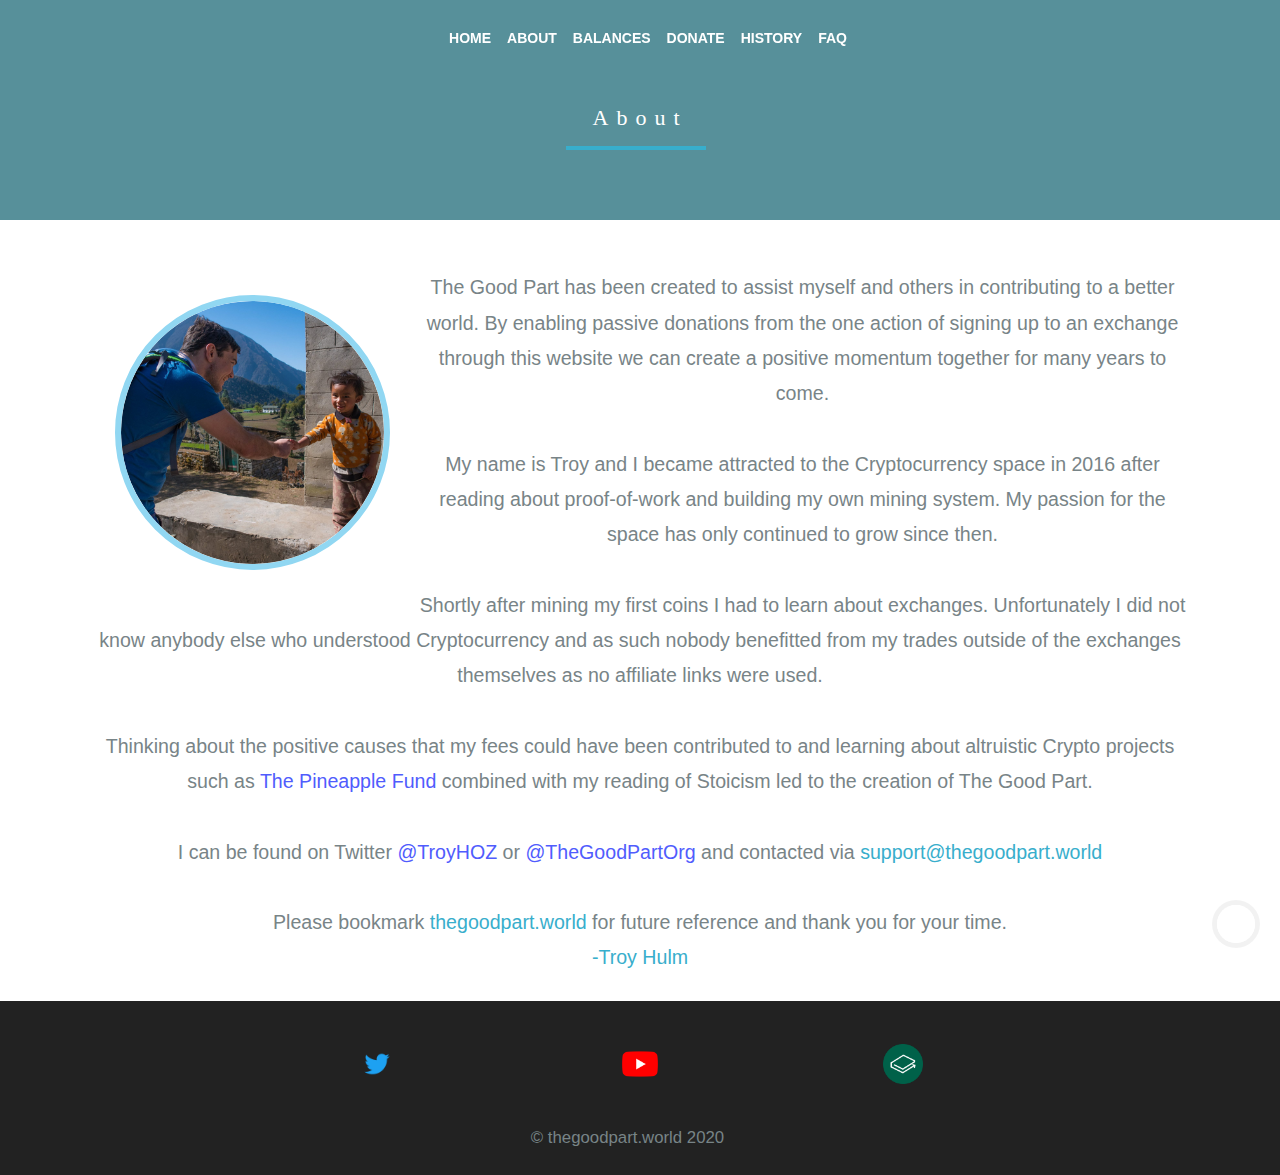
<file: About.html>
<!doctype html>
<html lang="en">
<head>
<!-- Global site tag (gtag.js) - Google Analytics -->
<script async src="https://www.googletagmanager.com/gtag/js?id=UA-151719347-1"></script>
<script>
  window.dataLayer = window.dataLayer || [];
  function gtag(){dataLayer.push(arguments);}
  gtag('js', new Date());

  gtag('config', 'UA-151719347-1');
</script>
<meta charset="utf-8">
<title>About</title>
<link rel="canonical" href="https://www.thegoodpart.world/About.html">
        <meta name="viewport" content="width=device-width, initial-scale=1.0">
        <meta name="description" content="About">
        <meta name="author" content="The Good Part">
    <!-- Plugins-->
    <link href="myplugins.min.css" rel="stylesheet">
    <!-- Template core CSS-->
    <link href="mycss.css" rel="stylesheet">
</head>

<body>
<!-- Google Tag Manager (noscript) -->
<noscript><iframe src="https://www.googletagmanager.com/ns.html?id=GTM-MWDTPL8"
height="0" width="0" style="display:none;visibility:hidden"></iframe></noscript>
<!-- End Google Tag Manager (noscript) -->
    
    <nav class="navbar navbar-expand-lg fixed-top py-3">
        <div class="container"><a href="#" class="navbar-brand text-uppercase font-weight-bold"></a>
            <button type="button" data-toggle="collapse" data-target="#navbarSupportedContent" aria-controls="navbarSupportedContent" aria-expanded="false" aria-label="Toggle navigation" class="navbar-toggler navbar-toggler-right"><i class="fa fa-bars"></i></button>
            
            <div id="navbarSupportedContent" class="collapse navbar-collapse">
                <ul class="navbar-nav ml-auto">
                    <li class="nav-item"><a href="index.html" class="nav-link text-uppercase font-weight-bold">Home</a></li>
                    <li class="nav-item"><a href="About.html" class="nav-link text-uppercase font-weight-bold">About</a></li>
                    <li class="nav-item"><a href="Balances.html" class="nav-link text-uppercase font-weight-bold">Balances</a></li>
                    <li class="nav-item"><a href="Donate.html" class="nav-link text-uppercase font-weight-bold">Donate</a></li>
                    <li class="nav-item"><a href="History.html" class="nav-link text-uppercase font-weight-bold">History</a></li>
                    <li class="nav-item"><a href="FAQ.html" class="nav-link text-uppercase font-weight-bold">FAQ</a></li>
                </ul>
            </div>
        </div>
    </nav>
<section class="module bg-gray">
<div class="svg-wrapper">
  <svg height="60" width="320">
    <rect class="shape" height="60" width="320" />
  </svg>
   <div class="text">About</div>
</div>
</section>
    
    <div class="row" style="margin: auto;">
        <br>
        <br>

        <p style="margin: auto;">
            <img src="myimages/about.png" alt="Troy Hulm" class="aboutprofile" style="max-width: 25%; min-width: 225px; float: left; margin-top: 25px; margin-right: 25px; margin-left: 25px; margin-bottom: 25px;">The Good Part has been created to assist myself and others in contributing to a better world. By enabling passive donations from the one action of signing up to an exchange through this website we can create a positive momentum together for many years to come. 
<br>
<br>
My name is Troy and I became attracted to the Cryptocurrency space in 2016 after reading about proof-of-work and building my own mining system. My passion for the space has only continued to grow since then. <br>
<br>
Shortly after mining my first coins I had to learn about exchanges. Unfortunately I did not know anybody else who understood Cryptocurrency and as such nobody benefitted from my trades outside of the exchanges themselves as no affiliate links were used. <br>
<br>
Thinking about the positive causes that my fees could have been contributed to and learning about altruistic Crypto projects such as <a href="https://pineapplefund.org/">The Pineapple Fund</a> combined with my reading of Stoicism led to the creation of The Good Part. <br>
<br>
I can be found on Twitter <a href="https://twitter.com/TroyHOZ"> @TroyHOZ</a> or <a href="https://twitter.com/TheGoodPartOrg">@TheGoodPartOrg</a> and contacted via <span style="color: #38AECC"> support@thegoodpart.world </span>
    
<br>
<br>
Please bookmark <span style="color: #38AECC">thegoodpart.world</span> for future reference and thank you for your time. <br>
    <span style="color: #38AECC">-Troy Hulm</span>
        </p>
        <br>

    </div>
            <footer class="footer">

                <div class="footer-bar">
                    <div class="container">
                        <br>
                        <div class="minimize-footer">
                        <div class="row">
                       <div class="col-md-4">                                      
                           <a href="https://twitter.com/TheGoodPartOrg">
                           <img src="myimages/Twitter_Logo_Blue.png" alt="Twitter logo" class="footer-icon"></a>
                               </div>
                       <div class="col-md-4">          
                           <a href="https://www.youtube.com/channel/UCvrlDY5FyA7jY7WDceaQZ6A">
                          <img src="myimages/YouTube.png" alt="YouTube logo" class="footer-icon">
                          </a>
                        </div>
                       <div class="col-md-4">            
                           <a href="https://open.lbry.com/@www.thegoodpart.world:0?r=6bckYuP6vnAcYwDsTwXFYhrL2j9r377o">
                          <img src="myimages/LBRY.png" alt="YouTube logo" height="38" class="footer-icon">
                            </a>
                            </div>
                            </div>
                        </div>
                        <br>
                        <div class="row">
                            <div class="col-md-12">
                                <div class="copyright">
                                    <p><span class="copyright">&copy; thegoodpart.world 2020</span></p>
                                </div>
                            </div>
                        </div>
                    </div>
                </div>
            </footer>    
<!-- To top button-->
<a class="scroll-top" href="#top"><i class="fas fa-angle-up"></i></a>
<!-- Scripts-->
<script src="thjquery.min.js"></script>
<script src="thbootstrap.min.js"></script>
<script src="thplugins.js"></script>
<script src="thcustom.min.js"></script>
</body>

</html>
</file>
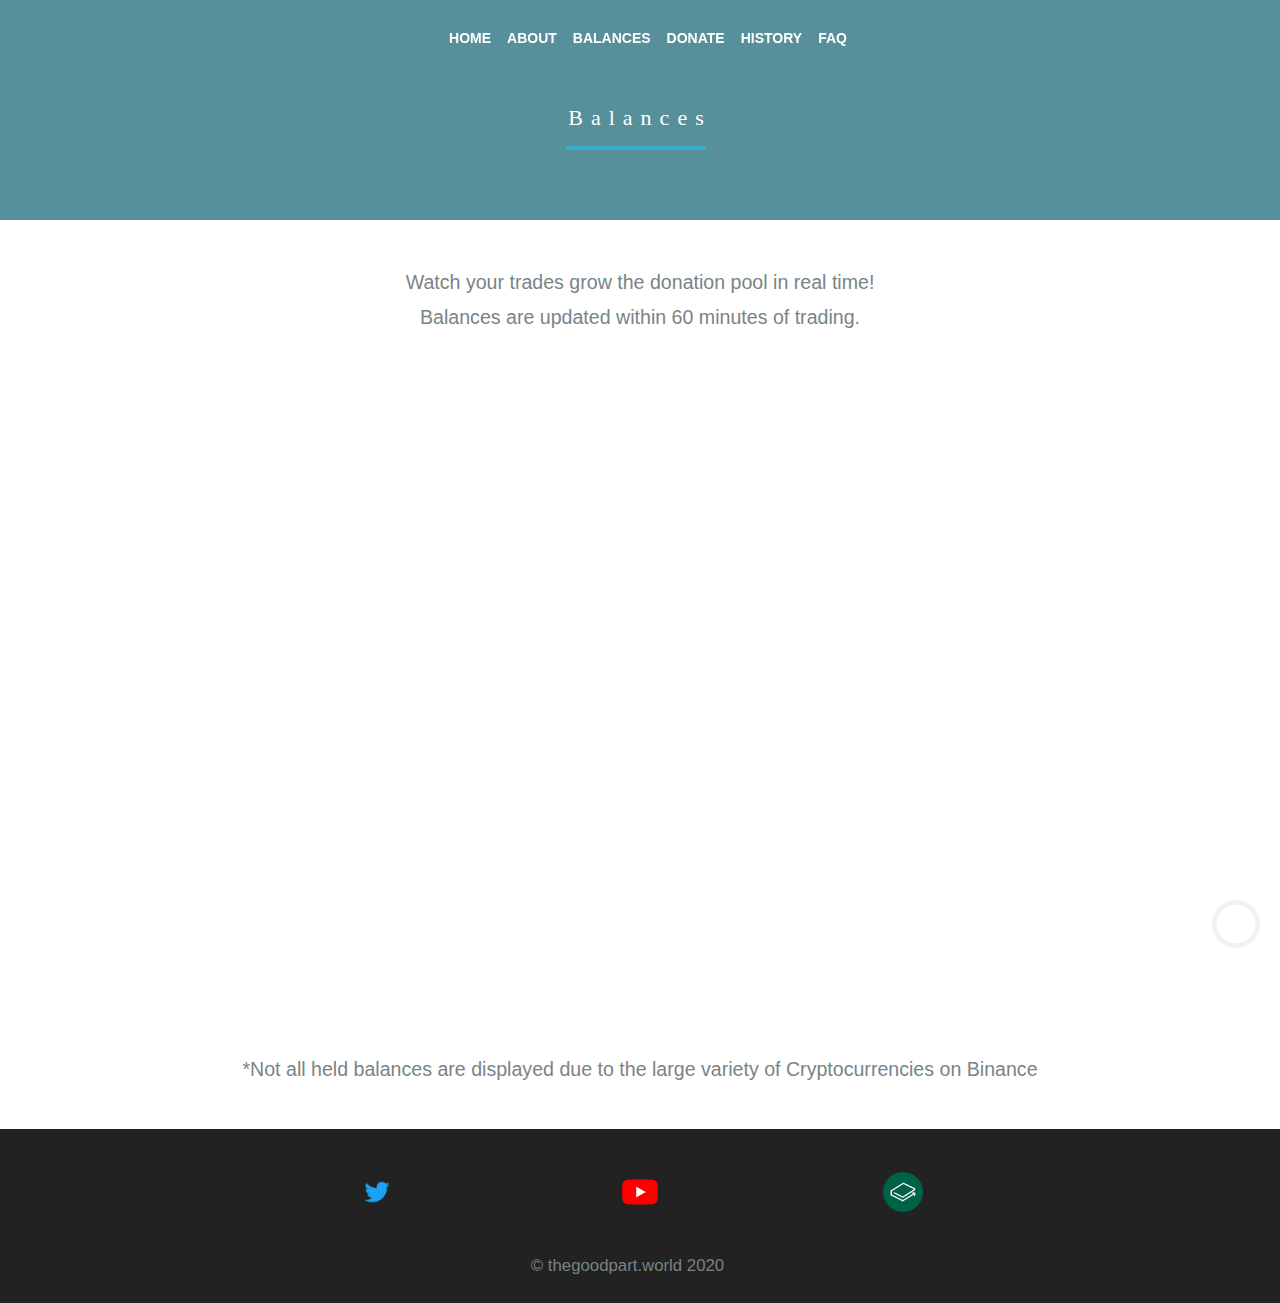
<file: Balances.html>
<!doctype html>
<html lang="en">
<head>
<!-- Global site tag (gtag.js) - Google Analytics -->
<script async src="https://www.googletagmanager.com/gtag/js?id=UA-151719347-1"></script>
<script>
  window.dataLayer = window.dataLayer || [];
  function gtag(){dataLayer.push(arguments);}
  gtag('js', new Date());

  gtag('config', 'UA-151719347-1');
</script>
<meta charset="utf-8">
<title>Balances</title>
<link rel="canonical" href="https://www.thegoodpart.world/Balances.html">
<meta name="viewport" content="width=device-width, initial-scale=1.0">
<meta name="description" content="Cryptocurrency donation balances">
<meta name="author" content="The Good Part">
    <!-- Plugins-->
    <link href="myplugins.min.css" rel="stylesheet">
    <!-- Template core CSS-->
    <link href="mycss.css" rel="stylesheet">
</head>

<body>
<!-- Google Tag Manager (noscript) -->
<noscript><iframe src="https://www.googletagmanager.com/ns.html?id=GTM-MWDTPL8"
height="0" width="0" style="display:none;visibility:hidden"></iframe></noscript>
<!-- End Google Tag Manager (noscript) -->
    
    <nav class="navbar navbar-expand-lg fixed-top py-3">
        <div class="container"><a href="#" class="navbar-brand text-uppercase font-weight-bold"></a>
            <button type="button" data-toggle="collapse" data-target="#navbarSupportedContent" aria-controls="navbarSupportedContent" aria-expanded="false" aria-label="Toggle navigation" class="navbar-toggler navbar-toggler-right"><i class="fa fa-bars"></i></button>
            
            <div id="navbarSupportedContent" class="collapse navbar-collapse">
                <ul class="navbar-nav ml-auto">
                    <li class="nav-item"><a href="index.html" class="nav-link text-uppercase font-weight-bold">Home</a></li>
                    <li class="nav-item"><a href="About.html" class="nav-link text-uppercase font-weight-bold">About</a></li>
                    <li class="nav-item"><a href="Balances.html" class="nav-link text-uppercase font-weight-bold">Balances</a></li>
                    <li class="nav-item"><a href="Donate.html" class="nav-link text-uppercase font-weight-bold">Donate</a></li>
                    <li class="nav-item"><a href="History.html" class="nav-link text-uppercase font-weight-bold">History</a></li>
                    <li class="nav-item"><a href="FAQ.html" class="nav-link text-uppercase font-weight-bold">FAQ</a></li>
                </ul>
            </div>
        </div>
    </nav>
<section class="module bg-gray">
<div class="svg-wrapper">
  <svg height="60" width="320">
    <rect class="shape" height="60" width="320" />
  </svg>
   <div class="text">Balances</div>
</div>
</section>

<br>
<p>Watch your trades grow the donation pool in real time! <br> Balances are updated within 60 minutes of trading.
</p>
<br>


<iframe width="321" height="631" src="https://datastudio.google.com/embed/reporting/ea1f3f00-945d-45e8-863a-2d1eaf7be847/page/VDFUB" style="border: 0; display: block; margin: auto; text-align: center;" allowfullscreen></iframe>
<br>   
<p>*Not all held balances are displayed due to the large variety of Cryptocurrencies on Binance </p>
<br>
    
    
<footer class="footer">

    <div class="footer-bar">
        <div class="container">
            <br>
            <div class="minimize-footer">
            <div class="row">
           <div class="col-md-4">                                      
               <a href="https://twitter.com/TheGoodPartOrg">
               <img src="myimages/Twitter_Logo_Blue.png" alt="Twitter logo" class="footer-icon"></a>
                   </div>
           <div class="col-md-4">          
               <a href="https://www.youtube.com/channel/UCvrlDY5FyA7jY7WDceaQZ6A">
              <img src="myimages/YouTube.png" alt="YouTube logo" class="footer-icon">
              </a>
            </div>
           <div class="col-md-4">            
               <a href="https://open.lbry.com/@www.thegoodpart.world:0?r=6bckYuP6vnAcYwDsTwXFYhrL2j9r377o">
              <img src="myimages/LBRY.png" alt="YouTube logo" height="38" class="footer-icon">
                </a>
                </div>
                </div>
            </div>
            <br>
            <div class="row">
                <div class="col-md-12">
                    <div class="copyright">
                        <p><span class="copyright">&copy; thegoodpart.world 2020</span></p>
                    </div>
                </div>
            </div>
        </div>
    </div>
</footer>    
<!-- To top button-->
<a class="scroll-top" href="#top"><i class="fas fa-angle-up"></i></a>
<!-- Scripts-->
<script src="thjquery.min.js"></script>
<script src="thbootstrap.min.js"></script>
<script src="thplugins.js"></script>
<script src="thcustom.min.js"></script>
</body>

</html>
</file>
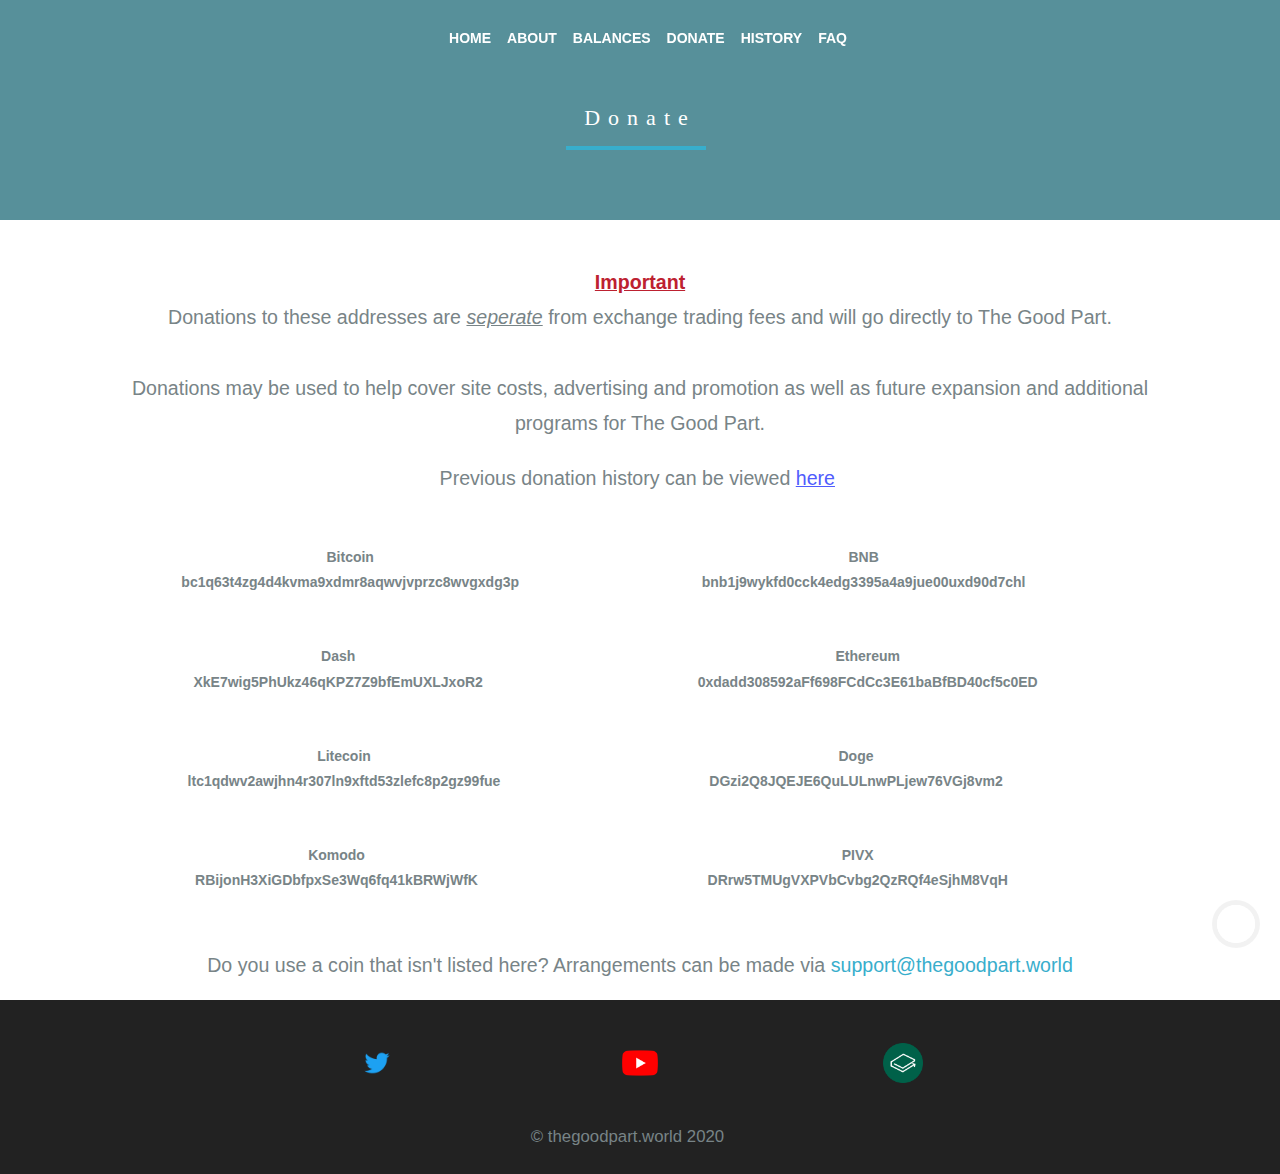
<file: Donate.html>
<!doctype html>
<html lang="en">
<head>
<!-- Global site tag (gtag.js) - Google Analytics -->
<script async src="https://www.googletagmanager.com/gtag/js?id=UA-151719347-1"></script>
<script>
  window.dataLayer = window.dataLayer || [];
  function gtag(){dataLayer.push(arguments);}
  gtag('js', new Date());

  gtag('config', 'UA-151719347-1');
</script>
<meta charset="utf-8">
<title>Donate</title>
<link rel="canonical" href="https://www.thegoodpart.world/Donate.html">
<meta name="viewport" content="width=device-width, initial-scale=1.0">
<meta name="description" content="Donate crypto">
<meta name="author" content="The Good Part">
    <!-- Plugins-->
    <link href="myplugins.min.css" rel="stylesheet">
    <!-- Template core CSS-->
    <link href="mycss.css" rel="stylesheet">
</head>

<body>
<!-- Google Tag Manager (noscript) -->
<noscript><iframe src="https://www.googletagmanager.com/ns.html?id=GTM-MWDTPL8"
height="0" width="0" style="display:none;visibility:hidden"></iframe></noscript>
<!-- End Google Tag Manager (noscript) -->
    
    <nav class="navbar navbar-expand-lg fixed-top py-3">
        <div class="container"><a href="#" class="navbar-brand text-uppercase font-weight-bold"></a>
            <button type="button" data-toggle="collapse" data-target="#navbarSupportedContent" aria-controls="navbarSupportedContent" aria-expanded="false" aria-label="Toggle navigation" class="navbar-toggler navbar-toggler-right"><i class="fa fa-bars"></i></button>
            
            <div id="navbarSupportedContent" class="collapse navbar-collapse">
                <ul class="navbar-nav ml-auto">
                    <li class="nav-item"><a href="index.html" class="nav-link text-uppercase font-weight-bold">Home</a></li>
                    <li class="nav-item"><a href="About.html" class="nav-link text-uppercase font-weight-bold">About</a></li>
                    <li class="nav-item"><a href="Balances.html" class="nav-link text-uppercase font-weight-bold">Balances</a></li>
                    <li class="nav-item"><a href="Donate.html" class="nav-link text-uppercase font-weight-bold">Donate</a></li>
                    <li class="nav-item"><a href="History.html" class="nav-link text-uppercase font-weight-bold">History</a></li>
                    <li class="nav-item"><a href="FAQ.html" class="nav-link text-uppercase font-weight-bold">FAQ</a></li>
                </ul>
            </div>
        </div>
    </nav>
<section class="module bg-gray">
<div class="svg-wrapper">
  <svg height="60" width="320">
    <rect class="shape" height="60" width="320" />
  </svg>
   <div class="text">Donate</div>
</div>
</section>
<br>
<div style="max-width: 1140px; margin: auto;">
<p>
    <span style="color: #bd2130; font-weight: bolder;"><u>Important</u></span> <br>
  Donations to these addresses are <em><u>seperate</u></em> from exchange trading fees and will go directly to The Good Part. <br>
  <br>
  Donations may be used to help cover site costs, advertising and promotion as well as future expansion and additional programs for The Good Part. </p>
<p class="container Bodytext">Previous donation history can be viewed <a href="History.html"><u>here</u></a>&nbsp;</p>
</div>
<div class="donatewidth" style="margin: auto">
        <div class="wallet">
            <div class="donaterow">
                <div>
                    <p class="wallet-text">Bitcoin<br>
                    bc1q63t4zg4d4kvma9xdmr8aqwvjvprzc8wvgxdg3p</p>
                </div>

                                    <script src="https://files.coinmarketcap.com/static/widget/currency.js"></script><div class="coinmarketcap-currency-widget" data-currencyid="1" data-base="USD" data-secondary="" data-ticker="true" data-rank="false" data-marketcap="false" data-volume="false" data-statsticker="false" data-stats="USD"></div>
            </div>
        </div>
        <div class="wallet">
            <div class="donaterow">
                <div class="Donationtext">
                    <p class="wallet-text">
                    BNB<br>
                    bnb1j9wykfd0cck4edg3395a4a9jue00uxd90d7chl
                    </p>
                </div>

                <script src="https://files.coinmarketcap.com/static/widget/currency.js"></script><div class="coinmarketcap-currency-widget" data-currencyid="1839" data-base="USD" data-secondary="" data-ticker="true" data-rank="false" data-marketcap="false" data-volume="false" data-statsticker="false" data-stats="USD"></div>
            </div>
        </div>
        <div class="wallet">
            <div class="donaterow">
                <div class="Donationtext">
                    <p class="wallet-text">
                    Dash<br>
                    XkE7wig5PhUkz46qKPZ7Z9bfEmUXLJxoR2
                        </p>
                </div>

                <script src="https://files.coinmarketcap.com/static/widget/currency.js"></script><div class="coinmarketcap-currency-widget" data-currencyid="131" data-base="USD" data-secondary="" data-ticker="true" data-rank="false" data-marketcap="false" data-volume="false" data-statsticker="false" data-stats="USD"></div>
            </div>
        </div>
        <div class="wallet">
            <div class="donaterow">
                <div class="Donationtext">
                    <p class="wallet-text">
                    Ethereum<br>
                    0xdadd308592aFf698FCdCc3E61baBfBD40cf5c0ED
                        </p>
                </div>

                <script src="https://files.coinmarketcap.com/static/widget/currency.js"></script><div class="coinmarketcap-currency-widget" data-currencyid="1027" data-base="USD" data-secondary="" data-ticker="true" data-rank="false" data-marketcap="false" data-volume="false" data-statsticker="false" data-stats="USD"></div>
            </div>
        </div>  
        <div class="wallet">
            <div class="donaterow">
                <div class="Donationtext">
                    <p class="wallet-text">
                    Litecoin<br>
                    ltc1qdwv2awjhn4r307ln9xftd53zlefc8p2gz99fue
                        </p>
                </div>

                <script src="https://files.coinmarketcap.com/static/widget/currency.js"></script><div class="coinmarketcap-currency-widget" data-currencyid="2" data-base="USD" data-secondary="" data-ticker="true" data-rank="false" data-marketcap="false" data-volume="false" data-statsticker="false" data-stats="USD"></div>
            </div>
        </div>
        <div class="wallet">
            <div class="donaterow">
                <div class="Donationtext">
                    <p class="wallet-text">
                    Doge<br>
                    DGzi2Q8JQEJE6QuLULnwPLjew76VGj8vm2
                    </p>
                </div>

                <script src="https://files.coinmarketcap.com/static/widget/currency.js"></script><div class="coinmarketcap-currency-widget" data-currencyid="74" data-base="USD" data-secondary="" data-ticker="true" data-rank="false" data-marketcap="false" data-volume="false" data-statsticker="false" data-stats="USD"></div>
            </div>
        </div>    

        <div class="wallet">
            <div class="donaterow">
                <div class="Donationtext">
                    <p class="wallet-text">
                    Komodo<br>
                    RBijonH3XiGDbfpxSe3Wq6fq41kBRWjWfK
                        </p>
                </div>

                <script src="https://files.coinmarketcap.com/static/widget/currency.js"></script><div class="coinmarketcap-currency-widget" data-currencyid="1521" data-base="USD" data-secondary="" data-ticker="true" data-rank="false" data-marketcap="false" data-volume="false" data-statsticker="false" data-stats="USD"></div>
            </div>
        </div>
        <div class="wallet">
            <div class="donaterow">
                <div class="Donationtext">
                    <p class="wallet-text">
                    PIVX<br>
                    DRrw5TMUgVXPVbCvbg2QzRQf4eSjhM8VqH
                        </p>
                </div>

                <script src="https://files.coinmarketcap.com/static/widget/currency.js"></script><div class="coinmarketcap-currency-widget" data-currencyid="1169" data-base="USD" data-secondary="" data-ticker="true" data-rank="false" data-marketcap="false" data-volume="false" data-statsticker="false" data-stats="USD"></div>
            </div>
        </div>
</div>       
  <p><br>
    Do you use a coin that isn't listed here? Arrangements can be made via <span style="color:#38AECC">support@thegoodpart.world</span></p>
<footer class="footer">

    <div class="footer-bar">
        <div class="container">
            <br>
            <div class="minimize-footer">
            <div class="row">
           <div class="col-md-4">                                      
               <a href="https://twitter.com/TheGoodPartOrg">
               <img src="myimages/Twitter_Logo_Blue.png" alt="Twitter logo" class="footer-icon"></a>
                   </div>
           <div class="col-md-4">          
               <a href="https://www.youtube.com/channel/UCvrlDY5FyA7jY7WDceaQZ6A">
              <img src="myimages/YouTube.png" alt="YouTube logo" class="footer-icon">
              </a>
            </div>
           <div class="col-md-4">            
               <a href="https://open.lbry.com/@www.thegoodpart.world:0?r=6bckYuP6vnAcYwDsTwXFYhrL2j9r377o">
              <img src="myimages/LBRY.png" alt="YouTube logo" height="38" class="footer-icon">
                </a>
                </div>
                </div>
            </div>
            <br>
            <div class="row">
                <div class="col-md-12">
                    <div class="copyright">
                        <p><span class="copyright">&copy; thegoodpart.world 2020</span></p>
                    </div>
                </div>
            </div>
        </div>
    </div>
</footer>    
<!-- To top button-->
<a class="scroll-top" href="#top"><i class="fas fa-angle-up"></i></a>
<!-- Scripts-->
<script src="thjquery.min.js"></script>
<script src="thbootstrap.min.js"></script>
<script src="thplugins.js"></script>
<script src="thcustom.min.js"></script>
</body>

</html>
</file>
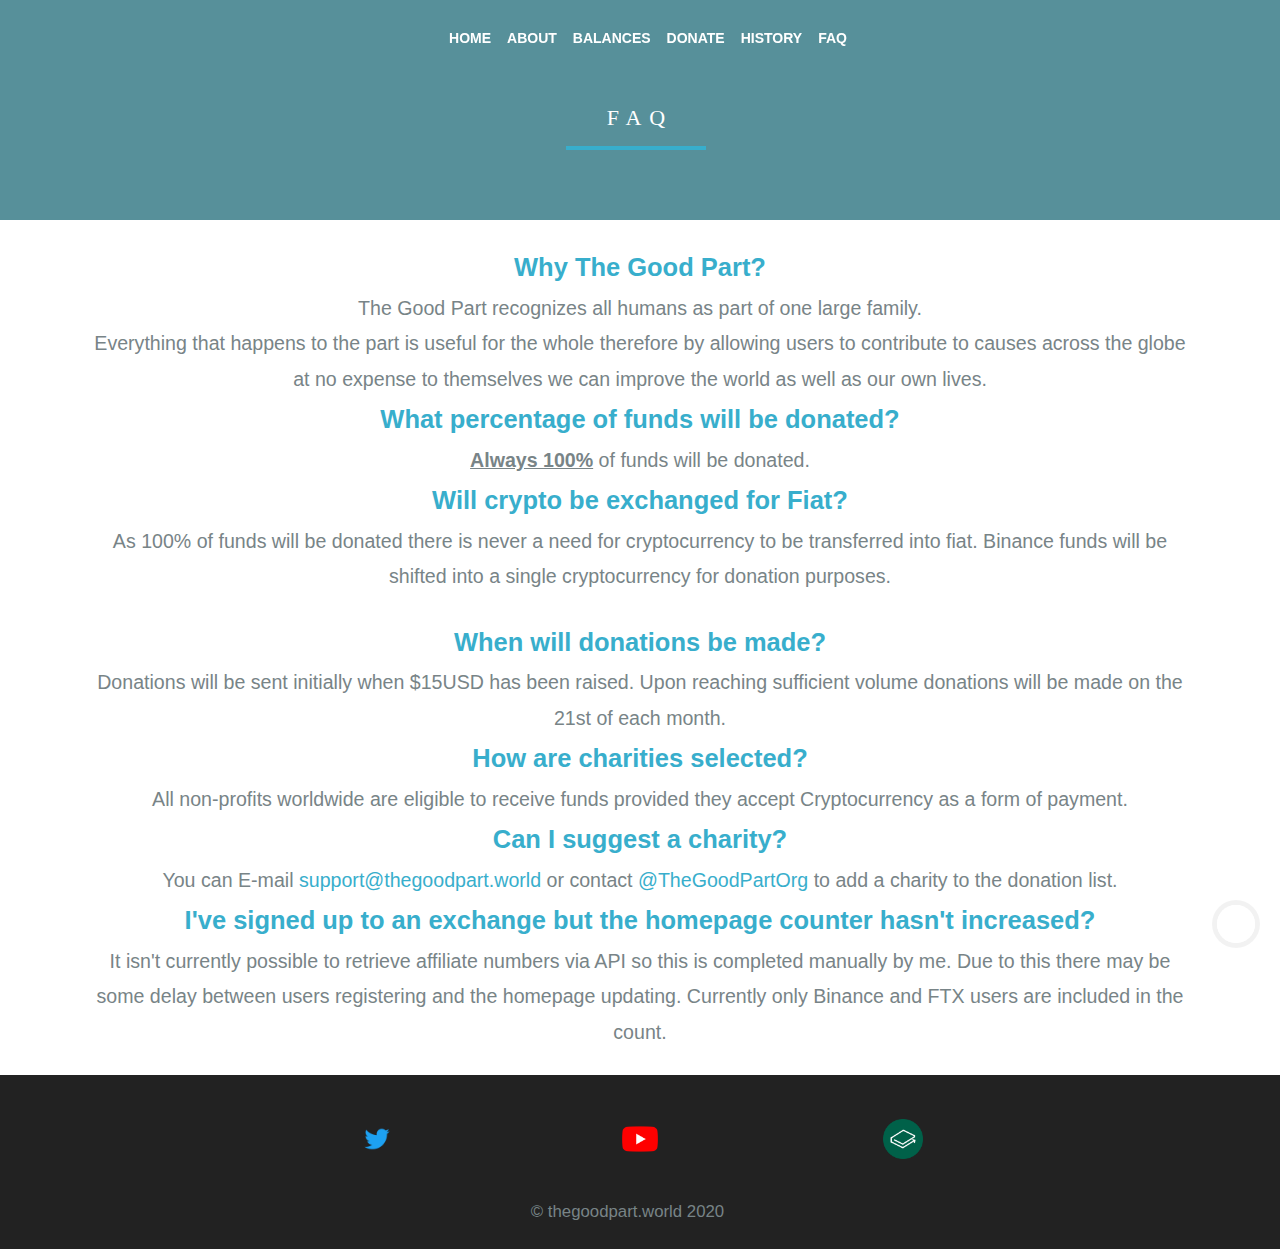
<file: FAQ.html>
<!doctype html>
<html lang="en">
<head>
<!-- Global site tag (gtag.js) - Google Analytics -->
<script async src="https://www.googletagmanager.com/gtag/js?id=UA-151719347-1"></script>
<script>
  window.dataLayer = window.dataLayer || [];
  function gtag(){dataLayer.push(arguments);}
  gtag('js', new Date());

  gtag('config', 'UA-151719347-1');
</script>
<meta charset="utf-8">
<title>FAQ</title>
<link rel="canonical" href="https://www.thegoodpart.world/FAQ.html">
<meta name="viewport" content="width=device-width, initial-scale=1.0">
<meta name="description" content="Frequently asked questions">
<meta name="author" content="The Good Part">
    <!-- Plugins-->
    <link href="myplugins.min.css" rel="stylesheet">
    <!-- Template core CSS-->
    <link href="mycss.css" rel="stylesheet">
</head>

<body>
<!-- Google Tag Manager (noscript) -->
<noscript><iframe src="https://www.googletagmanager.com/ns.html?id=GTM-MWDTPL8"
height="0" width="0" style="display:none;visibility:hidden"></iframe></noscript>
<!-- End Google Tag Manager (noscript) -->
    
    <nav class="navbar navbar-expand-lg fixed-top py-3">
        <div class="container"><a href="#" class="navbar-brand text-uppercase font-weight-bold"></a>
            <button type="button" data-toggle="collapse" data-target="#navbarSupportedContent" aria-controls="navbarSupportedContent" aria-expanded="false" aria-label="Toggle navigation" class="navbar-toggler navbar-toggler-right"><i class="fa fa-bars"></i></button>
            
            <div id="navbarSupportedContent" class="collapse navbar-collapse">
                <ul class="navbar-nav ml-auto">
                    <li class="nav-item"><a href="index.html" class="nav-link text-uppercase font-weight-bold">Home</a></li>
                    <li class="nav-item"><a href="About.html" class="nav-link text-uppercase font-weight-bold">About</a></li>
                    <li class="nav-item"><a href="Balances.html" class="nav-link text-uppercase font-weight-bold">Balances</a></li>
                    <li class="nav-item"><a href="Donate.html" class="nav-link text-uppercase font-weight-bold">Donate</a></li>
                    <li class="nav-item"><a href="History.html" class="nav-link text-uppercase font-weight-bold">History</a></li>
                    <li class="nav-item"><a href="FAQ.html" class="nav-link text-uppercase font-weight-bold">FAQ</a></li>
                </ul>
            </div>
        </div>
    </nav>
<section class="module bg-gray">
<div class="svg-wrapper">
  <svg height="60" width="320">
    <rect class="shape" height="60" width="320" />
  </svg>
   <div class="text">FAQ</div>
</div>
</section>
    
<div class="row">
    <br>
        <p style="margin: auto"><span style="color: #38AECC; font-weight: bolder; font-size: 1.3em; margin: auto">Why The Good Part?</span> 
        <br>The Good Part recognizes all humans as part of one large family. <br>
Everything that happens to the part is useful for the whole therefore by allowing users to contribute to causes across the globe at no expense to themselves we can improve the world as well as our own lives. </p>
        <br>
        <p style="margin: auto"><span style="color: #38AECC; font-weight: bolder; font-size: 1.3em;">What percentage of funds will be donated?</span> <br> <strong><u>Always 100%</u></strong> of funds will  be donated. </p>
        <br>
        <p style="margin: auto"><span style="color: #38AECC; font-weight: bolder; font-size: 1.3em;">Will crypto be exchanged for Fiat?</span> <br> As 100% of funds will be donated there is never a need for cryptocurrency to be transferred into fiat. Binance funds will be shifted into a single cryptocurrency for donation purposes.</p>  
        <br>
        <p style="margin: auto"><span style="color: #38AECC; font-weight: bolder; font-size: 1.3em; margin: auto;">When will donations be made?</span> <br> Donations will be sent initially when $15USD has been raised. Upon reaching sufficient volume donations will be made on the 21st of each month.</p>
        <br>
        <p style="margin: auto"><span style="color: #38AECC; font-weight: bolder; font-size: 1.3em;">How are charities selected?</span> <br>
          All non-profits worldwide are eligible to receive funds provided they accept Cryptocurrency as a form of payment.<br>
        </p>
        <p style="margin: auto"><span style="color: #38AECC; font-weight: bolder; font-size: 1.3em;">Can I suggest a charity?</span> <br> You can E-mail <span style="color: #38AECC"> support@thegoodpart.world </span> or contact <a style="color: #38AECC" href="https://twitter.com/TheGoodPartOrg">@TheGoodPartOrg</a> to add a charity to the donation list. </p>
        <br>
        <p style="margin: auto"><span style="color: #38AECC; font-weight: bolder; font-size: 1.3em;">I've signed up to an exchange but the homepage counter hasn't increased?</span> <br> It isn't currently possible to retrieve affiliate numbers via API so this is completed manually by me. Due to this there may be some delay between users registering and the homepage updating. Currently only Binance and FTX users are included in the count.</p>
    <br> 
 
</div>

            <footer class="footer">

                <div class="footer-bar">
                    <div class="container">
                        <br>
                        <div class="minimize-footer">
                        <div class="row">
                       <div class="col-md-4">                                      
                           <a href="https://twitter.com/TheGoodPartOrg">
                           <img src="myimages/Twitter_Logo_Blue.png" alt="Twitter logo" class="footer-icon"></a>
                               </div>
                       <div class="col-md-4">          
                           <a href="https://www.youtube.com/channel/UCvrlDY5FyA7jY7WDceaQZ6A">
                          <img src="myimages/YouTube.png" alt="YouTube logo" class="footer-icon">
                          </a>
                        </div>
                       <div class="col-md-4">            
                           <a href="https://open.lbry.com/@www.thegoodpart.world:0?r=6bckYuP6vnAcYwDsTwXFYhrL2j9r377o">
                          <img src="myimages/LBRY.png" alt="YouTube logo" height="38" class="footer-icon">
                            </a>
                            </div>
                            </div>
                        </div>
                        <br>
                        <div class="row">
                            <div class="col-md-12">
                                <div class="copyright">
                                    <p><span class="copyright">&copy; thegoodpart.world 2020</span></p>
                                </div>
                            </div>
                        </div>
                    </div>
                </div>
            </footer>    
<!-- To top button-->
<a class="scroll-top" href="#top"><i class="fas fa-angle-up"></i></a>
<!-- Scripts-->
<script src="thjquery.min.js"></script>
<script src="thbootstrap.min.js"></script>
<script src="thplugins.js"></script>
<script src="thcustom.min.js"></script>
</body>

</html>
</file>
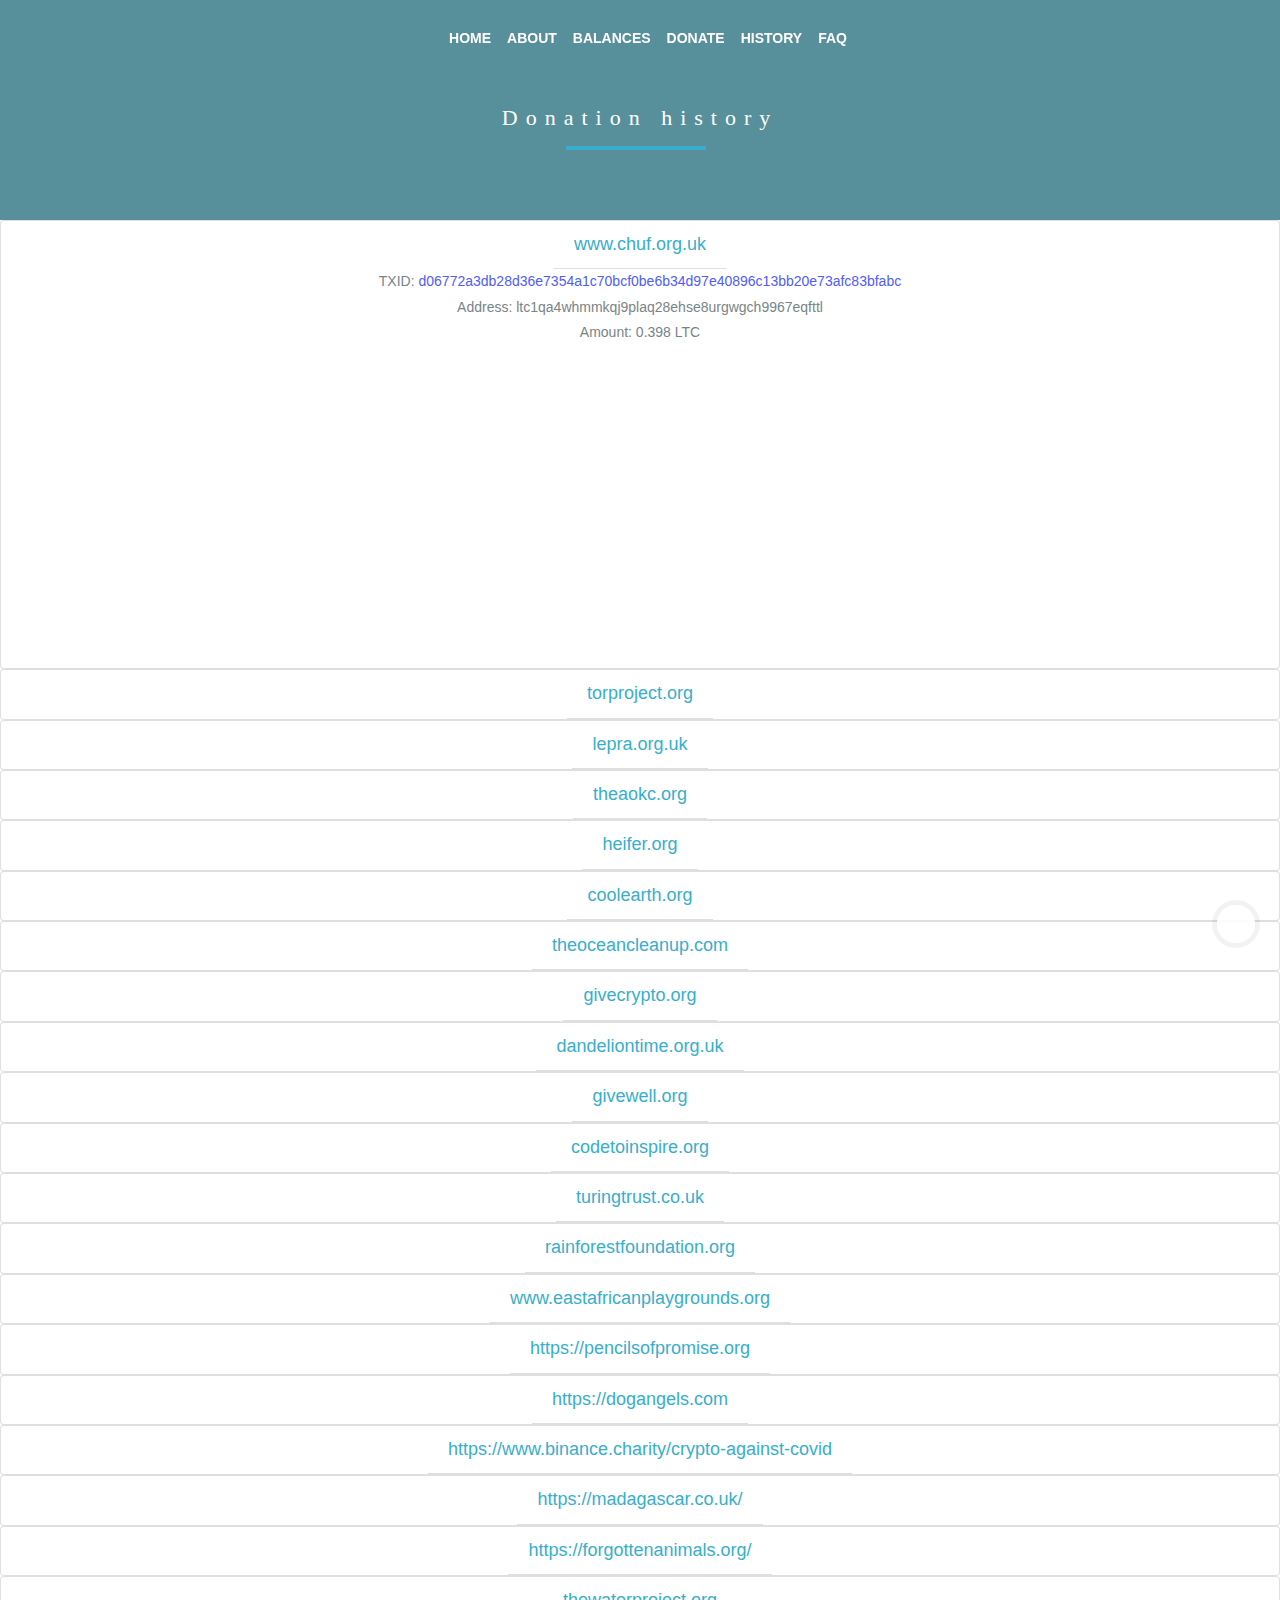
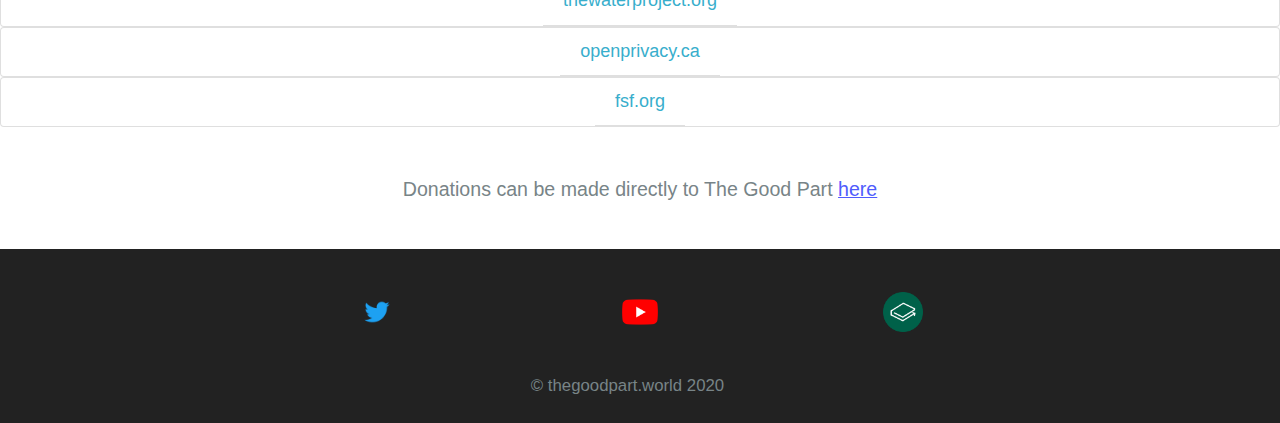
<file: History.html>
<!doctype html>
<html lang="en">
<head>
<!-- Global site tag (gtag.js) - Google Analytics -->
<script async src="https://www.googletagmanager.com/gtag/js?id=UA-151719347-1"></script>
<script>
  window.dataLayer = window.dataLayer || [];
  function gtag(){dataLayer.push(arguments);}
  gtag('js', new Date());

  gtag('config', 'UA-151719347-1');
</script> 
<meta charset="utf-8">
<title>History</title>
<link rel="canonical" href="https://www.thegoodpart.world/History.html">
<meta name="viewport" content="width=device-width, initial-scale=1.0">
<meta name="description" content="Donated crypto">
<meta name="author" content="The Good Part">
    <link href="myplugins.min.css" rel="stylesheet">
    <!-- Template core CSS-->
    <link href="mycss.css" rel="stylesheet">
</head>

<body>
<!-- Google Tag Manager (noscript) -->
<noscript><iframe src="https://www.googletagmanager.com/ns.html?id=GTM-MWDTPL8"
height="0" width="0" style="display:none;visibility:hidden"></iframe></noscript>
<!-- End Google Tag Manager (noscript) -->
    
    <nav class="navbar navbar-expand-lg fixed-top py-3">
        <div class="container"><a href="#" class="navbar-brand text-uppercase font-weight-bold"></a>
            <button type="button" data-toggle="collapse" data-target="#navbarSupportedContent" aria-controls="navbarSupportedContent" aria-expanded="false" aria-label="Toggle navigation" class="navbar-toggler navbar-toggler-right"><i class="fa fa-bars"></i></button>
            
            <div id="navbarSupportedContent" class="collapse navbar-collapse">
                <ul class="navbar-nav ml-auto">
                    <li class="nav-item"><a href="index.html" class="nav-link text-uppercase font-weight-bold">Home</a></li>
                    <li class="nav-item"><a href="About.html" class="nav-link text-uppercase font-weight-bold">About</a></li>
                    <li class="nav-item"><a href="Balances.html" class="nav-link text-uppercase font-weight-bold">Balances</a></li>
                    <li class="nav-item"><a href="Donate.html" class="nav-link text-uppercase font-weight-bold">Donate</a></li>
                    <li class="nav-item"><a href="History.html" class="nav-link text-uppercase font-weight-bold">History</a></li>
                    <li class="nav-item"><a href="FAQ.html" class="nav-link text-uppercase font-weight-bold">FAQ</a></li>
                </ul>
            </div>
        </div>
    </nav>
<section class="module bg-gray">
<div class="svg-wrapper">
  <svg height="60" width="400">
    <rect class="shape" height="60" width="320" />
  </svg>
   <div class="text">Donation history</div>
</div>
</section>

    
    <div id="accordion1" style="margin: auto; max-width: 100%;" role="tablist">

      <div class="card">
        <div class="card-header" role="tab" id="heading22">
          <h5 class="mb-0"> <a data-toggle="collapse" href="#collapse22" role="button" aria-expanded="true" aria-controls="collapse22"><span style="color: #38AECC">www.chuf.org.uk</span> </a> </h5>
        </div>
        <div id="collapse22" class="collapse show" role="tabpanel" aria-labelledby="headingOne1" data-parent="#accordion1">
          <div class="card-body" style="margin: auto; display: block;">
            TXID: <a href="https://insight.litecore.io/tx/d06772a3db28d36e7354a1c70bcf0be6b34d97e40896c13bb20e73afc83bfabc">d06772a3db28d36e7354a1c70bcf0be6b34d97e40896c13bb20e73afc83bfabc</a><br>
            Address: ltc1qa4whmmkqj9plaq28ehse8urgwgch9967eqfttl<br>
            Amount: 0.398 LTC<br>
            <div style="margin: auto; align-content: center;">
              <iframe id="lbry-iframe" width="560" height="315" src="https://lbry.tv/$/embed/Children%E2%80%99s-Heart-Unit-cryptocurrency-donation/b7a045978bc8ddc231dae4b114c054b06cf4e6f4?r=5PrYHBFRSknK37oD6jEwQnP5yyDhMNWE" allowfullscreen></iframe>
            </div>
          </div>
        </div>
    </div>
        
        
      <div class="card">
        <div class="card-header" role="tab" id="heading21">
          <h5 class="mb-0"> <a data-toggle="collapse" href="#collapse20" role="button" aria-expanded="true" aria-controls="collapse21"><span style="color: #38AECC">torproject.org</span> </a> </h5>
        </div>
        <div id="collapse21" class="collapse hide" role="tabpanel" aria-labelledby="headingOne1" data-parent="#accordion1">
          <div class="card-body" style="margin: auto; display: block;">
            TXID: <a href="https://steexp.com/tx/526a69e4fa0e88e21533d6d9697b6f18ea7aec95da67bf7d8059f6d6f51d481f">526a69e4fa0e88e21533d6d9697b6f18ea7aec95da67bf7d8059f6d6f51d481f</a><br>
            Address: GABWGQEQESRX5TKDTPIYJFPKGJDMEW6VLOOLBTIFPJIN7XT6KAFXJQPJ<br>
            Amount: 352.99 XLM<br>
            <div style="margin: auto; align-content: center;">
              <iframe id="lbry-iframe" width="560" height="315" src="https://lbry.tv/$/embed/TOR-stellar-(XLM)-cryptocurrency-donation!/58bd52705237b3eec38ca5500e7b8ba8a6c35060?r=5PrYHBFRSknK37oD6jEwQnP5yyDhMNWE" allowfullscreen></iframe>
            </div>
          </div>
        </div>
    </div>          
        
      <div class="card">
        <div class="card-header" role="tab" id="heading20">
          <h5 class="mb-0"> <a data-toggle="collapse" href="#collapse20" role="button" aria-expanded="true" aria-controls="collapse20"><span style="color: #38AECC">lepra.org.uk</span> </a> </h5>
        </div>
        <div id="collapse20" class="collapse hide" role="tabpanel" aria-labelledby="headingOne1" data-parent="#accordion1">
          <div class="card-body" style="margin: auto; display: block;">
            TXID: <a href="https://insight.litecore.io/tx/557deadd39bee186e2cd4cb674d19e685095a104342e197b9730552c0370e13e">557deadd39bee186e2cd4cb674d19e685095a104342e197b9730552c0370e13e</a><br>
            Address: MGGv4HBDLH8a2jAChghojrtUgawiDeP19Y<br>
            Amount: 1.41 LTC<br>
            <div style="margin: auto; align-content: center;">
              <iframe id="lbry-iframe" width="560" height="315" src="https://lbry.tv/$/embed/Lepra-non-profit-Litecoin-donation/1ba80ee5de2a5787ab43db15dbc12c8dfa17b62a?r=5PrYHBFRSknK37oD6jEwQnP5yyDhMNWE" allowfullscreen></iframe>
            </div>
          </div>
        </div>
    </div>     
        
      <div class="card">
        <div class="card-header" role="tab" id="heading19">
          <h5 class="mb-0"> <a data-toggle="collapse" href="#collapse19" role="button" aria-expanded="true" aria-controls="collapse19"><span style="color: #38AECC">theaokc.org</span> </a> </h5>
        </div>
        <div id="collapse19" class="collapse hide" role="tabpanel" aria-labelledby="headingOne1" data-parent="#accordion1">
          <div class="card-body" style="margin: auto; display: block;">
            TXID: <a href="https://insight.litecore.io/tx/58c1956109fc232c551a6772d204a40cf0f02e1ce6f01aa72442b14b256fdc44">58c1956109fc232c551a6772d204a40cf0f02e1ce6f01aa72442b14b256fdc44</a><br>
            Address: MBrERkLcP87L2NguobJJygqqQnYzL76ZuH<br>
            Amount: 1.1 LTC<br>
            <div style="margin: auto; align-content: center;">
              <iframe id="lbry-iframe1" width="560" height="315" src="https://lbry.tv/$/embed/LBRY/818af426ee15bcbaf4f536bac599ec6bfb4b55f6?r=EQgn7SGJporQwj1iiibL5EA3qhjscWXG" allowfullscreen></iframe>
            </div>
          </div>
        </div>
    </div>          
        
      <div class="card">
        <div class="card-header" role="tab" id="heading18">
          <h5 class="mb-0"> <a data-toggle="collapse" href="#collapse18" role="button" aria-expanded="true" aria-controls="collapse18"><span style="color: #38AECC">heifer.org</span> </a> </h5>
        </div>
        <div id="collapse18" class="collapse hide" role="tabpanel" aria-labelledby="headingOne1" data-parent="#accordion1">
          <div class="card-body" style="margin: auto; display: block;">
            TXID: <a href="https://steexp.com/tx/9995a26776e8ffe2698e885c6a581cf4548ce6f07eca6b831ade55ad691a376b">9995a26776e8ffe2698e885c6a581cf4548ce6f07eca6b831ade55ad691a376b</a><br>
            Address: GBY6IQU3COE7SPWRNIVX72NSPAIK2X6O3WLFWAS3CXDSMJUJ35JT6HEA<br>
            Amount: 365 XLM<br>
            TXID: <a href="https://insight.litecore.io/tx/ee21f1e0b67e017d8dfbb2c3078ac74cb94e136c78b6239846f2bdee0c1906a8">ee21f1e0b67e017d8dfbb2c3078ac74cb94e136c78b6239846f2bdee0c1906a8</a><br>
            Address: MAhcvu9qddXvLqdTA3tKdatF7SAbxaJCup<br>
            Amount: 4.53 LTC<br>
            <div style="margin: auto; align-content: center;">
            <iframe id="lbry-iframe2" width="560" height="315" src="https://lbry.tv/$/embed/Heifer-crypto-donation---Donate-for-free!-/e96019f6a5a54839333cf21e3b8257d87bce1d5c?r=5PrYHBFRSknK37oD6jEwQnP5yyDhMNWE" allowfullscreen></iframe>
            </div>
          </div>
        </div>
    </div>  
        
      <div class="card">
        <div class="card-header" role="tab" id="heading17">
          <h5 class="mb-0"> <a data-toggle="collapse" href="#collapse17" role="button" aria-expanded="true" aria-controls="collapse17"><span style="color: #38AECC">coolearth.org</span> </a> </h5>
        </div>
        <div id="collapse17" class="collapse hide" role="tabpanel" aria-labelledby="headingOne1" data-parent="#accordion1">
          <div class="card-body" style="margin: auto; display: block;">
            TXID: <a href="https://insight.litecore.io/tx/84b3c711aa2a7055f8a426bb9dc88bd540edf54458c2d3f84e3aee6ee8a5b826">84b3c711aa2a7055f8a426bb9dc88bd540edf54458c2d3f84e3aee6ee8a5b826</a><br>
            Address: LNVkMYhaJuJE8i6vxUBr1E3ght44tw7JJn<br>
            Amount: 1.46 LTC<br>
            <div style="margin: auto; align-content: center;">
            <iframe id="lbry-iframe" width="560" height="315" src="https://lbry.tv/$/embed/Cool-Earth-Donation/4bb7e3b537833dc30182aa55e58e7e1ea89aedb9?r=5PrYHBFRSknK37oD6jEwQnP5yyDhMNWE" allowfullscreen></iframe>
            </div>
          </div>
        </div>
    </div>  
        
      <div class="card">
        <div class="card-header" role="tab" id="heading16">
          <h5 class="mb-0"> <a data-toggle="collapse" href="#collapse16" role="button" aria-expanded="true" aria-controls="collapse16"><span style="color: #38AECC">theoceancleanup.com</span> </a> </h5>
        </div>
        <div id="collapse16" class="collapse hide" role="tabpanel" aria-labelledby="headingOne1" data-parent="#accordion1">
          <div class="card-body" style="margin: auto; display: block;">
            TXID: <a href="https://insight.litecore.io/tx/7ebbc7d20f541ece3dae24cb5575410b5fd578583df05e811fae6a1d2afc0751">7ebbc7d20f541ece3dae24cb5575410b5fd578583df05e811fae6a1d2afc0751</a><br>
            Address: MA6cdnARdTLU5koAQVu8YfTJzUR1iJhCt2<br>
            Amount: 0.68 LTC<br>
            <div style="margin: auto; align-content: center;">
              <iframe id="lbry-iframe" width="560" height="315" src="https://lbry.tv/$/embed/OceanCleanupDonation/fc784e0f226a9022c4ec4860a82da536415635da?r=5PrYHBFRSknK37oD6jEwQnP5yyDhMNWE" allowfullscreen></iframe>
            </div>
          </div>
        </div>
    </div>          

      <div class="card">
        <div class="card-header" role="tab" id="heading15">
          <h5 class="mb-0"> <a data-toggle="collapse" href="#collapse15" role="button" aria-expanded="true" aria-controls="collapse15"><span style="color: #38AECC">givecrypto.org</span> </a> </h5>
        </div>
        <div id="collapse15" class="collapse hide" role="tabpanel" aria-labelledby="headingOne1" data-parent="#accordion1">
          <div class="card-body" style="margin: auto; display: block;">
            TXID: <a href="https://insight.litecore.io/tx/24edf6bafcdcc8f5763aa6caca46bcac6783009bd6ed2a13fe428eedee535d45">24edf6bafcdcc8f5763aa6caca46bcac6783009bd6ed2a13fe428eedee535d45</a><br>
            Address: MXCC879P7fx7Bg37NbaVpFM7rYCt87kZNg<br>
            Amount: 0.603 LTC<br>
            <div style="margin: auto; align-content: center;">
              <iframe id="lbry-iframe" width="560" height="315" src="https://lbry.tv/$/embed/GiveCrypto/5900493f72a212441a15193da5f9601a84234c7f?r=5PrYHBFRSknK37oD6jEwQnP5yyDhMNWE" allowfullscreen></iframe>
            </div>
          </div>
        </div>
    </div>  
    
      <div class="card">
        <div class="card-header" role="tab" id="heading14">
          <h5 class="mb-0"> <a data-toggle="collapse" href="#collapse14" role="button" aria-expanded="true" aria-controls="collapse14"><span style="color: #38AECC">dandeliontime.org.uk</span> </a> </h5>
        </div>
        <div id="collapse14" class="collapse hide" role="tabpanel" aria-labelledby="headingOne1" data-parent="#accordion1">
          <div class="card-body">TXID: <a href="https://insight.litecore.io/tx/f7fe1912909e49ff5cf64e2da758fe364cb48a8439eee121006d79be8fd37f02">f7fe1912909e49ff5cf64e2da758fe364cb48a8439eee121006d79be8fd37f02</a><br>
            Address: MC8GLBReJMkqW4vTWep523Xzs6VmK3PmDW<br>
            Amount: 0.588 LTC<br>
            <div style="margin: auto; align-content: center;">
              <iframe id="lbry-iframe" width="560" height="315" src="https://lbry.tv/$/embed/dandeliontimedonation/a666ada5b5652041d2d35cecc37debecd5a333f5?r=5PrYHBFRSknK37oD6jEwQnP5yyDhMNWE" allowfullscreen></iframe>
            </div>
          </div>
        </div>
    </div>      
        
      <div class="card">
        <div class="card-header" role="tab" id="heading13">
          <h5 class="mb-0"> <a data-toggle="collapse" href="#collapse13" role="button" aria-expanded="true" aria-controls="collapse13"><span style="color: #38AECC">givewell.org</span> </a> </h5>
        </div>
        <div id="collapse13" class="collapse hide" role="tabpanel" aria-labelledby="headingOne1" data-parent="#accordion1">
          <div class="card-body">TXID: <a href="https://insight.litecore.io/tx/a9b0fd08c9bc5d956791e657ded00ee244b176313370c8d74037448f6ef589f0">a9b0fd08c9bc5d956791e657ded00ee244b176313370c8d74037448f6ef589f0</a><br>
            Address: M9MYWkPkshQRRuyjMVPNfFjasu4sZi1reR<br>
            Amount: 0.435 LTC<br>
              <div style="max-width: 500px; margin: auto">
              <iframe id="lbry-iframe" width="560" height="315" src="https://lbry.tv/$/embed/GiveWellDonation/1d3117f8f556cb055a1693f676af1583878bb2ab?r=5PrYHBFRSknK37oD6jEwQnP5yyDhMNWE" allowfullscreen></iframe>
            </div>
          </div>
        </div>
    </div>     

      <div class="card">
        <div class="card-header" role="tab" id="heading12">
          <h5 class="mb-0"> <a data-toggle="collapse" href="#collapse11" role="button" aria-expanded="true" aria-controls="collapse11"><span style="color: #38AECC">codetoinspire.org</span> </a> </h5>
        </div>
        <div id="collapse11" class="collapse hide" role="tabpanel" aria-labelledby="headingOne1" data-parent="#accordion1">
          <div class="card-body">TXID: <a href="https://insight.litecore.io/tx/65b1dab47f74ec411e29ae011803ebd752f1c9bc1cdf2428810c367a830bbe13">65b1dab47f74ec411e29ae011803ebd752f1c9bc1cdf2428810c367a830bbe13</a><br>
            Address: ltc1qzcczqgx3u2lqz94kdsm52v4wn0fff3kfw7xmh8<br>
            Amount: 0.37862 LTC<br>
              <div style="max-width: 500px; margin: auto">
                <iframe id="lbry-iframe" width="560" height="315" src="https://lbry.tv/$/embed/codetoinspiredonation/89d72ea5e9d189d28c5e96e8d118b70cf32ae4ad?r=5PrYHBFRSknK37oD6jEwQnP5yyDhMNWE" allowfullscreen></iframe>    
              </div>
          </div>
        </div>
    </div>      
        
      <div class="card">
        <div class="card-header" role="tab" id="heading11">
          <h5 class="mb-0"> <a data-toggle="collapse" href="#collapse12" role="button" aria-expanded="true" aria-controls="collapse12"><span style="color: #38AECC">turingtrust.co.uk</span> </a> </h5>
        </div>
        <div id="collapse12" class="collapse hide" role="tabpanel" aria-labelledby="headingOne1" data-parent="#accordion1">
          <div class="card-body">TXID: <a href="https://insight.litecore.io/tx/2413c783c840649a41de6cbc622a1772a9279ad771cd49c52b3ba7e2ba01ce02">2413c783c840649a41de6cbc622a1772a9279ad771cd49c52b3ba7e2ba01ce02</a><br>
            Address: M8azmpVFHuQ6aTXsxk8YGkmLbxXuudCJ5t<br>
            Amount: 0.515483 LTC<br>
              <div style="max-width: 500px; margin: auto">
                 <iframe id="lbry-iframe" width="560" height="315" src="https://lbry.tv/$/embed/turingtrust/7bdfc8ab2e6d898ff74a365c04e886d5721c8b78?r=5PrYHBFRSknK37oD6jEwQnP5yyDhMNWE" allowfullscreen></iframe>    
              </div>
          </div>
        </div>
    </div>            
    
      <div class="card">
        <div class="card-header" role="tab" id="heading10">
          <h5 class="mb-0"> <a data-toggle="collapse" href="#collapse10" role="button" aria-expanded="true" aria-controls="collapse10"><span style="color: #38AECC"> rainforestfoundation.org</span> </a> </h5>
        </div>
        <div id="collapse10" class="collapse" role="tabpanel" aria-labelledby="headingOne1" data-parent="#accordion1">
          <div class="card-body">TXID: <a href="https://insight.litecore.io/tx/f1c078c54282a21a00e55000ece60117046e89341f43fd1dedd863498e2ebad1">f1c078c54282a21a00e55000ece60117046e89341f43fd1dedd863498e2ebad1</a><br>
            Address: ltc1qua6h3sft8j78mgynhrljg750wm4wlettxgryql<br>
            Amount: 0.942 LTC<br>
            TXID: <a href="https://insight.litecore.io/tx/e6a7c8bd0950fa91f37ba47cfd974791655dd1882e463a330c85e1aaee397fd7">e6a7c8bd0950fa91f37ba47cfd974791655dd1882e463a330c85e1aaee397fd7</a><br>
            Address: ltc1qasactggkhyfpzrt0k7vnw4yc8c7dyw6nfn4yz3<br>
            Amount: 0.685 LTC<br>
                                          <div style="max-width: 500px; margin: auto">
                      <iframe width="100%" height="100%" src="https://www.youtube.com/embed/xnJfp-7Z_ZM" allow="accelerometer; autoplay; encrypted-media; gyroscope; picture-in-picture" allowfullscreen></iframe>          
              </div>
          </div>
        </div>
    </div>            
                
      <div class="card">
        <div class="card-header" role="tab" id="heading9">
          <h5 class="mb-0"> <a data-toggle="collapse" href="#collapse9" role="button" aria-expanded="true" aria-controls="collapse9"><span style="color: #38AECC"> www.eastafricanplaygrounds.org</span> </a> </h5>
        </div>
        <div id="collapse9" class="collapse" role="tabpanel" aria-labelledby="headingOne1" data-parent="#accordion1">
          <div class="card-body">TXID: <a href="https://insight.litecore.io/tx/a9e285133493742c60f92c25f4bfa3c83c90f8cb5c80fc1632a12583f7710768">a9e285133493742c60f92c25f4bfa3c83c90f8cb5c80fc1632a12583f7710768</a><br>
            Address: Lh6rUBQ8GyJ28rzqsfZaawza1hUa1BgX9K<br>
            Amount: 0.427 LTC<br>
              <div style="max-width: 500px; margin: auto">
                 <iframe id="lbry-iframe" width="560" height="315" src="https://lbry.tv/$/embed/EAP-LBRY/e5955210c3f2a4fc96dc3da0a646b48e59073b1a?r=5PrYHBFRSknK37oD6jEwQnP5yyDhMNWE" allowfullscreen></iframe>       
              </div>
          </div>
        </div>
    </div>            
        
      <div class="card">
        <div class="card-header" role="tab" id="heading8">
          <h5 class="mb-0"> <a data-toggle="collapse" href="#collapse8" role="button" aria-expanded="true" aria-controls="collapse8"><span style="color: #38AECC"> https://pencilsofpromise.org</span> </a> </h5>
        </div>
        <div id="collapse8" class="collapse" role="tabpanel" aria-labelledby="headingOne1" data-parent="#accordion1">
          <div class="card-body">TXID: <a href="https://insight.litecore.io/tx/61590aa8ca31afba6e48e5ee562521247380f171eac69031deb31df975deab06">61590aa8ca31afba6e48e5ee562521247380f171eac69031deb31df975deab06</a><br>
            Address: ltc1qagznchl4c85ty525syn6e0s8nfq90p7x30va3t<br>
            Amount: 0.51836 LTC<br>
              <div style="max-width: 500px; margin: auto">
                 <iframe id="lbry-iframe" width="560" height="315" src="https://lbry.tv/$/embed/Pencil-of-Promise-LBRY/b259b957c1d416305d642b4994aa973940d4f6d6?r=5PrYHBFRSknK37oD6jEwQnP5yyDhMNWE" allowfullscreen></iframe>        
              </div>
          </div>
        </div>
    </div>      
        
      <div class="card">
        <div class="card-header" role="tab" id="heading71">
          <h5 class="mb-0"> <a data-toggle="collapse" href="#collapse71" role="button" aria-expanded="true" aria-controls="collapse71"><span style="color: #38AECC"> https://dogangels.com</span> </a> </h5>
        </div>
        <div id="collapse71" class="collapse" role="tabpanel" aria-labelledby="headingOne1" data-parent="#accordion1">
          <div class="card-body">TXID: <a href="https://etherscan.io/tx/0xbd2e0dc2d2bc5747f1a0755618a6f0e4508857ef1064d6f50fa8a1da96ab1967">0xbd2e0dc2d2bc5747f1a0755618a6f0e4508857ef1064d6f50fa8a1da96ab1967</a><br>
            Address: 0x33559606723b76ae639085a40c336b857c562102<br>
            Amount: 0.08142807 ETH<br>
              <div style="max-width: 500px; margin: auto">
                <iframe id="lbry-iframe" width="560" height="315" src="https://lbry.tv/$/embed/DogAngelsDonation/c182d5438594ba65f364cae235b2e2ac909e57bf?r=5PrYHBFRSknK37oD6jEwQnP5yyDhMNWE" allowfullscreen></iframe>    
              </div>
          </div>
        </div>
    </div>        
        
      <div class="card">
        <div class="card-header" role="tab" id="headingSix1">
          <h5 class="mb-0"> <a data-toggle="collapse" href="#collapseSix1" role="button" aria-expanded="true" aria-controls="collapseSix1"><span style="color: #38AECC"> https://www.binance.charity/crypto-against-covid</span> </a> </h5>
        </div>
        <div id="collapseSix1" class="collapse" role="tabpanel" aria-labelledby="headingOne1" data-parent="#accordion1">
          <div class="card-body">TXID: <a href="https://explorer.binance.org/tx/13720A74BBCA2B187D93534343EFE0CE244EDB2FF39B811037151AC5B2DF0403">13720A74BBCA2B187D93534343EFE0CE244EDB2FF39B811037151AC5B2DF0403</a><br>
            Address: bnb195f3zmefc2g05kary2v7xs2a44urknskpknx05<br>
            Amount: 0.94138801 BNB<br>
              <div style="max-width: 500px; margin: auto">
                  <iframe id="lbry-iframe" width="560" height="315" src="https://lbry.tv/$/embed/binancedonation/28dda1ab5239e16c6728320a3282a9278a64a185?r=5PrYHBFRSknK37oD6jEwQnP5yyDhMNWE" allowfullscreen></iframe>         
              </div>
          </div>
        </div>
    </div>

      <div class="card">
        <div class="card-header" role="tab" id="headingFive1">
          <h5 class="mb-0"> <a data-toggle="collapse" href="#collapseFive1" role="button" aria-expanded="true" aria-controls="collapseFive1"><span style="color: #38AECC"> https://madagascar.co.uk/</span> </a> </h5>
        </div>
        <div id="collapseFive1" class="collapse" role="tabpanel" aria-labelledby="headingOne1" data-parent="#accordion1">
          <div class="card-body">TXID: <a href="https://insight.litecore.io/tx/99a6059eee0e398556acb782ab5c08d4c0852d99e716de53f8509bf20b07b661">99a6059eee0e398556acb782ab5c08d4c0852d99e716de53f8509bf20b07b661</a><br>
            Address: MVXbzyLqoK9KMTU2YchqcBFAu18bTgesFC<br>
            Amount: 0.413218 LTC<br>
              <div style="max-width: 500px; margin: auto">
                  <iframe id="lbry-iframe" width="560" height="315" src="https://lbry.tv/$/embed/Seed-madagascar/1cceec2514cb5f71cb55840097428f67f58d4909?r=5PrYHBFRSknK37oD6jEwQnP5yyDhMNWE" allowfullscreen></iframe>        
              </div>
          </div>
        </div>
    </div>
        
      <div class="card">
        <div class="card-header" role="tab" id="headingFour1">
          <h5 class="mb-0"> <a data-toggle="collapse" href="#collapseFour1" role="button" aria-expanded="true" aria-controls="collapseFour1"><span style="color: #38AECC"> https://forgottenanimals.org/</span> </a> </h5>
        </div>
        <div id="collapseFour1" class="collapse" role="tabpanel" aria-labelledby="headingOne1" data-parent="#accordion1">
          <div class="card-body">TXID: <a href="https://etherscan.io/tx/0x935c1b24aeaa4f72bc95e27d22ac7f3811c103c06d52f39685b6f63a2e637fd6">0x935c1b24aeaa4f72bc95e27d22ac7f3811c103c06d52f39685b6f63a2e637fd6</a><br>
            Address: 0xf860a90267254E2C6347A7A75fd9547f2f9d74a9<br>
            Amount: 0.0643479 ETH<br>
                                          <div style="max-width: 500px; margin: auto">
                                
              </div>
          </div>
        </div>
    </div>
        
      <div class="card">
        <div class="card-header" role="tab" id="headingThree1">
          <h5 class="mb-0"> <a data-toggle="collapse" href="#collapseThree1" role="button" aria-expanded="true" aria-controls="collapseThree1"><span style="color: #38AECC"> thewaterproject.org</span> </a> </h5>
        </div>
        <div id="collapseThree1" class="collapse" role="tabpanel" aria-labelledby="headingOne1" data-parent="#accordion1">
          <div class="card-body">TXID: <a href="https://insight.litecore.io/tx/55e0ed60f649ae8d0f2dc0b497ea44427a8408cff884d348be5bf6ea07e98c61">55e0ed60f649ae8d0f2dc0b497ea44427a8408cff884d348be5bf6ea07e98c61</a><br>
            Address: MB8XZETrJgt9hNBRfii5mrXWagbdG7oY3w<br>
            Amount: 0.340658 LTC<br>
                                          <div style="max-width: 500px; margin: auto">
                                
              </div>
          </div>
        </div>
    </div>
                    
      <div class="card">
        <div class="card-header" role="tab" id="headingOne1">
          <h5 class="mb-0"> <a data-toggle="collapse" href="#collapseOne1" role="button" aria-expanded="true" aria-controls="collapseOne1"><span style="color: #38AECC"> openprivacy.ca</span> </a> </h5>
        </div>
        <div id="collapseOne1" class="collapse" role="tabpanel" aria-labelledby="headingOne1" data-parent="#accordion1">
          <div class="card-body">TXID: <a href="https://www.smartbit.com.au/tx/61385a6174acee4509767a79e1990f2769f3a728ff21c79d74e839af2be561c8">61385a6174acee4509767a79e1990f2769f3a728ff21c79d74e839af2be561c8</a><br>
            Address: 1CuHEFpQoYHTTFYwkc5uHN4TPsGaw45DN3<br>
            Amount: 0.00241083 BTC<br>
<br>
TXID: <a href="https://xmrchain.net/search?value=3c12896713627e2e88c60096c14946b55b3244dc3ce0ab71edaaca7f5bcab514">3c12896713627e2e88c60096c14946b55b3244dc3ce0ab71edaaca7f5bcab514</a><br>
            Address: 881k3fqXxgL67djvJ5oLAJNseoWqRNBvz6oWVuLhoogCYxV6aXqtoEgHTZj7ZYmFenbAPdYDsmbjgY6AYmK66SBXPg2W7rT<br>TX private key: 186c387286924f8b68d028d459f7070ed4be91265fce31d29328a4b1ba51ca00<br>

            Amount: 0.16136458 XMR
                                        <div style="max-width: 500px; margin: auto">
                                
              </div>
            </div></div>
        </div>

        
        
      <div class="card">
        <div class="card-header" role="tab" id="headingTwo1">
          <h5 class="mb-0"> <a data-toggle="collapse" href="#collapseTwo1" role="button" aria-expanded="true" aria-controls="collapseTwo1"> <span style="color: #38AECC">fsf.org </span></a> </h5>
        </div>
        <div id="collapseTwo1" class="collapse" role="tabpanel" aria-labelledby="headingTwo1" data-parent="#accordion1">
          <div class="card-body">TXID: <a href="https://live.blockcypher.com/ltc/tx/3931f447712ce629ea94929bb670834690bf465078b480bda62a5025fd17280a/">3931f447712ce629ea94929bb670834690bf465078b480bda62a5025fd17280a</a><br>
            Address: LPttYC3GoXNrBqGfLT7tTbNHm8SiUpBwYz<br>
            Amount: 0.23168831 LTC
                                        <div style="max-width: 500px; margin: auto">
                                
              </div>
            </div></div>
        </div>
      </div>

    <br>
<p class="container Bodytext">
Donations can be made directly to The Good Part <a href="Donate.html"><u>here</u></a>
  <br>
 </p>
<br>

            <footer class="footer">

                <div class="footer-bar">
                    <div class="container">
                        <br>
                        <div class="minimize-footer">
                        <div class="row">
                       <div class="col-md-4">                                      
                           <a href="https://twitter.com/TheGoodPartOrg">
                           <img src="myimages/Twitter_Logo_Blue.png" alt="Twitter logo" class="footer-icon"></a>
                               </div>
                       <div class="col-md-4">          
                           <a href="https://www.youtube.com/channel/UCvrlDY5FyA7jY7WDceaQZ6A">
                          <img src="myimages/YouTube.png" alt="YouTube logo" class="footer-icon">
                          </a>
                        </div>
                       <div class="col-md-4">            
                           <a href="https://open.lbry.com/@www.thegoodpart.world:0?r=6bckYuP6vnAcYwDsTwXFYhrL2j9r377o">
                          <img src="myimages/LBRY.png" alt="YouTube logo" height="38" class="footer-icon">
                            </a>
                            </div>
                            </div>
                        </div>
                        <br>
                        <div class="row">
                            <div class="col-md-12">
                                <div class="copyright">
                                    <p><span class="copyright">&copy; thegoodpart.world 2020</span></p>
                                </div>
                            </div>
                        </div>
                    </div>
                </div>
            </footer>    
<!-- To top button-->
<a class="scroll-top" href="#top"><i class="fas fa-angle-up"></i></a>
<!-- Scripts-->
<script src="thjquery.min.js"></script>
<script src="thbootstrap.min.js"></script>
<script src="thplugins.js"></script>
<script src="thcustom.min.js"></script>
</body>

</html>
</file>
<file: mycss.css>
:root {
    --alabaster: #f8f8f8;
    --athens-gray: #f0f0f0;
    --wild-sand: #f4f4f4;
    --rolling-stone: #788487;
    --mine-shaft: #333;
    --blue: #007bff;
    --indigo: #6610f2;
    --purple: #6f42c1;
    --pink: #e83e8c;
    --red: #dc3545;
    --orange: #fd7e14;
    --yellow: #ffc107;
    --green: #28a745;
    --teal: #20c997;
    --cyan: #17a2b8;
    --white: #fff;
    --gray: #6c757d;
    --gray-dark: #343a40;
    --black: #222;
    --brand: #505cfd;
    --new-gray: #d8d8d8;
    --new-white: #fff;
    --primary: #007bff;
    --secondary: #6c757d;
    --success: #28a745;
    --info: #17a2b8;
    --warning: #ffc107;
    --danger: #dc3545;
    --light: #f8f9fa;
    --dark: #343a40;
    --breakpoint-xs: 0;
    --breakpoint-sm: 576px;
    --breakpoint-md: 768px;
    --breakpoint-lg: 992px;
    --breakpoint-xl: 1200px;
    --font-family-sans-serif: -apple-system,
                              BlinkMacSystemFont,
                              "Segoe UI",
                              Roboto,
                              "Helvetica Neue",
                              Arial,
                              "Noto Sans",
                              sans-serif,
                              "Apple Color Emoji",
                              "Segoe UI Emoji",
                              "Segoe UI Symbol",
                              "Noto Color Emoji";
    --font-family-monospace: SFMono-Regular,
                             Menlo,
                             Monaco,
                             Consolas,
                             "Liberation Mono",
                             "Courier New",
                             monospace;
}

*,
*::before,
*::after {
	box-sizing: border-box;
	margin-right: auto;
	margin-left: auto;
}

html {
    font-family: sans-serif;
    line-height: 1.15;
    -webkit-text-size-adjust: 100%;
    -webkit-tap-highlight-color: rgba(0, 0, 0, 0);
}

article,
aside,
figcaption,
figure,
footer,
header,
hgroup,
main,
nav,
section {
    display: block;
}

body {
    margin: 0;
    font-family: "Poppins", Arial;
    font-size: .875rem;
    font-weight: 400;
    line-height: 1.8;
    color: #788487;
    text-align: left;
    background-color: #fff;
}

[tabindex="-1"]:focus {
    outline: 0 !important;
}

hr {
    box-sizing: content-box;
    height: 0;
    overflow: visible;
}

h1,
h2,
h3,
h4,
h5,
h6 {
    margin-top: 0;
    margin-bottom: .625rem;
}

p {
	margin-bottom: 1rem;
	font-size: 1.4em;
	margin-right: 25px;
	margin-left: 25px;
}

abbr[title],
abbr[data-original-title] {
    text-decoration: underline;
    text-decoration: underline dotted;
    cursor: help;
    border-bottom: 0;
    text-decoration-skip-ink: none;
}

address {
    margin-bottom: 1rem;
    font-style: normal;
    line-height: inherit;
}

ol,
ul,
dl {
    margin-top: 0;
    margin-bottom: 1rem;
}

ol ol,
ul ul,
ol ul,
ul ol {
    margin-bottom: 0;
}

dt {
    font-weight: 700;
}

dd {
    margin-bottom: .5rem;
    margin-left: 0;
}

blockquote {
    margin: 0 0 1rem;
}

b,
strong {
    font-weight: bolder;
}

small {
    font-size: 80%;
}

sub,
sup {
    position: relative;
    font-size: 75%;
    line-height: 0;
    vertical-align: baseline;
}

sub {
    bottom: -.25em;
}

sup {
    top: -.5em;
}

a {
    color: #505cfd;
    text-decoration: none;
    background-color: transparent;
}

a:hover {
    color: #0416fc;
    text-decoration: none;
}

a:not([href]):not([tabindex]) {
    color: inherit;
    text-decoration: none;
}

a:not([href]):not([tabindex]):hover,
a:not([href]):not([tabindex]):focus {
    color: inherit;
    text-decoration: none;
}

a:not([href]):not([tabindex]):focus {
	outline: 0;
	margin-right: 0px;
}

pre,
code,
kbd,
samp {
    font-family: SFMono-Regular,
                 Menlo,
                 Monaco,
                 Consolas,
                 "Liberation Mono",
                 "Courier New",
                 monospace;
    font-size: 1em;
}

pre {
    margin-top: 0;
    margin-bottom: 1rem;
    overflow: auto;
}

figure {
    margin: 0 0 1rem;
}

img {
	vertical-align: middle;
	border-style: none;
}

svg {
    overflow: hidden;
    vertical-align: middle;
}

table {
    border-collapse: collapse;
}

caption {
    padding-top: .75rem;
    padding-bottom: .75rem;
    color: #6c757d;
    text-align: left;
    caption-side: bottom;
}

th {
    text-align: inherit;
}

label {
    display: inline-block;
    margin-bottom: .5rem;
}

button {
    border-radius: 0;
}

button:focus {
    outline: 1px dotted;
    outline: 5px auto -webkit-focus-ring-color;
}

input,
button,
select,
optgroup,
textarea {
    margin: 0;
    font-family: inherit;
    font-size: inherit;
    line-height: inherit;
}

button,
input {
    overflow: visible;
}

button,
select {
    text-transform: none;
}

button,
[type="button"],
[type="reset"],
[type="submit"] {
    -webkit-appearance: button;
}

button::-moz-focus-inner,
[type="button"]::-moz-focus-inner,
[type="reset"]::-moz-focus-inner,
[type="submit"]::-moz-focus-inner {
    padding: 0;
    border-style: none;
}

input[type="radio"],
input[type="checkbox"] {
    box-sizing: border-box;
    padding: 0;
}

input[type="date"],
input[type="time"],
input[type="datetime-local"],
input[type="month"] {
    -webkit-appearance: listbox;
}

textarea {
    overflow: auto;
    resize: vertical;
}

fieldset {
    min-width: 0;
    padding: 0;
    margin: 0;
    border: 0;
}

legend {
    display: block;
    width: 100%;
    max-width: 100%;
    padding: 0;
    margin-bottom: .5rem;
    font-size: 1.5rem;
    line-height: inherit;
    color: inherit;
    white-space: normal;
}

progress {
    vertical-align: baseline;
}

[type="number"]::-webkit-inner-spin-button,
[type="number"]::-webkit-outer-spin-button {
    height: auto;
}

[type="search"] {
    outline-offset: -2px;
    -webkit-appearance: none;
}

[type="search"]::-webkit-search-decoration {
    -webkit-appearance: none;
}

::-webkit-file-upload-button {
    font: inherit;
    -webkit-appearance: button;
}

output {
    display: inline-block;
}

summary {
    display: list-item;
    cursor: pointer;
}

template {
    display: none;
}

[hidden] {
    display: none !important;
}

h1,
h2,
h3,
h4,
h5,
h6,
.h1,
.h2,
.h3,
.h4,
.h5,
.h6 {
    margin-bottom: .625rem;
    font-family: inherit;
    font-weight: 500;
    line-height: 1.3;
    color: #222;
}

h1,
.h1 {
    font-size: 2.625rem;
}

h2,
.h2 {
    font-size: 2rem;
}

h3,
.h3 {
    font-size: 1.75rem;
}

h4,
.h4 {
    font-size: 1.5rem;
}

h5,
.h5 {
    font-size: 1.125rem;
}

h6,
.h6 {
    font-size: .875rem;
}

.lead {
    font-size: .9375rem;
    font-weight: 400;
}

.display-1 {
    font-size: 6rem;
    font-weight: 300;
    line-height: 1.2;
}

.display-2 {
    font-size: 5.5rem;
    font-weight: 300;
    line-height: 1.2;
}

.display-3 {
    font-size: 4.5rem;
    font-weight: 300;
    line-height: 1.2;
}

.display-4 {
    font-size: 3.5rem;
    font-weight: 300;
    line-height: 1.2;
}

hr {
    margin-top: 1rem;
    margin-bottom: 1rem;
    border: 0;
    border-top: 1px solid #f0f0f0;
}

small,
.small {
    font-size: 80%;
    font-weight: 400;
}

mark,
.mark {
    padding: .2em;
    background-color: #fcf8e3;
}

.list-unstyled {
    padding-left: 0;
    list-style: none;
}

.list-inline {
    padding-left: 0;
    list-style: none;
}

.list-inline-item {
    display: inline-block;
}

.list-inline-item:not(:last-child) {
    margin-right: .5rem;
}

.initialism {
    font-size: 90%;
    text-transform: uppercase;
}

.blockquote {
    margin-bottom: 1rem;
    font-size: 1.125rem;
}

.blockquote-footer {
    display: block;
    font-size: 80%;
    color: #6c757d;
}

.blockquote-footer::before {
    content: "\2014\00A0";
}

.img-fluid {
    max-width: 100%;
    height: auto;
}

.img-thumbnail {
    padding: .25rem;
    background-color: #fff;
    border: 1px solid #dee2e6;
    border-radius: .25rem;
    max-width: 100%;
    height: auto;
}

.figure {
    display: inline-block;
}

.figure-img {
    margin-bottom: .5rem;
    line-height: 1;
}

.figure-caption {
    font-size: 90%;
    color: #6c757d;
}

code {
    font-size: 87.5%;
    color: #e83e8c;
    word-break: break-word;
}

a > code {
    color: inherit;
}

kbd {
    padding: .2rem .4rem;
    font-size: 87.5%;
    color: #fff;
    background-color: #212529;
    border-radius: .2rem;
}

kbd kbd {
    padding: 0;
    font-size: 100%;
    font-weight: 700;
}

pre {
    display: block;
    font-size: 87.5%;
    color: #212529;
}

pre code {
    font-size: inherit;
    color: inherit;
    word-break: normal;
}

.pre-scrollable {
    max-height: 340px;
    overflow-y: scroll;
}

.container {
    width: 100%;
    padding-right: 15px;
    padding-left: 15px;
    margin-right: auto;
    margin-left: auto;
}

@media (min-width: 576px) {
    .container {
        max-width: 540px;
    }
}

@media (min-width: 768px) {
    .container {
        max-width: 720px;
    }
}

@media (min-width: 992px) {
    .container {
        max-width: 960px;
    }
}

@media (min-width: 1200px) {
    .container {
        max-width: 1140px;
    }
}

.container-fluid {
    width: 100%;
    padding-right: 15px;
    padding-left: 15px;
    margin-right: auto;
    margin-left: auto;
}

.row {
	display: -ms-flexbox;
	display: flex;
	-ms-flex-wrap: wrap;
	flex-wrap: wrap;
	max-width: 1200px;
	margin: auto;
	padding-right: 50px;
	padding-left: 50px;
}

.row-header {
    display: -ms-flexbox;
    display: flex;
    -ms-flex-wrap: wrap;
        flex-wrap: wrap;
    max-width: 1200px;
    margin: auto;
    
}


.no-gutters {
    margin-right: 0;
    margin-left: 0;
}

.no-gutters > .col,
.no-gutters > [class*="col-"] {
    padding-right: 0;
    padding-left: 0;
}

.col-1,
.col-2,
.col-3,
.col-4,
.col-5,
.col-6,
.col-7,
.col-8,
.col-9,
.col-10,
.col-11,
.col-12,
.col,
.col-auto,
.col-sm-1,
.col-sm-2,
.col-sm-3,
.col-sm-4,
.col-sm-5,
.col-sm-6,
.col-sm-7,
.col-sm-8,
.col-sm-9,
.col-sm-10,
.col-sm-11,
.col-sm-12,
.col-sm,
.col-sm-auto,
.col-md-1,
.col-md-2,
.col-md-3,
.col-md-4,
.col-md-5,
.col-md-6,
.col-md-7,
.col-md-8,
.col-md-9,
.col-md-10,
.col-md-11,
.col-md-12,
.col-md,
.col-md-auto,
.col-lg-1,
.col-lg-2,
.col-lg-3,
.col-lg-4,
.col-lg-5,
.col-lg-6,
.col-lg-7,
.col-lg-8,
.col-lg-9,
.col-lg-10,
.col-lg-11,
.col-lg-12,
.col-lg,
.col-lg-auto,
.col-xl-1,
.col-xl-2,
.col-xl-3,
.col-xl-4,
.col-xl-5,
.col-xl-6,
.col-xl-7,
.col-xl-8,
.col-xl-9,
.col-xl-10,
.col-xl-11,
.col-xl-12,
.col-xl,
.col-xl-auto {
	position: relative;
	width: auto;
	padding-right: 5px;
	padding-left: 5px;
}

.col {
    -ms-flex-preferred-size: 0;
    flex-basis: 0;
    -ms-flex-positive: 1;
    flex-grow: 1;
    max-width: 100%;
}

.col-auto {
    -ms-flex: 0 0 auto;
        flex: 0 0 auto;
    width: auto;
    max-width: 100%;
}

.col-1 {
    -ms-flex: 0 0 8.33333%;
        flex: 0 0 8.33333%;
    max-width: 8.33333%;
}

.col-2 {
    -ms-flex: 0 0 16.66667%;
        flex: 0 0 16.66667%;
    max-width: 16.66667%;
}

.col-3 {
    -ms-flex: 0 0 25%;
        flex: 0 0 25%;
    max-width: 25%;
}

.col-4 {
    -ms-flex: 0 0 33.33333%;
        flex: 0 0 33.33333%;
    max-width: 33.33333%;
}

.col-5 {
    -ms-flex: 0 0 41.66667%;
        flex: 0 0 41.66667%;
    max-width: 41.66667%;
}

.col-6 {
    -ms-flex: 0 0 50%;
        flex: 0 0 50%;
    max-width: 50%;
}

.col-7 {
    -ms-flex: 0 0 58.33333%;
        flex: 0 0 58.33333%;
    max-width: 58.33333%;
}

.col-8 {
    -ms-flex: 0 0 66.66667%;
        flex: 0 0 66.66667%;
    max-width: 66.66667%;
}

.col-9 {
    -ms-flex: 0 0 75%;
        flex: 0 0 75%;
    max-width: 75%;
}

.col-10 {
    -ms-flex: 0 0 83.33333%;
        flex: 0 0 83.33333%;
    max-width: 83.33333%;
}

.col-11 {
    -ms-flex: 0 0 91.66667%;
        flex: 0 0 91.66667%;
    max-width: 91.66667%;
}

.col-12 {
    -ms-flex: 0 0 100%;
        flex: 0 0 100%;
    max-width: 100%;
}

.order-first {
    -ms-flex-order: -1;
    order: -1;
}

.order-last {
    -ms-flex-order: 13;
    order: 13;
}

.order-0 {
    -ms-flex-order: 0;
    order: 0;
}

.order-1 {
    -ms-flex-order: 1;
    order: 1;
}

.order-2 {
    -ms-flex-order: 2;
    order: 2;
}

.order-3 {
    -ms-flex-order: 3;
    order: 3;
}

.order-4 {
    -ms-flex-order: 4;
    order: 4;
}

.order-5 {
    -ms-flex-order: 5;
    order: 5;
}

.order-6 {
    -ms-flex-order: 6;
    order: 6;
}

.order-7 {
    -ms-flex-order: 7;
    order: 7;
}

.order-8 {
    -ms-flex-order: 8;
    order: 8;
}

.order-9 {
    -ms-flex-order: 9;
    order: 9;
}

.order-10 {
    -ms-flex-order: 10;
    order: 10;
}

.order-11 {
    -ms-flex-order: 11;
    order: 11;
}

.order-12 {
    -ms-flex-order: 12;
    order: 12;
}

.offset-1 {
    margin-left: 8.33333%;
}

.offset-2 {
    margin-left: 16.66667%;
}

.offset-3 {
    margin-left: 25%;
}

.offset-4 {
    margin-left: 33.33333%;
}

.offset-5 {
    margin-left: 41.66667%;
}

.offset-6 {
    margin-left: 50%;
}

.offset-7 {
    margin-left: 58.33333%;
}

.offset-8 {
    margin-left: 66.66667%;
}

.offset-9 {
    margin-left: 75%;
}

.offset-10 {
    margin-left: 83.33333%;
}

.offset-11 {
    margin-left: 91.66667%;
}

@media (min-width: 576px) {
    .col-sm {
        -ms-flex-preferred-size: 0;
        flex-basis: 0;
        -ms-flex-positive: 1;
        flex-grow: 1;
        max-width: 100%;
    }

    .col-sm-auto {
        -ms-flex: 0 0 auto;
            flex: 0 0 auto;
        width: auto;
        max-width: 100%;
    }

    .col-sm-1 {
        -ms-flex: 0 0 8.33333%;
            flex: 0 0 8.33333%;
        max-width: 8.33333%;
    }

    .col-sm-2 {
        -ms-flex: 0 0 16.66667%;
            flex: 0 0 16.66667%;
        max-width: 16.66667%;
    }

    .col-sm-3 {
        -ms-flex: 0 0 25%;
            flex: 0 0 25%;
        max-width: 25%;
    }

    .col-sm-4 {
        -ms-flex: 0 0 33.33333%;
            flex: 0 0 33.33333%;
        max-width: 33.33333%;
    }

    .col-sm-5 {
        -ms-flex: 0 0 41.66667%;
            flex: 0 0 41.66667%;
        max-width: 41.66667%;
    }

    .col-sm-6 {
        -ms-flex: 0 0 50%;
            flex: 0 0 50%;
        max-width: 50%;
    }

    .col-sm-7 {
        -ms-flex: 0 0 58.33333%;
            flex: 0 0 58.33333%;
        max-width: 58.33333%;
    }

    .col-sm-8 {
        -ms-flex: 0 0 66.66667%;
            flex: 0 0 66.66667%;
        max-width: 66.66667%;
    }

    .col-sm-9 {
        -ms-flex: 0 0 75%;
            flex: 0 0 75%;
        max-width: 75%;
    }

    .col-sm-10 {
        -ms-flex: 0 0 83.33333%;
            flex: 0 0 83.33333%;
        max-width: 83.33333%;
    }

    .col-sm-11 {
        -ms-flex: 0 0 91.66667%;
            flex: 0 0 91.66667%;
        max-width: 91.66667%;
    }

    .col-sm-12 {
        -ms-flex: 0 0 100%;
            flex: 0 0 100%;
        max-width: 100%;
    }

    .order-sm-first {
        -ms-flex-order: -1;
        order: -1;
    }

    .order-sm-last {
        -ms-flex-order: 13;
        order: 13;
    }

    .order-sm-0 {
        -ms-flex-order: 0;
        order: 0;
    }

    .order-sm-1 {
        -ms-flex-order: 1;
        order: 1;
    }

    .order-sm-2 {
        -ms-flex-order: 2;
        order: 2;
    }

    .order-sm-3 {
        -ms-flex-order: 3;
        order: 3;
    }

    .order-sm-4 {
        -ms-flex-order: 4;
        order: 4;
    }

    .order-sm-5 {
        -ms-flex-order: 5;
        order: 5;
    }

    .order-sm-6 {
        -ms-flex-order: 6;
        order: 6;
    }

    .order-sm-7 {
        -ms-flex-order: 7;
        order: 7;
    }

    .order-sm-8 {
        -ms-flex-order: 8;
        order: 8;
    }

    .order-sm-9 {
        -ms-flex-order: 9;
        order: 9;
    }

    .order-sm-10 {
        -ms-flex-order: 10;
        order: 10;
    }

    .order-sm-11 {
        -ms-flex-order: 11;
        order: 11;
    }

    .order-sm-12 {
        -ms-flex-order: 12;
        order: 12;
    }

    .offset-sm-0 {
        margin-left: 0;
    }

    .offset-sm-1 {
        margin-left: 8.33333%;
    }

    .offset-sm-2 {
        margin-left: 16.66667%;
    }

    .offset-sm-3 {
        margin-left: 25%;
    }

    .offset-sm-4 {
        margin-left: 33.33333%;
    }

    .offset-sm-5 {
        margin-left: 41.66667%;
    }

    .offset-sm-6 {
        margin-left: 50%;
    }

    .offset-sm-7 {
        margin-left: 58.33333%;
    }

    .offset-sm-8 {
        margin-left: 66.66667%;
    }

    .offset-sm-9 {
        margin-left: 75%;
    }

    .offset-sm-10 {
        margin-left: 83.33333%;
    }

    .offset-sm-11 {
        margin-left: 91.66667%;
    }
}

@media (min-width: 768px) {
    .col-md {
        -ms-flex-preferred-size: 0;
        flex-basis: 0;
        -ms-flex-positive: 1;
        flex-grow: 1;
        max-width: 100%;
    }

    .col-md-auto {
        -ms-flex: 0 0 auto;
            flex: 0 0 auto;
        width: auto;
        max-width: 100%;
    }

    .col-md-1 {
        -ms-flex: 0 0 8.33333%;
            flex: 0 0 8.33333%;
        max-width: 8.33333%;
    }

    .col-md-2 {
        -ms-flex: 0 0 16.66667%;
            flex: 0 0 16.66667%;
        max-width: 16.66667%;
    }

    .col-md-3 {
        -ms-flex: 0 0 25%;
            flex: 0 0 25%;
        max-width: 30%;
        margin: auto;
    }

    .col-md-4 {
        -ms-flex: 0 0 33.33333%;
            flex: 0 0 33.33333%;
        max-width: 33.33333%;
    }

    .col-md-5 {
        -ms-flex: 0 0 41.66667%;
            flex: 0 0 41.66667%;
        max-width: 41.66667%;
    }

    .col-md-6 {
	-ms-flex: 0 0 50%;
	flex: 0 0 50%;
	max-width: 50%;
	margin-top: 25px;
	margin-right: 25px;
	margin-bottom: 25px;
	margin-left: 25px;
    }

    .col-md-7 {
        -ms-flex: 0 0 58.33333%;
            flex: 0 0 58.33333%;
        max-width: 58.33333%;
    }

    .col-md-8 {
        -ms-flex: 0 0 66.66667%;
            flex: 0 0 66.66667%;
        max-width: 66.66667%;
    }

    .col-md-9 {
        -ms-flex: 0 0 75%;
            flex: 0 0 75%;
        max-width: 75%;
    }

    .col-md-10 {
        -ms-flex: 0 0 83.33333%;
            flex: 0 0 83.33333%;
        max-width: 83.33333%;
    }

    .col-md-11 {
        -ms-flex: 0 0 91.66667%;
            flex: 0 0 91.66667%;
        max-width: 91.66667%;
    }

    .col-md-12 {
	-ms-flex: 0 0 100%;
	flex: 0 0 100%;
	max-width: 100%;
	margin-right: auto;
	margin-left: auto;
    }

    .order-md-first {
        -ms-flex-order: -1;
        order: -1;
    }

    .order-md-last {
        -ms-flex-order: 13;
        order: 13;
    }

    .order-md-0 {
        -ms-flex-order: 0;
        order: 0;
    }

    .order-md-1 {
        -ms-flex-order: 1;
        order: 1;
    }

    .order-md-2 {
        -ms-flex-order: 2;
        order: 2;
    }

    .order-md-3 {
        -ms-flex-order: 3;
        order: 3;
    }

    .order-md-4 {
        -ms-flex-order: 4;
        order: 4;
    }

    .order-md-5 {
        -ms-flex-order: 5;
        order: 5;
    }

    .order-md-6 {
        -ms-flex-order: 6;
        order: 6;
    }

    .order-md-7 {
        -ms-flex-order: 7;
        order: 7;
    }

    .order-md-8 {
        -ms-flex-order: 8;
        order: 8;
    }

    .order-md-9 {
        -ms-flex-order: 9;
        order: 9;
    }

    .order-md-10 {
        -ms-flex-order: 10;
        order: 10;
    }

    .order-md-11 {
        -ms-flex-order: 11;
        order: 11;
    }

    .order-md-12 {
        -ms-flex-order: 12;
        order: 12;
    }

    .offset-md-0 {
        margin-left: 0;
    }

    .offset-md-1 {
        margin-left: 8.33333%;
    }

    .offset-md-2 {
        margin-left: 16.66667%;
    }

    .offset-md-3 {
        margin-left: 25%;
    }

    .offset-md-4 {
        margin-left: 33.33333%;
    }

    .offset-md-5 {
        margin-left: 41.66667%;
    }

    .offset-md-6 {
        margin-left: 50%;
    }

    .offset-md-7 {
        margin-left: 58.33333%;
    }

    .offset-md-8 {
        margin-left: 66.66667%;
    }

    .offset-md-9 {
        margin-left: 75%;
    }

    .offset-md-10 {
        margin-left: 83.33333%;
    }

    .offset-md-11 {
        margin-left: 91.66667%;
    }
}

@media (min-width: 992px) {
    .col-lg {
        -ms-flex-preferred-size: 0;
        flex-basis: 0;
        -ms-flex-positive: 1;
        flex-grow: 1;
        max-width: 100%;
    }

    .col-lg-auto {
        -ms-flex: 0 0 auto;
            flex: 0 0 auto;
        width: auto;
        max-width: 100%;
    }

    .col-lg-1 {
        -ms-flex: 0 0 8.33333%;
            flex: 0 0 8.33333%;
        max-width: 8.33333%;
    }

    .col-lg-2 {
        -ms-flex: 0 0 16.66667%;
            flex: 0 0 16.66667%;
        max-width: 16.66667%;
    }

    .col-lg-3 {
        -ms-flex: 0 0 25%;
            flex: 0 0 25%;
        max-width: 25%;
    }

    .col-lg-4 {
        -ms-flex: 0 0 33.33333%;
            flex: 0 0 33.33333%;
        max-width: 33.33333%;
    }

    .col-lg-5 {
        -ms-flex: 0 0 41.66667%;
            flex: 0 0 41.66667%;
        max-width: 41.66667%;
    }

    .col-lg-6 {
        -ms-flex: 0 0 50%;
            flex: 0 0 50%;
        max-width: 50%;
    }

    .col-lg-7 {
        -ms-flex: 0 0 58.33333%;
            flex: 0 0 58.33333%;
        max-width: 58.33333%;
    }

    .col-lg-8 {
        -ms-flex: 0 0 66.66667%;
            flex: 0 0 66.66667%;
        max-width: 66.66667%;
    }

    .col-lg-9 {
        -ms-flex: 0 0 75%;
            flex: 0 0 75%;
        max-width: 75%;
    }

    .col-lg-10 {
        -ms-flex: 0 0 83.33333%;
            flex: 0 0 83.33333%;
        max-width: 83.33333%;
    }

    .col-lg-11 {
        -ms-flex: 0 0 91.66667%;
            flex: 0 0 91.66667%;
        max-width: 91.66667%;
    }

    .col-lg-12 {
        -ms-flex: 0 0 100%;
            flex: 0 0 100%;
        max-width: 100%;
    }

    .order-lg-first {
        -ms-flex-order: -1;
        order: -1;
    }

    .order-lg-last {
        -ms-flex-order: 13;
        order: 13;
    }

    .order-lg-0 {
        -ms-flex-order: 0;
        order: 0;
    }

    .order-lg-1 {
        -ms-flex-order: 1;
        order: 1;
    }

    .order-lg-2 {
        -ms-flex-order: 2;
        order: 2;
    }

    .order-lg-3 {
        -ms-flex-order: 3;
        order: 3;
    }

    .order-lg-4 {
        -ms-flex-order: 4;
        order: 4;
    }

    .order-lg-5 {
        -ms-flex-order: 5;
        order: 5;
    }

    .order-lg-6 {
        -ms-flex-order: 6;
        order: 6;
    }

    .order-lg-7 {
        -ms-flex-order: 7;
        order: 7;
    }

    .order-lg-8 {
        -ms-flex-order: 8;
        order: 8;
    }

    .order-lg-9 {
        -ms-flex-order: 9;
        order: 9;
    }

    .order-lg-10 {
        -ms-flex-order: 10;
        order: 10;
    }

    .order-lg-11 {
        -ms-flex-order: 11;
        order: 11;
    }

    .order-lg-12 {
        -ms-flex-order: 12;
        order: 12;
    }

    .offset-lg-0 {
        margin-left: 0;
    }

    .offset-lg-1 {
        margin-left: 8.33333%;
    }

    .offset-lg-2 {
        margin-left: 16.66667%;
    }

    .offset-lg-3 {
        margin-left: 25%;
    }

    .offset-lg-4 {
        margin-left: 33.33333%;
    }

    .offset-lg-5 {
        margin-left: 41.66667%;
    }

    .offset-lg-6 {
        margin-left: 50%;
    }

    .offset-lg-7 {
        margin-left: 58.33333%;
    }

    .offset-lg-8 {
        margin-left: 66.66667%;
    }

    .offset-lg-9 {
        margin-left: 75%;
    }

    .offset-lg-10 {
        margin-left: 83.33333%;
    }

    .offset-lg-11 {
        margin-left: 91.66667%;
    }
}

@media (min-width: 1200px) {
    .col-xl {
        -ms-flex-preferred-size: 0;
        flex-basis: 0;
        -ms-flex-positive: 1;
        flex-grow: 1;
        max-width: 100%;
    }

    .col-xl-auto {
        -ms-flex: 0 0 auto;
            flex: 0 0 auto;
        width: auto;
        max-width: 100%;
    }

    .col-xl-1 {
        -ms-flex: 0 0 8.33333%;
            flex: 0 0 8.33333%;
        max-width: 8.33333%;
    }

    .col-xl-2 {
        -ms-flex: 0 0 16.66667%;
            flex: 0 0 16.66667%;
        max-width: 16.66667%;
    }

    .col-xl-3 {
        -ms-flex: 0 0 25%;
            flex: 0 0 25%;
        max-width: 25%;
    }

    .col-xl-4 {
        -ms-flex: 0 0 33.33333%;
            flex: 0 0 33.33333%;
        max-width: 33.33333%;
    }

    .col-xl-5 {
        -ms-flex: 0 0 41.66667%;
            flex: 0 0 41.66667%;
        max-width: 41.66667%;
    }

    .col-xl-6 {
        -ms-flex: 0 0 50%;
            flex: 0 0 50%;
        max-width: 50%;
    }

    .col-xl-7 {
        -ms-flex: 0 0 58.33333%;
            flex: 0 0 58.33333%;
        max-width: 58.33333%;
    }

    .col-xl-8 {
        -ms-flex: 0 0 66.66667%;
            flex: 0 0 66.66667%;
        max-width: 66.66667%;
    }

    .col-xl-9 {
        -ms-flex: 0 0 75%;
            flex: 0 0 75%;
        max-width: 75%;
    }

    .col-xl-10 {
        -ms-flex: 0 0 83.33333%;
            flex: 0 0 83.33333%;
        max-width: 83.33333%;
    }

    .col-xl-11 {
        -ms-flex: 0 0 91.66667%;
            flex: 0 0 91.66667%;
        max-width: 91.66667%;
    }

    .col-xl-12 {
        -ms-flex: 0 0 100%;
            flex: 0 0 100%;
        max-width: 100%;
    }

    .order-xl-first {
        -ms-flex-order: -1;
        order: -1;
    }

    .order-xl-last {
        -ms-flex-order: 13;
        order: 13;
    }

    .order-xl-0 {
        -ms-flex-order: 0;
        order: 0;
    }

    .order-xl-1 {
        -ms-flex-order: 1;
        order: 1;
    }

    .order-xl-2 {
        -ms-flex-order: 2;
        order: 2;
    }

    .order-xl-3 {
        -ms-flex-order: 3;
        order: 3;
    }

    .order-xl-4 {
        -ms-flex-order: 4;
        order: 4;
    }

    .order-xl-5 {
        -ms-flex-order: 5;
        order: 5;
    }

    .order-xl-6 {
        -ms-flex-order: 6;
        order: 6;
    }

    .order-xl-7 {
        -ms-flex-order: 7;
        order: 7;
    }

    .order-xl-8 {
        -ms-flex-order: 8;
        order: 8;
    }

    .order-xl-9 {
        -ms-flex-order: 9;
        order: 9;
    }

    .order-xl-10 {
        -ms-flex-order: 10;
        order: 10;
    }

    .order-xl-11 {
        -ms-flex-order: 11;
        order: 11;
    }

    .order-xl-12 {
        -ms-flex-order: 12;
        order: 12;
    }

    .offset-xl-0 {
        margin-left: 0;
    }

    .offset-xl-1 {
        margin-left: 8.33333%;
    }

    .offset-xl-2 {
        margin-left: 16.66667%;
    }

    .offset-xl-3 {
        margin-left: 25%;
    }

    .offset-xl-4 {
        margin-left: 33.33333%;
    }

    .offset-xl-5 {
        margin-left: 41.66667%;
    }

    .offset-xl-6 {
        margin-left: 50%;
    }

    .offset-xl-7 {
        margin-left: 58.33333%;
    }

    .offset-xl-8 {
        margin-left: 66.66667%;
    }

    .offset-xl-9 {
        margin-left: 75%;
    }

    .offset-xl-10 {
        margin-left: 83.33333%;
    }

    .offset-xl-11 {
        margin-left: 91.66667%;
    }
}

.table {
    width: 100%;
    margin-bottom: 1rem;
    background-color: transparent;
}

.table th,
.table td {
    padding: .75rem;
    vertical-align: top;
    border-top: 1px solid #dee2e6;
}

.table thead th {
    vertical-align: bottom;
    border-bottom: 2px solid #dee2e6;
}

.table tbody + tbody {
    border-top: 2px solid #dee2e6;
}

.table .table {
    background-color: #fff;
}

.table-sm th,
.table-sm td {
    padding: .3rem;
}

.table-bordered {
    border: 1px solid #dee2e6;
}

.table-bordered th,
.table-bordered td {
    border: 1px solid #dee2e6;
}

.table-bordered thead th,
.table-bordered thead td {
    border-bottom-width: 2px;
}

.table-borderless th,
.table-borderless td,
.table-borderless thead th,
.table-borderless tbody + tbody {
    border: 0;
}

.table-striped tbody tr:nth-of-type(odd) {
    background-color: rgba(0, 0, 0, .05);
}

.table-hover tbody tr:hover {
    background-color: rgba(0, 0, 0, .075);
}

.table-black,
.table-black > th,
.table-black > td {
    background-color: #c1c1c1;
}

.table-black th,
.table-black td,
.table-black thead th,
.table-black tbody + tbody {
    border-color: #8c8c8c;
}

.table-hover .table-black:hover {
    background-color: #b4b4b4;
}

.table-hover .table-black:hover > td,
.table-hover .table-black:hover > th {
    background-color: #b4b4b4;
}

.table-brand,
.table-brand > th,
.table-brand > td {
    background-color: #ced1fe;
}

.table-brand th,
.table-brand td,
.table-brand thead th,
.table-brand tbody + tbody {
    border-color: #a4aafe;
}

.table-hover .table-brand:hover {
    background-color: #b5bafd;
}

.table-hover .table-brand:hover > td,
.table-hover .table-brand:hover > th {
    background-color: #b5bafd;
}

.table-new-gray,
.table-new-gray > th,
.table-new-gray > td {
    background-color: #f4f4f4;
}

.table-new-gray th,
.table-new-gray td,
.table-new-gray thead th,
.table-new-gray tbody + tbody {
    border-color: #ebebeb;
}

.table-hover .table-new-gray:hover {
    background-color: #e7e7e7;
}

.table-hover .table-new-gray:hover > td,
.table-hover .table-new-gray:hover > th {
    background-color: #e7e7e7;
}

.table-new-white,
.table-new-white > th,
.table-new-white > td {
    background-color: white;
}

.table-new-white th,
.table-new-white td,
.table-new-white thead th,
.table-new-white tbody + tbody {
    border-color: white;
}

.table-hover .table-new-white:hover {
    background-color: #f2f2f2;
}

.table-hover .table-new-white:hover > td,
.table-hover .table-new-white:hover > th {
    background-color: #f2f2f2;
}

.table-primary,
.table-primary > th,
.table-primary > td {
    background-color: #b8daff;
}

.table-primary th,
.table-primary td,
.table-primary thead th,
.table-primary tbody + tbody {
    border-color: #7abaff;
}

.table-hover .table-primary:hover {
    background-color: #9fcdff;
}

.table-hover .table-primary:hover > td,
.table-hover .table-primary:hover > th {
    background-color: #9fcdff;
}

.table-secondary,
.table-secondary > th,
.table-secondary > td {
    background-color: #d6d8db;
}

.table-secondary th,
.table-secondary td,
.table-secondary thead th,
.table-secondary tbody + tbody {
    border-color: #b3b7bb;
}

.table-hover .table-secondary:hover {
    background-color: #c8cbcf;
}

.table-hover .table-secondary:hover > td,
.table-hover .table-secondary:hover > th {
    background-color: #c8cbcf;
}

.table-success,
.table-success > th,
.table-success > td {
    background-color: #c3e6cb;
}

.table-success th,
.table-success td,
.table-success thead th,
.table-success tbody + tbody {
    border-color: #8fd19e;
}

.table-hover .table-success:hover {
    background-color: #b1dfbb;
}

.table-hover .table-success:hover > td,
.table-hover .table-success:hover > th {
    background-color: #b1dfbb;
}

.table-info,
.table-info > th,
.table-info > td {
    background-color: #bee5eb;
}

.table-info th,
.table-info td,
.table-info thead th,
.table-info tbody + tbody {
    border-color: #86cfda;
}

.table-hover .table-info:hover {
    background-color: #abdde5;
}

.table-hover .table-info:hover > td,
.table-hover .table-info:hover > th {
    background-color: #abdde5;
}

.table-warning,
.table-warning > th,
.table-warning > td {
    background-color: #ffeeba;
}

.table-warning th,
.table-warning td,
.table-warning thead th,
.table-warning tbody + tbody {
    border-color: #ffdf7e;
}

.table-hover .table-warning:hover {
    background-color: #ffe8a1;
}

.table-hover .table-warning:hover > td,
.table-hover .table-warning:hover > th {
    background-color: #ffe8a1;
}

.table-danger,
.table-danger > th,
.table-danger > td {
    background-color: #f5c6cb;
}

.table-danger th,
.table-danger td,
.table-danger thead th,
.table-danger tbody + tbody {
    border-color: #ed969e;
}

.table-hover .table-danger:hover {
    background-color: #f1b0b7;
}

.table-hover .table-danger:hover > td,
.table-hover .table-danger:hover > th {
    background-color: #f1b0b7;
}

.table-light,
.table-light > th,
.table-light > td {
    background-color: #fdfdfe;
}

.table-light th,
.table-light td,
.table-light thead th,
.table-light tbody + tbody {
    border-color: #fbfcfc;
}

.table-hover .table-light:hover {
    background-color: #ececf6;
}

.table-hover .table-light:hover > td,
.table-hover .table-light:hover > th {
    background-color: #ececf6;
}

.table-dark,
.table-dark > th,
.table-dark > td {
    background-color: #c6c8ca;
}

.table-dark th,
.table-dark td,
.table-dark thead th,
.table-dark tbody + tbody {
    border-color: #95999c;
}

.table-hover .table-dark:hover {
    background-color: #b9bbbe;
}

.table-hover .table-dark:hover > td,
.table-hover .table-dark:hover > th {
    background-color: #b9bbbe;
}

.table-active,
.table-active > th,
.table-active > td {
    background-color: rgba(0, 0, 0, .075);
}

.table-hover .table-active:hover {
    background-color: rgba(0, 0, 0, .075);
}

.table-hover .table-active:hover > td,
.table-hover .table-active:hover > th {
    background-color: rgba(0, 0, 0, .075);
}

.table .thead-dark th {
    color: #fff;
    background-color: #212529;
    border-color: #32383e;
}

.table .thead-light th {
    color: #495057;
    background-color: #e9ecef;
    border-color: #dee2e6;
}

.table-dark {
    color: #fff;
    background-color: #212529;
}

.table-dark th,
.table-dark td,
.table-dark thead th {
    border-color: #32383e;
}

.table-dark.table-bordered {
    border: 0;
}

.table-dark.table-striped tbody tr:nth-of-type(odd) {
    background-color: rgba(255, 255, 255, .05);
}

.table-dark.table-hover tbody tr:hover {
    background-color: rgba(255, 255, 255, .075);
}

@media (max-width: 575.98px) {
    .table-responsive-sm {
        display: block;
        width: 100%;
        overflow-x: auto;
        -webkit-overflow-scrolling: touch;
        -ms-overflow-style: -ms-autohiding-scrollbar;
    }

    .table-responsive-sm > .table-bordered {
        border: 0;
    }
}

@media (max-width: 767.98px) {
    .table-responsive-md {
        display: block;
        width: 100%;
        overflow-x: auto;
        -webkit-overflow-scrolling: touch;
        -ms-overflow-style: -ms-autohiding-scrollbar;
    }

    .table-responsive-md > .table-bordered {
        border: 0;
    }
}

@media (max-width: 991.98px) {
    .table-responsive-lg {
        display: block;
        width: 100%;
        overflow-x: auto;
        -webkit-overflow-scrolling: touch;
        -ms-overflow-style: -ms-autohiding-scrollbar;
    }

    .table-responsive-lg > .table-bordered {
        border: 0;
    }
}

@media (max-width: 1199.98px) {
    .table-responsive-xl {
        display: block;
        width: 100%;
        overflow-x: auto;
        -webkit-overflow-scrolling: touch;
        -ms-overflow-style: -ms-autohiding-scrollbar;
    }

    .table-responsive-xl > .table-bordered {
        border: 0;
    }
}

.table-responsive {
    display: block;
    width: 100%;
    overflow-x: auto;
    -webkit-overflow-scrolling: touch;
    -ms-overflow-style: -ms-autohiding-scrollbar;
}

.table-responsive > .table-bordered {
    border: 0;
}

.form-control {
    display: block;
    width: 100%;
    height: 3.375rem;
    padding: 1.0625rem .875rem;
    font-size: 1rem;
    font-weight: 400;
    line-height: 1.5;
    color: #495057;
    background-color: #fff;
    background-clip: padding-box;
    border: 1px solid #ededed;
    border-radius: .1875rem;
    transition: border-color .15s ease-in-out, box-shadow .15s ease-in-out;
}

@media screen and (prefers-reduced-motion: reduce) {
    .form-control {
        transition: none;
    }
}

.form-control::-ms-expand {
    background-color: transparent;
    border: 0;
}

.form-control:focus {
    color: #495057;
    background-color: #fff;
    border-color: #d9d9d9;
    outline: 0;
    box-shadow: none;
}

.form-control:-ms-input-placeholder {
    color: #6c757d;
    opacity: 1;
}

.form-control::placeholder {
    color: #6c757d;
    opacity: 1;
}

.form-control:disabled,
.form-control[readonly] {
    background-color: #e9ecef;
    opacity: 1;
}

select.form-control:focus::-ms-value {
    color: #495057;
    background-color: #fff;
}

.form-control-file,
.form-control-range {
    display: block;
    width: 100%;
}

.col-form-label {
    padding-top: calc(1.0625rem + 1px);
    padding-bottom: calc(1.0625rem + 1px);
    margin-bottom: 0;
    font-size: inherit;
    line-height: 1.5;
}

.col-form-label-lg {
    padding-top: calc(1.25rem + 1px);
    padding-bottom: calc(1.25rem + 1px);
    font-size: 1.25rem;
    line-height: 1.5;
}

.col-form-label-sm {
    padding-top: calc(.6875rem + 1px);
    padding-bottom: calc(.6875rem + 1px);
    font-size: .875rem;
    line-height: 1.5;
}

.form-control-plaintext {
    display: block;
    width: 100%;
    padding-top: 1.0625rem;
    padding-bottom: 1.0625rem;
    margin-bottom: 0;
    line-height: 1.5;
    color: #212529;
    background-color: transparent;
    border: solid transparent;
    border-width: 1px 0;
}

.form-control-plaintext.form-control-sm,
.form-control-plaintext.form-control-lg {
    padding-right: 0;
    padding-left: 0;
}

.form-control-sm {
    height: 2.625rem;
    padding: .6875rem .875rem;
    font-size: .875rem;
    line-height: 1.5;
    border-radius: .2rem;
}

.form-control-lg {
    height: 3.75rem;
    padding: 1.25rem .875rem;
    font-size: 1.25rem;
    line-height: 1.5;
    border-radius: .3rem;
}

select.form-control[size],
select.form-control[multiple] {
    height: auto;
}

textarea.form-control {
    height: auto;
}

.form-group {
    margin-bottom: 1rem;
}

.form-text {
    display: block;
    margin-top: .25rem;
}

.form-row {
    display: -ms-flexbox;
    display: flex;
    -ms-flex-wrap: wrap;
        flex-wrap: wrap;
    margin-right: -5px;
    margin-left: -5px;
}

.form-row > .col,
.form-row > [class*="col-"] {
    padding-right: 5px;
    padding-left: 5px;
}

.form-check {
    position: relative;
    display: block;
    padding-left: 1.25rem;
}

.form-check-input {
    position: absolute;
    margin-top: .3rem;
    margin-left: -1.25rem;
}

.form-check-input:disabled ~ .form-check-label {
    color: #a3a6a8;
}

.form-check-label {
    margin-bottom: 0;
}

.form-check-inline {
    display: -ms-inline-flexbox;
    display: inline-flex;
    -ms-flex-align: center;
    align-items: center;
    padding-left: 0;
    margin-right: .75rem;
}

.form-check-inline .form-check-input {
    position: static;
    margin-top: 0;
    margin-right: .3125rem;
    margin-left: 0;
}

.valid-feedback {
    display: none;
    width: 100%;
    margin-top: .25rem;
    font-size: 80%;
    color: #28a745;
}

.valid-tooltip {
    position: absolute;
    top: 100%;
    z-index: 5;
    display: none;
    max-width: 100%;
    padding: .25rem .5rem;
    margin-top: .1rem;
    font-size: .875rem;
    line-height: 1.5;
    color: #fff;
    background-color: rgba(40, 167, 69, .9);
    border-radius: .25rem;
}

.was-validated .form-control:valid,
.form-control.is-valid {
    border-color: #28a745;
    padding-right: 3.375rem;
    background-repeat: no-repeat;
    background-position: center right calc(3.375rem / 4);
    background-size: calc(3.375rem / 2) calc(3.375rem / 2);
    background-image: url("data:image/svg+xml,%3csvg xmlns='http://www.w3.org/2000/svg' viewBox='0 0 8 8'%3e%3cpath fill='%2328a745' d='M2.3 6.73L.6 4.53c-.4-1.04.46-1.4 1.1-.8l1.1 1.4 3.4-3.8c.6-.63 1.6-.27 1.2.7l-4 4.6c-.43.5-.8.4-1.1.1z'/%3e%3c/svg%3e");
}

.was-validated .form-control:valid:focus,
.form-control.is-valid:focus {
    border-color: #28a745;
    box-shadow: 0 0 0 .2rem rgba(40, 167, 69, .25);
}

.was-validated .form-control:valid ~ .valid-feedback,
.was-validated .form-control:valid ~ .valid-tooltip,
.form-control.is-valid ~ .valid-feedback,
.form-control.is-valid ~ .valid-tooltip {
    display: block;
}

.was-validated textarea.form-control:valid,
textarea.form-control.is-valid {
    padding-right: 3.375rem;
    background-position: top calc(3.375rem / 4) right calc(3.375rem / 4);
}

.was-validated .custom-select:valid,
.custom-select.is-valid {
    border-color: #28a745;
    padding-right: 3.4375rem;
    background: url("data:image/svg+xml,%3csvg xmlns='http://www.w3.org/2000/svg' viewBox='0 0 4 5'%3e%3cpath fill='%23343a40' d='M2 0L0 2h4zm0 5L0 3h4z'/%3e%3c/svg%3e") no-repeat right .75rem center/8px 10px,
                url("data:image/svg+xml,%3csvg xmlns='http://www.w3.org/2000/svg' viewBox='0 0 8 8'%3e%3cpath fill='%2328a745' d='M2.3 6.73L.6 4.53c-.4-1.04.46-1.4 1.1-.8l1.1 1.4 3.4-3.8c.6-.63 1.6-.27 1.2.7l-4 4.6c-.43.5-.8.4-1.1.1z'/%3e%3c/svg%3e") no-repeat center right 1.75rem/1.125rem 1.125rem;
}

.was-validated .custom-select:valid:focus,
.custom-select.is-valid:focus {
    border-color: #28a745;
    box-shadow: 0 0 0 .2rem rgba(40, 167, 69, .25);
}

.was-validated .custom-select:valid ~ .valid-feedback,
.was-validated .custom-select:valid ~ .valid-tooltip,
.custom-select.is-valid ~ .valid-feedback,
.custom-select.is-valid ~ .valid-tooltip {
    display: block;
}

.was-validated .form-control-file:valid ~ .valid-feedback,
.was-validated .form-control-file:valid ~ .valid-tooltip,
.form-control-file.is-valid ~ .valid-feedback,
.form-control-file.is-valid ~ .valid-tooltip {
    display: block;
}

.was-validated .form-check-input:valid ~ .form-check-label,
.form-check-input.is-valid ~ .form-check-label {
    color: #28a745;
}

.was-validated .form-check-input:valid ~ .valid-feedback,
.was-validated .form-check-input:valid ~ .valid-tooltip,
.form-check-input.is-valid ~ .valid-feedback,
.form-check-input.is-valid ~ .valid-tooltip {
    display: block;
}

.was-validated .custom-control-input:valid ~ .custom-control-label,
.custom-control-input.is-valid ~ .custom-control-label {
    color: #28a745;
}

.was-validated .custom-control-input:valid ~ .custom-control-label::before,
.custom-control-input.is-valid ~ .custom-control-label::before {
    border-color: #28a745;
}

.was-validated .custom-control-input:valid ~ .valid-feedback,
.was-validated .custom-control-input:valid ~ .valid-tooltip,
.custom-control-input.is-valid ~ .valid-feedback,
.custom-control-input.is-valid ~ .valid-tooltip {
    display: block;
}

.was-validated .custom-control-input:valid:checked ~ .custom-control-label::before,
.custom-control-input.is-valid:checked ~ .custom-control-label::before {
    border-color: #34ce57;
    background-color: #34ce57;
}

.was-validated .custom-control-input:valid:focus ~ .custom-control-label::before,
.custom-control-input.is-valid:focus ~ .custom-control-label::before {
    box-shadow: 0 0 0 .2rem rgba(40, 167, 69, .25);
}

.was-validated .custom-control-input:valid:focus:not(:checked) ~ .custom-control-label::before,
.custom-control-input.is-valid:focus:not(:checked) ~ .custom-control-label::before {
    border-color: #28a745;
}

.was-validated .custom-file-input:valid ~ .custom-file-label,
.custom-file-input.is-valid ~ .custom-file-label {
    border-color: #28a745;
}

.was-validated .custom-file-input:valid ~ .valid-feedback,
.was-validated .custom-file-input:valid ~ .valid-tooltip,
.custom-file-input.is-valid ~ .valid-feedback,
.custom-file-input.is-valid ~ .valid-tooltip {
    display: block;
}

.was-validated .custom-file-input:valid:focus ~ .custom-file-label,
.custom-file-input.is-valid:focus ~ .custom-file-label {
    border-color: #28a745;
    box-shadow: 0 0 0 .2rem rgba(40, 167, 69, .25);
}

.invalid-feedback {
    display: none;
    width: 100%;
    margin-top: .25rem;
    font-size: 80%;
    color: #dc3545;
}

.invalid-tooltip {
    position: absolute;
    top: 100%;
    z-index: 5;
    display: none;
    max-width: 100%;
    padding: .25rem .5rem;
    margin-top: .1rem;
    font-size: .875rem;
    line-height: 1.5;
    color: #fff;
    background-color: rgba(220, 53, 69, .9);
    border-radius: .25rem;
}

.was-validated .form-control:invalid,
.form-control.is-invalid {
    border-color: #dc3545;
    padding-right: 3.375rem;
    background-repeat: no-repeat;
    background-position: center right calc(3.375rem / 4);
    background-size: calc(3.375rem / 2) calc(3.375rem / 2);
    background-image: url("data:image/svg+xml,%3csvg xmlns='http://www.w3.org/2000/svg' fill='%23dc3545' viewBox='-2 -2 7 7'%3e%3cpath stroke='%23d9534f' d='M0 0l3 3m0-3L0 3'/%3e%3ccircle r='.5'/%3e%3ccircle cx='3' r='.5'/%3e%3ccircle cy='3' r='.5'/%3e%3ccircle cx='3' cy='3' r='.5'/%3e%3c/svg%3E");
}

.was-validated .form-control:invalid:focus,
.form-control.is-invalid:focus {
    border-color: #dc3545;
    box-shadow: 0 0 0 .2rem rgba(220, 53, 69, .25);
}

.was-validated .form-control:invalid ~ .invalid-feedback,
.was-validated .form-control:invalid ~ .invalid-tooltip,
.form-control.is-invalid ~ .invalid-feedback,
.form-control.is-invalid ~ .invalid-tooltip {
    display: block;
}

.was-validated textarea.form-control:invalid,
textarea.form-control.is-invalid {
    padding-right: 3.375rem;
    background-position: top calc(3.375rem / 4) right calc(3.375rem / 4);
}

.was-validated .custom-select:invalid,
.custom-select.is-invalid {
    border-color: #dc3545;
    padding-right: 3.4375rem;
    background: url("data:image/svg+xml,%3csvg xmlns='http://www.w3.org/2000/svg' viewBox='0 0 4 5'%3e%3cpath fill='%23343a40' d='M2 0L0 2h4zm0 5L0 3h4z'/%3e%3c/svg%3e") no-repeat right .75rem center/8px 10px,
                url("data:image/svg+xml,%3csvg xmlns='http://www.w3.org/2000/svg' fill='%23dc3545' viewBox='-2 -2 7 7'%3e%3cpath stroke='%23d9534f' d='M0 0l3 3m0-3L0 3'/%3e%3ccircle r='.5'/%3e%3ccircle cx='3' r='.5'/%3e%3ccircle cy='3' r='.5'/%3e%3ccircle cx='3' cy='3' r='.5'/%3e%3c/svg%3E") no-repeat center right 1.75rem/1.125rem 1.125rem;
}

.was-validated .custom-select:invalid:focus,
.custom-select.is-invalid:focus {
    border-color: #dc3545;
    box-shadow: 0 0 0 .2rem rgba(220, 53, 69, .25);
}

.was-validated .custom-select:invalid ~ .invalid-feedback,
.was-validated .custom-select:invalid ~ .invalid-tooltip,
.custom-select.is-invalid ~ .invalid-feedback,
.custom-select.is-invalid ~ .invalid-tooltip {
    display: block;
}

.was-validated .form-control-file:invalid ~ .invalid-feedback,
.was-validated .form-control-file:invalid ~ .invalid-tooltip,
.form-control-file.is-invalid ~ .invalid-feedback,
.form-control-file.is-invalid ~ .invalid-tooltip {
    display: block;
}

.was-validated .form-check-input:invalid ~ .form-check-label,
.form-check-input.is-invalid ~ .form-check-label {
    color: #dc3545;
}

.was-validated .form-check-input:invalid ~ .invalid-feedback,
.was-validated .form-check-input:invalid ~ .invalid-tooltip,
.form-check-input.is-invalid ~ .invalid-feedback,
.form-check-input.is-invalid ~ .invalid-tooltip {
    display: block;
}

.was-validated .custom-control-input:invalid ~ .custom-control-label,
.custom-control-input.is-invalid ~ .custom-control-label {
    color: #dc3545;
}

.was-validated .custom-control-input:invalid ~ .custom-control-label::before,
.custom-control-input.is-invalid ~ .custom-control-label::before {
    border-color: #dc3545;
}

.was-validated .custom-control-input:invalid ~ .invalid-feedback,
.was-validated .custom-control-input:invalid ~ .invalid-tooltip,
.custom-control-input.is-invalid ~ .invalid-feedback,
.custom-control-input.is-invalid ~ .invalid-tooltip {
    display: block;
}

.was-validated .custom-control-input:invalid:checked ~ .custom-control-label::before,
.custom-control-input.is-invalid:checked ~ .custom-control-label::before {
    border-color: #e4606d;
    background-color: #e4606d;
}

.was-validated .custom-control-input:invalid:focus ~ .custom-control-label::before,
.custom-control-input.is-invalid:focus ~ .custom-control-label::before {
    box-shadow: 0 0 0 .2rem rgba(220, 53, 69, .25);
}

.was-validated .custom-control-input:invalid:focus:not(:checked) ~ .custom-control-label::before,
.custom-control-input.is-invalid:focus:not(:checked) ~ .custom-control-label::before {
    border-color: #dc3545;
}

.was-validated .custom-file-input:invalid ~ .custom-file-label,
.custom-file-input.is-invalid ~ .custom-file-label {
    border-color: #dc3545;
}

.was-validated .custom-file-input:invalid ~ .invalid-feedback,
.was-validated .custom-file-input:invalid ~ .invalid-tooltip,
.custom-file-input.is-invalid ~ .invalid-feedback,
.custom-file-input.is-invalid ~ .invalid-tooltip {
    display: block;
}

.was-validated .custom-file-input:invalid:focus ~ .custom-file-label,
.custom-file-input.is-invalid:focus ~ .custom-file-label {
    border-color: #dc3545;
    box-shadow: 0 0 0 .2rem rgba(220, 53, 69, .25);
}

.form-inline {
    display: -ms-flexbox;
    display: flex;
    -ms-flex-flow: row wrap;
        flex-flow: row wrap;
    -ms-flex-align: center;
    align-items: center;
}

.form-inline .form-check {
    width: 100%;
}

@media (min-width: 576px) {
    .form-inline label {
        display: -ms-flexbox;
        display: flex;
        -ms-flex-align: center;
        align-items: center;
        -ms-flex-pack: center;
        justify-content: center;
        margin-bottom: 0;
    }

    .form-inline .form-group {
        display: -ms-flexbox;
        display: flex;
        -ms-flex: 0 0 auto;
            flex: 0 0 auto;
        -ms-flex-flow: row wrap;
            flex-flow: row wrap;
        -ms-flex-align: center;
        align-items: center;
        margin-bottom: 0;
    }

    .form-inline .form-control {
        display: inline-block;
        width: auto;
        vertical-align: middle;
    }

    .form-inline .form-control-plaintext {
        display: inline-block;
    }

    .form-inline .input-group,
    .form-inline .custom-select {
        width: auto;
    }

    .form-inline .form-check {
        display: -ms-flexbox;
        display: flex;
        -ms-flex-align: center;
        align-items: center;
        -ms-flex-pack: center;
        justify-content: center;
        width: auto;
        padding-left: 0;
    }

    .form-inline .form-check-input {
        position: relative;
        margin-top: 0;
        margin-right: .25rem;
        margin-left: 0;
    }

    .form-inline .custom-control {
        -ms-flex-align: center;
        align-items: center;
        -ms-flex-pack: center;
        justify-content: center;
    }

    .form-inline .custom-control-label {
        margin-bottom: 0;
    }
}

.btn {
    display: inline-block;
    font-weight: 600;
    color: #788487;
    text-align: center;
    vertical-align: middle;
    -webkit-user-select: none;
       -moz-user-select: none;
        -ms-user-select: none;
            user-select: none;
    background-color: transparent;
    border: 2px solid transparent;
    padding: 1rem 1.875rem;
    font-size: .75rem;
    line-height: 1.5;
    border-radius: .1875rem;
    transition: color .15s ease-in-out,
                background-color .15s ease-in-out,
                border-color .15s ease-in-out,
                box-shadow .15s ease-in-out;
}

@media screen and (prefers-reduced-motion: reduce) {
    .btn {
        transition: none;
    }
}

.btn:hover {
    color: #788487;
    text-decoration: none;
}

.btn:focus,
.btn.focus {
    outline: 0;
    box-shadow: 0 0 0 .2rem rgba(0, 123, 255, .25);
}

.btn.disabled,
.btn:disabled {
    opacity: .65;
}

.btn:not(:disabled):not(.disabled) {
    cursor: pointer;
}

a.btn.disabled,
fieldset:disabled a.btn {
    pointer-events: none;
}

.btn-black {
    color: #fff;
    background-color: #222;
    border-color: #222;
}

.btn-black:hover {
    color: #fff;
    background-color: #0f0f0f;
    border-color: #0f0f0f;
}

.btn-black:focus,
.btn-black.focus {
    box-shadow: 0 0 0 .2rem rgba(34, 34, 34, .5);
}

.btn-black.disabled,
.btn-black:disabled {
    background-color: #222;
    border-color: #222;
}

.btn-black:not([disabled]):not(.disabled):active,
.btn-black:not([disabled]):not(.disabled).active,
.show > .btn-black.dropdown-toggle {
    color: #fff;
    background-color: #090909;
    border-color: #020202;
    box-shadow: 0 0 0 .2rem rgba(34, 34, 34, .5);
}

.btn-brand {
    color: #fff;
    background-color: #505cfd;
    border-color: #505cfd;
}

.btn-brand:hover {
    color: #fff;
    background-color: #2a39fd;
    border-color: #2a39fd;
}

.btn-brand:focus,
.btn-brand.focus {
    box-shadow: 0 0 0 .2rem rgba(80, 92, 253, .5);
}

.btn-brand.disabled,
.btn-brand:disabled {
    background-color: #505cfd;
    border-color: #505cfd;
}

.btn-brand:not([disabled]):not(.disabled):active,
.btn-brand:not([disabled]):not(.disabled).active,
.show > .btn-brand.dropdown-toggle {
    color: #fff;
    background-color: #1e2dfc;
    border-color: #1121fc;
    box-shadow: 0 0 0 .2rem rgba(80, 92, 253, .5);
}

.btn-new-gray {
    color: #212529;
    background-color: #d8d8d8;
    border-color: #d8d8d8;
}

.btn-new-gray:hover {
    color: #212529;
    background-color: #c5c5c5;
    border-color: #c5c5c5;
}

.btn-new-gray:focus,
.btn-new-gray.focus {
    box-shadow: 0 0 0 .2rem rgba(216, 216, 216, .5);
}

.btn-new-gray.disabled,
.btn-new-gray:disabled {
    background-color: #d8d8d8;
    border-color: #d8d8d8;
}

.btn-new-gray:not([disabled]):not(.disabled):active,
.btn-new-gray:not([disabled]):not(.disabled).active,
.show > .btn-new-gray.dropdown-toggle {
    color: #212529;
    background-color: #bfbfbf;
    border-color: #b8b8b8;
    box-shadow: 0 0 0 .2rem rgba(216, 216, 216, .5);
}

.btn-new-white {
    color: #212529;
    background-color: #fff;
    border-color: #fff;
}

.btn-new-white:hover {
    color: #212529;
    background-color: #ececec;
    border-color: #ececec;
}

.btn-new-white:focus,
.btn-new-white.focus {
    box-shadow: 0 0 0 .2rem rgba(255, 255, 255, .5);
}

.btn-new-white.disabled,
.btn-new-white:disabled {
    background-color: #fff;
    border-color: #fff;
}

.btn-new-white:not([disabled]):not(.disabled):active,
.btn-new-white:not([disabled]):not(.disabled).active,
.show > .btn-new-white.dropdown-toggle {
    color: #212529;
    background-color: #e6e6e6;
    border-color: #dfdfdf;
    box-shadow: 0 0 0 .2rem rgba(255, 255, 255, .5);
}

.btn-primary {
    color: #fff;
    background-color: #007bff;
    border-color: #007bff;
}

.btn-primary:hover {
    color: #fff;
    background-color: #0069d9;
    border-color: #0069d9;
}

.btn-primary:focus,
.btn-primary.focus {
    box-shadow: 0 0 0 .2rem rgba(0, 123, 255, .5);
}

.btn-primary.disabled,
.btn-primary:disabled {
    background-color: #007bff;
    border-color: #007bff;
}

.btn-primary:not([disabled]):not(.disabled):active,
.btn-primary:not([disabled]):not(.disabled).active,
.show > .btn-primary.dropdown-toggle {
    color: #fff;
    background-color: #0062cc;
    border-color: #005cbf;
    box-shadow: 0 0 0 .2rem rgba(0, 123, 255, .5);
}

.btn-secondary {
    color: #fff;
    background-color: #6c757d;
    border-color: #6c757d;
}

.btn-secondary:hover {
    color: #fff;
    background-color: #5a6268;
    border-color: #5a6268;
}

.btn-secondary:focus,
.btn-secondary.focus {
    box-shadow: 0 0 0 .2rem rgba(108, 117, 125, .5);
}

.btn-secondary.disabled,
.btn-secondary:disabled {
    background-color: #6c757d;
    border-color: #6c757d;
}

.btn-secondary:not([disabled]):not(.disabled):active,
.btn-secondary:not([disabled]):not(.disabled).active,
.show > .btn-secondary.dropdown-toggle {
    color: #fff;
    background-color: #545b62;
    border-color: #4e555b;
    box-shadow: 0 0 0 .2rem rgba(108, 117, 125, .5);
}

.btn-success {
    color: #fff;
    background-color: #28a745;
    border-color: #28a745;
}

.btn-success:hover {
    color: #fff;
    background-color: #218838;
    border-color: #218838;
}

.btn-success:focus,
.btn-success.focus {
    box-shadow: 0 0 0 .2rem rgba(40, 167, 69, .5);
}

.btn-success.disabled,
.btn-success:disabled {
    background-color: #28a745;
    border-color: #28a745;
}

.btn-success:not([disabled]):not(.disabled):active,
.btn-success:not([disabled]):not(.disabled).active,
.show > .btn-success.dropdown-toggle {
    color: #fff;
    background-color: #1e7e34;
    border-color: #1c7430;
    box-shadow: 0 0 0 .2rem rgba(40, 167, 69, .5);
}

.btn-info {
    color: #fff;
    background-color: #17a2b8;
    border-color: #17a2b8;
}

.btn-info:hover {
    color: #fff;
    background-color: #138496;
    border-color: #138496;
}

.btn-info:focus,
.btn-info.focus {
    box-shadow: 0 0 0 .2rem rgba(23, 162, 184, .5);
}

.btn-info.disabled,
.btn-info:disabled {
    background-color: #17a2b8;
    border-color: #17a2b8;
}

.btn-info:not([disabled]):not(.disabled):active,
.btn-info:not([disabled]):not(.disabled).active,
.show > .btn-info.dropdown-toggle {
    color: #fff;
    background-color: #117a8b;
    border-color: #10707f;
    box-shadow: 0 0 0 .2rem rgba(23, 162, 184, .5);
}

.btn-warning {
    color: #212529;
    background-color: #ffc107;
    border-color: #ffc107;
}

.btn-warning:hover {
    color: #212529;
    background-color: #e0a800;
    border-color: #e0a800;
}

.btn-warning:focus,
.btn-warning.focus {
    box-shadow: 0 0 0 .2rem rgba(255, 193, 7, .5);
}

.btn-warning.disabled,
.btn-warning:disabled {
    background-color: #ffc107;
    border-color: #ffc107;
}

.btn-warning:not([disabled]):not(.disabled):active,
.btn-warning:not([disabled]):not(.disabled).active,
.show > .btn-warning.dropdown-toggle {
    color: #212529;
    background-color: #d39e00;
    border-color: #c69500;
    box-shadow: 0 0 0 .2rem rgba(255, 193, 7, .5);
}

.btn-danger {
    color: #fff;
    background-color: #dc3545;
    border-color: #dc3545;
}

.btn-danger:hover {
    color: #fff;
    background-color: #c82333;
    border-color: #c82333;
}

.btn-danger:focus,
.btn-danger.focus {
    box-shadow: 0 0 0 .2rem rgba(220, 53, 69, .5);
}

.btn-danger.disabled,
.btn-danger:disabled {
    background-color: #dc3545;
    border-color: #dc3545;
}

.btn-danger:not([disabled]):not(.disabled):active,
.btn-danger:not([disabled]):not(.disabled).active,
.show > .btn-danger.dropdown-toggle {
    color: #fff;
    background-color: #bd2130;
    border-color: #b21f2d;
    box-shadow: 0 0 0 .2rem rgba(220, 53, 69, .5);
}

.btn-light {
    color: #212529;
    background-color: #f8f9fa;
    border-color: #f8f9fa;
}

.btn-light:hover {
    color: #212529;
    background-color: #e2e6ea;
    border-color: #e2e6ea;
}

.btn-light:focus,
.btn-light.focus {
    box-shadow: 0 0 0 .2rem rgba(248, 249, 250, .5);
}

.btn-light.disabled,
.btn-light:disabled {
    background-color: #f8f9fa;
    border-color: #f8f9fa;
}

.btn-light:not([disabled]):not(.disabled):active,
.btn-light:not([disabled]):not(.disabled).active,
.show > .btn-light.dropdown-toggle {
    color: #212529;
    background-color: #dae0e5;
    border-color: #d3d9df;
    box-shadow: 0 0 0 .2rem rgba(248, 249, 250, .5);
}

.btn-dark {
    color: #fff;
    background-color: #343a40;
    border-color: #343a40;
}

.btn-dark:hover {
    color: #fff;
    background-color: #23272b;
    border-color: #23272b;
}

.btn-dark:focus,
.btn-dark.focus {
    box-shadow: 0 0 0 .2rem rgba(52, 58, 64, .5);
}

.btn-dark.disabled,
.btn-dark:disabled {
    background-color: #343a40;
    border-color: #343a40;
}

.btn-dark:not([disabled]):not(.disabled):active,
.btn-dark:not([disabled]):not(.disabled).active,
.show > .btn-dark.dropdown-toggle {
    color: #fff;
    background-color: #1d2124;
    border-color: #171a1d;
    box-shadow: 0 0 0 .2rem rgba(52, 58, 64, .5);
}

.btn-outline-black {
    color: #222;
    border-color: #222;
}

.btn-outline-black:hover {
    color: #fff;
    background-color: #222;
    border-color: #222;
}

.btn-outline-black:focus,
.btn-outline-black.focus {
    box-shadow: 0 0 0 .2rem rgba(34, 34, 34, .5);
}

.btn-outline-black.disabled,
.btn-outline-black:disabled {
    color: #222;
    background-color: transparent;
}

.btn-outline-black:not(:disabled):not(.disabled):active,
.btn-outline-black:not(:disabled):not(.disabled).active,
.show > .btn-outline-black.dropdown-toggle {
    color: #fff;
    background-color: #222;
    border-color: #222;
}

.btn-outline-black:not(:disabled):not(.disabled):active:focus,
.btn-outline-black:not(:disabled):not(.disabled).active:focus,
.show > .btn-outline-black.dropdown-toggle:focus {
    box-shadow: 0 0 0 .2rem rgba(34, 34, 34, .5);
}

.btn-outline-brand {
    color: #505cfd;
    border-color: #505cfd;
}

.btn-outline-brand:hover {
    color: #fff;
    background-color: #505cfd;
    border-color: #505cfd;
}

.btn-outline-brand:focus,
.btn-outline-brand.focus {
    box-shadow: 0 0 0 .2rem rgba(80, 92, 253, .5);
}

.btn-outline-brand.disabled,
.btn-outline-brand:disabled {
    color: #505cfd;
    background-color: transparent;
}

.btn-outline-brand:not(:disabled):not(.disabled):active,
.btn-outline-brand:not(:disabled):not(.disabled).active,
.show > .btn-outline-brand.dropdown-toggle {
    color: #fff;
    background-color: #505cfd;
    border-color: #505cfd;
}

.btn-outline-brand:not(:disabled):not(.disabled):active:focus,
.btn-outline-brand:not(:disabled):not(.disabled).active:focus,
.show > .btn-outline-brand.dropdown-toggle:focus {
    box-shadow: 0 0 0 .2rem rgba(80, 92, 253, .5);
}

.btn-outline-new-gray {
    color: #d8d8d8;
    border-color: #d8d8d8;
}

.btn-outline-new-gray:hover {
    color: #212529;
    background-color: #d8d8d8;
    border-color: #d8d8d8;
}

.btn-outline-new-gray:focus,
.btn-outline-new-gray.focus {
    box-shadow: 0 0 0 .2rem rgba(216, 216, 216, .5);
}

.btn-outline-new-gray.disabled,
.btn-outline-new-gray:disabled {
    color: #d8d8d8;
    background-color: transparent;
}

.btn-outline-new-gray:not(:disabled):not(.disabled):active,
.btn-outline-new-gray:not(:disabled):not(.disabled).active,
.show > .btn-outline-new-gray.dropdown-toggle {
    color: #212529;
    background-color: #d8d8d8;
    border-color: #d8d8d8;
}

.btn-outline-new-gray:not(:disabled):not(.disabled):active:focus,
.btn-outline-new-gray:not(:disabled):not(.disabled).active:focus,
.show > .btn-outline-new-gray.dropdown-toggle:focus {
    box-shadow: 0 0 0 .2rem rgba(216, 216, 216, .5);
}

.btn-outline-new-white {
    color: #fff;
    border-color: #fff;
}

.btn-outline-new-white:hover {
    color: #212529;
    background-color: #fff;
    border-color: #fff;
}

.btn-outline-new-white:focus,
.btn-outline-new-white.focus {
    box-shadow: 0 0 0 .2rem rgba(255, 255, 255, .5);
}

.btn-outline-new-white.disabled,
.btn-outline-new-white:disabled {
    color: #fff;
    background-color: transparent;
}

.btn-outline-new-white:not(:disabled):not(.disabled):active,
.btn-outline-new-white:not(:disabled):not(.disabled).active,
.show > .btn-outline-new-white.dropdown-toggle {
    color: #212529;
    background-color: #fff;
    border-color: #fff;
}

.btn-outline-new-white:not(:disabled):not(.disabled):active:focus,
.btn-outline-new-white:not(:disabled):not(.disabled).active:focus,
.show > .btn-outline-new-white.dropdown-toggle:focus {
    box-shadow: 0 0 0 .2rem rgba(255, 255, 255, .5);
}

.btn-outline-primary {
    color: #007bff;
    border-color: #007bff;
}

.btn-outline-primary:hover {
    color: #fff;
    background-color: #007bff;
    border-color: #007bff;
}

.btn-outline-primary:focus,
.btn-outline-primary.focus {
    box-shadow: 0 0 0 .2rem rgba(0, 123, 255, .5);
}

.btn-outline-primary.disabled,
.btn-outline-primary:disabled {
    color: #007bff;
    background-color: transparent;
}

.btn-outline-primary:not(:disabled):not(.disabled):active,
.btn-outline-primary:not(:disabled):not(.disabled).active,
.show > .btn-outline-primary.dropdown-toggle {
    color: #fff;
    background-color: #007bff;
    border-color: #007bff;
}

.btn-outline-primary:not(:disabled):not(.disabled):active:focus,
.btn-outline-primary:not(:disabled):not(.disabled).active:focus,
.show > .btn-outline-primary.dropdown-toggle:focus {
    box-shadow: 0 0 0 .2rem rgba(0, 123, 255, .5);
}

.btn-outline-secondary {
    color: #6c757d;
    border-color: #6c757d;
}

.btn-outline-secondary:hover {
    color: #fff;
    background-color: #6c757d;
    border-color: #6c757d;
}

.btn-outline-secondary:focus,
.btn-outline-secondary.focus {
    box-shadow: 0 0 0 .2rem rgba(108, 117, 125, .5);
}

.btn-outline-secondary.disabled,
.btn-outline-secondary:disabled {
    color: #6c757d;
    background-color: transparent;
}

.btn-outline-secondary:not(:disabled):not(.disabled):active,
.btn-outline-secondary:not(:disabled):not(.disabled).active,
.show > .btn-outline-secondary.dropdown-toggle {
    color: #fff;
    background-color: #6c757d;
    border-color: #6c757d;
}

.btn-outline-secondary:not(:disabled):not(.disabled):active:focus,
.btn-outline-secondary:not(:disabled):not(.disabled).active:focus,
.show > .btn-outline-secondary.dropdown-toggle:focus {
    box-shadow: 0 0 0 .2rem rgba(108, 117, 125, .5);
}

.btn-outline-success {
    color: #28a745;
    border-color: #28a745;
}

.btn-outline-success:hover {
    color: #fff;
    background-color: #28a745;
    border-color: #28a745;
}

.btn-outline-success:focus,
.btn-outline-success.focus {
    box-shadow: 0 0 0 .2rem rgba(40, 167, 69, .5);
}

.btn-outline-success.disabled,
.btn-outline-success:disabled {
    color: #28a745;
    background-color: transparent;
}

.btn-outline-success:not(:disabled):not(.disabled):active,
.btn-outline-success:not(:disabled):not(.disabled).active,
.show > .btn-outline-success.dropdown-toggle {
    color: #fff;
    background-color: #28a745;
    border-color: #28a745;
}

.btn-outline-success:not(:disabled):not(.disabled):active:focus,
.btn-outline-success:not(:disabled):not(.disabled).active:focus,
.show > .btn-outline-success.dropdown-toggle:focus {
    box-shadow: 0 0 0 .2rem rgba(40, 167, 69, .5);
}

.btn-outline-info {
    color: #17a2b8;
    border-color: #17a2b8;
}

.btn-outline-info:hover {
    color: #fff;
    background-color: #17a2b8;
    border-color: #17a2b8;
}

.btn-outline-info:focus,
.btn-outline-info.focus {
    box-shadow: 0 0 0 .2rem rgba(23, 162, 184, .5);
}

.btn-outline-info.disabled,
.btn-outline-info:disabled {
    color: #17a2b8;
    background-color: transparent;
}

.btn-outline-info:not(:disabled):not(.disabled):active,
.btn-outline-info:not(:disabled):not(.disabled).active,
.show > .btn-outline-info.dropdown-toggle {
    color: #fff;
    background-color: #17a2b8;
    border-color: #17a2b8;
}

.btn-outline-info:not(:disabled):not(.disabled):active:focus,
.btn-outline-info:not(:disabled):not(.disabled).active:focus,
.show > .btn-outline-info.dropdown-toggle:focus {
    box-shadow: 0 0 0 .2rem rgba(23, 162, 184, .5);
}

.btn-outline-warning {
    color: #ffc107;
    border-color: #ffc107;
}

.btn-outline-warning:hover {
    color: #212529;
    background-color: #ffc107;
    border-color: #ffc107;
}

.btn-outline-warning:focus,
.btn-outline-warning.focus {
    box-shadow: 0 0 0 .2rem rgba(255, 193, 7, .5);
}

.btn-outline-warning.disabled,
.btn-outline-warning:disabled {
    color: #ffc107;
    background-color: transparent;
}

.btn-outline-warning:not(:disabled):not(.disabled):active,
.btn-outline-warning:not(:disabled):not(.disabled).active,
.show > .btn-outline-warning.dropdown-toggle {
    color: #212529;
    background-color: #ffc107;
    border-color: #ffc107;
}

.btn-outline-warning:not(:disabled):not(.disabled):active:focus,
.btn-outline-warning:not(:disabled):not(.disabled).active:focus,
.show > .btn-outline-warning.dropdown-toggle:focus {
    box-shadow: 0 0 0 .2rem rgba(255, 193, 7, .5);
}

.btn-outline-danger {
    color: #dc3545;
    border-color: #dc3545;
}

.btn-outline-danger:hover {
    color: #fff;
    background-color: #dc3545;
    border-color: #dc3545;
}

.btn-outline-danger:focus,
.btn-outline-danger.focus {
    box-shadow: 0 0 0 .2rem rgba(220, 53, 69, .5);
}

.btn-outline-danger.disabled,
.btn-outline-danger:disabled {
    color: #dc3545;
    background-color: transparent;
}

.btn-outline-danger:not(:disabled):not(.disabled):active,
.btn-outline-danger:not(:disabled):not(.disabled).active,
.show > .btn-outline-danger.dropdown-toggle {
    color: #fff;
    background-color: #dc3545;
    border-color: #dc3545;
}

.btn-outline-danger:not(:disabled):not(.disabled):active:focus,
.btn-outline-danger:not(:disabled):not(.disabled).active:focus,
.show > .btn-outline-danger.dropdown-toggle:focus {
    box-shadow: 0 0 0 .2rem rgba(220, 53, 69, .5);
}

.btn-outline-light {
    color: #f8f9fa;
    border-color: #f8f9fa;
}

.btn-outline-light:hover {
    color: #212529;
    background-color: #f8f9fa;
    border-color: #f8f9fa;
}

.btn-outline-light:focus,
.btn-outline-light.focus {
    box-shadow: 0 0 0 .2rem rgba(248, 249, 250, .5);
}

.btn-outline-light.disabled,
.btn-outline-light:disabled {
    color: #f8f9fa;
    background-color: transparent;
}

.btn-outline-light:not(:disabled):not(.disabled):active,
.btn-outline-light:not(:disabled):not(.disabled).active,
.show > .btn-outline-light.dropdown-toggle {
    color: #212529;
    background-color: #f8f9fa;
    border-color: #f8f9fa;
}

.btn-outline-light:not(:disabled):not(.disabled):active:focus,
.btn-outline-light:not(:disabled):not(.disabled).active:focus,
.show > .btn-outline-light.dropdown-toggle:focus {
    box-shadow: 0 0 0 .2rem rgba(248, 249, 250, .5);
}

.btn-outline-dark {
    color: #343a40;
    border-color: #343a40;
}

.btn-outline-dark:hover {
    color: #fff;
    background-color: #343a40;
    border-color: #343a40;
}

.btn-outline-dark:focus,
.btn-outline-dark.focus {
    box-shadow: 0 0 0 .2rem rgba(52, 58, 64, .5);
}

.btn-outline-dark.disabled,
.btn-outline-dark:disabled {
    color: #343a40;
    background-color: transparent;
}

.btn-outline-dark:not(:disabled):not(.disabled):active,
.btn-outline-dark:not(:disabled):not(.disabled).active,
.show > .btn-outline-dark.dropdown-toggle {
    color: #fff;
    background-color: #343a40;
    border-color: #343a40;
}

.btn-outline-dark:not(:disabled):not(.disabled):active:focus,
.btn-outline-dark:not(:disabled):not(.disabled).active:focus,
.show > .btn-outline-dark.dropdown-toggle:focus {
    box-shadow: 0 0 0 .2rem rgba(52, 58, 64, .5);
}

.btn-link {
    font-weight: 400;
    color: #505cfd;
}

.btn-link:hover {
    color: #0416fc;
    text-decoration: none;
}

.btn-link:focus,
.btn-link.focus {
    text-decoration: none;
    box-shadow: none;
}

.btn-link:disabled,
.btn-link.disabled {
    color: #6c757d;
    pointer-events: none;
}

.btn-lg,
.btn-group-lg > .btn {
    padding: 1.1875rem 2.25rem;
    font-size: 1.25rem;
    line-height: 1.5;
    border-radius: .1875rem;
}

.btn-sm,
.btn-group-sm > .btn {
    padding: .625rem 1.5rem;
    font-size: .875rem;
    line-height: 1.5;
    border-radius: .1875rem;
}

.btn-block {
    display: block;
    width: 100%;
}

.btn-block + .btn-block {
    margin-top: .5rem;
}

input[type="submit"].btn-block,
input[type="reset"].btn-block,
input[type="button"].btn-block {
    width: 100%;
}

.fade {
    transition: opacity .15s linear;
}

@media screen and (prefers-reduced-motion: reduce) {
    .fade {
        transition: none;
    }
}

.fade:not(.show) {
    opacity: 0;
}

.collapse:not(.show) {
    display: none;
}

.collapsing {
    position: relative;
    height: 0;
    overflow: hidden;
    transition: height .35s ease;
}

@media screen and (prefers-reduced-motion: reduce) {
    .collapsing {
        transition: none;
    }
}

.dropup,
.dropright,
.dropdown,
.dropleft {
    position: relative;
}

.dropdown-toggle::after {
    display: inline-block;
    margin-left: .255em;
    vertical-align: .255em;
    content: "";
    border-top: .3em solid;
    border-right: .3em solid transparent;
    border-bottom: 0;
    border-left: .3em solid transparent;
}

.dropdown-toggle:empty::after {
    margin-left: 0;
}

.dropdown-menu {
    position: absolute;
    top: 100%;
    left: 0;
    z-index: 1000;
    display: none;
    float: left;
    min-width: 10rem;
    padding: .5rem 0;
    margin: .125rem 0 0;
    font-size: .875rem;
    color: #788487;
    text-align: left;
    list-style: none;
    background-color: #fff;
    background-clip: padding-box;
    border: 1px solid rgba(0, 0, 0, .15);
    border-radius: .25rem;
}

.dropdown-menu-right {
    right: 0;
    left: auto;
}

@media (min-width: 576px) {
    .dropdown-menu-sm-right {
        right: 0;
        left: auto;
    }
}

@media (min-width: 768px) {
    .dropdown-menu-md-right {
        right: 0;
        left: auto;
    }
}

@media (min-width: 992px) {
    .dropdown-menu-lg-right {
        right: 0;
        left: auto;
    }
}

@media (min-width: 1200px) {
    .dropdown-menu-xl-right {
        right: 0;
        left: auto;
    }
}

.dropdown-menu-left {
    right: auto;
    left: 0;
}

@media (min-width: 576px) {
    .dropdown-menu-sm-left {
        right: auto;
        left: 0;
    }
}

@media (min-width: 768px) {
    .dropdown-menu-md-left {
        right: auto;
        left: 0;
    }
}

@media (min-width: 992px) {
    .dropdown-menu-lg-left {
        right: auto;
        left: 0;
    }
}

@media (min-width: 1200px) {
    .dropdown-menu-xl-left {
        right: auto;
        left: 0;
    }
}

.dropup .dropdown-menu {
    top: auto;
    bottom: 100%;
    margin-top: 0;
    margin-bottom: .125rem;
}

.dropup .dropdown-toggle::after {
    display: inline-block;
    margin-left: .255em;
    vertical-align: .255em;
    content: "";
    border-top: 0;
    border-right: .3em solid transparent;
    border-bottom: .3em solid;
    border-left: .3em solid transparent;
}

.dropup .dropdown-toggle:empty::after {
    margin-left: 0;
}

.dropright .dropdown-menu {
    top: 0;
    right: auto;
    left: 100%;
    margin-top: 0;
    margin-left: .125rem;
}

.dropright .dropdown-toggle::after {
    display: inline-block;
    margin-left: .255em;
    vertical-align: .255em;
    content: "";
    border-top: .3em solid transparent;
    border-right: 0;
    border-bottom: .3em solid transparent;
    border-left: .3em solid;
}

.dropright .dropdown-toggle:empty::after {
    margin-left: 0;
}

.dropright .dropdown-toggle::after {
    vertical-align: 0;
}

.dropleft .dropdown-menu {
    top: 0;
    right: 100%;
    left: auto;
    margin-top: 0;
    margin-right: .125rem;
}

.dropleft .dropdown-toggle::after {
    display: inline-block;
    margin-left: .255em;
    vertical-align: .255em;
    content: "";
}

.dropleft .dropdown-toggle::after {
    display: none;
}

.dropleft .dropdown-toggle::before {
    display: inline-block;
    margin-right: .255em;
    vertical-align: .255em;
    content: "";
    border-top: .3em solid transparent;
    border-right: .3em solid;
    border-bottom: .3em solid transparent;
}

.dropleft .dropdown-toggle:empty::after {
    margin-left: 0;
}

.dropleft .dropdown-toggle::before {
    vertical-align: 0;
}

.dropdown-menu[x-placement^="top"],
.dropdown-menu[x-placement^="right"],
.dropdown-menu[x-placement^="bottom"],
.dropdown-menu[x-placement^="left"] {
    right: auto;
    bottom: auto;
}

.dropdown-divider {
    height: 0;
    margin: .5rem 0;
    overflow: hidden;
    border-top: 1px solid #e9ecef;
}

.dropdown-item {
    display: block;
    width: 100%;
    padding: .25rem 1.5rem;
    clear: both;
    font-weight: 400;
    color: #212529;
    text-align: inherit;
    white-space: nowrap;
    background-color: transparent;
    border: 0;
}

.dropdown-item:first-child {
    border-top-left-radius: calc(.25rem - 1px);
    border-top-right-radius: calc(.25rem - 1px);
}

.dropdown-item:last-child {
    border-bottom-right-radius: calc(.25rem - 1px);
    border-bottom-left-radius: calc(.25rem - 1px);
}

.dropdown-item:hover,
.dropdown-item:focus {
    color: #16181b;
    text-decoration: none;
    background-color: #f8f9fa;
}

.dropdown-item.active,
.dropdown-item:active {
    color: #fff;
    text-decoration: none;
    background-color: #007bff;
}

.dropdown-item.disabled,
.dropdown-item:disabled {
    color: #6c757d;
    pointer-events: none;
    background-color: transparent;
}

.dropdown-menu.show {
    display: block;
}

.dropdown-header {
    display: block;
    padding: .5rem 1.5rem;
    margin-bottom: 0;
    font-size: .875rem;
    color: #6c757d;
    white-space: nowrap;
}

.dropdown-item-text {
    display: block;
    padding: .25rem 1.5rem;
    color: #212529;
}

.btn-group,
.btn-group-vertical {
    position: relative;
    display: -ms-inline-flexbox;
    display: inline-flex;
    vertical-align: middle;
}

.btn-group > .btn,
.btn-group-vertical > .btn {
    position: relative;
    -ms-flex: 1 1 auto;
        flex: 1 1 auto;
}

.btn-group > .btn:hover,
.btn-group-vertical > .btn:hover {
    z-index: 1;
}

.btn-group > .btn:focus,
.btn-group > .btn:active,
.btn-group > .btn.active,
.btn-group-vertical > .btn:focus,
.btn-group-vertical > .btn:active,
.btn-group-vertical > .btn.active {
    z-index: 1;
}

.btn-toolbar {
    display: -ms-flexbox;
    display: flex;
    -ms-flex-wrap: wrap;
        flex-wrap: wrap;
    -ms-flex-pack: start;
    justify-content: flex-start;
}

.btn-toolbar .input-group {
    width: auto;
}

.btn-group > .btn:not(:first-child),
.btn-group > .btn-group:not(:first-child) {
    margin-left: -2px;
}

.btn-group > .btn:not(:last-child):not(.dropdown-toggle),
.btn-group > .btn-group:not(:last-child) > .btn {
    border-top-right-radius: 0;
    border-bottom-right-radius: 0;
}

.btn-group > .btn:not(:first-child),
.btn-group > .btn-group:not(:first-child) > .btn {
    border-top-left-radius: 0;
    border-bottom-left-radius: 0;
}

.dropdown-toggle-split {
    padding-right: 1.40625rem;
    padding-left: 1.40625rem;
}

.dropdown-toggle-split::after,
.dropup .dropdown-toggle-split::after,
.dropright .dropdown-toggle-split::after {
    margin-left: 0;
}

.dropleft .dropdown-toggle-split::before {
    margin-right: 0;
}

.btn-sm + .dropdown-toggle-split,
.btn-group-sm > .btn + .dropdown-toggle-split {
    padding-right: 1.125rem;
    padding-left: 1.125rem;
}

.btn-lg + .dropdown-toggle-split,
.btn-group-lg > .btn + .dropdown-toggle-split {
    padding-right: 1.6875rem;
    padding-left: 1.6875rem;
}

.btn-group-vertical {
    -ms-flex-direction: column;
        flex-direction: column;
    -ms-flex-align: start;
    align-items: flex-start;
    -ms-flex-pack: center;
    justify-content: center;
}

.btn-group-vertical > .btn,
.btn-group-vertical > .btn-group {
    width: 100%;
}

.btn-group-vertical > .btn:not(:first-child),
.btn-group-vertical > .btn-group:not(:first-child) {
    margin-top: -2px;
}

.btn-group-vertical > .btn:not(:last-child):not(.dropdown-toggle),
.btn-group-vertical > .btn-group:not(:last-child) > .btn {
    border-bottom-right-radius: 0;
    border-bottom-left-radius: 0;
}

.btn-group-vertical > .btn:not(:first-child),
.btn-group-vertical > .btn-group:not(:first-child) > .btn {
    border-top-left-radius: 0;
    border-top-right-radius: 0;
}

.btn-group-toggle > .btn,
.btn-group-toggle > .btn-group > .btn {
    margin-bottom: 0;
}

.btn-group-toggle > .btn input[type="radio"],
.btn-group-toggle > .btn input[type="checkbox"],
.btn-group-toggle > .btn-group > .btn input[type="radio"],
.btn-group-toggle > .btn-group > .btn input[type="checkbox"] {
    position: absolute;
    clip: rect(0, 0, 0, 0);
    pointer-events: none;
}

.input-group {
    position: relative;
    display: -ms-flexbox;
    display: flex;
    -ms-flex-wrap: wrap;
        flex-wrap: wrap;
    -ms-flex-align: stretch;
    align-items: stretch;
    width: 100%;
}

.input-group > .form-control,
.input-group > .form-control-plaintext,
.input-group > .custom-select,
.input-group > .custom-file {
    position: relative;
    -ms-flex: 1 1 auto;
        flex: 1 1 auto;
    width: 1%;
    margin-bottom: 0;
}

.input-group > .form-control + .form-control,
.input-group > .form-control + .custom-select,
.input-group > .form-control + .custom-file,
.input-group > .form-control-plaintext + .form-control,
.input-group > .form-control-plaintext + .custom-select,
.input-group > .form-control-plaintext + .custom-file,
.input-group > .custom-select + .form-control,
.input-group > .custom-select + .custom-select,
.input-group > .custom-select + .custom-file,
.input-group > .custom-file + .form-control,
.input-group > .custom-file + .custom-select,
.input-group > .custom-file + .custom-file {
    margin-left: -1px;
}

.input-group > .form-control:focus,
.input-group > .custom-select:focus,
.input-group > .custom-file .custom-file-input:focus ~ .custom-file-label {
    z-index: 3;
}

.input-group > .custom-file .custom-file-input:focus {
    z-index: 4;
}

.input-group > .form-control:not(:last-child),
.input-group > .custom-select:not(:last-child) {
    border-top-right-radius: 0;
    border-bottom-right-radius: 0;
}

.input-group > .form-control:not(:first-child),
.input-group > .custom-select:not(:first-child) {
    border-top-left-radius: 0;
    border-bottom-left-radius: 0;
}

.input-group > .custom-file {
    display: -ms-flexbox;
    display: flex;
    -ms-flex-align: center;
    align-items: center;
}

.input-group > .custom-file:not(:last-child) .custom-file-label,
.input-group > .custom-file:not(:last-child) .custom-file-label::after {
    border-top-right-radius: 0;
    border-bottom-right-radius: 0;
}

.input-group > .custom-file:not(:first-child) .custom-file-label {
    border-top-left-radius: 0;
    border-bottom-left-radius: 0;
}

.input-group-prepend,
.input-group-append {
    display: -ms-flexbox;
    display: flex;
}

.input-group-prepend .btn,
.input-group-append .btn {
    position: relative;
    z-index: 2;
}

.input-group-prepend .btn:focus,
.input-group-append .btn:focus {
    z-index: 3;
}

.input-group-prepend .btn + .btn,
.input-group-prepend .btn + .input-group-text,
.input-group-prepend .input-group-text + .input-group-text,
.input-group-prepend .input-group-text + .btn,
.input-group-append .btn + .btn,
.input-group-append .btn + .input-group-text,
.input-group-append .input-group-text + .input-group-text,
.input-group-append .input-group-text + .btn {
    margin-left: -1px;
}

.input-group-prepend {
    margin-right: -1px;
}

.input-group-append {
    margin-left: -1px;
}

.input-group-text {
    display: -ms-flexbox;
    display: flex;
    -ms-flex-align: center;
    align-items: center;
    padding: 1.0625rem .875rem;
    margin-bottom: 0;
    font-size: .875rem;
    font-weight: 400;
    line-height: 1.5;
    color: #495057;
    text-align: center;
    white-space: nowrap;
    background-color: #e9ecef;
    border: 1px solid #ced4da;
    border-radius: .1875rem;
}

.input-group-text input[type="radio"],
.input-group-text input[type="checkbox"] {
    margin-top: 0;
}

.input-group-lg > .form-control:not(textarea),
.input-group-lg > .custom-select {
    height: 3.75rem;
}

.input-group-lg > .form-control,
.input-group-lg > .custom-select,
.input-group-lg > .input-group-prepend > .input-group-text,
.input-group-lg > .input-group-append > .input-group-text,
.input-group-lg > .input-group-prepend > .btn,
.input-group-lg > .input-group-append > .btn {
    padding: 1.25rem .875rem;
    font-size: 1.25rem;
    line-height: 1.5;
    border-radius: .3rem;
}

.input-group-sm > .form-control:not(textarea),
.input-group-sm > .custom-select {
    height: 2.625rem;
}

.input-group-sm > .form-control,
.input-group-sm > .custom-select,
.input-group-sm > .input-group-prepend > .input-group-text,
.input-group-sm > .input-group-append > .input-group-text,
.input-group-sm > .input-group-prepend > .btn,
.input-group-sm > .input-group-append > .btn {
    padding: .6875rem .875rem;
    font-size: .875rem;
    line-height: 1.5;
    border-radius: .2rem;
}

.input-group-lg > .custom-select,
.input-group-sm > .custom-select {
    padding-right: 1.75rem;
}

.input-group > .input-group-prepend > .btn,
.input-group > .input-group-prepend > .input-group-text,
.input-group > .input-group-append:not(:last-child) > .btn,
.input-group > .input-group-append:not(:last-child) > .input-group-text,
.input-group > .input-group-append:last-child > .btn:not(:last-child):not(.dropdown-toggle),
.input-group > .input-group-append:last-child > .input-group-text:not(:last-child) {
    border-top-right-radius: 0;
    border-bottom-right-radius: 0;
}

.input-group > .input-group-append > .btn,
.input-group > .input-group-append > .input-group-text,
.input-group > .input-group-prepend:not(:first-child) > .btn,
.input-group > .input-group-prepend:not(:first-child) > .input-group-text,
.input-group > .input-group-prepend:first-child > .btn:not(:first-child),
.input-group > .input-group-prepend:first-child > .input-group-text:not(:first-child) {
    border-top-left-radius: 0;
    border-bottom-left-radius: 0;
}

.custom-control {
    position: relative;
    display: block;
    min-height: 1.575rem;
    padding-left: 1.5rem;
}

.custom-control-inline {
    display: -ms-inline-flexbox;
    display: inline-flex;
    margin-right: 1rem;
}

.custom-control-input {
    position: absolute;
    z-index: -1;
    opacity: 0;
}

.custom-control-input:checked ~ .custom-control-label::before {
    color: #fff;
    border-color: #007bff;
    background-color: #007bff;
}

.custom-control-input:focus ~ .custom-control-label::before {
    box-shadow: 0 0 0 .2rem rgba(0, 123, 255, .25);
}

.custom-control-input:focus:not(:checked) ~ .custom-control-label::before {
    border-color: #80bdff;
}

.custom-control-input:not(:disabled):active ~ .custom-control-label::before {
    color: #fff;
    background-color: #b3d7ff;
    border-color: #b3d7ff;
}

.custom-control-input:disabled ~ .custom-control-label {
    color: #6c757d;
}

.custom-control-input:disabled ~ .custom-control-label::before {
    background-color: #e9ecef;
}

.custom-control-label {
    position: relative;
    margin-bottom: 0;
    vertical-align: top;
}

.custom-control-label::before {
    position: absolute;
    top: .2875rem;
    left: -1.5rem;
    display: block;
    width: 1rem;
    height: 1rem;
    pointer-events: none;
    content: "";
    background-color: #fff;
    border: #adb5bd solid 1px;
}

.custom-control-label::after {
    position: absolute;
    top: .2875rem;
    left: -1.5rem;
    display: block;
    width: 1rem;
    height: 1rem;
    content: "";
    background-repeat: no-repeat;
    background-position: center center;
    background-size: 50% 50%;
}

.custom-checkbox .custom-control-label::before {
    border-radius: .25rem;
}

.custom-checkbox .custom-control-input:checked ~ .custom-control-label::after {
    background-image: url("data:image/svg+xml,%3csvg xmlns='http://www.w3.org/2000/svg' viewBox='0 0 8 8'%3e%3cpath fill='%23fff' d='M6.564.75l-3.59 3.612-1.538-1.55L0 4.26 2.974 7.25 8 2.193z'/%3e%3c/svg%3e");
}

.custom-checkbox .custom-control-input:indeterminate ~ .custom-control-label::before {
    border-color: #007bff;
    background-color: #007bff;
}

.custom-checkbox .custom-control-input:indeterminate ~ .custom-control-label::after {
    background-image: url("data:image/svg+xml,%3csvg xmlns='http://www.w3.org/2000/svg' viewBox='0 0 4 4'%3e%3cpath stroke='%23fff' d='M0 2h4'/%3e%3c/svg%3e");
}

.custom-checkbox .custom-control-input:disabled:checked ~ .custom-control-label::before {
    background-color: rgba(0, 123, 255, .5);
}

.custom-checkbox .custom-control-input:disabled:indeterminate ~ .custom-control-label::before {
    background-color: rgba(0, 123, 255, .5);
}

.custom-radio .custom-control-label::before {
    border-radius: 50%;
}

.custom-radio .custom-control-input:checked ~ .custom-control-label::after {
    background-image: url("data:image/svg+xml,%3csvg xmlns='http://www.w3.org/2000/svg' viewBox='-4 -4 8 8'%3e%3ccircle r='3' fill='%23fff'/%3e%3c/svg%3e");
}

.custom-radio .custom-control-input:disabled:checked ~ .custom-control-label::before {
    background-color: rgba(0, 123, 255, .5);
}

.custom-switch {
    padding-left: 2.25rem;
}

.custom-switch .custom-control-label::before {
    left: -2.25rem;
    width: 1.75rem;
    pointer-events: all;
    border-radius: .5rem;
}

.custom-switch .custom-control-label::after {
    top: calc(.2875rem + 2px);
    left: calc(-2.25rem + 2px);
    width: calc(1rem - 4px);
    height: calc(1rem - 4px);
    background-color: #adb5bd;
    border-radius: .5rem;
    transition: transform .15s ease-in-out,
                background-color .15s ease-in-out,
                border-color .15s ease-in-out,
                box-shadow .15s ease-in-out;
}

@media screen and (prefers-reduced-motion: reduce) {
    .custom-switch .custom-control-label::after {
        transition: none;
    }
}

.custom-switch .custom-control-input:checked ~ .custom-control-label::after {
    background-color: #fff;
    transform: translateX(.75rem);
}

.custom-switch .custom-control-input:disabled:checked ~ .custom-control-label::before {
    background-color: rgba(0, 123, 255, .5);
}

.custom-select {
    display: inline-block;
    width: 100%;
    height: calc(2.25rem + 2px);
    padding: .375rem 1.75rem .375rem .75rem;
    font-weight: 400;
    line-height: 1.5;
    color: #495057;
    vertical-align: middle;
    background: url("data:image/svg+xml,%3csvg xmlns='http://www.w3.org/2000/svg' viewBox='0 0 4 5'%3e%3cpath fill='%23343a40' d='M2 0L0 2h4zm0 5L0 3h4z'/%3e%3c/svg%3e") no-repeat right .75rem center/8px 10px;
    background-color: #fff;
    border: 1px solid #ced4da;
    border-radius: .25rem;
    -webkit-appearance: none;
       -moz-appearance: none;
            appearance: none;
}

.custom-select:focus {
    border-color: #80bdff;
    outline: 0;
    box-shadow: 0 0 0 .2rem rgba(128, 189, 255, .5);
}

.custom-select:focus::-ms-value {
    color: #495057;
    background-color: #fff;
}

.custom-select[multiple],
.custom-select[size]:not([size="1"]) {
    height: auto;
    padding-right: .75rem;
    background-image: none;
}

.custom-select:disabled {
    color: #6c757d;
    background-color: #e9ecef;
}

.custom-select::-ms-expand {
    opacity: 0;
}

.custom-select-sm {
    height: calc(1.8125rem + 2px);
    padding-top: .25rem;
    padding-bottom: .25rem;
    padding-left: .5rem;
    font-size: .875rem;
}

.custom-select-lg {
    height: calc(2.875rem + 2px);
    padding-top: .5rem;
    padding-bottom: .5rem;
    padding-left: 1rem;
    font-size: 1.25rem;
}

.custom-file {
    position: relative;
    display: inline-block;
    width: 100%;
    height: calc(2.25rem + 2px);
    margin-bottom: 0;
}

.custom-file-input {
    position: relative;
    z-index: 2;
    width: 100%;
    height: calc(2.25rem + 2px);
    margin: 0;
    opacity: 0;
}

.custom-file-input:focus ~ .custom-file-label {
    border-color: #80bdff;
    box-shadow: 0 0 0 .2rem rgba(0, 123, 255, .25);
}

.custom-file-input:disabled ~ .custom-file-label {
    background-color: #e9ecef;
}

.custom-file-input:lang(en) ~ .custom-file-label::after {
    content: "Browse";
}

.custom-file-input ~ .custom-file-label[data-browse]::after {
    content: attr(data-browse);
}

.custom-file-label {
    position: absolute;
    top: 0;
    right: 0;
    left: 0;
    z-index: 1;
    height: calc(2.25rem + 2px);
    padding: .375rem .75rem;
    font-weight: 400;
    line-height: 1.5;
    color: #495057;
    background-color: #fff;
    border: 1px solid #ced4da;
    border-radius: .25rem;
}

.custom-file-label::after {
    position: absolute;
    top: 0;
    right: 0;
    bottom: 0;
    z-index: 3;
    display: block;
    height: 2.25rem;
    padding: .375rem .75rem;
    line-height: 1.5;
    color: #495057;
    content: "Browse";
    background-color: #e9ecef;
    border-left: inherit;
    border-radius: 0 .25rem .25rem 0;
}

.custom-range {
    width: 100%;
    height: calc(1rem + .4rem);
    padding: 0;
    background-color: transparent;
    -webkit-appearance: none;
       -moz-appearance: none;
            appearance: none;
}

.custom-range:focus {
    outline: none;
}

.custom-range:focus::-webkit-slider-thumb {
    box-shadow: 0 0 0 1px #fff, 0 0 0 .2rem rgba(0, 123, 255, .25);
}

.custom-range:focus::-moz-range-thumb {
    box-shadow: 0 0 0 1px #fff, 0 0 0 .2rem rgba(0, 123, 255, .25);
}

.custom-range:focus::-ms-thumb {
    box-shadow: 0 0 0 1px #fff, 0 0 0 .2rem rgba(0, 123, 255, .25);
}

.custom-range::-moz-focus-outer {
    border: 0;
}

.custom-range::-webkit-slider-thumb {
    width: 1rem;
    height: 1rem;
    margin-top: -0.25rem;
    background-color: #007bff;
    border: 0;
    border-radius: 1rem;
    transition: background-color .15s ease-in-out,
                border-color .15s ease-in-out,
                box-shadow .15s ease-in-out;
    -webkit-appearance: none;
            appearance: none;
}

@media screen and (prefers-reduced-motion: reduce) {
    .custom-range::-webkit-slider-thumb {
        transition: none;
    }
}

.custom-range::-webkit-slider-thumb:active {
    background-color: #b3d7ff;
}

.custom-range::-webkit-slider-runnable-track {
    width: 100%;
    height: .5rem;
    color: transparent;
    cursor: pointer;
    background-color: #dee2e6;
    border-color: transparent;
    border-radius: 1rem;
}

.custom-range::-moz-range-thumb {
    width: 1rem;
    height: 1rem;
    background-color: #007bff;
    border: 0;
    border-radius: 1rem;
    transition: background-color .15s ease-in-out,
                border-color .15s ease-in-out,
                box-shadow .15s ease-in-out;
    -moz-appearance: none;
         appearance: none;
}

@media screen and (prefers-reduced-motion: reduce) {
    .custom-range::-moz-range-thumb {
        transition: none;
    }
}

.custom-range::-moz-range-thumb:active {
    background-color: #b3d7ff;
}

.custom-range::-moz-range-track {
    width: 100%;
    height: .5rem;
    color: transparent;
    cursor: pointer;
    background-color: #dee2e6;
    border-color: transparent;
    border-radius: 1rem;
}

.custom-range::-ms-thumb {
    width: 1rem;
    height: 1rem;
    margin-top: 0;
    margin-right: .2rem;
    margin-left: .2rem;
    background-color: #007bff;
    border: 0;
    border-radius: 1rem;
    transition: background-color .15s ease-in-out,
                border-color .15s ease-in-out,
                box-shadow .15s ease-in-out;
    appearance: none;
}

@media screen and (prefers-reduced-motion: reduce) {
    .custom-range::-ms-thumb {
        transition: none;
    }
}

.custom-range::-ms-thumb:active {
    background-color: #b3d7ff;
}

.custom-range::-ms-track {
    width: 100%;
    height: .5rem;
    color: transparent;
    cursor: pointer;
    background-color: transparent;
    border-color: transparent;
    border-width: .5rem;
}

.custom-range::-ms-fill-lower {
    background-color: #dee2e6;
    border-radius: 1rem;
}

.custom-range::-ms-fill-upper {
    margin-right: 15px;
    background-color: #dee2e6;
    border-radius: 1rem;
}

.custom-range:disabled::-webkit-slider-thumb {
    background-color: #adb5bd;
}

.custom-range:disabled::-webkit-slider-runnable-track {
    cursor: default;
}

.custom-range:disabled::-moz-range-thumb {
    background-color: #adb5bd;
}

.custom-range:disabled::-moz-range-track {
    cursor: default;
}

.custom-range:disabled::-ms-thumb {
    background-color: #adb5bd;
}

.custom-control-label::before,
.custom-file-label,
.custom-select {
    transition: background-color .15s ease-in-out,
                border-color .15s ease-in-out,
                box-shadow .15s ease-in-out;
}

@media screen and (prefers-reduced-motion: reduce) {
    .custom-control-label::before,
    .custom-file-label,
    .custom-select {
        transition: none;
    }
}

.nav {
    display: -ms-flexbox;
    display: flex;
    -ms-flex-wrap: wrap;
        flex-wrap: wrap;
    padding-left: 0;
    margin-bottom: 0;
    list-style: none;
}

.nav-link {
    display: block;
    padding: .625rem 1rem;
}

.nav-link:hover,
.nav-link:focus {
    text-decoration: none;
}

.nav-link.disabled {
    color: #6c757d;
    pointer-events: none;
    cursor: default;
}

.nav-tabs {
    border-bottom: 1px solid #f0f0f0;
}

.nav-tabs .nav-item {
    margin-bottom: -1px;
}

.nav-tabs .nav-link {
    border: 1px solid transparent;
    border-top-left-radius: .25rem;
    border-top-right-radius: .25rem;
}

.nav-tabs .nav-link:hover,
.nav-tabs .nav-link:focus {
    border-color: #e9ecef #e9ecef #dee2e6;
}

.nav-tabs .nav-link.disabled {
    color: #6c757d;
    background-color: transparent;
    border-color: transparent;
}

.nav-tabs .nav-link.active,
.nav-tabs .nav-item.show .nav-link {
    color: #495057;
    background-color: transparent;
    border-color: #505cfd;
}

.nav-tabs .dropdown-menu {
    margin-top: -1px;
    border-top-left-radius: 0;
    border-top-right-radius: 0;
}

.nav-pills .nav-link {
    border-radius: .25rem;
}

.nav-pills .nav-link.active,
.nav-pills .show > .nav-link {
    color: #fff;
    background-color: #007bff;

}

.nav-fill .nav-item {
    -ms-flex: 1 1 auto;
        flex: 1 1 auto;
    text-align: center;

}

.nav-justified .nav-item {
    -ms-flex-preferred-size: 0;
    flex-basis: 0;
    -ms-flex-positive: 1;
    flex-grow: 1;
    text-align: center;
}

.tab-content > .tab-pane {
    display: none;
}

.tab-content > .active {
    display: block;
}

.navbar {
    position: relative;
    display: -ms-flexbox;
    display: flex;
    -ms-flex-wrap: wrap;
        flex-wrap: wrap;
    -ms-flex-align: center;
    align-items: center;
    -ms-flex-pack: justify;
    justify-content: space-between;
    padding: .5rem 1rem;
}

.navbar > .container,
.navbar > .container-fluid {
    display: -ms-flexbox;
    display: flex;
    -ms-flex-wrap: wrap;
        flex-wrap: wrap;
    -ms-flex-align: center;
    align-items: center;
    -ms-flex-pack: justify;
    justify-content: space-between;
}

.navbar-brand {
    display: inline-block;
    padding-top: .3125rem;
    padding-bottom: .3125rem;
    margin-right: 1rem;
    font-size: 1.25rem;
    line-height: inherit;
    white-space: nowrap;
}

.navbar-brand:hover,
.navbar-brand:focus {
    text-decoration: none;
}

.navbar-nav {
    display: -ms-flexbox;
    display: flex;
    -ms-flex-direction: column;
        flex-direction: column;
    padding-left: 0;
    margin-bottom: 0;
    list-style: none;
}

.navbar-nav .nav-link {
    padding-right: 0;
    padding-left: 0;
}

.navbar-nav .dropdown-menu {
    position: static;
    float: none;
}

.navbar-text {
    display: inline-block;
    padding-top: .625rem;
    padding-bottom: .625rem;
}

.navbar-collapse {
    -ms-flex-preferred-size: 100%;
    flex-basis: 100%;
    -ms-flex-positive: 1;
    flex-grow: 1;
    -ms-flex-align: center;
    align-items: center;
}

.navbar-toggler {
    padding: .25rem .75rem;
    font-size: 1.25rem;
    line-height: 1;
    background-color: black;
    border: 1px solid transparent;
    border-radius: .25rem;
}

.navbar-toggler:hover,
.navbar-toggler:focus {
    text-decoration: none;
}

.navbar-toggler:not(:disabled):not(.disabled) {
    cursor: pointer;
}

.navbar-toggler-icon {
    display: inline-block;
    width: 1.5em;
    height: 1.5em;
    vertical-align: middle;
    content: "";
    background: no-repeat center center;
    background-size: 100% 100%;
}

@media (max-width: 575.98px) {
    .navbar-expand-sm > .container,
    .navbar-expand-sm > .container-fluid {
        padding-right: 0;
        padding-left: 0;
    }
}

@media (min-width: 576px) {
    .navbar-expand-sm {
        -ms-flex-flow: row nowrap;
            flex-flow: row nowrap;
        -ms-flex-pack: start;
        justify-content: flex-start;
    }

    .navbar-expand-sm .navbar-nav {
        -ms-flex-direction: row;
            flex-direction: row;
    }

    .navbar-expand-sm .navbar-nav .dropdown-menu {
        position: absolute;
    }

    .navbar-expand-sm .navbar-nav .nav-link {
        padding-right: .5rem;
        padding-left: .5rem;
    }

    .navbar-expand-sm > .container,
    .navbar-expand-sm > .container-fluid {
        -ms-flex-wrap: nowrap;
            flex-wrap: nowrap;
    }

    .navbar-expand-sm .navbar-collapse {
        display: -ms-flexbox !important;
        display: flex !important;
        -ms-flex-preferred-size: auto;
        flex-basis: auto;
    }

    .navbar-expand-sm .navbar-toggler {
        display: none;
    }
}

@media (max-width: 767.98px) {
    .navbar-expand-md > .container,
    .navbar-expand-md > .container-fluid {
        padding-right: 0;
        padding-left: 0;
    }
}

@media (min-width: 768px) {
    .navbar-expand-md {
        -ms-flex-flow: row nowrap;
            flex-flow: row nowrap;
        -ms-flex-pack: start;
        justify-content: flex-start;
    }

    .navbar-expand-md .navbar-nav {
        -ms-flex-direction: row;
            flex-direction: row;
    }

    .navbar-expand-md .navbar-nav .dropdown-menu {
        position: absolute;
    }

    .navbar-expand-md .navbar-nav .nav-link {
        padding-right: .5rem;
        padding-left: .5rem;
    }

    .navbar-expand-md > .container,
    .navbar-expand-md > .container-fluid {
        -ms-flex-wrap: nowrap;
            flex-wrap: nowrap;
    }

    .navbar-expand-md .navbar-collapse {
        display: -ms-flexbox !important;
        display: flex !important;
        -ms-flex-preferred-size: auto;
        flex-basis: auto;
    }

    .navbar-expand-md .navbar-toggler {
        display: none;
    }
}

@media (max-width: 991.98px) {
    .navbar-expand-lg > .container,
    .navbar-expand-lg > .container-fluid {
        padding-right: 0;
        padding-left: 0;
    }
}

@media (min-width: 992px) {
    .navbar-expand-lg {
        -ms-flex-flow: row nowrap;
            flex-flow: row nowrap;
        -ms-flex-pack: start;
        justify-content: flex-start;
    }

    .navbar-expand-lg .navbar-nav {
        -ms-flex-direction: row;
            flex-direction: row;
    }

    .navbar-expand-lg .navbar-nav .dropdown-menu {
        position: absolute;
    }

    .navbar-expand-lg .navbar-nav .nav-link {
        padding-right: .5rem;
        padding-left: .5rem;
    }

    .navbar-expand-lg > .container,
    .navbar-expand-lg > .container-fluid {
        -ms-flex-wrap: nowrap;
            flex-wrap: nowrap;
    }

    .navbar-expand-lg .navbar-collapse {
        display: -ms-flexbox !important;
        display: flex !important;
        -ms-flex-preferred-size: auto;
        flex-basis: auto;
    }

    .navbar-expand-lg .navbar-toggler {
        display: none;
    }
}

@media (max-width: 1199.98px) {
    .navbar-expand-xl > .container,
    .navbar-expand-xl > .container-fluid {
        padding-right: 0;
        padding-left: 0;
    }
}

@media (min-width: 1200px) {
    .navbar-expand-xl {
        -ms-flex-flow: row nowrap;
            flex-flow: row nowrap;
        -ms-flex-pack: start;
        justify-content: flex-start;
    }

    .navbar-expand-xl .navbar-nav {
        -ms-flex-direction: row;
            flex-direction: row;
    }

    .navbar-expand-xl .navbar-nav .dropdown-menu {
        position: absolute;
    }

    .navbar-expand-xl .navbar-nav .nav-link {
        padding-right: .5rem;
        padding-left: .5rem;
    }

    .navbar-expand-xl > .container,
    .navbar-expand-xl > .container-fluid {
        -ms-flex-wrap: nowrap;
            flex-wrap: nowrap;
    }

    .navbar-expand-xl .navbar-collapse {
        display: -ms-flexbox !important;
        display: flex !important;
        -ms-flex-preferred-size: auto;
        flex-basis: auto;
    }

    .navbar-expand-xl .navbar-toggler {
        display: none;
    }
}

.navbar-expand {
    -ms-flex-flow: row nowrap;
        flex-flow: row nowrap;
    -ms-flex-pack: start;
    justify-content: flex-start;
}

.navbar-expand > .container,
.navbar-expand > .container-fluid {
    padding-right: 0;
    padding-left: 0;
}

.navbar-expand .navbar-nav {
    -ms-flex-direction: row;
        flex-direction: row;
}

.navbar-expand .navbar-nav .dropdown-menu {
    position: absolute;
}

.navbar-expand .navbar-nav .nav-link {
    padding-right: .5rem;
    padding-left: .5rem;
}

.navbar-expand > .container,
.navbar-expand > .container-fluid {
    -ms-flex-wrap: nowrap;
        flex-wrap: nowrap;
}

.navbar-expand .navbar-collapse {
    display: -ms-flexbox !important;
    display: flex !important;
    -ms-flex-preferred-size: auto;
    flex-basis: auto;
}

.navbar-expand .navbar-toggler {
    display: none;
}

.navbar-light .navbar-brand {
    color: rgba(0, 0, 0, .9);
}

.navbar-light .navbar-brand:hover,
.navbar-light .navbar-brand:focus {
    color: rgba(0, 0, 0, .9);
}

.navbar-light .navbar-nav .nav-link {
    color: rgba(0, 0, 0, .5);
}

.navbar-light .navbar-nav .nav-link:hover,
.navbar-light .navbar-nav .nav-link:focus {
    color: rgba(0, 0, 0, .7);
}

.navbar-light .navbar-nav .nav-link.disabled {
    color: rgba(0, 0, 0, .3);
}

.navbar-light .navbar-nav .show > .nav-link,
.navbar-light .navbar-nav .active > .nav-link,
.navbar-light .navbar-nav .nav-link.show,
.navbar-light .navbar-nav .nav-link.active {
    color: rgba(0, 0, 0, .9);
}

.navbar-light .navbar-toggler {
    color: rgba(0, 0, 0, .5);
    border-color: rgba(0, 0, 0, .1);
}

.navbar-light .navbar-toggler-icon {
    background-image: url("data:image/svg+xml,%3csvg viewBox='0 0 30 30' xmlns='http://www.w3.org/2000/svg'%3e%3cpath stroke='rgba(0, 0, 0, 0.5)' stroke-width='2' stroke-linecap='round' stroke-miterlimit='10' d='M4 7h22M4 15h22M4 23h22'/%3e%3c/svg%3e");
}

.navbar-light .navbar-text {
    color: rgba(0, 0, 0, .5);
}

.navbar-light .navbar-text a {
    color: rgba(0, 0, 0, .9);
}

.navbar-light .navbar-text a:hover,
.navbar-light .navbar-text a:focus {
    color: rgba(0, 0, 0, .9);
}

.navbar-dark .navbar-brand {
    color: #fff;
}

.navbar-dark .navbar-brand:hover,
.navbar-dark .navbar-brand:focus {
    color: #fff;
}

.navbar-dark .navbar-nav .nav-link {
    color: rgba(255, 255, 255, .5);
}

.navbar-dark .navbar-nav .nav-link:hover,
.navbar-dark .navbar-nav .nav-link:focus {
    color: rgba(255, 255, 255, .75);
}

.navbar-dark .navbar-nav .nav-link.disabled {
    color: rgba(255, 255, 255, .25);
}

.navbar-dark .navbar-nav .show > .nav-link,
.navbar-dark .navbar-nav .active > .nav-link,
.navbar-dark .navbar-nav .nav-link.show,
.navbar-dark .navbar-nav .nav-link.active {
    color: #fff;
}

.navbar-dark .navbar-toggler {
    color: rgba(255, 255, 255, .5);
    border-color: rgba(255, 255, 255, .1);
}

.navbar-dark .navbar-toggler-icon {
    background-image: url("data:image/svg+xml,%3csvg viewBox='0 0 30 30' xmlns='http://www.w3.org/2000/svg'%3e%3cpath stroke='rgba(255, 255, 255, 0.5)' stroke-width='2' stroke-linecap='round' stroke-miterlimit='10' d='M4 7h22M4 15h22M4 23h22'/%3e%3c/svg%3e");
}

.navbar-dark .navbar-text {
    color: rgba(255, 255, 255, .5);
}

.navbar-dark .navbar-text a {
    color: #fff;
}

.navbar-dark .navbar-text a:hover,
.navbar-dark .navbar-text a:focus {
    color: #fff;
}

.card {
    position: relative;
    display: -ms-flexbox;
    display: flex;
    -ms-flex-direction: column;
        flex-direction: column;
    margin: auto;
    min-width: 0;
    max-width: 100%;
    word-wrap: break-word;
    background-color:white;
    background-clip: border-box;
    border: 1px solid rgba(0, 0, 0, .125);
    border-radius: .25rem;
}

.card > hr {
    margin-right: 0;
    margin-left: 0;
}

.card > .list-group:first-child .list-group-item:first-child {
    border-top-left-radius: .25rem;
    border-top-right-radius: .25rem;
}

.card > .list-group:last-child .list-group-item:last-child {
    border-bottom-right-radius: .25rem;
    border-bottom-left-radius: .25rem;
}

.card-body {
    -ms-flex: 1 1 auto;
        flex: 1 1 auto;
    margin: auto;
    text-align: center;
    word-wrap: break-word;

}

.card-title {
    margin-bottom: .75rem;
}

.card-subtitle {
    margin-top: -0.375rem;
    margin-bottom: 0;
}

.card-text:last-child {
    margin-bottom: 0;
}

.card-link:hover {
    text-decoration: none;
}

.card-link + .card-link {
    margin-left: 1.25rem;
}

.card-header {
    padding: .75rem 1.25rem;
    margin-bottom: 0;
    color: inherit;
    background-color: rgba(0, 0, 0, 0);
    border-bottom: 1px solid rgba(0, 0, 0, .125);
}

.card-header:first-child {
    border-radius: calc(.25rem - 1px) calc(.25rem - 1px) 0 0;
}

.card-header + .list-group .list-group-item:first-child {
    border-top: 0;
}

.card-footer {
    padding: .75rem 1.25rem;
    background-color: rgba(0, 0, 0, .03);
    border-top: 1px solid rgba(0, 0, 0, .125);
}

.card-footer:last-child {
    border-radius: 0 0 calc(.25rem - 1px) calc(.25rem - 1px);
}

.card-header-tabs {
    margin-right: -0.625rem;
    margin-bottom: -0.75rem;
    margin-left: -0.625rem;
    border-bottom: 0;
}

.card-header-pills {
    margin-right: -0.625rem;
    margin-left: -0.625rem;
}

.card-img-overlay {
    position: absolute;
    top: 0;
    right: 0;
    bottom: 0;
    left: 0;
    padding: 1.25rem;
}

.card-img {
    width: 100%;
    border-radius: calc(.25rem - 1px);
}

.card-img-top {
    width: 100%;
    border-top-left-radius: calc(.25rem - 1px);
    border-top-right-radius: calc(.25rem - 1px);
}

.card-img-bottom {
    width: 100%;
    border-bottom-right-radius: calc(.25rem - 1px);
    border-bottom-left-radius: calc(.25rem - 1px);
}

.card-deck {
    display: -ms-flexbox;
    display: flex;
    -ms-flex-direction: column;
        flex-direction: column;
}

.card-deck .card {
    margin-bottom: 15px;
}

@media (min-width: 576px) {
    .card-deck {
        -ms-flex-flow: row wrap;
            flex-flow: row wrap;
        margin-right: -15px;
        margin-left: -15px;
    }

    .card-deck .card {
        display: -ms-flexbox;
        display: flex;
        -ms-flex: 1 0 0%;
            flex: 1 0 0%;
        -ms-flex-direction: column;
            flex-direction: column;
        margin-right: 15px;
        margin-bottom: 0;
        margin-left: 15px;
    }
}

.card-group {
    display: -ms-flexbox;
    display: flex;
    -ms-flex-direction: column;
        flex-direction: column;
}

.card-group > .card {
    margin-bottom: 15px;
}

@media (min-width: 576px) {
    .card-group {
        -ms-flex-flow: row wrap;
            flex-flow: row wrap;
    }

    .card-group > .card {
        -ms-flex: 1 0 0%;
            flex: 1 0 0%;
        margin-bottom: 0;
    }

    .card-group > .card + .card {
        margin-left: 0;
        border-left: 0;
    }

    .card-group > .card:first-child {
        border-top-right-radius: 0;
        border-bottom-right-radius: 0;
    }

    .card-group > .card:first-child .card-img-top,
    .card-group > .card:first-child .card-header {
        border-top-right-radius: 0;
    }

    .card-group > .card:first-child .card-img-bottom,
    .card-group > .card:first-child .card-footer {
        border-bottom-right-radius: 0;
    }

    .card-group > .card:last-child {
        border-top-left-radius: 0;
        border-bottom-left-radius: 0;
    }

    .card-group > .card:last-child .card-img-top,
    .card-group > .card:last-child .card-header {
        border-top-left-radius: 0;
    }

    .card-group > .card:last-child .card-img-bottom,
    .card-group > .card:last-child .card-footer {
        border-bottom-left-radius: 0;
    }

    .card-group > .card:only-child {
        border-radius: .25rem;
    }

    .card-group > .card:only-child .card-img-top,
    .card-group > .card:only-child .card-header {
        border-top-left-radius: .25rem;
        border-top-right-radius: .25rem;
    }

    .card-group > .card:only-child .card-img-bottom,
    .card-group > .card:only-child .card-footer {
        border-bottom-right-radius: .25rem;
        border-bottom-left-radius: .25rem;
    }

    .card-group > .card:not(:first-child):not(:last-child):not(:only-child) {
        border-radius: 0;
    }

    .card-group > .card:not(:first-child):not(:last-child):not(:only-child) .card-img-top,
    .card-group > .card:not(:first-child):not(:last-child):not(:only-child) .card-img-bottom,
    .card-group > .card:not(:first-child):not(:last-child):not(:only-child) .card-header,
    .card-group > .card:not(:first-child):not(:last-child):not(:only-child) .card-footer {
        border-radius: 0;
    }
}

.card-columns .card {
    margin-bottom: .75rem;
}

@media (min-width: 576px) {
    .card-columns {
        column-count: 3;
        column-gap: 1.25rem;
        orphans: 1;
        widows: 1;
    }

    .card-columns .card {
        display: inline-block;
        width: 100%;
    }
}

.accordion .card {
    overflow: hidden;
}

.accordion .card:not(:first-of-type) .card-header:first-child {
    border-radius: 0;
}

.accordion .card:not(:first-of-type):not(:last-of-type) {
    border-bottom: 0;
    border-radius: 0;
}

.accordion .card:first-of-type {
    border-bottom: 0;
    border-bottom-right-radius: 0;
    border-bottom-left-radius: 0;
}

.accordion .card:last-of-type {
    border-top-left-radius: 0;
    border-top-right-radius: 0;
}

.accordion .card .card-header {
    margin-bottom: -1px;
}

.breadcrumb {
    display: -ms-flexbox;
    display: flex;
    -ms-flex-wrap: wrap;
        flex-wrap: wrap;
    padding: .75rem 1rem;
    margin-bottom: 1rem;
    list-style: none;
    background-color: transparent;
    border-radius: .25rem;
}

.breadcrumb-item + .breadcrumb-item {
    padding-left: .5rem;
}

.breadcrumb-item + .breadcrumb-item::before {
    display: inline-block;
    padding-right: .5rem;
    color: #788487;
    content: "/";
}

.breadcrumb-item + .breadcrumb-item:hover::before {
    text-decoration: underline;
}

.breadcrumb-item + .breadcrumb-item:hover::before {
    text-decoration: none;
}

.breadcrumb-item.active {
    color: #6c757d;
}

.pagination {
    display: -ms-flexbox;
    display: flex;
    padding-left: 0;
    list-style: none;
    border-radius: .1875rem;
}

.page-link {
    position: relative;
    display: block;
    padding: .5rem .875rem;
    margin-left: 0;
    line-height: 1.25;
    color: #788487;
    background-color: #fff;
    border: 0 solid #dee2e6;
}

.page-link:hover {
    z-index: 2;
    color: #222;
    text-decoration: none;
    background-color: #f4f4f4;
    border-color: #dee2e6;
}

.page-link:focus {
    z-index: 2;
    outline: 0;
    box-shadow: 0 0 0 .2rem rgba(0, 123, 255, .25);
}

.page-link:not(:disabled):not(.disabled) {
    cursor: pointer;
}

.page-item:first-child .page-link {
    margin-left: 0;
    border-top-left-radius: .1875rem;
    border-bottom-left-radius: .1875rem;
}

.page-item:last-child .page-link {
    border-top-right-radius: .1875rem;
    border-bottom-right-radius: .1875rem;
}

.page-item.active .page-link {
    z-index: 1;
    color: #fff;
    background-color: #505cfd;
    border-color: #505cfd;
}

.page-item.disabled .page-link {
    color: #6c757d;
    pointer-events: none;
    cursor: auto;
    background-color: #fff;
    border-color: #dee2e6;
}

.pagination-lg .page-link {
    padding: .75rem 1.5rem;
    font-size: 1.25rem;
    line-height: 1.5;
}

.pagination-lg .page-item:first-child .page-link {
    border-top-left-radius: .3rem;
    border-bottom-left-radius: .3rem;
}

.pagination-lg .page-item:last-child .page-link {
    border-top-right-radius: .3rem;
    border-bottom-right-radius: .3rem;
}

.pagination-sm .page-link {
    padding: .25rem .5rem;
    font-size: .875rem;
    line-height: 1.5;
}

.pagination-sm .page-item:first-child .page-link {
    border-top-left-radius: .2rem;
    border-bottom-left-radius: .2rem;
}

.pagination-sm .page-item:last-child .page-link {
    border-top-right-radius: .2rem;
    border-bottom-right-radius: .2rem;
}

.badge {
    display: inline-block;
    padding: .25em .4em;
    font-size: 75%;
    font-weight: 700;
    line-height: 1;
    text-align: center;
    white-space: nowrap;
    vertical-align: baseline;
    border-radius: .25rem;
}

a.badge:hover,
a.badge:focus {
    text-decoration: none;
}

.badge:empty {
    display: none;
}

.btn .badge {
    position: relative;
    top: -1px;
}

.badge-pill {
    padding-right: .6em;
    padding-left: .6em;
    border-radius: 10rem;
}

.badge-black {
    color: #fff;
    background-color: #222;
}

a.badge-black:hover,
a.badge-black:focus {
    color: #fff;
    background-color: #090909;
}

.badge-brand {
    color: #fff;
    background-color: #505cfd;
}

a.badge-brand:hover,
a.badge-brand:focus {
    color: #fff;
    background-color: #1e2dfc;
}

.badge-new-gray {
    color: #212529;
    background-color: #d8d8d8;
}

a.badge-new-gray:hover,
a.badge-new-gray:focus {
    color: #212529;
    background-color: #bfbfbf;
}

.badge-new-white {
    color: #212529;
    background-color: #fff;
}

a.badge-new-white:hover,
a.badge-new-white:focus {
    color: #212529;
    background-color: #e6e6e6;
}

.badge-primary {
    color: #fff;
    background-color: #007bff;
}

a.badge-primary:hover,
a.badge-primary:focus {
    color: #fff;
    background-color: #0062cc;
}

.badge-secondary {
    color: #fff;
    background-color: #6c757d;
}

a.badge-secondary:hover,
a.badge-secondary:focus {
    color: #fff;
    background-color: #545b62;
}

.badge-success {
    color: #fff;
    background-color: #28a745;
}

a.badge-success:hover,
a.badge-success:focus {
    color: #fff;
    background-color: #1e7e34;
}

.badge-info {
    color: #fff;
    background-color: #17a2b8;
}

a.badge-info:hover,
a.badge-info:focus {
    color: #fff;
    background-color: #117a8b;
}

.badge-warning {
    color: #212529;
    background-color: #ffc107;
}

a.badge-warning:hover,
a.badge-warning:focus {
    color: #212529;
    background-color: #d39e00;
}

.badge-danger {
    color: #fff;
    background-color: #dc3545;
}

a.badge-danger:hover,
a.badge-danger:focus {
    color: #fff;
    background-color: #bd2130;
}

.badge-light {
    color: #212529;
    background-color: #f8f9fa;
}

a.badge-light:hover,
a.badge-light:focus {
    color: #212529;
    background-color: #dae0e5;
}

.badge-dark {
    color: #fff;
    background-color: #343a40;
}

a.badge-dark:hover,
a.badge-dark:focus {
    color: #fff;
    background-color: #1d2124;
}

.jumbotron {
    padding: 2rem 1rem;
    margin-bottom: 2rem;
    background-color: #e9ecef;
    border-radius: .3rem;
}

@media (min-width: 576px) {
    .jumbotron {
        padding: 4rem 2rem;
    }
}

.jumbotron-fluid {
    padding-right: 0;
    padding-left: 0;
    border-radius: 0;
}

.alert {
    position: relative;
    padding: 1.125rem 1.125rem;
    margin-bottom: 1rem;
    border: 0 solid transparent;
    border-radius: .25rem;
}

.alert-heading {
    color: inherit;
}

.alert-link {
    font-weight: 700;
}

.alert-dismissible {
    padding-right: 3.75rem;
}

.alert-dismissible .close {
    position: absolute;
    top: 0;
    right: 0;
    padding: 1.125rem 1.125rem;
    color: inherit;
}

.alert-black {
    color: #121212;
    background-color: lightgray;
    border-color: #c1c1c1;
}

.alert-black hr {
    border-top-color: #b4b4b4;
}

.alert-black .alert-link {
    color: black;
}

.alert-brand {
    color: #2a3084;
    background-color: #dcdeff;
    border-color: #ced1fe;
}

.alert-brand hr {
    border-top-color: #b5bafd;
}

.alert-brand .alert-link {
    color: #1e225d;
}

.alert-new-gray {
    color: #707070;
    background-color: #f7f7f7;
    border-color: #f4f4f4;
}

.alert-new-gray hr {
    border-top-color: #e7e7e7;
}

.alert-new-gray .alert-link {
    color: #575757;
}

.alert-new-white {
    color: #858585;
    background-color: white;
    border-color: white;
}

.alert-new-white hr {
    border-top-color: #f2f2f2;
}

.alert-new-white .alert-link {
    color: #6c6c6c;
}

.alert-primary {
    color: #004085;
    background-color: #cce5ff;
    border-color: #b8daff;
}

.alert-primary hr {
    border-top-color: #9fcdff;
}

.alert-primary .alert-link {
    color: #002752;
}

.alert-secondary {
    color: #383d41;
    background-color: #e2e3e5;
    border-color: #d6d8db;
}

.alert-secondary hr {
    border-top-color: #c8cbcf;
}

.alert-secondary .alert-link {
    color: #202326;
}

.alert-success {
    color: #155724;
    background-color: #d4edda;
    border-color: #c3e6cb;
}

.alert-success hr {
    border-top-color: #b1dfbb;
}

.alert-success .alert-link {
    color: #0b2e13;
}

.alert-info {
    color: #0c5460;
    background-color: #d1ecf1;
    border-color: #bee5eb;
}

.alert-info hr {
    border-top-color: #abdde5;
}

.alert-info .alert-link {
    color: #062c33;
}

.alert-warning {
    color: #856404;
    background-color: #fff3cd;
    border-color: #ffeeba;
}

.alert-warning hr {
    border-top-color: #ffe8a1;
}

.alert-warning .alert-link {
    color: #533f03;
}

.alert-danger {
    color: #721c24;
    background-color: #f8d7da;
    border-color: #f5c6cb;
}

.alert-danger hr {
    border-top-color: #f1b0b7;
}

.alert-danger .alert-link {
    color: #491217;
}

.alert-light {
    color: #818182;
    background-color: #fefefe;
    border-color: #fdfdfe;
}

.alert-light hr {
    border-top-color: #ececf6;
}

.alert-light .alert-link {
    color: #686868;
}

.alert-dark {
    color: #1b1e21;
    background-color: #d6d8d9;
    border-color: #c6c8ca;
}

.alert-dark hr {
    border-top-color: #b9bbbe;
}

.alert-dark .alert-link {
    color: #040505;
}

@keyframes progress-bar-stripes {
    from {
        background-position: .875rem 0;
    }

    to {
        background-position: 0 0;
    }
}

.progress {
    display: -ms-flexbox;
    display: flex;
    height: .875rem;
    overflow: hidden;
    font-size: .75rem;
    background-color: #f3f3f3;
    border-radius: 0;
}

.progress-bar {
    display: -ms-flexbox;
    display: flex;
    -ms-flex-direction: column;
        flex-direction: column;
    -ms-flex-pack: center;
    justify-content: center;
    color: #fff;
    text-align: center;
    white-space: nowrap;
    background-color: #007bff;
    transition: width .6s ease;
}

@media screen and (prefers-reduced-motion: reduce) {
    .progress-bar {
        transition: none;
    }
}

.progress-bar-striped {
    background-image: linear-gradient(45deg, rgba(255, 255, 255, .15) 25%, transparent 25%, transparent 50%, rgba(255, 255, 255, .15) 50%, rgba(255, 255, 255, .15) 75%, transparent 75%, transparent);
    background-size: .875rem .875rem;
}

.progress-bar-animated {
    animation: progress-bar-stripes 1s linear infinite;
}

.media {
    display: -ms-flexbox;
    display: flex;
    -ms-flex-align: start;
    align-items: flex-start;
}

.media-body {
    -ms-flex: 1;
        flex: 1;
}

.list-group {
    display: -ms-flexbox;
    display: flex;
    -ms-flex-direction: column;
        flex-direction: column;
    padding-left: 0;
    margin-bottom: 0;
}

.list-group-item-action {
    width: 100%;
    color: #495057;
    text-align: inherit;
}

.list-group-item-action:hover,
.list-group-item-action:focus {
    color: #495057;
    text-decoration: none;
    background-color: #f8f9fa;
}

.list-group-item-action:active {
    color: #212529;
    background-color: #e9ecef;
}

.list-group-item {
    position: relative;
    display: block;
    padding: .75rem 1.25rem;
    margin-bottom: -1px;
    background-color: #fff;
    border: 1px solid rgba(0, 0, 0, .125);
}

.list-group-item:first-child {
    border-top-left-radius: .25rem;
    border-top-right-radius: .25rem;
}

.list-group-item:last-child {
    margin-bottom: 0;
    border-bottom-right-radius: .25rem;
    border-bottom-left-radius: .25rem;
}

.list-group-item:hover,
.list-group-item:focus {
    z-index: 1;
    text-decoration: none;
}

.list-group-item.disabled,
.list-group-item:disabled {
    color: #6c757d;
    pointer-events: none;
    background-color: #fff;
}

.list-group-item.active {
    z-index: 2;
    color: #fff;
    background-color: #007bff;
    border-color: #007bff;
}

.list-group-flush .list-group-item {
    border-right: 0;
    border-left: 0;
    border-radius: 0;
}

.list-group-flush .list-group-item:last-child {
    margin-bottom: -1px;
}

.list-group-flush:first-child .list-group-item:first-child {
    border-top: 0;
}

.list-group-flush:last-child .list-group-item:last-child {
    margin-bottom: 0;
    border-bottom: 0;
}

.list-group-item-black {
    color: #121212;
    background-color: #c1c1c1;
}

.list-group-item-black.list-group-item-action:hover,
.list-group-item-black.list-group-item-action:focus {
    color: #121212;
    background-color: #b4b4b4;
}

.list-group-item-black.list-group-item-action.active {
    color: #fff;
    background-color: #121212;
    border-color: #121212;
}

.list-group-item-brand {
    color: #2a3084;
    background-color: #ced1fe;
}

.list-group-item-brand.list-group-item-action:hover,
.list-group-item-brand.list-group-item-action:focus {
    color: #2a3084;
    background-color: #b5bafd;
}

.list-group-item-brand.list-group-item-action.active {
    color: #fff;
    background-color: #2a3084;
    border-color: #2a3084;
}

.list-group-item-new-gray {
    color: #707070;
    background-color: #f4f4f4;
}

.list-group-item-new-gray.list-group-item-action:hover,
.list-group-item-new-gray.list-group-item-action:focus {
    color: #707070;
    background-color: #e7e7e7;
}

.list-group-item-new-gray.list-group-item-action.active {
    color: #fff;
    background-color: #707070;
    border-color: #707070;
}

.list-group-item-new-white {
    color: #858585;
    background-color: white;
}

.list-group-item-new-white.list-group-item-action:hover,
.list-group-item-new-white.list-group-item-action:focus {
    color: #858585;
    background-color: #f2f2f2;
}

.list-group-item-new-white.list-group-item-action.active {
    color: #fff;
    background-color: #858585;
    border-color: #858585;
}

.list-group-item-primary {
    color: #004085;
    background-color: #b8daff;
}

.list-group-item-primary.list-group-item-action:hover,
.list-group-item-primary.list-group-item-action:focus {
    color: #004085;
    background-color: #9fcdff;
}

.list-group-item-primary.list-group-item-action.active {
    color: #fff;
    background-color: #004085;
    border-color: #004085;
}

.list-group-item-secondary {
    color: #383d41;
    background-color: #d6d8db;
}

.list-group-item-secondary.list-group-item-action:hover,
.list-group-item-secondary.list-group-item-action:focus {
    color: #383d41;
    background-color: #c8cbcf;
}

.list-group-item-secondary.list-group-item-action.active {
    color: #fff;
    background-color: #383d41;
    border-color: #383d41;
}

.list-group-item-success {
    color: #155724;
    background-color: #c3e6cb;
}

.list-group-item-success.list-group-item-action:hover,
.list-group-item-success.list-group-item-action:focus {
    color: #155724;
    background-color: #b1dfbb;
}

.list-group-item-success.list-group-item-action.active {
    color: #fff;
    background-color: #155724;
    border-color: #155724;
}

.list-group-item-info {
    color: #0c5460;
    background-color: #bee5eb;
}

.list-group-item-info.list-group-item-action:hover,
.list-group-item-info.list-group-item-action:focus {
    color: #0c5460;
    background-color: #abdde5;
}

.list-group-item-info.list-group-item-action.active {
    color: #fff;
    background-color: #0c5460;
    border-color: #0c5460;
}

.list-group-item-warning {
    color: #856404;
    background-color: #ffeeba;
}

.list-group-item-warning.list-group-item-action:hover,
.list-group-item-warning.list-group-item-action:focus {
    color: #856404;
    background-color: #ffe8a1;
}

.list-group-item-warning.list-group-item-action.active {
    color: #fff;
    background-color: #856404;
    border-color: #856404;
}

.list-group-item-danger {
    color: #721c24;
    background-color: #f5c6cb;
}

.list-group-item-danger.list-group-item-action:hover,
.list-group-item-danger.list-group-item-action:focus {
    color: #721c24;
    background-color: #f1b0b7;
}

.list-group-item-danger.list-group-item-action.active {
    color: #fff;
    background-color: #721c24;
    border-color: #721c24;
}

.list-group-item-light {
    color: #818182;
    background-color: #fdfdfe;
}

.list-group-item-light.list-group-item-action:hover,
.list-group-item-light.list-group-item-action:focus {
    color: #818182;
    background-color: #ececf6;
}

.list-group-item-light.list-group-item-action.active {
    color: #fff;
    background-color: #818182;
    border-color: #818182;
}

.list-group-item-dark {
    color: #1b1e21;
    background-color: #c6c8ca;
}

.list-group-item-dark.list-group-item-action:hover,
.list-group-item-dark.list-group-item-action:focus {
    color: #1b1e21;
    background-color: #b9bbbe;
}

.list-group-item-dark.list-group-item-action.active {
    color: #fff;
    background-color: #1b1e21;
    border-color: #1b1e21;
}

.close {
    float: right;
    font-size: 1.5rem;
    font-weight: 700;
    line-height: 1;
    color: #000;
    text-shadow: 0 1px 0 #fff;
    opacity: .5;
}

.close:hover {
    color: #000;
    text-decoration: none;
}

.close:not(:disabled):not(.disabled) {
    cursor: pointer;
}

.close:not(:disabled):not(.disabled):hover,
.close:not(:disabled):not(.disabled):focus {
    opacity: .75;
}

button.close {
    padding: 0;
    background-color: transparent;
    border: 0;
    -webkit-appearance: none;
       -moz-appearance: none;
            appearance: none;
}

a.close.disabled {
    pointer-events: none;
}

.toast {
    max-width: 350px;
    overflow: hidden;
    font-size: .875rem;
    background-color: rgba(255, 255, 255, .85);
    background-clip: padding-box;
    border: 1px solid rgba(0, 0, 0, .1);
    border-radius: .25rem;
    box-shadow: 0 .25rem .75rem rgba(0, 0, 0, .1);
    -webkit-backdrop-filter: blur(10px);
            backdrop-filter: blur(10px);
    opacity: 0;
}

.toast:not(:last-child) {
    margin-bottom: .75rem;
}

.toast.showing {
    opacity: 1;
}

.toast.show {
    display: block;
    opacity: 1;
}

.toast.hide {
    display: none;
}

.toast-header {
    display: -ms-flexbox;
    display: flex;
    -ms-flex-align: center;
    align-items: center;
    padding: .25rem .75rem;
    color: #6c757d;
    background-color: rgba(255, 255, 255, .85);
    background-clip: padding-box;
    border-bottom: 1px solid rgba(0, 0, 0, .05);
}

.toast-body {
    padding: .75rem;
}

.modal-open {
    overflow: hidden;
}

.modal-open .modal {
    overflow-x: hidden;
    overflow-y: auto;
}

.modal {
    position: fixed;
    top: 0;
    left: 0;
    z-index: 1050;
    display: none;
    width: 100%;
    height: 100%;
    overflow: hidden;
    outline: 0;
}

.modal-dialog {
    position: relative;
    width: auto;
    margin: .5rem;
    pointer-events: none;
}

.modal.fade .modal-dialog {
    transition: transform .3s ease-out;
    transform: translate(0, -50px);
}

@media screen and (prefers-reduced-motion: reduce) {
    .modal.fade .modal-dialog {
        transition: none;
    }
}

.modal.show .modal-dialog {
    transform: none;
}

.modal-dialog-centered {
    display: -ms-flexbox;
    display: flex;
    -ms-flex-align: center;
    align-items: center;
    min-height: calc(100% - (.5rem * 2));
}

.modal-dialog-centered::before {
    display: block;
    height: calc(100vh - (.5rem * 2));
    content: "";
}

.modal-content {
    position: relative;
    display: -ms-flexbox;
    display: flex;
    -ms-flex-direction: column;
        flex-direction: column;
    width: 100%;
    pointer-events: auto;
    background-color: #fff;
    background-clip: padding-box;
    border: 1px solid rgba(0, 0, 0, .2);
    border-radius: .3rem;
    outline: 0;
}

.modal-backdrop {
    position: fixed;
    top: 0;
    left: 0;
    z-index: 1040;
    width: 100vw;
    height: 100vh;
    background-color: #000;
}

.modal-backdrop.fade {
    opacity: 0;
}

.modal-backdrop.show {
    opacity: .5;
}

.modal-header {
    display: -ms-flexbox;
    display: flex;
    -ms-flex-align: start;
    align-items: flex-start;
    -ms-flex-pack: justify;
    justify-content: space-between;
    padding: 1rem 1rem;
    border-bottom: 1px solid #e9ecef;
    border-top-left-radius: .3rem;
    border-top-right-radius: .3rem;
}

.modal-header .close {
    padding: 1rem 1rem;
    margin: -1rem -1rem -1rem auto;
}

.modal-title {
    margin-bottom: 0;
    line-height: 1.5;
}

.modal-body {
    position: relative;
    -ms-flex: 1 1 auto;
        flex: 1 1 auto;
    padding: 1rem;
}

.modal-footer {
    display: -ms-flexbox;
    display: flex;
    -ms-flex-align: center;
    align-items: center;
    -ms-flex-pack: end;
    justify-content: flex-end;
    padding: 1rem;
    border-top: 1px solid #e9ecef;
    border-bottom-right-radius: .3rem;
    border-bottom-left-radius: .3rem;
}

.modal-footer > :not(:first-child) {
    margin-left: .25rem;
}

.modal-footer > :not(:last-child) {
    margin-right: .25rem;
}

.modal-scrollbar-measure {
    position: absolute;
    top: -9999px;
    width: 50px;
    height: 50px;
    overflow: scroll;
}

@media (min-width: 576px) {
    .modal-dialog {
        max-width: 500px;
        margin: 1.75rem auto;
    }

    .modal-dialog-centered {
        min-height: calc(100% - (1.75rem * 2));
    }

    .modal-dialog-centered::before {
        height: calc(100vh - (1.75rem * 2));
    }

    .modal-sm {
        max-width: 300px;
    }
}

@media (min-width: 992px) {
    .modal-lg,
    .modal-xl {
        max-width: 800px;
    }
}

@media (min-width: 1200px) {
    .modal-xl {
        max-width: 1140px;
    }
}

.tooltip {
    position: absolute;
    z-index: 1070;
    display: block;
    margin: 4px;
    font-family: "Poppins", Arial;
    font-style: normal;
    font-weight: 400;
    line-height: 1.8;
    text-align: left;
    text-align: start;
    text-decoration: none;
    text-shadow: none;
    text-transform: none;
    letter-spacing: normal;
    word-break: normal;
    word-spacing: normal;
    white-space: normal;
    line-break: auto;
    font-size: .6875rem;
    word-wrap: break-word;
    opacity: 0;
}

.tooltip.show {
    opacity: .9;
}

.tooltip .arrow {
    position: absolute;
    display: block;
    width: .8rem;
    height: .4rem;
}

.tooltip .arrow::before {
    position: absolute;
    content: "";
    border-color: transparent;
    border-style: solid;
}

.bs-tooltip-top,
.bs-tooltip-auto[x-placement^="top"] {
    padding: .4rem 0;
}

.bs-tooltip-top .arrow,
.bs-tooltip-auto[x-placement^="top"] .arrow {
    bottom: 0;
}

.bs-tooltip-top .arrow::before,
.bs-tooltip-auto[x-placement^="top"] .arrow::before {
    top: 0;
    border-width: .4rem .4rem 0;
    border-top-color: #fff;
}

.bs-tooltip-right,
.bs-tooltip-auto[x-placement^="right"] {
    padding: 0 .4rem;
}

.bs-tooltip-right .arrow,
.bs-tooltip-auto[x-placement^="right"] .arrow {
    left: 0;
    width: .4rem;
    height: .8rem;
}

.bs-tooltip-right .arrow::before,
.bs-tooltip-auto[x-placement^="right"] .arrow::before {
    right: 0;
    border-width: .4rem .4rem .4rem 0;
    border-right-color: #fff;
}

.bs-tooltip-bottom,
.bs-tooltip-auto[x-placement^="bottom"] {
    padding: .4rem 0;
}

.bs-tooltip-bottom .arrow,
.bs-tooltip-auto[x-placement^="bottom"] .arrow {
    top: 0;
}

.bs-tooltip-bottom .arrow::before,
.bs-tooltip-auto[x-placement^="bottom"] .arrow::before {
    bottom: 0;
    border-width: 0 .4rem .4rem;
    border-bottom-color: #fff;
}

.bs-tooltip-left,
.bs-tooltip-auto[x-placement^="left"] {
    padding: 0 .4rem;
}

.bs-tooltip-left .arrow,
.bs-tooltip-auto[x-placement^="left"] .arrow {
    right: 0;
    width: .4rem;
    height: .8rem;
}

.bs-tooltip-left .arrow::before,
.bs-tooltip-auto[x-placement^="left"] .arrow::before {
    left: 0;
    border-width: .4rem 0 .4rem .4rem;
    border-left-color: #fff;
}

.tooltip-inner {
    max-width: 200px;
    padding: .3125rem .75rem;
    color: #fff;
    text-align: center;
    background-color: #fff;
    border-radius: .125rem;
}

.popover {
    position: absolute;
    top: 0;
    left: 0;
    z-index: 1060;
    display: block;
    max-width: 276px;
    font-family: "Poppins", Arial;
    font-style: normal;
    font-weight: 400;
    line-height: 1.8;
    text-align: left;
    text-align: start;
    text-decoration: none;
    text-shadow: none;
    text-transform: none;
    letter-spacing: normal;
    word-break: normal;
    word-spacing: normal;
    white-space: normal;
    line-break: auto;
    font-size: .875rem;
    word-wrap: break-word;
    background-color: #fff;
    background-clip: padding-box;
    border: 1px solid rgba(0, 0, 0, .2);
    border-radius: .3rem;
}

.popover .arrow {
    position: absolute;
    display: block;
    width: 1rem;
    height: .5rem;
    margin: 0 .3rem;
}

.popover .arrow::before,
.popover .arrow::after {
    position: absolute;
    display: block;
    content: "";
    border-color: transparent;
    border-style: solid;
}

.bs-popover-top,
.bs-popover-auto[x-placement^="top"] {
    margin-bottom: .5rem;
}

.bs-popover-top .arrow,
.bs-popover-auto[x-placement^="top"] .arrow {
    bottom: calc((.5rem + 1px) * -1);
}

.bs-popover-top .arrow::before,
.bs-popover-auto[x-placement^="top"] .arrow::before,
.bs-popover-top .arrow::after,
.bs-popover-auto[x-placement^="top"] .arrow::after {
    border-width: .5rem .5rem 0;
}

.bs-popover-top .arrow::before,
.bs-popover-auto[x-placement^="top"] .arrow::before {
    bottom: 0;
    border-top-color: rgba(0, 0, 0, .25);
}

.bs-popover-top .arrow::after,
.bs-popover-auto[x-placement^="top"] .arrow::after {
    bottom: 1px;
    border-top-color: #fff;
}

.bs-popover-right,
.bs-popover-auto[x-placement^="right"] {
    margin-left: .5rem;
}

.bs-popover-right .arrow,
.bs-popover-auto[x-placement^="right"] .arrow {
    left: calc((.5rem + 1px) * -1);
    width: .5rem;
    height: 1rem;
    margin: .3rem 0;
}

.bs-popover-right .arrow::before,
.bs-popover-auto[x-placement^="right"] .arrow::before,
.bs-popover-right .arrow::after,
.bs-popover-auto[x-placement^="right"] .arrow::after {
    border-width: .5rem .5rem .5rem 0;
}

.bs-popover-right .arrow::before,
.bs-popover-auto[x-placement^="right"] .arrow::before {
    left: 0;
    border-right-color: rgba(0, 0, 0, .25);
}

.bs-popover-right .arrow::after,
.bs-popover-auto[x-placement^="right"] .arrow::after {
    left: 1px;
    border-right-color: #fff;
}

.bs-popover-bottom,
.bs-popover-auto[x-placement^="bottom"] {
    margin-top: .5rem;
}

.bs-popover-bottom .arrow,
.bs-popover-auto[x-placement^="bottom"] .arrow {
    top: calc((.5rem + 1px) * -1);
}

.bs-popover-bottom .arrow::before,
.bs-popover-auto[x-placement^="bottom"] .arrow::before,
.bs-popover-bottom .arrow::after,
.bs-popover-auto[x-placement^="bottom"] .arrow::after {
    border-width: 0 .5rem .5rem .5rem;
}

.bs-popover-bottom .arrow::before,
.bs-popover-auto[x-placement^="bottom"] .arrow::before {
    top: 0;
    border-bottom-color: rgba(0, 0, 0, .25);
}

.bs-popover-bottom .arrow::after,
.bs-popover-auto[x-placement^="bottom"] .arrow::after {
    top: 1px;
    border-bottom-color: #fff;
}

.bs-popover-bottom .popover-header::before,
.bs-popover-auto[x-placement^="bottom"] .popover-header::before {
    position: absolute;
    top: 0;
    left: 50%;
    display: block;
    width: 1rem;
    margin-left: -0.5rem;
    content: "";
    border-bottom: 1px solid #f7f7f7;
}

.bs-popover-left,
.bs-popover-auto[x-placement^="left"] {
    margin-right: .5rem;
}

.bs-popover-left .arrow,
.bs-popover-auto[x-placement^="left"] .arrow {
    right: calc((.5rem + 1px) * -1);
    width: .5rem;
    height: 1rem;
    margin: .3rem 0;
}

.bs-popover-left .arrow::before,
.bs-popover-auto[x-placement^="left"] .arrow::before,
.bs-popover-left .arrow::after,
.bs-popover-auto[x-placement^="left"] .arrow::after {
    border-width: .5rem 0 .5rem .5rem;
}

.bs-popover-left .arrow::before,
.bs-popover-auto[x-placement^="left"] .arrow::before {
    right: 0;
    border-left-color: rgba(0, 0, 0, .25);
}

.bs-popover-left .arrow::after,
.bs-popover-auto[x-placement^="left"] .arrow::after {
    right: 1px;
    border-left-color: #fff;
}

.popover-header {
    padding: .5rem .75rem;
    margin-bottom: 0;
    font-size: .875rem;
    color: inherit;
    background-color: #f7f7f7;
    border-bottom: 1px solid #ebebeb;
    border-top-left-radius: calc(.3rem - 1px);
    border-top-right-radius: calc(.3rem - 1px);
}

.popover-header:empty {
    display: none;
}

.popover-body {
    padding: .5rem .75rem;
    color: #212529;
}

.carousel {
    position: relative;
}

.carousel.pointer-event {
    -ms-touch-action: pan-y;
        touch-action: pan-y;
}

.carousel-inner {
    position: relative;
    width: 100%;
    overflow: hidden;
}

.carousel-inner::after {
    display: block;
    clear: both;
    content: "";
}

.carousel-item {
    position: relative;
    display: none;
    float: left;
    width: 100%;
    margin-right: -100%;
    -webkit-backface-visibility: hidden;
            backface-visibility: hidden;
    transition: transform .6s ease-in-out;
}

@media screen and (prefers-reduced-motion: reduce) {
    .carousel-item {
        transition: none;
    }
}

.carousel-item.active,
.carousel-item-next,
.carousel-item-prev {
    display: block;
}

.carousel-item-next:not(.carousel-item-left),
.active.carousel-item-right {
    transform: translateX(100%);
}

.carousel-item-prev:not(.carousel-item-right),
.active.carousel-item-left {
    transform: translateX(-100%);
}

.carousel-fade .carousel-item {
    opacity: 0;
    transition-property: opacity;
    transform: none;
}

.carousel-fade .carousel-item.active,
.carousel-fade .carousel-item-next.carousel-item-left,
.carousel-fade .carousel-item-prev.carousel-item-right {
    z-index: 1;
    opacity: 1;
}

.carousel-fade .active.carousel-item-left,
.carousel-fade .active.carousel-item-right {
    z-index: 0;
    opacity: 0;
    transition: 0s .6s opacity;
}

@media screen and (prefers-reduced-motion: reduce) {
    .carousel-fade .active.carousel-item-left,
    .carousel-fade .active.carousel-item-right {
        transition: none;
    }
}

.carousel-control-prev,
.carousel-control-next {
    position: absolute;
    top: 0;
    bottom: 0;
    z-index: 1;
    display: -ms-flexbox;
    display: flex;
    -ms-flex-align: center;
    align-items: center;
    -ms-flex-pack: center;
    justify-content: center;
    width: 15%;
    color: #fff;
    text-align: center;
    opacity: .5;
    transition: opacity .15s ease;
}

@media screen and (prefers-reduced-motion: reduce) {
    .carousel-control-prev,
    .carousel-control-next {
        transition: none;
    }
}

.carousel-control-prev:hover,
.carousel-control-prev:focus,
.carousel-control-next:hover,
.carousel-control-next:focus {
    color: #fff;
    text-decoration: none;
    outline: 0;
    opacity: .9;
}

.carousel-control-prev {
    left: 0;
}

.carousel-control-next {
    right: 0;
}

.carousel-control-prev-icon,
.carousel-control-next-icon {
    display: inline-block;
    width: 20px;
    height: 20px;
    background: transparent no-repeat center center;
    background-size: 100% 100%;
}

.carousel-control-prev-icon {
    background-image: url("data:image/svg+xml,%3csvg xmlns='http://www.w3.org/2000/svg' fill='%23fff' viewBox='0 0 8 8'%3e%3cpath d='M5.25 0l-4 4 4 4 1.5-1.5-2.5-2.5 2.5-2.5-1.5-1.5z'/%3e%3c/svg%3e");
}

.carousel-control-next-icon {
    background-image: url("data:image/svg+xml,%3csvg xmlns='http://www.w3.org/2000/svg' fill='%23fff' viewBox='0 0 8 8'%3e%3cpath d='M2.75 0l-1.5 1.5 2.5 2.5-2.5 2.5 1.5 1.5 4-4-4-4z'/%3e%3c/svg%3e");
}

.carousel-indicators {
    position: absolute;
    right: 0;
    bottom: 0;
    left: 0;
    z-index: 15;
    display: -ms-flexbox;
    display: flex;
    -ms-flex-pack: center;
    justify-content: center;
    padding-left: 0;
    margin-right: 15%;
    margin-left: 15%;
    list-style: none;
}

.carousel-indicators li {
    box-sizing: content-box;
    -ms-flex: 0 1 auto;
        flex: 0 1 auto;
    width: 30px;
    height: 3px;
    margin-right: 3px;
    margin-left: 3px;
    text-indent: -999px;
    cursor: pointer;
    background-color: #fff;
    background-clip: padding-box;
    border-top: 10px solid transparent;
    border-bottom: 10px solid transparent;
    opacity: .5;
    transition: opacity .6s ease;
}

@media screen and (prefers-reduced-motion: reduce) {
    .carousel-indicators li {
        transition: none;
    }
}

.carousel-indicators .active {
    opacity: 1;
}

.carousel-caption {
    position: absolute;
    right: 15%;
    bottom: 20px;
    left: 15%;
    z-index: 10;
    padding-top: 20px;
    padding-bottom: 20px;
    color: #fff;
    text-align: center;
}

@keyframes spinner-border {
    to {
        transform: rotate(360deg);
    }
}

.spinner-border {
    display: inline-block;
    width: 2rem;
    height: 2rem;
    vertical-align: text-bottom;
    border: .25em solid currentColor;
    border-right-color: transparent;
    border-radius: 50%;
    animation: spinner-border .75s linear infinite;
}

.spinner-border-sm {
    width: 1rem;
    height: 1rem;
    border-width: .2em;
}

@keyframes spinner-grow {
    0% {
        transform: scale(0);
    }

    50% {
        opacity: 1;
    }
}

.spinner-grow {
    display: inline-block;
    width: 2rem;
    height: 2rem;
    vertical-align: text-bottom;
    background-color: currentColor;
    border-radius: 50%;
    opacity: 0;
    animation: spinner-grow .75s linear infinite;
}

.spinner-grow-sm {
    width: 1rem;
    height: 1rem;
}

.align-baseline {
    vertical-align: baseline !important;
}

.align-top {
    vertical-align: top !important;
}

.align-middle {
    vertical-align: middle !important;
}

.align-bottom {
    vertical-align: bottom !important;
}

.align-text-bottom {
    vertical-align: text-bottom !important;
}

.align-text-top {
    vertical-align: text-top !important;
}

.bg-black {
    background-color: #222 !important;
}

a.bg-black:hover,
a.bg-black:focus,
button.bg-black:hover,
button.bg-black:focus {
    background-color: #090909 !important;
}

.bg-brand {
    background-color: #505cfd !important;
}

a.bg-brand:hover,
a.bg-brand:focus,
button.bg-brand:hover,
button.bg-brand:focus {
    background-color: #1e2dfc !important;
}

.bg-new-gray {
    background-color: #d8d8d8 !important;
}

a.bg-new-gray:hover,
a.bg-new-gray:focus,
button.bg-new-gray:hover,
button.bg-new-gray:focus {
    background-color: #bfbfbf !important;
}

.bg-new-white {
    background-color: #fff !important;
}

a.bg-new-white:hover,
a.bg-new-white:focus,
button.bg-new-white:hover,
button.bg-new-white:focus {
    background-color: #e6e6e6 !important;
}

.bg-primary {
    background-color: #007bff !important;
}

a.bg-primary:hover,
a.bg-primary:focus,
button.bg-primary:hover,
button.bg-primary:focus {
    background-color: #0062cc !important;
}

.bg-secondary {
    background-color: #6c757d !important;
}

a.bg-secondary:hover,
a.bg-secondary:focus,
button.bg-secondary:hover,
button.bg-secondary:focus {
    background-color: #545b62 !important;
}

.bg-success {
    background-color: #28a745 !important;
}

a.bg-success:hover,
a.bg-success:focus,
button.bg-success:hover,
button.bg-success:focus {
    background-color: #1e7e34 !important;
}

.bg-info {
    background-color: #17a2b8 !important;
}

a.bg-info:hover,
a.bg-info:focus,
button.bg-info:hover,
button.bg-info:focus {
    background-color: #117a8b !important;
}

.bg-warning {
    background-color: #ffc107 !important;
}

a.bg-warning:hover,
a.bg-warning:focus,
button.bg-warning:hover,
button.bg-warning:focus {
    background-color: #d39e00 !important;
}

.bg-danger {
    background-color: #dc3545 !important;
}

a.bg-danger:hover,
a.bg-danger:focus,
button.bg-danger:hover,
button.bg-danger:focus {
    background-color: #bd2130 !important;
}

.bg-light {
    background-color: #f8f9fa !important;
}

a.bg-light:hover,
a.bg-light:focus,
button.bg-light:hover,
button.bg-light:focus {
    background-color: #dae0e5 !important;
}

.bg-dark {
    background-color: #343a40 !important;
}

a.bg-dark:hover,
a.bg-dark:focus,
button.bg-dark:hover,
button.bg-dark:focus {
    background-color: #1d2124 !important;
}

.bg-white {
    background-color: #fff !important;
}

.bg-transparent {
    background-color: transparent !important;
}

.border {
    border: 1px solid #f0f0f0 !important;
}

.border-top {
    border-top: 1px solid #f0f0f0 !important;
}

.border-right {
    border-right: 1px solid #f0f0f0 !important;
}

.border-bottom {
    border-bottom: 1px solid #f0f0f0 !important;
}

.border-left {
    border-left: 1px solid #f0f0f0 !important;
}

.border-0 {
    border: 0 !important;
}

.border-top-0 {
    border-top: 0 !important;
}

.border-right-0 {
    border-right: 0 !important;
}

.border-bottom-0 {
    border-bottom: 0 !important;
}

.border-left-0 {
    border-left: 0 !important;
}

.border-black {
    border-color: #222 !important;
}

.border-brand {
    border-color: #505cfd !important;
}

.border-new-gray {
    border-color: #d8d8d8 !important;
}

.border-new-white {
    border-color: #fff !important;
}

.border-primary {
    border-color: #007bff !important;
}

.border-secondary {
    border-color: #6c757d !important;
}

.border-success {
    border-color: #28a745 !important;
}

.border-info {
    border-color: #17a2b8 !important;
}

.border-warning {
    border-color: #ffc107 !important;
}

.border-danger {
    border-color: #dc3545 !important;
}

.border-light {
    border-color: #f8f9fa !important;
}

.border-dark {
    border-color: #343a40 !important;
}

.border-white {
    border-color: #fff !important;
}

.rounded {
    border-radius: .1875rem !important;
}

.rounded-top {
    border-top-left-radius: .1875rem !important;
    border-top-right-radius: .1875rem !important;
}

.rounded-right {
    border-top-right-radius: .1875rem !important;
    border-bottom-right-radius: .1875rem !important;
}

.rounded-bottom {
    border-bottom-right-radius: .1875rem !important;
    border-bottom-left-radius: .1875rem !important;
}

.rounded-left {
    border-top-left-radius: .1875rem !important;
    border-bottom-left-radius: .1875rem !important;
}

.rounded-circle {
    border-radius: 50% !important;
}

.rounded-pill {
    border-radius: 50rem !important;
}

.rounded-0 {
    border-radius: 0 !important;
}

.clearfix::after {
    display: block;
    clear: both;
    content: "";
}

.d-none {
    display: none !important;
}

.d-inline {
    display: inline !important;
}

.d-inline-block {
    display: inline-block !important;
}

.d-block {
    display: block !important;
}

.d-table {
    display: table !important;
}

.d-table-row {
    display: table-row !important;
}

.d-table-cell {
    display: table-cell !important;
}

.d-flex {
    display: -ms-flexbox !important;
    display: flex !important;
}

.d-inline-flex {
    display: -ms-inline-flexbox !important;
    display: inline-flex !important;
}

@media (min-width: 576px) {
    .d-sm-none {
        display: none !important;
    }

    .d-sm-inline {
        display: inline !important;
    }

    .d-sm-inline-block {
        display: inline-block !important;
    }

    .d-sm-block {
        display: block !important;
    }

    .d-sm-table {
        display: table !important;
    }

    .d-sm-table-row {
        display: table-row !important;
    }

    .d-sm-table-cell {
        display: table-cell !important;
    }

    .d-sm-flex {
        display: -ms-flexbox !important;
        display: flex !important;
    }

    .d-sm-inline-flex {
        display: -ms-inline-flexbox !important;
        display: inline-flex !important;
    }
}

@media (min-width: 768px) {
    .d-md-none {
        display: none !important;
    }

    .d-md-inline {
        display: inline !important;
    }

    .d-md-inline-block {
        display: inline-block !important;
    }

    .d-md-block {
        display: block !important;
    }

    .d-md-table {
        display: table !important;
    }

    .d-md-table-row {
        display: table-row !important;
    }

    .d-md-table-cell {
        display: table-cell !important;
    }

    .d-md-flex {
        display: -ms-flexbox !important;
        display: flex !important;
    }

    .d-md-inline-flex {
        display: -ms-inline-flexbox !important;
        display: inline-flex !important;
    }
}

@media (min-width: 992px) {
    .d-lg-none {
        display: none !important;
    }

    .d-lg-inline {
        display: inline !important;
    }

    .d-lg-inline-block {
        display: inline-block !important;
    }

    .d-lg-block {
        display: block !important;
    }

    .d-lg-table {
        display: table !important;
    }

    .d-lg-table-row {
        display: table-row !important;
    }

    .d-lg-table-cell {
        display: table-cell !important;
    }

    .d-lg-flex {
        display: -ms-flexbox !important;
        display: flex !important;
    }

    .d-lg-inline-flex {
        display: -ms-inline-flexbox !important;
        display: inline-flex !important;
    }
}

@media (min-width: 1200px) {
    .d-xl-none {
        display: none !important;
    }

    .d-xl-inline {
        display: inline !important;
    }

    .d-xl-inline-block {
        display: inline-block !important;
    }

    .d-xl-block {
        display: block !important;
    }

    .d-xl-table {
        display: table !important;
    }

    .d-xl-table-row {
        display: table-row !important;
    }

    .d-xl-table-cell {
        display: table-cell !important;
    }

    .d-xl-flex {
        display: -ms-flexbox !important;
        display: flex !important;
    }

    .d-xl-inline-flex {
        display: -ms-inline-flexbox !important;
        display: inline-flex !important;
    }
}

@media print {
    .d-print-none {
        display: none !important;
    }

    .d-print-inline {
        display: inline !important;
    }

    .d-print-inline-block {
        display: inline-block !important;
    }

    .d-print-block {
        display: block !important;
    }

    .d-print-table {
        display: table !important;
    }

    .d-print-table-row {
        display: table-row !important;
    }

    .d-print-table-cell {
        display: table-cell !important;
    }

    .d-print-flex {
        display: -ms-flexbox !important;
        display: flex !important;
    }

    .d-print-inline-flex {
        display: -ms-inline-flexbox !important;
        display: inline-flex !important;
    }
}

.embed-responsive {
    position: relative;
    display: block;
    width: 100%;
    padding: 0;
    overflow: hidden;
}

.embed-responsive::before {
    display: block;
    content: "";
}

.embed-responsive .embed-responsive-item,
.embed-responsive iframe,
.embed-responsive embed,
.embed-responsive object,
.embed-responsive video {
    position: absolute;
    top: 0;
    bottom: 0;
    left: 0;
    width: 100%;
    height: 100%;
    border: 0;
}

.embed-responsive-21by9::before {
    padding-top: 42.85714%;
}

.embed-responsive-16by9::before {
    padding-top: 56.25%;
}

.embed-responsive-3by4::before {
    padding-top: 133.33333%;
}

.embed-responsive-1by1::before {
    padding-top: 100%;
}

.flex-row {
    -ms-flex-direction: row !important;
        flex-direction: row !important;
}

.flex-column {
    -ms-flex-direction: column !important;
        flex-direction: column !important;
}

.flex-row-reverse {
    -ms-flex-direction: row-reverse !important;
        flex-direction: row-reverse !important;
}

.flex-column-reverse {
    -ms-flex-direction: column-reverse !important;
        flex-direction: column-reverse !important;
}

.flex-wrap {
    -ms-flex-wrap: wrap !important;
        flex-wrap: wrap !important;
}

.flex-nowrap {
    -ms-flex-wrap: nowrap !important;
        flex-wrap: nowrap !important;
}

.flex-wrap-reverse {
    -ms-flex-wrap: wrap-reverse !important;
        flex-wrap: wrap-reverse !important;
}

.flex-fill {
    -ms-flex: 1 1 auto !important;
        flex: 1 1 auto !important;
}

.flex-grow-0 {
    -ms-flex-positive: 0 !important;
    flex-grow: 0 !important;
}

.flex-grow-1 {
    -ms-flex-positive: 1 !important;
    flex-grow: 1 !important;
}

.flex-shrink-0 {
    -ms-flex-negative: 0 !important;
    flex-shrink: 0 !important;
}

.flex-shrink-1 {
    -ms-flex-negative: 1 !important;
    flex-shrink: 1 !important;
}

.justify-content-start {
    -ms-flex-pack: start !important;
    justify-content: flex-start !important;
}

.justify-content-end {
    -ms-flex-pack: end !important;
    justify-content: flex-end !important;
}

.justify-content-center {
    -ms-flex-pack: center !important;
    justify-content: center !important;
}

.justify-content-between {
    -ms-flex-pack: justify !important;
    justify-content: space-between !important;
}

.justify-content-around {
    -ms-flex-pack: distribute !important;
    justify-content: space-around !important;
}

.align-items-start {
    -ms-flex-align: start !important;
    align-items: flex-start !important;
}

.align-items-end {
    -ms-flex-align: end !important;
    align-items: flex-end !important;
}

.align-items-center {
    -ms-flex-align: center !important;
    align-items: center !important;
}

.align-items-baseline {
    -ms-flex-align: baseline !important;
    align-items: baseline !important;
}

.align-items-stretch {
    -ms-flex-align: stretch !important;
    align-items: stretch !important;
}

.align-content-start {
    -ms-flex-line-pack: start !important;
    align-content: flex-start !important;
}

.align-content-end {
    -ms-flex-line-pack: end !important;
    align-content: flex-end !important;
}

.align-content-center {
    -ms-flex-line-pack: center !important;
    align-content: center !important;
}

.align-content-between {
    -ms-flex-line-pack: justify !important;
    align-content: space-between !important;
}

.align-content-around {
    -ms-flex-line-pack: distribute !important;
    align-content: space-around !important;
}

.align-content-stretch {
    -ms-flex-line-pack: stretch !important;
    align-content: stretch !important;
}

.align-self-auto {
    -ms-flex-item-align: auto !important;
    -ms-grid-row-align: auto !important;
    align-self: auto !important;
}

.align-self-start {
    -ms-flex-item-align: start !important;
    align-self: flex-start !important;
}

.align-self-end {
    -ms-flex-item-align: end !important;
    align-self: flex-end !important;
}

.align-self-center {
    -ms-flex-item-align: center !important;
    -ms-grid-row-align: center !important;
    align-self: center !important;
}

.align-self-baseline {
    -ms-flex-item-align: baseline !important;
    align-self: baseline !important;
}

.align-self-stretch {
    -ms-flex-item-align: stretch !important;
    -ms-grid-row-align: stretch !important;
    align-self: stretch !important;
}

@media (min-width: 576px) {
    .flex-sm-row {
        -ms-flex-direction: row !important;
            flex-direction: row !important;
    }

    .flex-sm-column {
        -ms-flex-direction: column !important;
            flex-direction: column !important;
    }

    .flex-sm-row-reverse {
        -ms-flex-direction: row-reverse !important;
            flex-direction: row-reverse !important;
    }

    .flex-sm-column-reverse {
        -ms-flex-direction: column-reverse !important;
            flex-direction: column-reverse !important;
    }

    .flex-sm-wrap {
        -ms-flex-wrap: wrap !important;
            flex-wrap: wrap !important;
    }

    .flex-sm-nowrap {
        -ms-flex-wrap: nowrap !important;
            flex-wrap: nowrap !important;
    }

    .flex-sm-wrap-reverse {
        -ms-flex-wrap: wrap-reverse !important;
            flex-wrap: wrap-reverse !important;
    }

    .flex-sm-fill {
        -ms-flex: 1 1 auto !important;
            flex: 1 1 auto !important;
    }

    .flex-sm-grow-0 {
        -ms-flex-positive: 0 !important;
        flex-grow: 0 !important;
    }

    .flex-sm-grow-1 {
        -ms-flex-positive: 1 !important;
        flex-grow: 1 !important;
    }

    .flex-sm-shrink-0 {
        -ms-flex-negative: 0 !important;
        flex-shrink: 0 !important;
    }

    .flex-sm-shrink-1 {
        -ms-flex-negative: 1 !important;
        flex-shrink: 1 !important;
    }

    .justify-content-sm-start {
        -ms-flex-pack: start !important;
        justify-content: flex-start !important;
    }

    .justify-content-sm-end {
        -ms-flex-pack: end !important;
        justify-content: flex-end !important;
    }

    .justify-content-sm-center {
        -ms-flex-pack: center !important;
        justify-content: center !important;
    }

    .justify-content-sm-between {
        -ms-flex-pack: justify !important;
        justify-content: space-between !important;
    }

    .justify-content-sm-around {
        -ms-flex-pack: distribute !important;
        justify-content: space-around !important;
    }

    .align-items-sm-start {
        -ms-flex-align: start !important;
        align-items: flex-start !important;
    }

    .align-items-sm-end {
        -ms-flex-align: end !important;
        align-items: flex-end !important;
    }

    .align-items-sm-center {
        -ms-flex-align: center !important;
        align-items: center !important;
    }

    .align-items-sm-baseline {
        -ms-flex-align: baseline !important;
        align-items: baseline !important;
    }

    .align-items-sm-stretch {
        -ms-flex-align: stretch !important;
        align-items: stretch !important;
    }

    .align-content-sm-start {
        -ms-flex-line-pack: start !important;
        align-content: flex-start !important;
    }

    .align-content-sm-end {
        -ms-flex-line-pack: end !important;
        align-content: flex-end !important;
    }

    .align-content-sm-center {
        -ms-flex-line-pack: center !important;
        align-content: center !important;
    }

    .align-content-sm-between {
        -ms-flex-line-pack: justify !important;
        align-content: space-between !important;
    }

    .align-content-sm-around {
        -ms-flex-line-pack: distribute !important;
        align-content: space-around !important;
    }

    .align-content-sm-stretch {
        -ms-flex-line-pack: stretch !important;
        align-content: stretch !important;
    }

    .align-self-sm-auto {
        -ms-flex-item-align: auto !important;
        -ms-grid-row-align: auto !important;
        align-self: auto !important;
    }

    .align-self-sm-start {
        -ms-flex-item-align: start !important;
        align-self: flex-start !important;
    }

    .align-self-sm-end {
        -ms-flex-item-align: end !important;
        align-self: flex-end !important;
    }

    .align-self-sm-center {
        -ms-flex-item-align: center !important;
        -ms-grid-row-align: center !important;
        align-self: center !important;
    }

    .align-self-sm-baseline {
        -ms-flex-item-align: baseline !important;
        align-self: baseline !important;
    }

    .align-self-sm-stretch {
        -ms-flex-item-align: stretch !important;
        -ms-grid-row-align: stretch !important;
        align-self: stretch !important;
    }
}

@media (min-width: 768px) {
    .flex-md-row {
        -ms-flex-direction: row !important;
            flex-direction: row !important;
    }

    .flex-md-column {
        -ms-flex-direction: column !important;
            flex-direction: column !important;
    }

    .flex-md-row-reverse {
        -ms-flex-direction: row-reverse !important;
            flex-direction: row-reverse !important;
    }

    .flex-md-column-reverse {
        -ms-flex-direction: column-reverse !important;
            flex-direction: column-reverse !important;
    }

    .flex-md-wrap {
        -ms-flex-wrap: wrap !important;
            flex-wrap: wrap !important;
    }

    .flex-md-nowrap {
        -ms-flex-wrap: nowrap !important;
            flex-wrap: nowrap !important;
    }

    .flex-md-wrap-reverse {
        -ms-flex-wrap: wrap-reverse !important;
            flex-wrap: wrap-reverse !important;
    }

    .flex-md-fill {
        -ms-flex: 1 1 auto !important;
            flex: 1 1 auto !important;
    }

    .flex-md-grow-0 {
        -ms-flex-positive: 0 !important;
        flex-grow: 0 !important;
    }

    .flex-md-grow-1 {
        -ms-flex-positive: 1 !important;
        flex-grow: 1 !important;
    }

    .flex-md-shrink-0 {
        -ms-flex-negative: 0 !important;
        flex-shrink: 0 !important;
    }

    .flex-md-shrink-1 {
        -ms-flex-negative: 1 !important;
        flex-shrink: 1 !important;
    }

    .justify-content-md-start {
        -ms-flex-pack: start !important;
        justify-content: flex-start !important;
    }

    .justify-content-md-end {
        -ms-flex-pack: end !important;
        justify-content: flex-end !important;
    }

    .justify-content-md-center {
        -ms-flex-pack: center !important;
        justify-content: center !important;
    }

    .justify-content-md-between {
        -ms-flex-pack: justify !important;
        justify-content: space-between !important;
    }

    .justify-content-md-around {
        -ms-flex-pack: distribute !important;
        justify-content: space-around !important;
    }

    .align-items-md-start {
        -ms-flex-align: start !important;
        align-items: flex-start !important;
    }

    .align-items-md-end {
        -ms-flex-align: end !important;
        align-items: flex-end !important;
    }

    .align-items-md-center {
        -ms-flex-align: center !important;
        align-items: center !important;
    }

    .align-items-md-baseline {
        -ms-flex-align: baseline !important;
        align-items: baseline !important;
    }

    .align-items-md-stretch {
        -ms-flex-align: stretch !important;
        align-items: stretch !important;
    }

    .align-content-md-start {
        -ms-flex-line-pack: start !important;
        align-content: flex-start !important;
    }

    .align-content-md-end {
        -ms-flex-line-pack: end !important;
        align-content: flex-end !important;
    }

    .align-content-md-center {
        -ms-flex-line-pack: center !important;
        align-content: center !important;
    }

    .align-content-md-between {
        -ms-flex-line-pack: justify !important;
        align-content: space-between !important;
    }

    .align-content-md-around {
        -ms-flex-line-pack: distribute !important;
        align-content: space-around !important;
    }

    .align-content-md-stretch {
        -ms-flex-line-pack: stretch !important;
        align-content: stretch !important;
    }

    .align-self-md-auto {
        -ms-flex-item-align: auto !important;
        -ms-grid-row-align: auto !important;
        align-self: auto !important;
    }

    .align-self-md-start {
        -ms-flex-item-align: start !important;
        align-self: flex-start !important;
    }

    .align-self-md-end {
        -ms-flex-item-align: end !important;
        align-self: flex-end !important;
    }

    .align-self-md-center {
        -ms-flex-item-align: center !important;
        -ms-grid-row-align: center !important;
        align-self: center !important;
    }

    .align-self-md-baseline {
        -ms-flex-item-align: baseline !important;
        align-self: baseline !important;
    }

    .align-self-md-stretch {
        -ms-flex-item-align: stretch !important;
        -ms-grid-row-align: stretch !important;
        align-self: stretch !important;
    }
}

@media (min-width: 992px) {
    .flex-lg-row {
        -ms-flex-direction: row !important;
            flex-direction: row !important;
    }

    .flex-lg-column {
        -ms-flex-direction: column !important;
            flex-direction: column !important;
    }

    .flex-lg-row-reverse {
        -ms-flex-direction: row-reverse !important;
            flex-direction: row-reverse !important;
    }

    .flex-lg-column-reverse {
        -ms-flex-direction: column-reverse !important;
            flex-direction: column-reverse !important;
    }

    .flex-lg-wrap {
        -ms-flex-wrap: wrap !important;
            flex-wrap: wrap !important;
    }

    .flex-lg-nowrap {
        -ms-flex-wrap: nowrap !important;
            flex-wrap: nowrap !important;
    }

    .flex-lg-wrap-reverse {
        -ms-flex-wrap: wrap-reverse !important;
            flex-wrap: wrap-reverse !important;
    }

    .flex-lg-fill {
        -ms-flex: 1 1 auto !important;
            flex: 1 1 auto !important;
    }

    .flex-lg-grow-0 {
        -ms-flex-positive: 0 !important;
        flex-grow: 0 !important;
    }

    .flex-lg-grow-1 {
        -ms-flex-positive: 1 !important;
        flex-grow: 1 !important;
    }

    .flex-lg-shrink-0 {
        -ms-flex-negative: 0 !important;
        flex-shrink: 0 !important;
    }

    .flex-lg-shrink-1 {
        -ms-flex-negative: 1 !important;
        flex-shrink: 1 !important;
    }

    .justify-content-lg-start {
        -ms-flex-pack: start !important;
        justify-content: flex-start !important;
    }

    .justify-content-lg-end {
        -ms-flex-pack: end !important;
        justify-content: flex-end !important;
    }

    .justify-content-lg-center {
        -ms-flex-pack: center !important;
        justify-content: center !important;
    }

    .justify-content-lg-between {
        -ms-flex-pack: justify !important;
        justify-content: space-between !important;
    }

    .justify-content-lg-around {
        -ms-flex-pack: distribute !important;
        justify-content: space-around !important;
    }

    .align-items-lg-start {
        -ms-flex-align: start !important;
        align-items: flex-start !important;
    }

    .align-items-lg-end {
        -ms-flex-align: end !important;
        align-items: flex-end !important;
    }

    .align-items-lg-center {
        -ms-flex-align: center !important;
        align-items: center !important;
    }

    .align-items-lg-baseline {
        -ms-flex-align: baseline !important;
        align-items: baseline !important;
    }

    .align-items-lg-stretch {
        -ms-flex-align: stretch !important;
        align-items: stretch !important;
    }

    .align-content-lg-start {
        -ms-flex-line-pack: start !important;
        align-content: flex-start !important;
    }

    .align-content-lg-end {
        -ms-flex-line-pack: end !important;
        align-content: flex-end !important;
    }

    .align-content-lg-center {
        -ms-flex-line-pack: center !important;
        align-content: center !important;
    }

    .align-content-lg-between {
        -ms-flex-line-pack: justify !important;
        align-content: space-between !important;
    }

    .align-content-lg-around {
        -ms-flex-line-pack: distribute !important;
        align-content: space-around !important;
    }

    .align-content-lg-stretch {
        -ms-flex-line-pack: stretch !important;
        align-content: stretch !important;
    }

    .align-self-lg-auto {
        -ms-flex-item-align: auto !important;
        -ms-grid-row-align: auto !important;
        align-self: auto !important;
    }

    .align-self-lg-start {
        -ms-flex-item-align: start !important;
        align-self: flex-start !important;
    }

    .align-self-lg-end {
        -ms-flex-item-align: end !important;
        align-self: flex-end !important;
    }

    .align-self-lg-center {
        -ms-flex-item-align: center !important;
        -ms-grid-row-align: center !important;
        align-self: center !important;
    }

    .align-self-lg-baseline {
        -ms-flex-item-align: baseline !important;
        align-self: baseline !important;
    }

    .align-self-lg-stretch {
        -ms-flex-item-align: stretch !important;
        -ms-grid-row-align: stretch !important;
        align-self: stretch !important;
    }
}

@media (min-width: 1200px) {
    .flex-xl-row {
        -ms-flex-direction: row !important;
            flex-direction: row !important;
    }

    .flex-xl-column {
        -ms-flex-direction: column !important;
            flex-direction: column !important;
    }

    .flex-xl-row-reverse {
        -ms-flex-direction: row-reverse !important;
            flex-direction: row-reverse !important;
    }

    .flex-xl-column-reverse {
        -ms-flex-direction: column-reverse !important;
            flex-direction: column-reverse !important;
    }

    .flex-xl-wrap {
        -ms-flex-wrap: wrap !important;
            flex-wrap: wrap !important;
    }

    .flex-xl-nowrap {
        -ms-flex-wrap: nowrap !important;
            flex-wrap: nowrap !important;
    }

    .flex-xl-wrap-reverse {
        -ms-flex-wrap: wrap-reverse !important;
            flex-wrap: wrap-reverse !important;
    }

    .flex-xl-fill {
        -ms-flex: 1 1 auto !important;
            flex: 1 1 auto !important;
    }

    .flex-xl-grow-0 {
        -ms-flex-positive: 0 !important;
        flex-grow: 0 !important;
    }

    .flex-xl-grow-1 {
        -ms-flex-positive: 1 !important;
        flex-grow: 1 !important;
    }

    .flex-xl-shrink-0 {
        -ms-flex-negative: 0 !important;
        flex-shrink: 0 !important;
    }

    .flex-xl-shrink-1 {
        -ms-flex-negative: 1 !important;
        flex-shrink: 1 !important;
    }

    .justify-content-xl-start {
        -ms-flex-pack: start !important;
        justify-content: flex-start !important;
    }

    .justify-content-xl-end {
        -ms-flex-pack: end !important;
        justify-content: flex-end !important;
    }

    .justify-content-xl-center {
        -ms-flex-pack: center !important;
        justify-content: center !important;
    }

    .justify-content-xl-between {
        -ms-flex-pack: justify !important;
        justify-content: space-between !important;
    }

    .justify-content-xl-around {
        -ms-flex-pack: distribute !important;
        justify-content: space-around !important;
    }

    .align-items-xl-start {
        -ms-flex-align: start !important;
        align-items: flex-start !important;
    }

    .align-items-xl-end {
        -ms-flex-align: end !important;
        align-items: flex-end !important;
    }

    .align-items-xl-center {
        -ms-flex-align: center !important;
        align-items: center !important;
    }

    .align-items-xl-baseline {
        -ms-flex-align: baseline !important;
        align-items: baseline !important;
    }

    .align-items-xl-stretch {
        -ms-flex-align: stretch !important;
        align-items: stretch !important;
    }

    .align-content-xl-start {
        -ms-flex-line-pack: start !important;
        align-content: flex-start !important;
    }

    .align-content-xl-end {
        -ms-flex-line-pack: end !important;
        align-content: flex-end !important;
    }

    .align-content-xl-center {
        -ms-flex-line-pack: center !important;
        align-content: center !important;
    }

    .align-content-xl-between {
        -ms-flex-line-pack: justify !important;
        align-content: space-between !important;
    }

    .align-content-xl-around {
        -ms-flex-line-pack: distribute !important;
        align-content: space-around !important;
    }

    .align-content-xl-stretch {
        -ms-flex-line-pack: stretch !important;
        align-content: stretch !important;
    }

    .align-self-xl-auto {
        -ms-flex-item-align: auto !important;
        -ms-grid-row-align: auto !important;
        align-self: auto !important;
    }

    .align-self-xl-start {
        -ms-flex-item-align: start !important;
        align-self: flex-start !important;
    }

    .align-self-xl-end {
        -ms-flex-item-align: end !important;
        align-self: flex-end !important;
    }

    .align-self-xl-center {
        -ms-flex-item-align: center !important;
        -ms-grid-row-align: center !important;
        align-self: center !important;
    }

    .align-self-xl-baseline {
        -ms-flex-item-align: baseline !important;
        align-self: baseline !important;
    }

    .align-self-xl-stretch {
        -ms-flex-item-align: stretch !important;
        -ms-grid-row-align: stretch !important;
        align-self: stretch !important;
    }
}

.float-left {
    float: left !important;
}

.float-right {
    float: right !important;
}

.float-none {
    float: none !important;
}

@media (min-width: 576px) {
    .float-sm-left {
        float: left !important;
    }

    .float-sm-right {
        float: right !important;
    }

    .float-sm-none {
        float: none !important;
    }
}

@media (min-width: 768px) {
    .float-md-left {
        float: left !important;
    }

    .float-md-right {
        float: right !important;
    }

    .float-md-none {
        float: none !important;
    }
}

@media (min-width: 992px) {
    .float-lg-left {
        float: left !important;
    }

    .float-lg-right {
        float: right !important;
    }

    .float-lg-none {
        float: none !important;
    }
}

@media (min-width: 1200px) {
    .float-xl-left {
        float: left !important;
    }

    .float-xl-right {
        float: right !important;
    }

    .float-xl-none {
        float: none !important;
    }
}

.overflow-auto {
    overflow: auto !important;
}

.overflow-hidden {
    overflow: hidden !important;
}

.position-static {
    position: static !important;
}

.position-relative {
    position: relative !important;
}

.position-absolute {
    position: absolute !important;
}

.position-fixed {
    position: fixed !important;
}

.position-sticky {
    position: -webkit-sticky !important;
    position: sticky !important;
}

.fixed-top {
    position: fixed;
    top: 0;
    right: 0;
    left: 0;
    z-index: 1030;
}

.fixed-bottom {
    position: fixed;
    right: 0;
    bottom: 0;
    left: 0;
    z-index: 1030;
}

@supports ((position: -webkit-sticky) or (position: sticky)) {
    .sticky-top {
        position: -webkit-sticky;
        position: sticky;
        top: 0;
        z-index: 1020;
    }
}

.sr-only {
    position: absolute;
    width: 1px;
    height: 1px;
    padding: 0;
    overflow: hidden;
    clip: rect(0, 0, 0, 0);
    white-space: nowrap;
    border: 0;
}

.sr-only-focusable:active,
.sr-only-focusable:focus {
    position: static;
    width: auto;
    height: auto;
    overflow: visible;
    clip: auto;
    white-space: normal;
}

.shadow-sm {
    box-shadow: 0 .125rem .25rem rgba(0, 0, 0, .075) !important;
}

.shadow {
    box-shadow: 0 .5rem 1rem rgba(0, 0, 0, .15) !important;
}

.shadow-lg {
    box-shadow: 0 1rem 3rem rgba(0, 0, 0, .175) !important;
}

.shadow-none {
    box-shadow: none !important;
}

.w-25 {
    width: 25% !important;
}

.w-50 {
    width: 50% !important;
}

.w-75 {
    width: 75% !important;
}

.w-100 {
    width: 100% !important;
}

.w-auto {
    width: auto !important;
}

.h-25 {
    height: 25% !important;
}

.h-50 {
    height: 50% !important;
}

.h-75 {
    height: 75% !important;
}

.h-100 {
    height: 100% !important;
}

.h-auto {
    height: auto !important;
}

.mw-100 {
    max-width: 100% !important;
}

.mh-100 {
    max-height: 100% !important;
}

.min-vw-100 {
    min-width: 100vw !important;
}

.min-vh-100 {
    min-height: 100vh !important;
}

.vw-100 {
    width: 100vw !important;
}

.vh-100 {
    height: 100vh !important;
}

.m-0 {
    margin: 0 !important;
}

.mt-0,
.my-0 {
    margin-top: 0 !important;
}

.mr-0,
.mx-0 {
    margin-right: 0 !important;
}

.mb-0,
.my-0 {
    margin-bottom: 0 !important;
}

.ml-0,
.mx-0 {
    margin-left: 0 !important;
}

.m-1 {
    margin: .25rem !important;
}

.mt-1,
.my-1 {
    margin-top: .25rem !important;
}

.mr-1,
.mx-1 {
    margin-right: .25rem !important;
}

.mb-1,
.my-1 {
    margin-bottom: .25rem !important;
}

.ml-1,
.mx-1 {
    margin-left: .25rem !important;
}

.m-2 {
    margin: .5rem !important;
}

.mt-2,
.my-2 {
    margin-top: .5rem !important;
}

.mr-2,
.mx-2 {
    margin-right: .5rem !important;
}

.mb-2,
.my-2 {
    margin-bottom: .5rem !important;
}

.ml-2,
.mx-2 {
    margin-left: .5rem !important;
}

.m-3 {
    margin: 1rem !important;
}

.mt-3,
.my-3 {
    margin-top: 1rem !important;
}

.mr-3,
.mx-3 {
    margin-right: 1rem !important;
}

.mb-3,
.my-3 {
    margin-bottom: 1rem !important;
}

.ml-3,
.mx-3 {
    margin-left: 1rem !important;
}

.m-4 {
    margin: 1.5rem !important;
}

.mt-4,
.my-4 {
    margin-top: 1.5rem !important;
}

.mr-4,
.mx-4 {
    margin-right: 1.5rem !important;
}

.mb-4,
.my-4 {
    margin-bottom: 1.5rem !important;
}

.ml-4,
.mx-4 {
    margin-left: 1.5rem !important;
}

.m-5 {
    margin: 3rem !important;
}

.mt-5,
.my-5 {
    margin-top: 3rem !important;
}

.mr-5,
.mx-5 {
    margin-right: 3rem !important;
}

.mb-5,
.my-5 {
    margin-bottom: 3rem !important;
}

.ml-5,
.mx-5 {
    margin-left: 3rem !important;
}

.p-0 {
    padding: 0 !important;
}

.pt-0,
.py-0 {
    padding-top: 0 !important;
}

.pr-0,
.px-0 {
    padding-right: 0 !important;
}

.pb-0,
.py-0 {
    padding-bottom: 0 !important;
}

.pl-0,
.px-0 {
    padding-left: 0 !important;
}

.p-1 {
    padding: .25rem !important;
}

.pt-1,
.py-1 {
    padding-top: .25rem !important;
}

.pr-1,
.px-1 {
    padding-right: .25rem !important;
}

.pb-1,
.py-1 {
    padding-bottom: .25rem !important;
}

.pl-1,
.px-1 {
    padding-left: .25rem !important;
}

.p-2 {
    padding: .5rem !important;
}

.pt-2,
.py-2 {
    padding-top: .5rem !important;
}

.pr-2,
.px-2 {
    padding-right: .5rem !important;
}

.pb-2,
.py-2 {
    padding-bottom: .5rem !important;
}

.pl-2,
.px-2 {
    padding-left: .5rem !important;
}

.p-3 {
    padding: 1rem !important;
}

.pt-3,
.py-3 {
    padding-top: 1rem !important;
}

.pr-3,
.px-3 {
    padding-right: 1rem !important;
}

.pb-3,
.py-3 {
    padding-bottom: 1rem !important;
}

.pl-3,
.px-3 {
    padding-left: 1rem !important;
}

.p-4 {
    padding: 1.5rem !important;
}

.pt-4,
.py-4 {
    padding-top: 1.5rem !important;
}

.pr-4,
.px-4 {
    padding-right: 1.5rem !important;
}

.pb-4,
.py-4 {
    padding-bottom: 1.5rem !important;
}

.pl-4,
.px-4 {
    padding-left: 1.5rem !important;
}

.p-5 {
    padding: 3rem !important;
}

.pt-5,
.py-5 {
    padding-top: 3rem !important;
}

.pr-5,
.px-5 {
    padding-right: 3rem !important;
}

.pb-5,
.py-5 {
    padding-bottom: 3rem !important;
}

.pl-5,
.px-5 {
    padding-left: 3rem !important;
}

.m-n1 {
    margin: -0.25rem !important;
}

.mt-n1,
.my-n1 {
    margin-top: -0.25rem !important;
}

.mr-n1,
.mx-n1 {
    margin-right: -0.25rem !important;
}

.mb-n1,
.my-n1 {
    margin-bottom: -0.25rem !important;
}

.ml-n1,
.mx-n1 {
    margin-left: -0.25rem !important;
}

.m-n2 {
    margin: -0.5rem !important;
}

.mt-n2,
.my-n2 {
    margin-top: -0.5rem !important;
}

.mr-n2,
.mx-n2 {
    margin-right: -0.5rem !important;
}

.mb-n2,
.my-n2 {
    margin-bottom: -0.5rem !important;
}

.ml-n2,
.mx-n2 {
    margin-left: -0.5rem !important;
}

.m-n3 {
    margin: -1rem !important;
}

.mt-n3,
.my-n3 {
    margin-top: -1rem !important;
}

.mr-n3,
.mx-n3 {
    margin-right: -1rem !important;
}

.mb-n3,
.my-n3 {
    margin-bottom: -1rem !important;
}

.ml-n3,
.mx-n3 {
    margin-left: -1rem !important;
}

.m-n4 {
    margin: -1.5rem !important;
}

.mt-n4,
.my-n4 {
    margin-top: -1.5rem !important;
}

.mr-n4,
.mx-n4 {
    margin-right: -1.5rem !important;
}

.mb-n4,
.my-n4 {
    margin-bottom: -1.5rem !important;
}

.ml-n4,
.mx-n4 {
    margin-left: -1.5rem !important;
}

.m-n5 {
    margin: -3rem !important;
}

.mt-n5,
.my-n5 {
    margin-top: -3rem !important;
}

.mr-n5,
.mx-n5 {
    margin-right: -3rem !important;
}

.mb-n5,
.my-n5 {
    margin-bottom: -3rem !important;
}

.ml-n5,
.mx-n5 {
    margin-left: -3rem !important;
}

.m-auto {
    margin: auto !important;
}

.mt-auto,
.my-auto {
    margin-top: auto !important;
}

.mr-auto,
.mx-auto {
    margin-right: auto !important;
}

.mb-auto,
.my-auto {
    margin-bottom: auto !important;
}

.ml-auto,
.mx-auto {
    margin-left: auto !important;
}

@media (min-width: 576px) {
    .m-sm-0 {
        margin: 0 !important;
    }

    .mt-sm-0,
    .my-sm-0 {
        margin-top: 0 !important;
    }

    .mr-sm-0,
    .mx-sm-0 {
        margin-right: 0 !important;
    }

    .mb-sm-0,
    .my-sm-0 {
        margin-bottom: 0 !important;
    }

    .ml-sm-0,
    .mx-sm-0 {
        margin-left: 0 !important;
    }

    .m-sm-1 {
        margin: .25rem !important;
    }

    .mt-sm-1,
    .my-sm-1 {
        margin-top: .25rem !important;
    }

    .mr-sm-1,
    .mx-sm-1 {
        margin-right: .25rem !important;
    }

    .mb-sm-1,
    .my-sm-1 {
        margin-bottom: .25rem !important;
    }

    .ml-sm-1,
    .mx-sm-1 {
        margin-left: .25rem !important;
    }

    .m-sm-2 {
        margin: .5rem !important;
    }

    .mt-sm-2,
    .my-sm-2 {
        margin-top: .5rem !important;
    }

    .mr-sm-2,
    .mx-sm-2 {
        margin-right: .5rem !important;
    }

    .mb-sm-2,
    .my-sm-2 {
        margin-bottom: .5rem !important;
    }

    .ml-sm-2,
    .mx-sm-2 {
        margin-left: .5rem !important;
    }

    .m-sm-3 {
        margin: 1rem !important;
    }

    .mt-sm-3,
    .my-sm-3 {
        margin-top: 1rem !important;
    }

    .mr-sm-3,
    .mx-sm-3 {
        margin-right: 1rem !important;
    }

    .mb-sm-3,
    .my-sm-3 {
        margin-bottom: 1rem !important;
    }

    .ml-sm-3,
    .mx-sm-3 {
        margin-left: 1rem !important;
    }

    .m-sm-4 {
        margin: 1.5rem !important;
    }

    .mt-sm-4,
    .my-sm-4 {
        margin-top: 1.5rem !important;
    }

    .mr-sm-4,
    .mx-sm-4 {
        margin-right: 1.5rem !important;
    }

    .mb-sm-4,
    .my-sm-4 {
        margin-bottom: 1.5rem !important;
    }

    .ml-sm-4,
    .mx-sm-4 {
        margin-left: 1.5rem !important;
    }

    .m-sm-5 {
        margin: 3rem !important;
    }

    .mt-sm-5,
    .my-sm-5 {
        margin-top: 3rem !important;
    }

    .mr-sm-5,
    .mx-sm-5 {
        margin-right: 3rem !important;
    }

    .mb-sm-5,
    .my-sm-5 {
        margin-bottom: 3rem !important;
    }

    .ml-sm-5,
    .mx-sm-5 {
        margin-left: 3rem !important;
    }

    .p-sm-0 {
        padding: 0 !important;
    }

    .pt-sm-0,
    .py-sm-0 {
        padding-top: 0 !important;
    }

    .pr-sm-0,
    .px-sm-0 {
        padding-right: 0 !important;
    }

    .pb-sm-0,
    .py-sm-0 {
        padding-bottom: 0 !important;
    }

    .pl-sm-0,
    .px-sm-0 {
        padding-left: 0 !important;
    }

    .p-sm-1 {
        padding: .25rem !important;
    }

    .pt-sm-1,
    .py-sm-1 {
        padding-top: .25rem !important;
    }

    .pr-sm-1,
    .px-sm-1 {
        padding-right: .25rem !important;
    }

    .pb-sm-1,
    .py-sm-1 {
        padding-bottom: .25rem !important;
    }

    .pl-sm-1,
    .px-sm-1 {
        padding-left: .25rem !important;
    }

    .p-sm-2 {
        padding: .5rem !important;
    }

    .pt-sm-2,
    .py-sm-2 {
        padding-top: .5rem !important;
    }

    .pr-sm-2,
    .px-sm-2 {
        padding-right: .5rem !important;
    }

    .pb-sm-2,
    .py-sm-2 {
        padding-bottom: .5rem !important;
    }

    .pl-sm-2,
    .px-sm-2 {
        padding-left: .5rem !important;
    }

    .p-sm-3 {
        padding: 1rem !important;
    }

    .pt-sm-3,
    .py-sm-3 {
        padding-top: 1rem !important;
    }

    .pr-sm-3,
    .px-sm-3 {
        padding-right: 1rem !important;
    }

    .pb-sm-3,
    .py-sm-3 {
        padding-bottom: 1rem !important;
    }

    .pl-sm-3,
    .px-sm-3 {
        padding-left: 1rem !important;
    }

    .p-sm-4 {
        padding: 1.5rem !important;
    }

    .pt-sm-4,
    .py-sm-4 {
        padding-top: 1.5rem !important;
    }

    .pr-sm-4,
    .px-sm-4 {
        padding-right: 1.5rem !important;
    }

    .pb-sm-4,
    .py-sm-4 {
        padding-bottom: 1.5rem !important;
    }

    .pl-sm-4,
    .px-sm-4 {
        padding-left: 1.5rem !important;
    }

    .p-sm-5 {
        padding: 3rem !important;
    }

    .pt-sm-5,
    .py-sm-5 {
        padding-top: 3rem !important;
    }

    .pr-sm-5,
    .px-sm-5 {
        padding-right: 3rem !important;
    }

    .pb-sm-5,
    .py-sm-5 {
        padding-bottom: 3rem !important;
    }

    .pl-sm-5,
    .px-sm-5 {
        padding-left: 3rem !important;
    }

    .m-sm-n1 {
        margin: -0.25rem !important;
    }

    .mt-sm-n1,
    .my-sm-n1 {
        margin-top: -0.25rem !important;
    }

    .mr-sm-n1,
    .mx-sm-n1 {
        margin-right: -0.25rem !important;
    }

    .mb-sm-n1,
    .my-sm-n1 {
        margin-bottom: -0.25rem !important;
    }

    .ml-sm-n1,
    .mx-sm-n1 {
        margin-left: -0.25rem !important;
    }

    .m-sm-n2 {
        margin: -0.5rem !important;
    }

    .mt-sm-n2,
    .my-sm-n2 {
        margin-top: -0.5rem !important;
    }

    .mr-sm-n2,
    .mx-sm-n2 {
        margin-right: -0.5rem !important;
    }

    .mb-sm-n2,
    .my-sm-n2 {
        margin-bottom: -0.5rem !important;
    }

    .ml-sm-n2,
    .mx-sm-n2 {
        margin-left: -0.5rem !important;
    }

    .m-sm-n3 {
        margin: -1rem !important;
    }

    .mt-sm-n3,
    .my-sm-n3 {
        margin-top: -1rem !important;
    }

    .mr-sm-n3,
    .mx-sm-n3 {
        margin-right: -1rem !important;
    }

    .mb-sm-n3,
    .my-sm-n3 {
        margin-bottom: -1rem !important;
    }

    .ml-sm-n3,
    .mx-sm-n3 {
        margin-left: -1rem !important;
    }

    .m-sm-n4 {
        margin: -1.5rem !important;
    }

    .mt-sm-n4,
    .my-sm-n4 {
        margin-top: -1.5rem !important;
    }

    .mr-sm-n4,
    .mx-sm-n4 {
        margin-right: -1.5rem !important;
    }

    .mb-sm-n4,
    .my-sm-n4 {
        margin-bottom: -1.5rem !important;
    }

    .ml-sm-n4,
    .mx-sm-n4 {
        margin-left: -1.5rem !important;
    }

    .m-sm-n5 {
        margin: -3rem !important;
    }

    .mt-sm-n5,
    .my-sm-n5 {
        margin-top: -3rem !important;
    }

    .mr-sm-n5,
    .mx-sm-n5 {
        margin-right: -3rem !important;
    }

    .mb-sm-n5,
    .my-sm-n5 {
        margin-bottom: -3rem !important;
    }

    .ml-sm-n5,
    .mx-sm-n5 {
        margin-left: -3rem !important;
    }

    .m-sm-auto {
        margin: auto !important;
    }

    .mt-sm-auto,
    .my-sm-auto {
        margin-top: auto !important;
    }

    .mr-sm-auto,
    .mx-sm-auto {
        margin-right: auto !important;
    }

    .mb-sm-auto,
    .my-sm-auto {
        margin-bottom: auto !important;
    }

    .ml-sm-auto,
    .mx-sm-auto {
        margin-left: auto !important;
    }
}

@media (min-width: 768px) {
    .m-md-0 {
        margin: 0 !important;
    }

    .mt-md-0,
    .my-md-0 {
        margin-top: 0 !important;
    }

    .mr-md-0,
    .mx-md-0 {
        margin-right: 0 !important;
    }

    .mb-md-0,
    .my-md-0 {
        margin-bottom: 0 !important;
    }

    .ml-md-0,
    .mx-md-0 {
        margin-left: 0 !important;
    }

    .m-md-1 {
        margin: .25rem !important;
    }

    .mt-md-1,
    .my-md-1 {
        margin-top: .25rem !important;
    }

    .mr-md-1,
    .mx-md-1 {
        margin-right: .25rem !important;
    }

    .mb-md-1,
    .my-md-1 {
        margin-bottom: .25rem !important;
    }

    .ml-md-1,
    .mx-md-1 {
        margin-left: .25rem !important;
    }

    .m-md-2 {
        margin: .5rem !important;
    }

    .mt-md-2,
    .my-md-2 {
        margin-top: .5rem !important;
    }

    .mr-md-2,
    .mx-md-2 {
        margin-right: .5rem !important;
    }

    .mb-md-2,
    .my-md-2 {
        margin-bottom: .5rem !important;
    }

    .ml-md-2,
    .mx-md-2 {
        margin-left: .5rem !important;
    }

    .m-md-3 {
        margin: 1rem !important;
    }

    .mt-md-3,
    .my-md-3 {
        margin-top: 1rem !important;
    }

    .mr-md-3,
    .mx-md-3 {
        margin-right: 1rem !important;
    }

    .mb-md-3,
    .my-md-3 {
        margin-bottom: 1rem !important;
    }

    .ml-md-3,
    .mx-md-3 {
        margin-left: 1rem !important;
    }

    .m-md-4 {
        margin: 1.5rem !important;
    }

    .mt-md-4,
    .my-md-4 {
        margin-top: 1.5rem !important;
    }

    .mr-md-4,
    .mx-md-4 {
        margin-right: 1.5rem !important;
    }

    .mb-md-4,
    .my-md-4 {
        margin-bottom: 1.5rem !important;
    }

    .ml-md-4,
    .mx-md-4 {
        margin-left: 1.5rem !important;
    }

    .m-md-5 {
        margin: 3rem !important;
    }

    .mt-md-5,
    .my-md-5 {
        margin-top: 3rem !important;
    }

    .mr-md-5,
    .mx-md-5 {
        margin-right: 3rem !important;
    }

    .mb-md-5,
    .my-md-5 {
        margin-bottom: 3rem !important;
    }

    .ml-md-5,
    .mx-md-5 {
        margin-left: 3rem !important;
    }

    .p-md-0 {
        padding: 0 !important;
    }

    .pt-md-0,
    .py-md-0 {
        padding-top: 0 !important;
    }

    .pr-md-0,
    .px-md-0 {
        padding-right: 0 !important;
    }

    .pb-md-0,
    .py-md-0 {
        padding-bottom: 0 !important;
    }

    .pl-md-0,
    .px-md-0 {
        padding-left: 0 !important;
    }

    .p-md-1 {
        padding: .25rem !important;
    }

    .pt-md-1,
    .py-md-1 {
        padding-top: .25rem !important;
    }

    .pr-md-1,
    .px-md-1 {
        padding-right: .25rem !important;
    }

    .pb-md-1,
    .py-md-1 {
        padding-bottom: .25rem !important;
    }

    .pl-md-1,
    .px-md-1 {
        padding-left: .25rem !important;
    }

    .p-md-2 {
        padding: .5rem !important;
    }

    .pt-md-2,
    .py-md-2 {
        padding-top: .5rem !important;
    }

    .pr-md-2,
    .px-md-2 {
        padding-right: .5rem !important;
    }

    .pb-md-2,
    .py-md-2 {
        padding-bottom: .5rem !important;
    }

    .pl-md-2,
    .px-md-2 {
        padding-left: .5rem !important;
    }

    .p-md-3 {
        padding: 1rem !important;
    }

    .pt-md-3,
    .py-md-3 {
        padding-top: 1rem !important;
    }

    .pr-md-3,
    .px-md-3 {
        padding-right: 1rem !important;
    }

    .pb-md-3,
    .py-md-3 {
        padding-bottom: 1rem !important;
    }

    .pl-md-3,
    .px-md-3 {
        padding-left: 1rem !important;
    }

    .p-md-4 {
        padding: 1.5rem !important;
    }

    .pt-md-4,
    .py-md-4 {
        padding-top: 1.5rem !important;
    }

    .pr-md-4,
    .px-md-4 {
        padding-right: 1.5rem !important;
    }

    .pb-md-4,
    .py-md-4 {
        padding-bottom: 1.5rem !important;
    }

    .pl-md-4,
    .px-md-4 {
        padding-left: 1.5rem !important;
    }

    .p-md-5 {
        padding: 3rem !important;
    }

    .pt-md-5,
    .py-md-5 {
        padding-top: 3rem !important;
    }

    .pr-md-5,
    .px-md-5 {
        padding-right: 3rem !important;
    }

    .pb-md-5,
    .py-md-5 {
        padding-bottom: 3rem !important;
    }

    .pl-md-5,
    .px-md-5 {
        padding-left: 3rem !important;
    }

    .m-md-n1 {
        margin: -0.25rem !important;
    }

    .mt-md-n1,
    .my-md-n1 {
        margin-top: -0.25rem !important;
    }

    .mr-md-n1,
    .mx-md-n1 {
        margin-right: -0.25rem !important;
    }

    .mb-md-n1,
    .my-md-n1 {
        margin-bottom: -0.25rem !important;
    }

    .ml-md-n1,
    .mx-md-n1 {
        margin-left: -0.25rem !important;
    }

    .m-md-n2 {
        margin: -0.5rem !important;
    }

    .mt-md-n2,
    .my-md-n2 {
        margin-top: -0.5rem !important;
    }

    .mr-md-n2,
    .mx-md-n2 {
        margin-right: -0.5rem !important;
    }

    .mb-md-n2,
    .my-md-n2 {
        margin-bottom: -0.5rem !important;
    }

    .ml-md-n2,
    .mx-md-n2 {
        margin-left: -0.5rem !important;
    }

    .m-md-n3 {
        margin: -1rem !important;
    }

    .mt-md-n3,
    .my-md-n3 {
        margin-top: -1rem !important;
    }

    .mr-md-n3,
    .mx-md-n3 {
        margin-right: -1rem !important;
    }

    .mb-md-n3,
    .my-md-n3 {
        margin-bottom: -1rem !important;
    }

    .ml-md-n3,
    .mx-md-n3 {
        margin-left: -1rem !important;
    }

    .m-md-n4 {
        margin: -1.5rem !important;
    }

    .mt-md-n4,
    .my-md-n4 {
        margin-top: -1.5rem !important;
    }

    .mr-md-n4,
    .mx-md-n4 {
        margin-right: -1.5rem !important;
    }

    .mb-md-n4,
    .my-md-n4 {
        margin-bottom: -1.5rem !important;
    }

    .ml-md-n4,
    .mx-md-n4 {
        margin-left: -1.5rem !important;
    }

    .m-md-n5 {
        margin: -3rem !important;
    }

    .mt-md-n5,
    .my-md-n5 {
        margin-top: -3rem !important;
    }

    .mr-md-n5,
    .mx-md-n5 {
        margin-right: -3rem !important;
    }

    .mb-md-n5,
    .my-md-n5 {
        margin-bottom: -3rem !important;
    }

    .ml-md-n5,
    .mx-md-n5 {
        margin-left: -3rem !important;
    }

    .m-md-auto {
        margin: auto !important;
    }

    .mt-md-auto,
    .my-md-auto {
        margin-top: auto !important;
    }

    .mr-md-auto,
    .mx-md-auto {
        margin-right: auto !important;
    }

    .mb-md-auto,
    .my-md-auto {
        margin-bottom: auto !important;
    }

    .ml-md-auto,
    .mx-md-auto {
        margin-left: auto !important;
    }
}

@media (min-width: 992px) {
    .m-lg-0 {
        margin: 0 !important;
    }

    .mt-lg-0,
    .my-lg-0 {
        margin-top: 0 !important;
    }

    .mr-lg-0,
    .mx-lg-0 {
        margin-right: 0 !important;
    }

    .mb-lg-0,
    .my-lg-0 {
        margin-bottom: 0 !important;
    }

    .ml-lg-0,
    .mx-lg-0 {
        margin-left: 0 !important;
    }

    .m-lg-1 {
        margin: .25rem !important;
    }

    .mt-lg-1,
    .my-lg-1 {
        margin-top: .25rem !important;
    }

    .mr-lg-1,
    .mx-lg-1 {
        margin-right: .25rem !important;
    }

    .mb-lg-1,
    .my-lg-1 {
        margin-bottom: .25rem !important;
    }

    .ml-lg-1,
    .mx-lg-1 {
        margin-left: .25rem !important;
    }

    .m-lg-2 {
        margin: .5rem !important;
    }

    .mt-lg-2,
    .my-lg-2 {
        margin-top: .5rem !important;
    }

    .mr-lg-2,
    .mx-lg-2 {
        margin-right: .5rem !important;
    }

    .mb-lg-2,
    .my-lg-2 {
        margin-bottom: .5rem !important;
    }

    .ml-lg-2,
    .mx-lg-2 {
        margin-left: .5rem !important;
    }

    .m-lg-3 {
        margin: 1rem !important;
    }

    .mt-lg-3,
    .my-lg-3 {
        margin-top: 1rem !important;
    }

    .mr-lg-3,
    .mx-lg-3 {
        margin-right: 1rem !important;
    }

    .mb-lg-3,
    .my-lg-3 {
        margin-bottom: 1rem !important;
    }

    .ml-lg-3,
    .mx-lg-3 {
        margin-left: 1rem !important;
    }

    .m-lg-4 {
        margin: 1.5rem !important;
    }

    .mt-lg-4,
    .my-lg-4 {
        margin-top: 1.5rem !important;
    }

    .mr-lg-4,
    .mx-lg-4 {
        margin-right: 1.5rem !important;
    }

    .mb-lg-4,
    .my-lg-4 {
        margin-bottom: 1.5rem !important;
    }

    .ml-lg-4,
    .mx-lg-4 {
        margin-left: 1.5rem !important;
    }

    .m-lg-5 {
        margin: 3rem !important;
    }

    .mt-lg-5,
    .my-lg-5 {
        margin-top: 3rem !important;
    }

    .mr-lg-5,
    .mx-lg-5 {
        margin-right: 3rem !important;
    }

    .mb-lg-5,
    .my-lg-5 {
        margin-bottom: 3rem !important;
    }

    .ml-lg-5,
    .mx-lg-5 {
        margin-left: 3rem !important;
    }

    .p-lg-0 {
        padding: 0 !important;
    }

    .pt-lg-0,
    .py-lg-0 {
        padding-top: 0 !important;
    }

    .pr-lg-0,
    .px-lg-0 {
        padding-right: 0 !important;
    }

    .pb-lg-0,
    .py-lg-0 {
        padding-bottom: 0 !important;
    }

    .pl-lg-0,
    .px-lg-0 {
        padding-left: 0 !important;
    }

    .p-lg-1 {
        padding: .25rem !important;
    }

    .pt-lg-1,
    .py-lg-1 {
        padding-top: .25rem !important;
    }

    .pr-lg-1,
    .px-lg-1 {
        padding-right: .25rem !important;
    }

    .pb-lg-1,
    .py-lg-1 {
        padding-bottom: .25rem !important;
    }

    .pl-lg-1,
    .px-lg-1 {
        padding-left: .25rem !important;
    }

    .p-lg-2 {
        padding: .5rem !important;
    }

    .pt-lg-2,
    .py-lg-2 {
        padding-top: .5rem !important;
    }

    .pr-lg-2,
    .px-lg-2 {
        padding-right: .5rem !important;
    }

    .pb-lg-2,
    .py-lg-2 {
        padding-bottom: .5rem !important;
    }

    .pl-lg-2,
    .px-lg-2 {
        padding-left: .5rem !important;
    }

    .p-lg-3 {
        padding: 1rem !important;
    }

    .pt-lg-3,
    .py-lg-3 {
        padding-top: 1rem !important;
    }

    .pr-lg-3,
    .px-lg-3 {
        padding-right: 1rem !important;
    }

    .pb-lg-3,
    .py-lg-3 {
        padding-bottom: 1rem !important;
    }

    .pl-lg-3,
    .px-lg-3 {
        padding-left: 1rem !important;
    }

    .p-lg-4 {
        padding: 1.5rem !important;
    }

    .pt-lg-4,
    .py-lg-4 {
        padding-top: 1.5rem !important;
    }

    .pr-lg-4,
    .px-lg-4 {
        padding-right: 1.5rem !important;
    }

    .pb-lg-4,
    .py-lg-4 {
        padding-bottom: 1.5rem !important;
    }

    .pl-lg-4,
    .px-lg-4 {
        padding-left: 1.5rem !important;
    }

    .p-lg-5 {
        padding: 3rem !important;
    }

    .pt-lg-5,
    .py-lg-5 {
        padding-top: 3rem !important;
    }

    .pr-lg-5,
    .px-lg-5 {
        padding-right: 3rem !important;
    }

    .pb-lg-5,
    .py-lg-5 {
        padding-bottom: 3rem !important;
    }

    .pl-lg-5,
    .px-lg-5 {
        padding-left: 3rem !important;
    }

    .m-lg-n1 {
        margin: -0.25rem !important;
    }

    .mt-lg-n1,
    .my-lg-n1 {
        margin-top: -0.25rem !important;
    }

    .mr-lg-n1,
    .mx-lg-n1 {
        margin-right: -0.25rem !important;
    }

    .mb-lg-n1,
    .my-lg-n1 {
        margin-bottom: -0.25rem !important;
    }

    .ml-lg-n1,
    .mx-lg-n1 {
        margin-left: -0.25rem !important;
    }

    .m-lg-n2 {
        margin: -0.5rem !important;
    }

    .mt-lg-n2,
    .my-lg-n2 {
        margin-top: -0.5rem !important;
    }

    .mr-lg-n2,
    .mx-lg-n2 {
        margin-right: -0.5rem !important;
    }

    .mb-lg-n2,
    .my-lg-n2 {
        margin-bottom: -0.5rem !important;
    }

    .ml-lg-n2,
    .mx-lg-n2 {
        margin-left: -0.5rem !important;
    }

    .m-lg-n3 {
        margin: -1rem !important;
    }

    .mt-lg-n3,
    .my-lg-n3 {
        margin-top: -1rem !important;
    }

    .mr-lg-n3,
    .mx-lg-n3 {
        margin-right: -1rem !important;
    }

    .mb-lg-n3,
    .my-lg-n3 {
        margin-bottom: -1rem !important;
    }

    .ml-lg-n3,
    .mx-lg-n3 {
        margin-left: -1rem !important;
    }

    .m-lg-n4 {
        margin: -1.5rem !important;
    }

    .mt-lg-n4,
    .my-lg-n4 {
        margin-top: -1.5rem !important;
    }

    .mr-lg-n4,
    .mx-lg-n4 {
        margin-right: -1.5rem !important;
    }

    .mb-lg-n4,
    .my-lg-n4 {
        margin-bottom: -1.5rem !important;
    }

    .ml-lg-n4,
    .mx-lg-n4 {
        margin-left: -1.5rem !important;
    }

    .m-lg-n5 {
        margin: -3rem !important;
    }

    .mt-lg-n5,
    .my-lg-n5 {
        margin-top: -3rem !important;
    }

    .mr-lg-n5,
    .mx-lg-n5 {
        margin-right: -3rem !important;
    }

    .mb-lg-n5,
    .my-lg-n5 {
        margin-bottom: -3rem !important;
    }

    .ml-lg-n5,
    .mx-lg-n5 {
        margin-left: -3rem !important;
    }

    .m-lg-auto {
        margin: auto !important;
    }

    .mt-lg-auto,
    .my-lg-auto {
        margin-top: auto !important;
    }

    .mr-lg-auto,
    .mx-lg-auto {
        margin-right: auto !important;
    }

    .mb-lg-auto,
    .my-lg-auto {
        margin-bottom: auto !important;
    }

    .ml-lg-auto,
    .mx-lg-auto {
        margin-left: auto !important;
    }
}

@media (min-width: 1200px) {
    .m-xl-0 {
        margin: 0 !important;
    }

    .mt-xl-0,
    .my-xl-0 {
        margin-top: 0 !important;
    }

    .mr-xl-0,
    .mx-xl-0 {
        margin-right: 0 !important;
    }

    .mb-xl-0,
    .my-xl-0 {
        margin-bottom: 0 !important;
    }

    .ml-xl-0,
    .mx-xl-0 {
        margin-left: 0 !important;
    }

    .m-xl-1 {
        margin: .25rem !important;
    }

    .mt-xl-1,
    .my-xl-1 {
        margin-top: .25rem !important;
    }

    .mr-xl-1,
    .mx-xl-1 {
        margin-right: .25rem !important;
    }

    .mb-xl-1,
    .my-xl-1 {
        margin-bottom: .25rem !important;
    }

    .ml-xl-1,
    .mx-xl-1 {
        margin-left: .25rem !important;
    }

    .m-xl-2 {
        margin: .5rem !important;
    }

    .mt-xl-2,
    .my-xl-2 {
        margin-top: .5rem !important;
    }

    .mr-xl-2,
    .mx-xl-2 {
        margin-right: .5rem !important;
    }

    .mb-xl-2,
    .my-xl-2 {
        margin-bottom: .5rem !important;
    }

    .ml-xl-2,
    .mx-xl-2 {
        margin-left: .5rem !important;
    }

    .m-xl-3 {
        margin: 1rem !important;
    }

    .mt-xl-3,
    .my-xl-3 {
        margin-top: 1rem !important;
    }

    .mr-xl-3,
    .mx-xl-3 {
        margin-right: 1rem !important;
    }

    .mb-xl-3,
    .my-xl-3 {
        margin-bottom: 1rem !important;
    }

    .ml-xl-3,
    .mx-xl-3 {
        margin-left: 1rem !important;
    }

    .m-xl-4 {
        margin: 1.5rem !important;
    }

    .mt-xl-4,
    .my-xl-4 {
        margin-top: 1.5rem !important;
    }

    .mr-xl-4,
    .mx-xl-4 {
        margin-right: 1.5rem !important;
    }

    .mb-xl-4,
    .my-xl-4 {
        margin-bottom: 1.5rem !important;
    }

    .ml-xl-4,
    .mx-xl-4 {
        margin-left: 1.5rem !important;
    }

    .m-xl-5 {
        margin: 3rem !important;
    }

    .mt-xl-5,
    .my-xl-5 {
        margin-top: 3rem !important;
    }

    .mr-xl-5,
    .mx-xl-5 {
        margin-right: 3rem !important;
    }

    .mb-xl-5,
    .my-xl-5 {
        margin-bottom: 3rem !important;
    }

    .ml-xl-5,
    .mx-xl-5 {
        margin-left: 3rem !important;
    }

    .p-xl-0 {
        padding: 0 !important;
    }

    .pt-xl-0,
    .py-xl-0 {
        padding-top: 0 !important;
    }

    .pr-xl-0,
    .px-xl-0 {
        padding-right: 0 !important;
    }

    .pb-xl-0,
    .py-xl-0 {
        padding-bottom: 0 !important;
    }

    .pl-xl-0,
    .px-xl-0 {
        padding-left: 0 !important;
    }

    .p-xl-1 {
        padding: .25rem !important;
    }

    .pt-xl-1,
    .py-xl-1 {
        padding-top: .25rem !important;
    }

    .pr-xl-1,
    .px-xl-1 {
        padding-right: .25rem !important;
    }

    .pb-xl-1,
    .py-xl-1 {
        padding-bottom: .25rem !important;
    }

    .pl-xl-1,
    .px-xl-1 {
        padding-left: .25rem !important;
    }

    .p-xl-2 {
        padding: .5rem !important;
    }

    .pt-xl-2,
    .py-xl-2 {
        padding-top: .5rem !important;
    }

    .pr-xl-2,
    .px-xl-2 {
        padding-right: .5rem !important;
    }

    .pb-xl-2,
    .py-xl-2 {
        padding-bottom: .5rem !important;
    }

    .pl-xl-2,
    .px-xl-2 {
        padding-left: .5rem !important;
    }

    .p-xl-3 {
        padding: 1rem !important;
    }

    .pt-xl-3,
    .py-xl-3 {
        padding-top: 1rem !important;
    }

    .pr-xl-3,
    .px-xl-3 {
        padding-right: 1rem !important;
    }

    .pb-xl-3,
    .py-xl-3 {
        padding-bottom: 1rem !important;
    }

    .pl-xl-3,
    .px-xl-3 {
        padding-left: 1rem !important;
    }

    .p-xl-4 {
        padding: 1.5rem !important;
    }

    .pt-xl-4,
    .py-xl-4 {
        padding-top: 1.5rem !important;
    }

    .pr-xl-4,
    .px-xl-4 {
        padding-right: 1.5rem !important;
    }

    .pb-xl-4,
    .py-xl-4 {
        padding-bottom: 1.5rem !important;
    }

    .pl-xl-4,
    .px-xl-4 {
        padding-left: 1.5rem !important;
    }

    .p-xl-5 {
        padding: 3rem !important;
    }

    .pt-xl-5,
    .py-xl-5 {
        padding-top: 3rem !important;
    }

    .pr-xl-5,
    .px-xl-5 {
        padding-right: 3rem !important;
    }

    .pb-xl-5,
    .py-xl-5 {
        padding-bottom: 3rem !important;
    }

    .pl-xl-5,
    .px-xl-5 {
        padding-left: 3rem !important;
    }

    .m-xl-n1 {
        margin: -0.25rem !important;
    }

    .mt-xl-n1,
    .my-xl-n1 {
        margin-top: -0.25rem !important;
    }

    .mr-xl-n1,
    .mx-xl-n1 {
        margin-right: -0.25rem !important;
    }

    .mb-xl-n1,
    .my-xl-n1 {
        margin-bottom: -0.25rem !important;
    }

    .ml-xl-n1,
    .mx-xl-n1 {
        margin-left: -0.25rem !important;
    }

    .m-xl-n2 {
        margin: -0.5rem !important;
    }

    .mt-xl-n2,
    .my-xl-n2 {
        margin-top: -0.5rem !important;
    }

    .mr-xl-n2,
    .mx-xl-n2 {
        margin-right: -0.5rem !important;
    }

    .mb-xl-n2,
    .my-xl-n2 {
        margin-bottom: -0.5rem !important;
    }

    .ml-xl-n2,
    .mx-xl-n2 {
        margin-left: -0.5rem !important;
    }

    .m-xl-n3 {
        margin: -1rem !important;
    }

    .mt-xl-n3,
    .my-xl-n3 {
        margin-top: -1rem !important;
    }

    .mr-xl-n3,
    .mx-xl-n3 {
        margin-right: -1rem !important;
    }

    .mb-xl-n3,
    .my-xl-n3 {
        margin-bottom: -1rem !important;
    }

    .ml-xl-n3,
    .mx-xl-n3 {
        margin-left: -1rem !important;
    }

    .m-xl-n4 {
        margin: -1.5rem !important;
    }

    .mt-xl-n4,
    .my-xl-n4 {
        margin-top: -1.5rem !important;
    }

    .mr-xl-n4,
    .mx-xl-n4 {
        margin-right: -1.5rem !important;
    }

    .mb-xl-n4,
    .my-xl-n4 {
        margin-bottom: -1.5rem !important;
    }

    .ml-xl-n4,
    .mx-xl-n4 {
        margin-left: -1.5rem !important;
    }

    .m-xl-n5 {
        margin: -3rem !important;
    }

    .mt-xl-n5,
    .my-xl-n5 {
        margin-top: -3rem !important;
    }

    .mr-xl-n5,
    .mx-xl-n5 {
        margin-right: -3rem !important;
    }

    .mb-xl-n5,
    .my-xl-n5 {
        margin-bottom: -3rem !important;
    }

    .ml-xl-n5,
    .mx-xl-n5 {
        margin-left: -3rem !important;
    }

    .m-xl-auto {
        margin: auto !important;
    }

    .mt-xl-auto,
    .my-xl-auto {
        margin-top: auto !important;
    }

    .mr-xl-auto,
    .mx-xl-auto {
        margin-right: auto !important;
    }

    .mb-xl-auto,
    .my-xl-auto {
        margin-bottom: auto !important;
    }

    .ml-xl-auto,
    .mx-xl-auto {
        margin-left: auto !important;
    }
}

.text-monospace {
    font-family: SFMono-Regular,
                 Menlo,
                 Monaco,
                 Consolas,
                 "Liberation Mono",
                 "Courier New",
                 monospace;
}

.text-justify {
    text-align: justify !important;
}

.text-wrap {
    white-space: normal !important;
}

.text-nowrap {
    white-space: nowrap !important;
}

.text-truncate {
    overflow: hidden;
    text-overflow: ellipsis;
    white-space: nowrap;
}

.text-left {
    text-align: left !important;
}

.text-right {
    text-align: right !important;
}

.text-center {
    text-align: center !important;
}

@media (min-width: 576px) {
    .text-sm-left {
        text-align: left !important;
    }

    .text-sm-right {
        text-align: right !important;
    }

    .text-sm-center {
        text-align: center !important;
    }
}

@media (min-width: 768px) {
    .text-md-left {
        text-align: left !important;
    }

    .text-md-right {
        text-align: right !important;
    }

    .text-md-center {
        text-align: center !important;
    }
}

@media (min-width: 992px) {
    .text-lg-left {
        text-align: left !important;
    }

    .text-lg-right {
        text-align: right !important;
    }

    .text-lg-center {
        text-align: center !important;
    }
}

@media (min-width: 1200px) {
    .text-xl-left {
        text-align: left !important;
    }

    .text-xl-right {
        text-align: right !important;
    }

    .text-xl-center {
        text-align: center !important;
    }
}

.text-lowercase {
    text-transform: lowercase !important;
}

.text-uppercase {
    text-transform: uppercase !important;
}

.text-capitalize {
    text-transform: capitalize !important;
}

.font-weight-light {
    font-weight: 300 !important;
}

.font-weight-lighter {
    font-weight: lighter !important;
}

.font-weight-normal {
    font-weight: 400 !important;
}

.font-weight-bold {
    font-weight: 700 !important;
}

.font-weight-bolder {
    font-weight: bolder !important;
}

.font-italic {
    font-style: italic !important;
}

.text-white {
    color: #fff !important;
}

.text-black {
    color: #222 !important;
}

a.text-black:hover,
a.text-black:focus {
    color: black !important;
}

.text-brand {
    color: #505cfd !important;
}

a.text-brand:hover,
a.text-brand:focus {
    color: #0416fc !important;
}

.text-new-gray {
    color: #d8d8d8 !important;
}

a.text-new-gray:hover,
a.text-new-gray:focus {
    color: #b2b2b2 !important;
}

.text-new-white {
    color: #fff !important;
}

a.text-new-white:hover,
a.text-new-white:focus {
    color: #d9d9d9 !important;
}

.text-primary {
    color: #007bff !important;
}

a.text-primary:hover,
a.text-primary:focus {
    color: #0056b3 !important;
}

.text-secondary {
    color: #6c757d !important;
}

a.text-secondary:hover,
a.text-secondary:focus {
    color: #494f54 !important;
}

.text-success {
    color: #28a745 !important;
}

a.text-success:hover,
a.text-success:focus {
    color: #19692c !important;
}

.text-info {
    color: #17a2b8 !important;
}

a.text-info:hover,
a.text-info:focus {
    color: #0f6674 !important;
}

.text-warning {
    color: #ffc107 !important;
}

a.text-warning:hover,
a.text-warning:focus {
    color: #ba8b00 !important;
}

.text-danger {
    color: #dc3545 !important;
}

a.text-danger:hover,
a.text-danger:focus {
    color: #a71d2a !important;
}

.text-light {
    color: #f8f9fa !important;
}

a.text-light:hover,
a.text-light:focus {
    color: #cbd3da !important;
}

.text-dark {
    color: #343a40 !important;
}

a.text-dark:hover,
a.text-dark:focus {
    color: #121416 !important;
}

.text-body {
    color: #788487 !important;
}

.text-muted {
    color: #a3a6a8 !important;
}

.text-black-50 {
    color: rgba(0, 0, 0, .5) !important;
}

.text-white-50 {
    color: rgba(255, 255, 255, .5) !important;
}

.text-hide {
    font: 0/0 a;
    color: transparent;
    text-shadow: none;
    background-color: transparent;
    border: 0;
}

.text-decoration-none {
    text-decoration: none !important;
}

.text-reset {
    color: inherit !important;
}

.visible {
    visibility: visible !important;
}

.invisible {
    visibility: hidden !important;
}

@media print {
    *,
    *::before,
    *::after {
        text-shadow: none !important;
        box-shadow: none !important;
    }

    a:not(.btn) {
        text-decoration: underline;
    }

    abbr[title]::after {
        content: " (" attr(title) ")";
    }

    pre {
        white-space: pre-wrap !important;
    }

    pre,
    blockquote {
        border: 1px solid #adb5bd;
        page-break-inside: avoid;
    }

    thead {
        display: table-header-group;
    }

    tr,
    img {
        page-break-inside: avoid;
    }

    p,
    h2,
    h3 {
        orphans: 3;
        widows: 3;
    }

    h2,
    h3 {
        page-break-after: avoid;
    }

    @page {
        size: a3;
    }

    body {
        min-width: 992px !important;
    }

    .container {
        min-width: 992px !important;
    }

    .navbar {
        display: none;
    }

    .badge {
        border: 1px solid #000;
    }

    .table {
        border-collapse: collapse !important;
    }

    .table td,
    .table th {
        background-color: #fff !important;
    }

    .table-bordered th,
    .table-bordered td {
        border: 1px solid #dee2e6 !important;
    }

    .table-dark {
        color: inherit;
    }

    .table-dark th,
    .table-dark td,
    .table-dark thead th,
    .table-dark tbody + tbody {
        border-color: #dee2e6;
    }

    .table .thead-dark th {
        color: inherit;
        border-color: #dee2e6;
    }
}

.owl-carousel .owl-item img {
    width: 100%;
}

.owl-carousel .owl-next,
.owl-carousel .owl-prev {
    position: absolute;
    display: block;
    height: 40px;
    width: 40px;
    top: 50%;
    margin-top: -20px;
    text-align: center;
    line-height: 40px;
    font-size: 1.25rem;
    transition: all .2s ease-in-out;
}

.owl-carousel .owl-prev {
    left: 0;
}

.owl-carousel .owl-prev:hover {
    left: -5px;
}

.owl-carousel .owl-next {
    right: 0;
}

.owl-carousel .owl-next:hover {
    right: -5px;
}

.owl-carousel .owl-dots {
    text-align: center;
    margin: 0 0 20px;
}

.owl-carousel .owl-dots .owl-dot {
    position: relative;
    border: 1px solid transparent;
    border-radius: 100%;
    display: inline-block;
    padding: 4px;
    margin: 0 4px;
    transition: all .3s ease-in-out;
}

.owl-carousel .owl-dots .owl-dot > span {
    border-radius: 100%;
    background: #505cfd;
    display: block;
    height: 4px;
    width: 4px;
}

.owl-carousel .owl-dots .owl-dot.active {
    border-color: #505cfd;
}

.owl-carousel .owl-dots .owl-dot:hover {
    border-color: #505cfd;
    opacity: .5;
}

.image-slider img {
    margin-bottom: 20px;
}

.image-slider .owl-prev,
.image-slider .owl-next {
    background: rgba(0, 0, 0, .1);
    border-radius: 100%;
    line-height: 50px;
    font-size: 1.125rem;
    color: #fff;
    height: 48px;
    width: 48px;
    margin-top: -24px;
}

.image-slider .owl-prev {
    left: 20px;
}

.image-slider .owl-prev:hover {
    left: 15px;
}

.image-slider .owl-next {
    right: 20px;
}

.image-slider .owl-next:hover {
    right: 15px;
}

.hero-slides {
    position: relative;
}

.hero-slides .slides-container {
    display: none;
}

.hero-slides .scrollable {
    position: relative;
    height: 100%;
    left: 0;
    top: 0;
    overflow-y: auto;
    -webkit-overflow-scrolling: touch;
    *zoom: 1;
}

.hero-slides .scrollable:after {
    display: table;
    content: "";
    clear: both;
}

.slides-navigation {
    margin: -35px auto 0;
    position: absolute;
    z-index: 3;
    top: 50%;
    width: 100%;
}

.slides-navigation a {
    position: absolute;
    height: 70px;
    width: 70px;
    top: 50%;
    font-size: 20px;
    display: block;
    color: #fff;
    transition: all .3s ease-in-out;
}

.slides-navigation a span:before {
    line-height: 70px;
}

.slides-navigation a.next {
    text-align: right;
    right: 15px;
}

.slides-navigation a.next:hover {
    right: 10px;
}

.slides-navigation a.prev {
    text-align: left;
    left: 15px;
}

.slides-navigation a.prev:hover {
    left: 10px;
}

.slides-pagination {
    position: absolute;
    text-align: center;
    width: 100%;
    bottom: 20px;
    z-index: 2;
}

.slides-pagination > a {
    letter-spacing: 1.5px;
    font-weight: bold;
    font-size: .75rem;
    color: #fff;
    opacity: .5;
    transition: all ease-in .5s;
}

.slides-pagination > a:before {
    content: "0";
}

.slides-pagination > a:after {
    background: #fff;
    content: "";
    height: 1px;
    width: 0;
    display: inline-block;
    vertical-align: middle;
    margin: 0 15px 0 15px;
    transition: all ease-in .5s;
}

.slides-pagination > a.current {
    opacity: 1;
}

.slides-pagination > a.current:after {
    width: 50px;
}

@media (max-width: 767.98px) {
    .slides-navigation {
        display: none;
    }
}

.form-control {
    border-width: 1px;
    padding: 1.0625rem .875rem;
    font-size: .75rem;
}

.form-control-sm {
    padding: .6875rem .875rem;
}

.form-control-lg {
    padding: 1.25rem .875rem;
}

.btn {
    text-transform: uppercase;
    letter-spacing: .1125rem;
    font-size: .75rem;
    cursor: pointer;
}

.btn:focus,
.btn.focus {
    box-shadow: none;
}

.btn:not(:disabled):not(.disabled):active,
.btn:not(:disabled):not(.disabled).active {
    box-shadow: none;
}

.btn:not(:disabled):not(.disabled):active:focus,
.btn:not(:disabled):not(.disabled).active:focus {
    box-shadow: none;
}

.btn.btn-circle {
    border-radius: 1.875rem;
}

.btn .btn-icon-left {
    margin-right: 4px;
}

.btn .btn-icon-right {
    margin-left: 4px;
}

@media (max-width: 767.98px) {
    .btn.btn-block-mobile {
        display: block;
        width: 100%;
    }
}

.breadcrumb-item {
    font-size: .8125rem;
}

.breadcrumb-item + .breadcrumb-item::before {
    font-size: .625rem;
    opacity: .4;
}

a {
    transition: all .3s ease-in-out;
}

a:hover,
a:focus {
    outline: 0;
}

h1 > a,
h2 > a,
h3 > a,
h4 > a,
h5 > a,
h6 > a {
    color: #222;
}

h1 > a:hover,
h1 > a:focus,
h2 > a:hover,
h2 > a:focus,
h3 > a:hover,
h3 > a:focus,
h4 > a:hover,
h4 > a:focus,
h5 > a:hover,
h5 > a:focus,
h6 > a:hover,
h6 > a:focus {
    color: #505cfd;
}

h1,
.h1 {
    font-weight: 400;
}

h2,
.h2 {
    font-weight: 400;
}

h3,
.h3 {
    font-weight: 400;
}

h4,
.h4 {
    font-weight: 500;
}

h5,
.h5 {
    font-weight: 500;
}

h6,
.h6 {
    font-weight: 500;
}

p:last-child {
	margin-bottom: 0;
	border-color: #38AECC;
}

ul,
ol {
    list-style: none;
    padding-left: 0;
}

strong,
.strong {
    font-weight: 600;
}

pre {
    background-color: #f8f8f8;
    border-radius: .1875rem;
    font-size: 100%;
    padding: 20px;
}

pre[class*=language-] {
    background: #f8f8f8;
    margin-top: 0;
    margin-bottom: 1rem;
}

.lead {
    letter-spacing: .01875rem;
}

.blockquote {
    font-weight: 500;
    color: #222;
}

.blockquote-footer {
    font-weight: 400;
    font-size: 70%;
}

.table-responsive {
    margin-bottom: 1rem;
}

.table-responsive .table {
    margin-bottom: 0;
}

.serif {
    font-family: "Playfair Display", sans-serif;
    letter-spacing: .03125rem;
    font-style: italic;
}

.info-list {
    font-size: .8375rem;
}

.info-list > li {
    table-layout: fixed;
    padding: 1px 0;
    display: table;
}

.info-list > li .info-list-title {
    min-width: 108px;
    display: table-cell;
    font-weight: 600;
    color: #222;
}

.info-list a {
    color: #788487;
}

.info-list a:hover,
.info-list a:focus {
    color: #505cfd;
}

.arrow-list {
    list-style: none;
    padding: 0;
    margin: 0;
}

.arrow-list > li {
    margin: 0 0 7px;
}

.arrow-list > li::before {
    text-transform: none;
    font-family: 'themify';
    font-variant: normal;
    font-weight: normal;
    font-style: normal;
    font-size: .75rem;
    line-height: 1;
    display: inline-block;
    content: "\e628";
    margin-right: 18px;
    position: relative;
    top: 0;
}

.heading-underline h1,
.heading-underline .h1,
.heading-underline h2,
.heading-underline .h2,
.heading-underline h3,
.heading-underline .h3,
.heading-underline h4,
.heading-underline .h4,
.heading-underline h5,
.heading-underline .h5,
.heading-underline h6,
.heading-underline .h6 {
    border-bottom: 1px solid #f0f0f0;
    padding-bottom: 20px;
}

.heading-underline h2,
.heading-underline .h2 {
    padding-bottom: 18px;
}

.heading-underline h3,
.heading-underline .h3 {
    padding-bottom: 16px;
}

.heading-underline h4,
.heading-underline .h4 {
    padding-bottom: 14px;
}

.heading-underline h5,
.heading-underline .h5 {
    padding-bottom: 12px;
}

.heading-underline h6,
.heading-underline .h6 {
    padding-bottom: 10px;
}

.text-special {
    text-transform: uppercase;
    letter-spacing: 1px;
}

.text-left-not-xs,
.text-left-not-sm,
.text-left-not-md,
.text-left-not-lg {
    text-align: left;
}

.text-center-not-xs,
.text-center-not-sm,
.text-center-not-md,
.text-center-not-lg {
    text-align: center;
}

.text-right-not-xs,
.text-right-not-sm,
.text-right-not-md,
.text-right-not-lg {
    text-align: right;
}

.text-justify-not-xs,
.text-justify-not-sm,
.text-justify-not-md,
.text-justify-not-lg {
    text-align: justify;
}

@media (max-width: 767px) {
    .text-left-not-xs,
    .text-right-not-xs,
    .text-center-not-xs,
    .text-justify-not-xs {
        text-align: inherit;
    }

    .text-left-xs {
        text-align: left;
    }

    .text-center-xs {
        text-align: center;
    }

    .text-right-xs {
        text-align: right;
    }

    .text-justify-xs {
        text-align: justify;
    }
}

@media (min-width: 768px) and (max-width: 991px) {
    .text-left-not-sm,
    .text-right-not-sm,
    .text-center-not-sm,
    .text-justify-not-sm {
        text-align: inherit;
    }

    .text-left-sm {
        text-align: left;
    }

    .text-center-sm {
        text-align: center;
    }

    .text-right-sm {
        text-align: right;
    }

    .text-justify-sm {
        text-align: justify;
    }
}

@media (min-width: 992px) and (max-width: 1199px) {
    .text-left-not-md,
    .text-right-not-md,
    .text-center-not-md,
    .text-justify-not-md {
        text-align: inherit;
    }

    .text-left-md {
        text-align: left;
    }

    .text-center-md {
        text-align: center;
    }

    .text-right-md {
        text-align: right;
    }

    .text-justify-md {
        text-align: justify;
    }
}

@media (min-width: 1200px) {
    .text-left-not-lg,
    .text-right-not-lg,
    .text-center-not-lg,
    .text-justify-not-lg {
        text-align: inherit;
    }

    .text-left-lg {
        text-align: left;
    }

    .text-center-lg {
        text-align: center;
    }

    .text-right-lg {
        text-align: right;
    }

    .text-justify-lg {
        text-align: justify;
    }
}

.page-item:first-child .page-link {
    border-radius: 100%;
}

.page-item:last-child .page-link {
    border-radius: 100%;
}

.page-link {
    border-radius: 100%;
    font-weight: 600;
    margin-left: 8px;
}

.page-link:focus {
    box-shadow: none;
}

.progress-item {
    margin-bottom: 20px;
}

.progress-item + .progress-item {
    margin-top: 24px;
}

.progress-title {
    padding-left: 4px;
}

.progress-title > h6 {
    font-size: .84375rem;
    margin-bottom: 8px;
}

.progress {
    padding: 4px;
}

.nav-tabs .nav-link {
    border-color: transparent;
    border-width: 0 0 2px 0;
    font-weight: 500;
    color: #222;
}

.nav-tabs .nav-link.active,
.nav-tabs .nav-item.show .nav-link {
    border-color: #505cfd;
    border-bottom-width: 2px;
}

.nav-tabs-icons .nav-link > span {
    display: block;
    color: #505cfd;
    font-size: 2.625rem;
    margin: 0 0 20px;
}

.tab-content {
    padding: 24px 0;
}

.tab-content > .tab-pane > *:last-child {
    margin-bottom: 0;
}

body {
    overflow-x: hidden;
}

iframe {
    border: 0;
}

img {
	margin-right: auto;
	margin-left: auto;
	width: auto;
	height: auto;
}

img.img-shadow,
.feature .feature-thumb img {
    border-radius: .1875rem;
    box-shadow: 0 8px 24px rgba(0, 0, 0, .2);
}

.no-gutters > .container,
.no-gutters > .container-fluid {
    padding-right: 0;
    padding-left: 0;
}

.no-gutters > .container > .row,
.no-gutters > .container-fluid > .row {
    margin-right: 0;
    margin-left: 0;
}

.no-gutters > .container > .row > .col,
.no-gutters > .container > .row > [class*="col-"],
.no-gutters > .container-fluid > .row > .col,
.no-gutters > .container-fluid > .row > [class*="col-"] {
    padding-right: 0;
    padding-left: 0;
}

.scroll-top {
    position: fixed;
    display: block;
    bottom: 1.5625rem;
    right: 1.5625rem;
    z-index: 999;
    background: rgba(255, 255, 255, .9);
    height: 2.375rem;
    width: 2.375rem;
    line-height: 2.25rem;
    text-align: center;
    font-size: .875rem;
    border-radius: 100%;
    box-shadow: 0 0 0 5px rgba(0, 0, 0, .05);
    transition: .5s all ease;
    transform: translateY(4.25rem);
    color: #788487 ;
}

.scroll-top.scroll-top-visible {
    transform: translateY(0);
}

.scroll-top:hover {
    transform: translateY(-0.3125rem);
}

@media (max-width: 767.98px) {
    .scroll-top {
        display: none;
    }
}

.client {
    text-align: center;
    padding: 20px;
    opacity: .6;
    transition: all .3s ease-in-out;
}

.client img {
    margin: auto;
}

.client:hover {
    opacity: 1;
}

.clients-carousel .owl-item img {
    width: auto;
}

.icon-box {
    padding: 20px 0;
}

.icon-box .icon-box-icon {
    font-size: 2.375rem;
    margin: 0 0 10px;
    color: #505cfd;
    transition: all .3s ease-in-out;
}

.icon-box .icon-box-title h6 {
    margin: 0 0 12px;
}

.icon-box .icon-box-content > *:last-child {
    margin-bottom: 0;
}

.icon-box .icon-box-link {
    margin: 10px 0 0;
}

.icon-box:hover .icon-box-icon {
    transform: translateY(-5px);
}

.icon-box-left {
    position: relative;
    padding-left: 60px;
    text-align: left;
}

.icon-box-left .icon-box-icon {
    position: absolute;
    height: 38px;
    width: 38px;
    left: 0;
    text-align: center !important;
    line-height: 2.375rem;
    font-size: 2.1875rem;
}

.number-box {
    padding: 20px 0;
}

.number-box .number-box-header {
    display: table;
    margin: 0 0 5px;
}

.number-box .number-box-title,
.number-box .number-box-number {
    vertical-align: middle;
    display: table-cell;
}

.number-box .number-box-title {
    padding-left: 8px;
}

.number-box .number-box-number {
    font-size: 1.875rem;
}

.number-box .number-box-content > *:last-child {
    margin-bottom: 0;
}

.modal-video-container {
    position: relative;
    overflow: hidden;
    border-radius: 5px;
    box-shadow: 0 8px 24px rgba(0, 0, 0, .2);
    margin-bottom: 1rem;
}

.modal-video-container img {
    width: 100%;
}

.modal-video-container .play-button {
    width: 80px;
    height: 80px;
    border: 2px solid #fff;
    text-align: center;
    margin: 0 auto;
    position: absolute;
    top: 50%;
    left: 50%;
    margin-top: -40px;
    margin-left: -40px;
    z-index: 4;
    border-radius: 50%;
    cursor: pointer;
    transition: all .3s ease;
}

.modal-video-container .play-button:after {
    position: absolute;
    top: 50%;
    margin-top: -8px;
    left: 50%;
    margin-left: -5px;
    content: '';
    width: 0;
    height: 0;
    border-style: solid;
    border-width: 7px 0 7px 14px;
    border-color: transparent transparent transparent #fff;
}

.modal-video-container .play-button:hover {
    transform: scale(.95);
}

.accordion {
    margin-bottom: 1rem;
}

.accordion-item {
    margin-bottom: 20px;
}

.accordion-item-header {
    background-color: #f4f4f4;
    padding: 20px;
}

.accordion-item-header h6 {
    margin: 0;
}

.accordion-item-header h6 a {
    position: relative;
    display: block;
    color: #222;
}

.accordion-item-header h6 a::after {
    position: absolute;
    font-family: Font Awesome\ 5 Free;
    line-height: 1.8;
    font-weight: 900;
    font-size: .625rem;
    content: "\f068";
    right: 0;
    top: 0;
}

.accordion-item-header h6 a.collapsed::after {
    content: "\f067";
}

.accordion-item-body {
    padding: 20px 20px 0;
}

.accordion-item-body > *:last-child {
    margin-bottom: 0;
}

.accordion-black .accordion-item-header {
    background: #222;
}

.accordion-black .accordion-item-header h6 a {
    color: #fff;
}

.accordion-brand .accordion-item-header {
    background: #505cfd;
}

.accordion-brand .accordion-item-header h6 a {
    color: #fff;
}

.accordion-new-gray .accordion-item-header {
    background: #d8d8d8;
}

.accordion-new-gray .accordion-item-header h6 a {
    color: #212529;
}

.accordion-new-white .accordion-item-header {
    background: #fff;
}

.accordion-new-white .accordion-item-header h6 a {
    color: #212529;
}

.accordion-primary .accordion-item-header {
    background: #007bff;
}

.accordion-primary .accordion-item-header h6 a {
    color: #fff;
}

.accordion-secondary .accordion-item-header {
    background: #6c757d;
}

.accordion-secondary .accordion-item-header h6 a {
    color: #fff;
}

.accordion-success .accordion-item-header {
    background: #28a745;
}

.accordion-success .accordion-item-header h6 a {
    color: #fff;
}

.accordion-info .accordion-item-header {
    background: #17a2b8;
}

.accordion-info .accordion-item-header h6 a {
    color: #fff;
}

.accordion-warning .accordion-item-header {
    background: #ffc107;
}

.accordion-warning .accordion-item-header h6 a {
    color: #212529;
}

.accordion-danger .accordion-item-header {
    background: #dc3545;
}

.accordion-danger .accordion-item-header h6 a {
    color: #fff;
}

.accordion-light .accordion-item-header {
    background: #f8f9fa;
}

.accordion-light .accordion-item-header h6 a {
    color: #212529;
}

.accordion-dark .accordion-item-header {
    background: #343a40;
}

.accordion-dark .accordion-item-header h6 a {
    color: #fff;
}

.team-item,
.team-wrap,
.team-content,
.team-content-social {
    transition: all .4s ease-in-out;
}

.team-item {
    position: relative;
    border-radius: .1875rem;
    box-shadow: 0 8px 24px rgba(0, 0, 0, .1);
    margin: 0 0 30px;
}

.team-item img {
    border-radius: .1875rem;
    width: 100%;
}

.team-wrap {
    background: rgba(34, 34, 34, .6);
    position: absolute;
    border-radius: .1875rem;
    top: 0;
    overflow: hidden;
    height: 100%;
    width: 100%;
    opacity: 0;
}

.team-content {
    position: absolute;
    width: 100%;
    bottom: 0;
    padding: 20px;
    transform: translateY(-10px);
}

.team-name {
    font-size: .8125rem;
    margin-bottom: 2px;
}

.team-role {
    font-size: .75rem;
    opacity: .6;
}

.team-name,
.team-role {
    color: #fff;
}

.team-content-social {
    text-align: center;
    list-style: none;
    padding: 20px;
    margin: 0;
    transform: translateY(-10px);
    position: absolute;
    right: 0;
}

.team-content-social li {
    margin-bottom: 5px;
}

.team-content-social li a {
    color: #fff;
}

.team-content-social li a:hover {
    opacity: .6;
}

.team-item:hover {
    transform: translateY(-3px);
}

.team-item:hover .team-wrap {
    opacity: 1;
}

.team-item:hover .team-content,
.team-item:hover .team-content-social {
    transform: translateY(0);
}

.review-slides {
    text-align: center;
    padding: 0 40px;
}

.review-slides blockquote {
    letter-spacing: .03125rem;
    font-size: 1.0625rem;
    padding: 20px 0;
    margin: 0;
}

.review-slides blockquote *:last-child {
    margin-bottom: 0;
}

.review-slides .blockquote-footer {
    letter-spacing: .03125rem;
    opacity: .8;
}

.review-slides .blockquote-footer::before {
    content: '';
}

.review-slides .review-icons {
    margin: 0 auto 10px;
    width: 80px;
}

.review-slides .review-icons img {
    border: 6px solid rgba(255, 255, 255, .1);
    border-radius: 50%;
}

@media (max-width: 767.98px) {
    .review-slides .owl-next,
    .review-slides .owl-prev {
        display: none;
    }
}

.review-card {
    background-color: #fff;
    border: 1px solid #f0f0f0;
    border-radius: .1875rem;
    transition: .3s ease-in-out;
    text-align: center;
    margin: 20px 0;
}

.review-card:hover {
    transform: translateY(-10px);
    box-shadow: 0 4px 16px rgba(90, 90, 90, .05);
}

.review-card-author,
.review-card-content {
    padding-left: 30px;
    padding-right: 30px;
}

.review-card-content {
    position: relative;
    border-bottom: 1px solid #f0f0f0;
    padding-top: 100px;
    padding-bottom: 40px;
    color: #788487;
}

.review-card-content::before {
    position: absolute;
    top: 30px;
    left: 50%;
    transform: translateX(-50%);
    font-family: Font Awesome\ 5 Free;
    font-weight: 900;
    font-size: 1.5rem;
    content: "\f10e";
    opacity: .3;
}

.review-card-content *:last-child {
    margin-bottom: 0;
}

.review-card-author {
    padding-top: 25px;
    padding-bottom: 25px;
}

.review-card-author .review-card-author-info .review-card-author-title {
    color: #222;
    margin-bottom: .3125rem;
}

.review-card-author .review-card-author-info .star-rating {
    font-size: 12px;
}

.review-card-author-photo {
    height: 64px;
    width: 64px;
    margin: 0 auto 14px;
}

.review-card-author-photo img {
    border-radius: 100%;
}

.star-rating {
    letter-spacing: .0625rem;
    color: #f1c40f;
}

.timeline {
    list-style: none;
    position: relative;
    padding: 50px 0 50px;
    margin: 0;
}

.timeline:before {
    position: absolute;
    background: #f0f0f0;
    bottom: 0;
    left: 50%;
    top: 0;
    content: "";
    width: 3px;
    margin-left: -1.5px;
}

.timeline-top:before,
.timeline-bottom:before {
    background: #f0f0f0;
    position: absolute;
    height: 3px;
    width: 50px;
    display: block;
    content: "";
    bottom: 0;
    left: 50%;
    margin-left: -25px;
}

.timeline-top:before {
    top: 0;
}

.timeline > li {
    margin-bottom: 50px;
    position: relative;
}

.timeline > li:after,
.timeline > li:before {
    display: table;
    content: "";
}

.timeline > li:after {
    clear: both;
}

.timeline > li > .timeline-panel {
    position: relative;
    border: 1px solid #f0f0f0;
    background: #fff;
    border-radius: .1875rem;
    box-shadow: 0 0 60px 0 rgba(0, 0, 0, .07);
    transition: .3s ease-in-out;
    float: left;
    width: 46%;
}

.timeline > li > .timeline-panel .timeline-preview img {
    width: 100%;
}

.timeline > li > .timeline-panel .timeline-body {
    padding: 40px 45px;
}

.timeline > li > .timeline-panel:hover {
    transform: translateY(-10px);
}

.timeline > li > .timeline-panel:hover:before {
    transform: translateY(10px);
}

.timeline > li > .timeline-panel *:last-child {
    margin-bottom: 0;
}

.timeline > li > .timeline-panel:before {
    position: absolute;
    background: #f0f0f0;
    right: -38px;
    top: 40px;
    transition: .3s ease-in-out;
    content: " ";
    width: 37px;
    height: 3px;
    display: block;
}

.timeline > li:nth-child(even) > .timeline-panel {
    border: 1px solid #f0f0f0;
    float: right;
}

.timeline > li:nth-child(even) > .timeline-panel:before {
    right: auto;
    left: -38px;
}

.timeline > li > .timeline-badge {
    position: absolute;
    background: #fff;
    border: 3px solid #f0f0f0;
    border-radius: 100%;
    height: 20px;
    width: 20px;
    margin-left: -10px;
    text-align: center;
    z-index: 1;
    left: 50%;
    top: 32px;
}

@media (max-width: 767.98px) {
    ul.timeline:before,
    ul.timeline > li > .timeline-badge,
    ul.timeline > li > .timeline-panel:before {
        display: none;
    }

    ul.timeline > li > .timeline-panel {
        border: 1px solid #f0f0f0;
        float: right;
        width: 100%;
    }
}

.tooltip-inner {
    font-size: .6875rem;
    color: inherit;
    box-shadow: 0 5px 25px 0 rgba(0, 0, 0, .2);
}

.counter {
    text-align: center;
    padding: 0 0 20px;
}

.counter .counter-icon {
    font-size: 2.125rem;
    color: #505cfd;
}

.counter .counter-number h6 {
    color: aliceblue;
    font-size: 3.125rem;
    margin: 0;
}

.between-counter {
    font-size: 2em;
    align-content: center;
    margin: auto;
}
.counter .counter-title {
    font-size: 2em;
    letter-spacing: .03125rem;
}

.pricing-wrapper {
    position: relative;
    background: #fff;
    border: 1px solid #f0f0f0;
    text-align: center;
    padding: 0 50px;
    margin: 0 0 30px;
    transition: .3s ease-in-out;
}

.pricing-wrapper + .pricing-wrapper {
    border-left-color: transparent;
}

.pricing-wrapper:last-child {
    border-radius: 0 .1875rem .1875rem 0;
}

.pricing-wrapper:first-child {
    border-radius: .1875rem 0 0 .1875rem;
}

.pricing-wrapper:hover {
    border-color: #f0f0f0;
    border-radius: .1875rem;
    box-shadow: 0 4px 16px rgba(90, 90, 90, .05);
    transform: scale(1.02);
    z-index: 1;
}

.pricing-header {
    position: relative;
    border-bottom: 1px solid #f0f0f0;
    padding: 30px 0;
}

.pricing-title {
    text-transform: uppercase;
    letter-spacing: .0625rem;
    font-size: .6875rem;
    margin: 0;
}

.pricing-icon {
    line-height: 1;
    font-size: 2.5rem;
    color: #222;
    margin: 0 0 20px;
}

.pricing-price {
    position: relative;
    display: inline-block;
    padding: 10px 0;
    font-weight: 600;
    font-size: 4rem;
}

.pricing-price > span {
    position: absolute;
    display: block;
    left: -15px;
    top: 28px;
    font-size: 1.125rem;
}

.pricing-body > *:last-child {
    margin-bottom: 0;
}

.pricing-footer {
    padding: 34px 0 45px;
}

.pricing-wrapper .pricing-title,
.pricing-wrapper .pricing-price {
    color: #222;
}

.pricing-wrapper .pricing-body {
    color: #788487;
}

.pie-chart {
    position: relative;
    text-align: center;
    padding: 40px 0;
}

.pie-chart .chart {
    position: relative;
    display: block;
    height: 150px;
    width: 150px;
    margin: 0 auto 28px;
    text-align: center;
    box-shadow: 0 0 60px rgba(0, 0, 0, .07);
    border-radius: 50%;
}

.pie-chart .chart > canvas {
    position: absolute;
    left: 0;
    top: 0;
    height: 100% !important;
    width: 100% !important;
}

.pie-chart .chart-text {
    position: relative;
    vertical-align: middle;
    display: inline-block;
    line-height: 150px;
}

.pie-chart .chart-text span {
    position: relative;
    display: inline-block;
    vertical-align: middle;
    border-radius: 100%;
    width: 54px;
    height: 54px;
    line-height: 54px;
    font-size: 20px;
    background-color: #313131;
    color: #fff;
}

.feature .feature-thumb {
    transition: all .3s ease-in-out;
}

.feature:hover .feature-thumb {
    transform: translateY(-5px);
}

.feature .feature-content {
    padding: 30px 0;
}

.maps-container {
    height: 500px;
}

.maps-container.map-widget {
    height: 500px;
}

.map {
    height: 100% !important;
    width: 100%;
}

.map:before {
    display: none;
}

.social-icons {
    list-style: none;
    padding: 0;
    margin: 0;
}

.social-icons > li {
    display: inline-block;
    margin: 0 20px 0 0;
}

.social-icons > li > a {
    font-size: .8125rem;
    color: #222;
}

.social-icons > li > a:hover,
.social-icons > li > a:focus {
    color: #505cfd;
}

.social-icons.text-center > li {
    margin: 0 10px 0 10px;
}

.social-icons.text-right > li {
    margin: 0 0 0 20px;
}

.page-loader {
    background: #fff;
    position: fixed;
    height: 100%;
    width: 100%;
    top: 0;
    left: 0;
    z-index: 9999;
    opacity: 1;
}

.page-loader-inner {
    position: absolute;
    width: 100%;
    top: 50%;
    left: 0;
    padding: 20px;
    transform: translateY(-50%);
}

.spinner {
    position: relative;
    height: 30px;
    width: 30px;
    margin: 100px auto;
}

.double-bounce1,
.double-bounce2 {
    position: absolute;
    background-color: #505cfd;
    border-radius: 50%;
    opacity: .5;
    height: 100%;
    width: 100%;
    left: 0;
    top: 0;
    animation: bounce 2s infinite ease-in-out;
}

.double-bounce2 {
    animation-delay: -1s;
}

@keyframes bounce {
    0%,
    100% {
        transform: scale(0);
    }

    50% {
        transform: scale(1);
    }
}

.header {
    position: fixed;
    height: 74px;
    width: 100%;
    transition: height .3s ease-out, background .3s ease-out, box-shadow .3s ease-out;
    transform: translate3d(0, 0, 0);
    z-index: 1040;
}

.header.header-small {
    height: 60px;
    box-shadow: 0 0 60px 0 rgba(0, 0, 0, .07);
}

.header .container-fluid {
    position: relative;
    height: 100%;
}

.inner-header::before {
    display: inline-block;
    vertical-align: middle;
    height: 100%;
    margin-right: -1px;
    content: "";
}

.inner-header {
    position: relative;
    height: 100%;
    float: left;
    z-index: 1;
}

.inner-brand {
    display: inline-block;
    vertical-align: middle;
    text-transform: none;
    letter-spacing: 0;
    font-weight: 600;
    font-size: 1.25rem;
}

.extra-nav {
    position: relative;
    height: 100%;
    float: right;
    text-align: right;
}

.inner-navigation {
    position: absolute;
    height: 100%;
    float: left;
    right: 15px;
    left: 15px;
    text-align: center;
}

.inner-nav,
.extra-nav {
    vertical-align: middle;
    display: inline-block;
    height: 100%;
}

.inner-nav > ul {
    height: 100%;
    padding: 0;
    margin: 0;
}

.inner-nav > ul > li {
    position: relative;
    display: block;
    height: 100%;
    float: left;
    padding: 0 .625rem;
    margin: 0;
}

.inner-nav > ul > li > a {
    position: relative;
    display: block;
    height: 100%;
    width: 100%;
    padding: 0 7px;
    letter-spacing: .05625rem;
    text-transform: uppercase;
    font-weight: 600;
    font-size: .75rem;
}

.inner-nav > ul > li > a > .menu-item-span {
    transform: translateY(-50%);
    position: relative;
    display: block;
    top: 50%;
}

.extra-nav {
    padding-left: 10px;
}

.extra-nav > ul {
    height: 100%;
}

.extra-nav > ul > li {
    position: relative;
    display: block;
    height: 100%;
    float: left;
    margin: 0;
    transition: padding .3s ease-out;
}

.extra-nav > ul > li:first-child {
    border-left: 1px solid;
    padding: 0 0 0 15px;
}

.extra-nav > ul > li:only-child {
    padding-left: 5px;
}

.extra-nav > ul > li:last-child {
    padding-right: 0 !important;
}

.extra-nav > ul > li:last-child > a {
    padding-right: 0 !important;
}

.extra-nav > ul > li > a {
    position: relative;
    display: block;
    height: 100%;
    width: 100%;
    padding: 0 11px;
    letter-spacing: .05625rem;
    text-transform: uppercase;
    font-weight: 600;
    font-size: 1.0625rem;
}

.extra-nav > ul > li > a > .menu-item-span {
    transform: translateY(-50%);
    position: relative;
    display: block;
    top: 50%;
}

.top-bar-cart > span > span {
    position: absolute;
    background: #505cfd;
    border-radius: 100%;
    height: 15px;
    width: 15px;
    left: -4px;
    top: 1px;
    text-align: center;
    letter-spacing: 0;
    line-height: 16px !important;
    font-size: .5rem;
    color: #fff;
}

.nav-toggle {
    display: block;
}

.header.header-transparent {
    background: transparent;
    border-bottom: 1px solid rgba(255, 255, 255, .1);
}

.header.header-transparent .inner-brand {
    color: black;
}

.header.header-transparent .inner-brand .brand-dark {
    display: none;
}

.header.header-transparent .inner-brand .brand-light {
    display: inline-block;
}

.header.header-transparent .extra-nav > ul > li > a,
.header.header-transparent .inner-nav > ul > li > a {
    color: #fff;
}

.header.header-transparent .extra-nav > ul > li > a:hover,
.header.header-transparent .extra-nav > ul > li > a.active,
.header.header-transparent .inner-nav > ul > li > a:hover,
.header.header-transparent .inner-nav > ul > li > a.active {
    color: rgba(255, 255, 255, .7);
}

.header.header-transparent .extra-nav > ul > li:first-child {
    border-color: rgba(255, 255, 255, .1);
}

.header.header-transparent .inner-nav > ul > li > a:hover::after {
    background: #fff;
    margin-left: 0;
    width: 100%;
    left: 0;
}

.header.header-transparent .inner-nav > ul > li > a::after {
    position: absolute;
    background: rgba(255, 255, 255, .8);
    display: block;
    height: 1px;
    width: 20px;
    bottom: -1px;
    left: 50%;
    margin-left: -10px;
    content: "";
    transition: all .3s ease-out;
}

.header,
.header.header-small {
    background: #fff;
    border-bottom: 1px solid rgba(240, 240, 240, .8);
}

.header .inner-brand,
.header.header-small .inner-brand {
    color: #222;
}

.header .inner-brand .brand-dark,
.header.header-small .inner-brand .brand-dark {
    display: inline-block;
}

.header .inner-brand .brand-light,
.header.header-small .inner-brand .brand-light {
    display: none;
}

.header .extra-nav > ul > li > a,
.header .inner-nav > ul > li > a,
.header.header-small .extra-nav > ul > li > a,
.header.header-small .inner-nav > ul > li > a {
    color: #222;
}

.header .extra-nav > ul > li > a:hover,
.header .extra-nav > ul > li > a.active,
.header .inner-nav > ul > li > a:hover,
.header .inner-nav > ul > li > a.active,
.header.header-small .extra-nav > ul > li > a:hover,
.header.header-small .extra-nav > ul > li > a.active,
.header.header-small .inner-nav > ul > li > a:hover,
.header.header-small .inner-nav > ul > li > a.active {
    color: rgba(34, 34, 34, .65);
}

.header .extra-nav > ul > li:first-child,
.header.header-small .extra-nav > ul > li:first-child {
    border-color: rgba(240, 240, 240, .8);
}

.header .inner-nav > ul > li > a::after,
.header.header-small .inner-nav > ul > li > a::after {
    display: none;
}

@media (min-width: 992px) {
    .nav-toggle {
        display: none !important;
    }

    .inner-navigation.collapse {
        display: block;
    }
}

@media (max-width: 991.98px) {
    .wrapper {
        padding-top: 74px;
    }

    .header,
    .header.header-small,
    .header.header-transparent {
        background: #fff;
        border-bottom: 1px solid rgba(240, 240, 240, .8);
    }

    .header .inner-brand,
    .header.header-small .inner-brand,
    .header.header-transparent .inner-brand {
        color: #222;
    }

    .header .inner-brand .brand-dark,
    .header.header-small .inner-brand .brand-dark,
    .header.header-transparent .inner-brand .brand-dark {
        display: inline-block;
    }

    .header .inner-brand .brand-light,
    .header.header-small .inner-brand .brand-light,
    .header.header-transparent .inner-brand .brand-light {
        display: none;
    }

    .header .inner-nav > ul > li > a,
    .header.header-small .inner-nav > ul > li > a,
    .header.header-transparent .inner-nav > ul > li > a {
        color: #fff;
    }

    .header .inner-nav > ul > li > a:hover,
    .header.header-small .inner-nav > ul > li > a:hover,
    .header.header-transparent .inner-nav > ul > li > a:hover {
        color: rgba(255, 255, 255, .7);
    }

    .header .extra-nav > ul > li:first-child,
    .header.header-small .extra-nav > ul > li:first-child,
    .header.header-transparent .extra-nav > ul > li:first-child {
        border-color: rgba(240, 240, 240, .8);
    }

    .header .extra-nav > ul > li > a,
    .header.header-small .extra-nav > ul > li > a,
    .header.header-transparent .extra-nav > ul > li > a {
        color: #222;
    }

    .header .extra-nav > ul > li > a:hover,
    .header.header-small .extra-nav > ul > li > a:hover,
    .header.header-transparent .extra-nav > ul > li > a:hover {
        color: rgba(34, 34, 34, .65);
    }

    .header .extra-nav > ul > li > a.off-canvas-open,
    .header.header-small .extra-nav > ul > li > a.off-canvas-open,
    .header.header-transparent .extra-nav > ul > li > a.off-canvas-open {
        display: none;
    }

    .header .inner-nav > ul > li > a::after,
    .header.header-small .inner-nav > ul > li > a::after,
    .header.header-transparent .inner-nav > ul > li > a::after {
        display: none;
    }

    .inner-navigation {
        background: #222;
        text-align: left !important;
        max-height: 340px;
        height: auto;
        top: 100%;
        right: 0;
        left: 0;
    }

    .inner-navigation.show {
        overflow-y: auto;
    }

    .inner-navigation.collapse {
        display: none;
    }

    .inner-navigation.collapse.show {
        display: block;
    }

    .inner-navigation.collapsing {
        height: 0;
        transition: height .35s ease;
    }

    .inner-nav {
        display: block;
        padding: 20px 0;
    }

    .inner-nav > ul {
        height: auto;
    }

    .inner-nav > ul > li {
        float: none;
    }

    .inner-nav > ul > li > a {
        padding: 10px 0;
    }

    .inner-nav > ul > li > a > .menu-item-span {
        transform: translateY(0);
        top: 0;
    }
}

.inner-nav .sub-menu,
.inner-nav .mega-menu {
    position: absolute;
    background: #fff;
    border-radius: 2px;
    box-shadow: 0 14px 32px 4px rgba(0, 0, 0, .1);
    min-width: 180px;
    left: 10px;
    margin-top: 5px;
    visibility: hidden;
    text-align: left;
    padding: 15px 0;
    opacity: 0;
}

.inner-nav .sub-menu:not(.mega-menu-row) {
    list-style: none;
}

.inner-nav .sub-menu:not(.mega-menu-row) .sub-menu {
    top: -15px;
    left: 100%;
    margin: 0 4px;
}

.inner-nav .sub-menu:not(.mega-menu-row) li {
    position: relative;
    padding: 0;
    margin: 0;
}

.inner-nav .sub-menu:not(.mega-menu-row) li.menu-item-has-children > a::after {
    display: block;
    position: absolute;
    right: 20px;
    top: 50%;
    margin-top: -4px;
    font-family: 'themify';
    speak: none;
    font-style: normal;
    font-weight: normal;
    font-variant: normal;
    text-transform: none;
    line-height: 1;
    -webkit-font-smoothing: antialiased;
    font-size: .5rem;
    content: "\e649";
    transition: all .3s ease-in-out;
}

.inner-nav .mega-menu {
    white-space: nowrap;
    padding: 0;
}

.inner-nav .mega-menu .sub-menu {
    position: relative;
    background: transparent;
    box-shadow: none;
    padding: 0;
    left: 0;
}

.inner-nav .mega-menu .sub-menu .sub-menu {
    left: auto;
}

.inner-nav .mega-menu .sub-menu + .sub-menu {
    padding-top: 0;
}

.inner-nav .mega-menu .sub-menu .mega-menu-col {
    display: inline-block;
    vertical-align: top;
    padding: 0 10px;
}

.inner-nav .mega-menu .sub-menu .mega-menu-col .sub-menu {
    min-width: 180px;
}

.inner-nav .mega-menu .sub-menu .mega-menu-col + .mega-menu-col {
    padding-left: 0;
}

.inner-nav .mega-menu .sub-menu .mega-menu-col > a {
    pointer-events: none;
    cursor: default;
}

.inner-nav .mega-menu .mega-menu-row {
    background-position: right bottom;
    background-repeat: no-repeat;
    padding: 30px 20px;
}

.inner-nav .sub-menu li > a {
    position: relative;
    padding: 8px 20px;
    display: block;
    text-transform: uppercase;
    letter-spacing: .0625rem;
    font-weight: 500;
    font-size: .75rem;
    color: #9d9d9d;
}

.inner-nav .sub-menu li > a > i,
.inner-nav .sub-menu li > a > span {
    margin-right: 10px;
}

.inner-nav .sub-menu.mega-menu-row li > a {
    padding-right: 0;
    padding-left: 0;
}

.inner-nav .sub-menu li > a:hover,
.inner-nav .sub-menu li.sub-menu-open,
.inner-nav .sub-menu li.sub-menu-open > a {
    color: rgba(157, 157, 157, .65);
}

.inner-nav .mega-menu .sub-menu .mega-menu-col > a {
    font-weight: 600;
    color: #222;
}

.inner-nav > ul li.menu-item-has-children .sub-menu,
.inner-nav > ul li.menu-item-has-children .mega-menu {
    transform: translateY(5px);
    transition: opacity .3s .1s, transform .3s .1s, visibility .3s .1s;
}

.inner-nav > ul > li.menu-item-has-children.sub-menu-open > .sub-menu,
.inner-nav > ul > li.menu-item-has-children.sub-menu-open > .sub-menu > .sub-menu-open > .sub-menu,
.inner-nav > ul > li.menu-item-has-children.sub-menu-open > .mega-menu {
    transform: translateY(0);
}

.inner-nav .sub-menu-open > .sub-menu,
.inner-nav .sub-menu-open > .mega-menu,
.inner-nav .sub-menu-open > .mega-menu .sub-menu {
    visibility: visible;
    opacity: 1;
}

.inner-nav > ul li.menu-item-has-children .mega-menu .sub-menu {
    transform: translateY(0);
    margin: 0;
}

@media (max-width: 991px) {
    .inner-nav .sub-menu,
    .inner-nav .mega-menu {
        background: #222;
        box-shadow: none;
        padding: 0;
        margin: 0;
    }

    .inner-nav .sub-menu-open > .sub-menu,
    .inner-nav .sub-menu-open > .mega-menu,
    .inner-nav .sub-menu-open > .mega-menu .sub-menu,
    .inner-nav .mega-menu .sub-menu .mega-menu-col {
        position: static;
        display: block !important;
    }

    .inner-nav .sub-menu,
    .inner-nav .mega-menu,
    .inner-nav .sub-menu .sub-menu {
        display: none;
    }

    .inner-nav .mega-menu .sub-menu .mega-menu-col {
        padding: 0;
    }

    .inner-nav .mega-menu .mega-menu-row {
        background-image: none !important;
    }

    .inner-nav .sub-menu,
    .inner-nav .sub-menu.mega-menu-row {
        padding: 0 .625rem;
    }

    .inner-nav .sub-menu .sub-menu,
    .inner-nav .sub-menu.mega-menu-row .sub-menu {
        padding: 0 .625rem;
    }

    .inner-nav .sub-menu li > a {
        padding: .625rem 0;
    }

    .inner-nav .sub-menu,
    .inner-nav .sub-menu li > a,
    .inner-nav .mega-menu .sub-menu .mega-menu-col > a {
        color: #fff;
    }

    .inner-nav .sub-menu li > a:hover,
    .inner-nav .sub-menu li.sub-menu-open,
    .inner-nav .sub-menu li.sub-menu-open > a {
        color: rgba(255, 255, 255, .7);
    }
}

.header + .wrapper .module:first-child {
    padding-top: 194px;
}

.header + .wrapper section.maps-container:first-child {
    padding-top: 74px;
}

.module,
.module-cover {
    background-position: 50%;
    background-repeat: no-repeat;
    background-color: #fff;
    background-size: cover;
    padding: 120px 0 100px;
}

.parallax {
    background-color: transparent;
}

.parallax .container,
.parallax .container-fluid {
    position: relative;
    z-index: 2;
}

.bg-gray {
    background-color:#57909A;
    max-height: 200px;
}

.overlay-background {
    background: #333;
    position: absolute;
    height: 100%;
    width: 100%;
    left: 0;
    top: 0;
}

.overlay-background.overlay-gradient {
    background: #505cfd;
    background: linear-gradient(to left, #00dbde, #505cfd);
}

.divider-top {
    border-top: 1px solid #f0f0f0;
}

.divider-bottom {
    border-bottom: 1px solid #f0f0f0;
}

.module-page-title {
    padding-top: 119px;
    padding-bottom: 45px;
}

.module-page-title .page-title-desc > *:last-child {
    margin-bottom: 0;
}

.module-page-title .page-title-heading {
    font-weight: 500;
    font-size: 1.125rem;
    margin-bottom: 2px;
}

.module-page-title .breadcrumb {
    -ms-flex-pack: end;
    justify-content: flex-end;
    font-size: .8125rem;
    padding: .625rem 0;
    margin-bottom: 0;
}

.module-page-title .breadcrumb .breadcrumb-item > a {
    color: #788487;
}

.module-page-title .breadcrumb .breadcrumb-item > a:hover {
    color: #505cfd;
}

@media (max-width: 991.98px) {
    .module-page-title {
        padding-top: 45px;
        padding-bottom: 45px;
    }
}

@media (max-width: 767.98px) {
    .module-page-title .breadcrumb,
    .module-page-title .page-title-desc {
        text-align: center;
        -ms-flex-pack: center;
        justify-content: center;
    }
}

.module-cover {
    position: relative;
    padding: 240px 0 240px;
}

.module-cover .container {
    position: relative;
    z-index: 1;
}

.module-cover,
.module-cover-slides {
    letter-spacing: .03125rem;
    font-size: .9375rem;
}

.module-cover h1,
.module-cover h2,
.module-cover h3,
.module-cover h4,
.module-cover h5,
.module-cover h6,
.module-cover-slides h1,
.module-cover-slides h2,
.module-cover-slides h3,
.module-cover-slides h4,
.module-cover-slides h5,
.module-cover-slides h6 {
    font-weight: 400;
}

.module-cover h1,
.module-cover-slides h1 {
    font-weight: 500;
    font-size: 4rem;
}

.module-cover h2,
.module-cover-slides h2 {
    font-size: 3.75rem;
}

.module-cover h3,
.module-cover-slides h3 {
    font-size: 3rem;
}

.module-cover h4,
.module-cover-slides h4 {
    font-size: 2.375rem;
}

.module-cover h5,
.module-cover-slides h5 {
    font-size: 1.5rem;
}

.module-cover h6,
.module-cover-slides h6 {
    font-size: .9375rem;
}

.module-cover .btn,
.module-cover-slides .btn {
    margin: 2px 10px 2px 0;
}

.text-right .module-cover .btn,
.text-right
    .module-cover-slides .btn {
    margin: 2px 0 2px 10px;
}

.text-center .module-cover .btn,
.text-center
    .module-cover-slides .btn {
    margin: 2px 5px;
}

.module-cover .breadcrumb,
.module-cover-slides .breadcrumb {
    padding: 0;
}

.module-cover .container > .row > [class*=col] > *:last-child,
.module-cover-slides .container > .row > [class*=col] > *:last-child {
    margin-bottom: 0;
}

.fullscreen,
.module-cover-slides {
    padding: 0;
    height: 100vh;
}

.fullscreen .container,
.fullscreen .container > .row,
.module-cover-slides .container,
.module-cover-slides .container > .row {
    height: 100%;
}

.fullscreen .container > .row,
.module-cover-slides .container > .row {
    -ms-flex-align: center;
    align-items: center;
}

@media (max-width: 991.98px) {
    .module-cover,
    .module-cover.fullscreen {
        min-height: auto;
        height: auto;
        padding: 120px 0 120px;
    }

    .module-cover h1,
    .module-cover-slides h1 {
        font-size: 2.625rem;
    }

    .module-cover h2,
    .module-cover-slides h2 {
        font-size: 2.375rem;
    }

    .module-cover h3,
    .module-cover-slides h3 {
        font-size: 2.125rem;
    }

    .module-cover h4,
    .module-cover-slides h4 {
        font-size: 1.875rem;
    }
}

@media (max-width: 767.98px) {
    .module-cover,
    .module-cover-slides {
        font-size: .875rem;
    }

    .module-cover h1,
    .module-cover-slides h1 {
        font-size: 2rem;
    }

    .module-cover h2,
    .module-cover-slides h2 {
        font-size: 1.75rem;
    }

    .module-cover h3,
    .module-cover-slides h3 {
        font-size: 1.5rem;
    }

    .module-cover h4,
    .module-cover-slides h4 {
        font-size: 1.25rem;
    }

    .module-cover h5,
    .module-cover-slides h5 {
        font-size: 1rem;
    }

    .module-cover h6,
    .module-cover-slides h6 {
        font-size: .875rem;
    }

    .module-cover br,
    .module-cover-slides br {
        display: none;
    }
}

.filters {
    text-align: center;
    list-style: none;
    margin: 0 0 15px;
    padding: 0;
}

.filters > li {
    display: inline-block;
    margin: 0 12px 20px 0;
}

.filters > li:not(:last-child)::after {
    content: '/';
    opacity: .4;
    margin: 0 0 0 12px;
}

.filters a {
    opacity: .6;
    color: #788487;
}

.filters a:hover,
.filters a.current {
    opacity: 1;
}

.container .row-portfolio {
    margin-right: -5px;
    margin-left: -5px;
}

.row-portfolio .grid-sizer,
.row-portfolio .portfolio-item {
    overflow: hidden;
    padding: 5px;
    float: left;
    width: 50%;
}

.row-portfolio[data-columns="3"] .grid-sizer,
.row-portfolio[data-columns="3"] .portfolio-item {
    width: 33.333333%;
}

.row-portfolio[data-columns="4"] .grid-sizer,
.row-portfolio[data-columns="4"] .portfolio-item {
    width: 25%;
}

.row-portfolio[data-columns="5"] .grid-sizer,
.row-portfolio[data-columns="5"] .portfolio-item {
    width: 20%;
}

.portfolio-carousel .owl-prev,
.portfolio-carousel .owl-next {
    background: #fff;
    border-radius: .1875rem;
    height: 54px;
    width: 54px;
    margin-top: -27px;
    line-height: 54px;
    font-size: .75rem;
    color: #222;
}

.portfolio-carousel .owl-prev {
    left: 5px;
}

.portfolio-carousel .owl-prev:hover {
    left: 5px;
}

.portfolio-carousel .owl-next {
    right: 5px;
}

.portfolio-carousel .owl-next:hover {
    right: 5px;
}

.portfolio-item-wrapper {
    position: relative;
    overflow: hidden;
}

.portfolio-item-img {
    position: relative;
    top: 0;
}

.portfolio-item-img,
.portfolio-item-caption {
    transition: all .3s ease-in-out;
}

.portfolio-item-caption {
    background: #fff;
    position: absolute;
    padding: 1.5625rem 1.25rem;
    width: 100%;
    top: 100%;
    left: 0;
    text-align: center;
    z-index: 1;
}

.portfolio-item-title {
    margin-bottom: 4px;
}

.portfolio-item-subtitle {
    font-size: .8125rem;
}

.portfolio-item-link {
    position: absolute;
    z-index: 3;
    bottom: 0;
    right: 0;
    left: 0;
    top: 0;
}

.portfolio-item:hover .portfolio-item-img {
    top: -6.5rem;
}

.portfolio-item:hover .portfolio-item-caption {
    transform: translateY(-100%);
}

.sticky-sidebar {
    padding: 0 0 30px 0;
}

.single-portfolio-title {
    font-size: 1.25rem;
    margin: 0 0 18px;
}

@media (max-width: 1199.98px) {
    .row-portfolio[data-columns="4"] .grid-sizer,
    .row-portfolio[data-columns="4"] .portfolio-item {
        width: 33.333333%;
    }

    .row-portfolio[data-columns="5"] .grid-sizer,
    .row-portfolio[data-columns="5"] .portfolio-item {
        width: 33.333333%;
    }
}

@media (max-width: 991.98px) {
    .row-portfolio .grid-sizer,
    .row-portfolio .portfolio-item {
        width: 50%;
    }

    .row-portfolio[data-columns="3"] .grid-sizer,
    .row-portfolio[data-columns="3"] .portfolio-item {
        width: 50%;
    }

    .row-portfolio[data-columns="4"] .grid-sizer,
    .row-portfolio[data-columns="4"] .portfolio-item {
        width: 50%;
    }

    .row-portfolio[data-columns="5"] .grid-sizer,
    .row-portfolio[data-columns="5"] .portfolio-item {
        width: 50%;
    }
}

@media (max-width: 767.98px) {
    .row-portfolio .grid-sizer,
    .row-portfolio .portfolio-item {
        width: 100%;
    }

    .row-portfolio[data-columns="3"] .grid-sizer,
    .row-portfolio[data-columns="3"] .portfolio-item {
        width: 100%;
    }

    .row-portfolio[data-columns="4"] .grid-sizer,
    .row-portfolio[data-columns="4"] .portfolio-item {
        width: 100%;
    }

    .row-portfolio[data-columns="5"] .grid-sizer,
    .row-portfolio[data-columns="5"] .portfolio-item {
        width: 100%;
    }
}

.sidebar {
    padding-left: 15px;
}

.post {
    border-bottom: 1px solid #f0f0f0;
    padding: 0 0 35px;
    margin: 0 0 45px;
}

.row-post-masonry .post {
    padding-bottom: 25px;
    margin-bottom: 25px;
}

.row-post-thumbnail .post {
    border: 0;
    padding-bottom: 25px;
    margin-bottom: 25px;
}

.post:last-of-type {
    border: 0;
}

.post-preview {
    border-radius: .1875rem;
    transition: all .3s ease-in-out;
    margin: 0 0 35px;
}

.post-preview img {
    border-radius: .1875rem;
}

.row-post-thumbnail .post-preview {
    margin: 0;
}

.post-preview:hover {
    box-shadow: 0 4px 16px rgba(90, 90, 90, .05);
    transform: translateY(-5px);
}

.row-post-masonry .post-wrapper {
    padding: 0 5px;
}

.post-header {
    margin: 0 0 30px;
}

.post-header .post-title {
    font-weight: 500;
    font-size: 1.5625rem;
    margin-bottom: 8px;
}

.row-post-masonry .post-header .post-title {
    font-size: 1rem;
    margin-bottom: 14px;
}

.row-post-thumbnail .post-header .post-title {
    font-size: 1.125rem;
    margin-bottom: 6px;
}

.row-post-masonry .post-header {
    margin: 0 0 10px;
}

.row-post-thumbnail .post-header {
    margin: 0 0 16px;
}

.post-meta {
    list-style: none;
    font-size: .8125rem;
    color: #a3a6a8;
    padding: 0;
    margin: 0;
}

.post-meta > li {
    position: relative;
    display: inline-block;
    padding: 0 14px 0 0;
    margin: 0 14px 0 0;
}

.post-meta > li > a {
    color: #a3a6a8;
}

.post-meta > li > a:hover {
    color: #222;
}

.post-meta > li:not(:last-child):after {
    position: absolute;
    content: '/';
    right: -5px;
    top: 0;
}

.post-content blockquote {
    border-left: 2px solid #eaeaea;
    padding: 10px 0 10px 40px;
    margin: 40px 0;
    transition: all .3s ease-in-out;
}

.post-content blockquote:hover {
    border-color: #505cfd;
}

.post-content ul,
.post-content ol {
    margin-left: 40px;
}

.post-content ul {
    list-style-type: disc;
}

.post-content ol {
    list-style-type: decimal;
}

@media (max-width: 991.98px) {
    .sidebar {
        padding-left: 0;
        margin-top: 80px;
    }
}

@media (max-width: 767.98px) {
    .row-post-thumbnail .post-wrapper {
        padding: 35px 0 0;
    }
}

.shop-grid-item {
    margin-bottom: 40px;
}

.shop-item-thumb,
.shop-carousel .shop-grid-item {
    margin-bottom: 20px;
}

.shop-item-thumb {
    position: relative;
    overflow: hidden;
}

.shop-item-thumb img {
    transition: all .3s ease-in-out;
}

.shop-item-hidden {
    position: absolute;
    width: 100%;
    top: 100%;
    text-align: center;
    transition: all .3s ease-in-out;
}

.shop-item-hidden > .btn {
    border-bottom-right-radius: 0;
    border-bottom-left-radius: 0;
    box-shadow: 0 4px 16px rgba(90, 90, 90, .05);
}

.shop-item-thumb:hover img {
    opacity: .5;
}

.shop-item-thumb:hover .shop-item-hidden {
    transform: translateY(-100%);
}

.shop-item-captions {
    text-align: center;
}

.shop-item-title {
    margin: 0 0 5px;
}

.shop-item-price {
    opacity: .5;
}

.shop-single-item-photos {
    padding-left: 100px;
    position: relative;
    margin-bottom: 30px;
}

.shop-single-item-gallery {
    position: absolute;
    width: 90px;
    left: 0;
    top: 0;
}

.shop-single-item-gallery > li {
    margin-bottom: 10px;
}

.shop-single-item-title {
    margin: 0;
}

.shop-single-item-price {
    font-size: 2rem;
    margin-bottom: 20px;
}

.shop-single-item-description {
    margin-bottom: 30px;
}

.shop-single-item-rating {
    font-size: .8125rem;
    margin: 0 0 20px;
}

.shop-single-item-rating .star-rating {
    margin-right: 10px;
}

.shop-single-item-rating a {
    color: #222;
}

.shop-single-item-rating a:hover {
    color: #505cfd;
}

.cart-table {
    border: 1px solid #f0f0f0;
}

.cart-table th {
    font-weight: 400;
}

.cart-table p {
    margin: 0;
}

.cart-thumbnail {
    max-width: 80px;
}

.cart-table > thead > tr > th,
.cart-table > tbody > tr > th,
.cart-table > tfoot > tr > th,
.cart-table > thead > tr > td,
.cart-table > tbody > tr > td,
.cart-table > tfoot > tr > td {
    border: 0;
    border-top: 1px solid #f0f0f0;
    padding: 20px;
    vertical-align: middle;
}

.cart-table .cart-remove {
    text-align: center;
}

@media (max-width: 991.98px) {
    .shop-single-item-photos {
        padding-left: 0;
    }

    .shop-single-item-gallery {
        position: static;
        width: auto;
    }

    .shop-single-item-gallery > li {
        display: inline-block;
        width: 90px;
        margin: 10px 10px 0 0;
    }
}

.comment-list + .comment-respond,
.comment-list-shop + .comment-respond {
    margin-top: 50px;
}

.comment,
.comment-shop {
    border-bottom: 1px solid #f0f0f0;
    padding: 30px 0 0;
}

.children > .comment,
.children >
  .comment-shop {
    border: 0;
    border-top: 1px solid #f0f0f0;
    margin-left: 85px;
}

.comment-list > .comment:last-child,
.comment-list-shop > .comment:last-child,
.comment-list >
  .comment-shop:last-child,
.comment-list-shop >
  .comment-shop:last-child {
    border: 0;
}

.comment-author,
.comment-author-shop {
    margin: 5px 0 0;
    height: 64px;
    width: 64px;
    float: left;
}

.comment-author > img,
.comment-author-shop > img {
    border-radius: 100%;
}

.comment-body,
.comment-body-shop {
    position: relative;
    padding: 0 0 10px;
    margin: 0 0 0 85px;
}

.comment-meta,
.comment-meta-shop {
    margin: 0 0 15px;
}

.comment-meta-author a,
.comment-meta-author-shop a {
    font-weight: 500;
    color: #222;
}

.comment-meta-author a:hover,
.comment-meta-author a:focus,
.comment-meta-author-shop a:hover,
.comment-meta-author-shop a:focus {
    color: #505cfd;
}

.comment-meta-date,
.comment-meta-date-shop {
    font-size: 90%;
}

.comment-meta-date a,
.comment-meta-date-shop a {
    color: #788487;
    opacity: .6;
}

.comment-meta-date a:hover,
.comment-meta-date a:focus,
.comment-meta-date-shop a:hover,
.comment-meta-date-shop a:focus {
    color: #505cfd;
    opacity: 1;
}

.comment-reply,
.comment-reply-shop {
    position: absolute;
    right: 0;
    top: 0;
    font-size: .5625rem;
}

.comment-reply > a,
.comment-reply-shop > a {
    background: #f4f4f4;
    border-radius: .1875rem;
    padding: 5px 15px;
    display: block;
    color: #222;
}

.comment-reply > a:hover,
.comment-reply > a:focus,
.comment-reply-shop > a:hover,
.comment-reply-shop > a:focus {
    background: #505cfd;
    color: #fff;
}

@media (max-width: 767px) {
    .children > .comment,
    .children >
  .comment-shop {
        margin-left: 0;
    }
}

.widget {
    margin-bottom: 60px;
    font-size: .8125rem;
}

.widget .widget-title {
    margin-bottom: 24px;
}

.widget .widget-title > h6 {
    text-transform: uppercase;
    letter-spacing: 2.6px;
    font-weight: 700;
    font-size: .6875rem;
    margin: 0;
}

.widget a {
    color: #788487;
}

.widget a:hover,
.widget a:focus {
    color: #505cfd;
}

.widget ul {
    margin-bottom: 0;
}

.widget-search {
    padding: 0;
    border: 0;
}

.widget-search form {
    position: relative;
}

.widget-search .search-button {
    background-color: transparent;
    border: none;
    position: absolute;
    top: 50%;
    height: 100%;
    right: .875rem;
    transform: translateY(-50%);
    transition: all .3s ease-out;
    color: #ddd;
}

.widget-search .search-button:focus,
.widget-search .search-button.focus,
.widget-search .search-button.active.focus,
.widget-search .search-button.active:focus,
.widget-search .search-button:active.focus,
.widget-search .search-button:active:focus {
    outline: 0;
}

.widget-search .search-button:hover {
    color: #505cfd;
}

.widget-categories ul li,
.widget-recent-entries ul li,
.widget-recent-entries-custom ul li {
    border-bottom: 1px solid #f0f0f0;
    padding: 10px 0;
    margin: 0;
}

.widget-categories ul li:first-child,
.widget-recent-entries ul li:first-child,
.widget-recent-entries-custom ul li:first-child {
    padding-top: 0;
}

.widget-categories ul li:last-child,
.widget-recent-entries ul li:last-child,
.widget-recent-entries-custom ul li:last-child {
    border: 0;
    padding-bottom: 0;
}

.widget-recent-entries-custom ul li {
    padding: 12px 0;
}

.widget-recent-entries-custom ul li {
    display: table;
}

.widget-recent-entries-custom ul li:last-child {
    padding-bottom: 0;
    margin-bottom: 0;
}

.widget-recent-entries-custom .wi,
.widget-recent-entries-custom .wb {
    vertical-align: middle;
    display: table-cell;
}

.widget-recent-entries-custom .wi {
    float: left;
    width: 64px;
}

.widget-recent-entries-custom .wi img {
    border-radius: .1875rem;
    width: 100%;
}

.widget-recent-entries-custom .wb {
    padding-left: 16px;
    width: 100%;
}

.post-date {
    font-size: .6875rem;
    color: #a3a6a8;
    display: block;
    margin: 0;
}

.tag-cloud > a,
.post-tags > a {
    background: #f4f4f4;
    border-radius: .1875rem;
    position: relative;
    display: inline-block;
    padding: 1px 15px;
    margin: 5px 8px 5px 0;
    text-transform: uppercase;
    letter-spacing: .0625rem;
    line-height: 24px;
    font-size: .4375rem !important;
    color: #222;
}

.tag-cloud > a:hover,
.post-tags > a:hover {
    background: #505cfd;
    color: #fff;
    opacity: 1;
}

.twitter-feed-widget ul > li {
    border: 0;
    margin: 0 0 20px;
}

.twitter-feed-widget ul > li:last-child {
    padding: 0;
    margin: 0;
}

.twitter-feed-widget .timePosted {
    font-size: .6875rem;
    margin: 4px 0 0;
}

.twitter-feed-widget .tweet {
    word-wrap: break-word;
    margin: 0;
}

.twitter-feed-widget .user,
.twitter-feed-widget .interact {
    display: none;
}

.widget-recent-works > ul {
    margin: 0 -4px;
}

.widget-recent-works > ul::after {
    display: block;
    clear: both;
    content: "";
}

.widget-recent-works > ul > li {
    border: 0 !important;
    float: left;
    width: 33.333%;
    padding: 4px;
    margin: 0;
}

.widget-recent-works > ul > li > a:hover {
    opacity: .5;
}

.footer {
    background: #222;
}

.footer h1,
.footer .h1,
.footer h2,
.footer .h2,
.footer h3,
.footer .h3,
.footer h4,
.footer .h4,
.footer h5,
.footer .h5,
.footer h6,
.footer .h6 {
    color: #fff;
}

.footer a,
.footer .social-icons > li > a {
    color: #cecece;
}

.footer a:hover,
.footer a:focus,
.footer .social-icons > li > a:hover,
.footer .social-icons > li > a:focus {
    color: #f4f4f4;
}

.footer .widget-categories ul li,
.footer .widget-recent-entries ul li,
.footer .widget-recent-entries-custom ul li {
    border-color: #2f2f2f;
}

.footer .form-control {
    background: #1d1d1d;
    border-color: #1c1c1c;
}

.footer-widgets {
    padding: 90px 0 30px;
}

.footer-widgets + .footer-bar {
    border-top: 1px solid #2c2c2c;
}

.footer-bar {
    text-align: center;
    font-size: .75rem;
    padding: 22px 0;
}

.footer-bar p {
	margin-bottom: 0;
	margin-left: auto;
}

body:after,
.off-canvas-sidebar {
    transition: transform .2s cubic-bezier(.645, .045, .355, 1);
}

body:after {
    background: rgba(0, 0, 0, .5);
    position: fixed;
    height: 1px;
    width: 1px;
    bottom: 0;
    right: 0;
    left: 0;
    top: -1px;
    visibility: hidden;
    z-index: 9998;
    content: "";
    opacity: 0;
    cursor: pointer;
}

body.off-canvas-sidebar-open:after {
    visibility: visible;
    opacity: 1;
    height: 100%;
    width: 100%;
    top: 0;
}

.off-canvas-sidebar-wrapper {
    overflow-x: hidden;
    overflow-y: scroll;
    padding: 40px;
    height: 100%;
    width: auto;
}

.off-canvas-header {
    text-align: right;
    font-size: .75rem;
    margin-bottom: 60px;
}

.off-canvas-sidebar {
    position: fixed;
    background: #222;
    height: 100%;
    width: 400px;
    right: -400px;
    z-index: 9999;
    top: 0;
}

.off-canvas-sidebar-open .off-canvas-sidebar {
    transform: translateX(-400px);
}

.off-canvas-sidebar h1,
.off-canvas-sidebar .h1,
.off-canvas-sidebar h2,
.off-canvas-sidebar .h2,
.off-canvas-sidebar h3,
.off-canvas-sidebar .h3,
.off-canvas-sidebar h4,
.off-canvas-sidebar .h4,
.off-canvas-sidebar h5,
.off-canvas-sidebar .h5,
.off-canvas-sidebar h6,
.off-canvas-sidebar .h6 {
    color: #fff;
}

.off-canvas-sidebar a,
.off-canvas-sidebar .social-icons > li > a {
    color: #cecece;
}

.off-canvas-sidebar a:hover,
.off-canvas-sidebar a:focus,
.off-canvas-sidebar .social-icons > li > a:hover,
.off-canvas-sidebar .social-icons > li > a:focus {
    color: #f4f4f4;
}

.off-canvas-sidebar .widget-categories ul li,
.off-canvas-sidebar .widget-recent-entries ul li,
.off-canvas-sidebar .widget-recent-entries-custom ul li {
    border-color: #2f2f2f;
}

.off-canvas-sidebar .form-control {
    background: #1d1d1d;
    border-color: #1c1c1c;
}

.parallax:not(.bg-light) {
    color: #fff;
}

.parallax:not(.bg-light) a:not(.btn):not(.accordion-link):not(.alert-link) {
    color: #fff;
}

.parallax:not(.bg-light) a:not(.btn):not(.accordion-link):not(.alert-link):hover {
    color: rgba(255, 255, 255, .6);
}

.parallax:not(.bg-light) h1,
.parallax:not(.bg-light) .h1,
.parallax:not(.bg-light) h2,
.parallax:not(.bg-light) .h2,
.parallax:not(.bg-light) h3,
.parallax:not(.bg-light) .h3,
.parallax:not(.bg-light) h4,
.parallax:not(.bg-light) .h4,
.parallax:not(.bg-light) h5,
.parallax:not(.bg-light) .h5,
.parallax:not(.bg-light) h6,
.parallax:not(.bg-light) .h6,
.parallax:not(.bg-light) .blockquote-footer,
.parallax:not(.bg-light) .counter .counter-icon {
    color: #fff;
}

.parallax:not(.bg-light) .breadcrumb-item.active,
.parallax:not(.bg-light) .breadcrumb-item + .breadcrumb-item::before {
    color: rgba(255, 255, 255, .6);
}

.parallax:not(.bg-light) .owl-carousel .owl-dots .owl-dot:hover,
.parallax:not(.bg-light) .owl-carousel .owl-dots .owl-dot.active {
    border-color: #fff;
}

.parallax:not(.bg-light) .owl-carousel .owl-dots .owl-dot > span {
    background: #fff;
}

.parallax:not(.bg-light) .form-control {
    background: transparent;
    border-color: rgba(255, 255, 255, .6);
    color: #fff;
}

.parallax:not(.bg-light) .form-control::-webkit-input-placeholder {
    color: #fff;
}

.parallax:not(.bg-light) .form-control::-ms-input-placeholder {
    color: #fff;
}

.parallax:not(.bg-light) .form-control:-ms-input-placeholder {
    color: #fff;
}

.parallax:not(.bg-light) .form-control::-moz-placeholder {
    color: #fff;
}

.parallax:not(.bg-light) .form-control:-moz-placeholder {
    color: #fff;
}

.card-xs .card-body {
    padding: .29412rem .5rem;
}

.card-xs .card-header,
.card-xs .card-footer {
    padding: 1rem .5rem;
}

.card-sm .card-body {
    padding: .5rem;
}

.card-sm .card-header,
.card-sm .card-footer {
    padding: 1rem .5rem;
}

@media (min-width: 992px) {
    .card-lg .card-body {
        padding: 2rem;
    }

    .card-lg .card-header,
    .card-lg .card-footer {
        padding: 1rem 2rem;
    }
}

@media (min-width: 1200px) {
    .card-xl .card-body {
        padding: 2.8rem;
    }

    .card-xl .card-header,
    .card-xl .card-footer {
        padding: 2rem 2.8rem;
    }
}

.module-cover .demo-heading {
    font-size: 92px;
}

.module-cover .demo-heading span {
    letter-spacing: -18px;
}

@media (max-width: 991.98px) {
    .module-cover .demo-heading {
        font-size: 44px;
    }

    .module-cover .demo-heading span {
        letter-spacing: -8px;
    }
}

.demo-item {
    text-align: center;
    margin-bottom: 60px;
    transition: .3s ease-in-out;
    position: relative;
}

.demo-item img {
    border-radius: 3px;
    box-shadow: 0 50px 100px rgba(0, 0, 0, .1);
    margin-bottom: 30px;
}

.demo-item h6 {
    text-transform: uppercase;
    letter-spacing: .1rem;
    font-size: .75rem;
}

.demo-item:hover {
    transform: translate3d(0, -7px, 0);
}

.demo-btn .btn {
    margin: 0 10px 10px 0;
}

.nav-sidebar {
    padding: 0 0 0 20px;
}

.nav-sidebar li {
    margin-bottom: 8px;
}

.nav-sidebar a {
    font-weight: 500;
    color: #222;
}

.nav-sidebar a:hover {
    color: #505cfd;
}

header {
  position: relative;
  background-color: black;
  height: 75vh;
  min-height: 45rem;
  width: 100%;
  overflow: hidden;
}

header video {
  position: absolute;
  top: 50%;
  left: 50%;
  min-width: 100%;
  min-height: 100%;
  width: auto;
  height: auto;
  z-index: 0;
  -ms-transform: translateX(-50%) translateY(-50%);
  -moz-transform: translateX(-50%) translateY(-50%);
  -webkit-transform: translateX(-50%) translateY(-50%);
  transform: translateX(-50%) translateY(-50%);
}

header .container {
  position: relative;
  z-index: 2;
}

header .overlay {
  position: absolute;
  top: 0;
  left: 0;
  height: 100%;
  width: 100%;
  background-color: black;
  opacity: 0.5;
  z-index: 1;
}


html, body {
	background: #FFFFFF;
	height: 100%;
	text-align: center;
}

.svg-wrapper {
  height: 60px;
	margin: 0 auto;
  position: relative;
  top: 50%;
  transform: translateY(-50%);
  width: 320px;
}

.shape {
  fill: transparent;
  stroke-dasharray: 140 540;
  stroke-dashoffset: -474;
  stroke-width: 8px;
  stroke: #38AECC;
}

.text {
  color: #fff;
  font-family: 'Roboto Condensed';
  font-size: 22px;
  letter-spacing: 8px;
  line-height: 32px;
  position: relative;
  top: -48px;
}

@keyframes draw {
  0% {
    stroke-dasharray: 140 540;
    stroke-dashoffset: -474;
    stroke-width: 8px;
  }
  100% {
    stroke-dasharray: 760;
    stroke-dashoffset: 0;
    stroke-width: 2px;
  }
}

.svg-wrapper:hover .shape {
  -webkit-animation: 0.5s draw linear forwards;
  animation: 0.5s draw linear forwards;
}


.navbar {
    transition: all 0.4s;
}

.navbar .nav-link {
    color: #fff;
}

.navbar .nav-link:hover,
.navbar .nav-link:focus {
    color: #38AECC;
    text-decoration: none;
}

.navbar .navbar-brand {
    color: #fff;
}


/* Change navbar styling on scroll */
.navbar.active {
    background: #fff;
    box-shadow: 1px 2px 10px rgba(0, 0, 0, 0.1);
}

.navbar.active .nav-link {
    color: #555;
}

.navbar.active .nav-link:hover,
.navbar.active .nav-link:focus {
    color: #555;
    text-decoration: none;
}

.navbar.active .navbar-brand {
    color: #555;
}


/* Change navbar styling on small viewports */
@media (max-width: 991.98px) {
    .navbar {
        background: #fff;
        opacity: 0.85;
    }

    .navbar .navbar-brand, .navbar .nav-link {
        color: #555;
    }
}
.minimize-footer {
	max-width: 80%;
	margin: auto;
}

.wallet{ 
font-weight: bolder;
max-width:  500px;
min-width: 45%;
justify-content:center;
margin: auto;
display: inline-block;
flex-wrap: wrap;
    }

.Abovebodytext {
    text-align: center;
    padding-bottom: 0px;
    font-size: 1.2em;
    padding-top: 0px;
}
.containertwo {
    max-width: 200px;
    display: flex;
    display: inline;
    flex-wrap: wrap;
    justify-content: center;
    }

.donaterow{
display: flex;
flex-flow: row wrap;
justify-content: center;
align-items: center;
margin: auto;
left: 0%;
margin-top: 35px;
}
    
.aboutprofile{
    max-width: 40%;
    min-width: 150px;
    height: auto;
    border: 6px solid #91D7F2 ;
    border-radius: 50%;
    justify-content: center;
    align-items: left;
    float: left;
    margin-right: 30px;
    margin-bottom: 40px;
}    
    
.donatewidth{
    max-width: 1140px;
    align-items: center;
    margin:auto;
}

.exchangelogoleft {
	flex: wrap;
	justify-content: center;
	align-items: center;
	max-width: 150px;
	margin-right: 20px;
	margin-left: 20px;
	display: inline;
	padding-top: 20px;
	padding-bottom: 20px;
}

    #accordion1{
    max-width: 90%;
    flex-wrap: wrap;
    align-content: center;
    justify-content: center;
        
    }
.col-md-4-foot{

    max-width: 130%;
}
.wallet-text {
    font-size: 1em;
}
</file>
<file: myplugins.min.css>
.mfp-bg{top:0;left:0;width:100%;height:100%;z-index:1042;overflow:hidden;position:fixed;background:#0b0b0b;opacity:.8}.mfp-wrap{top:0;left:0;width:100%;height:100%;z-index:1043;position:fixed;outline:0!important;-webkit-backface-visibility:hidden}.mfp-container{text-align:center;position:absolute;width:100%;height:100%;left:0;top:0;padding:0 8px;-webkit-box-sizing:border-box;-moz-box-sizing:border-box;box-sizing:border-box}.mfp-container:before{content:'';display:inline-block;height:100%;vertical-align:middle}.mfp-align-top .mfp-container:before{display:none}.mfp-content{position:relative;display:inline-block;vertical-align:middle;margin:0 auto;text-align:left;z-index:1045}.mfp-ajax-holder .mfp-content,.mfp-inline-holder .mfp-content{width:100%;cursor:auto}.mfp-ajax-cur{cursor:progress}.mfp-zoom-out-cur,.mfp-zoom-out-cur .mfp-image-holder .mfp-close{cursor:-moz-zoom-out;cursor:-webkit-zoom-out;cursor:zoom-out}.mfp-zoom{cursor:pointer;cursor:-webkit-zoom-in;cursor:-moz-zoom-in;cursor:zoom-in}.mfp-auto-cursor .mfp-content{cursor:auto}.mfp-arrow,.mfp-close,.mfp-counter,.mfp-preloader{-webkit-user-select:none;-moz-user-select:none;user-select:none}.mfp-loading.mfp-figure{display:none}.mfp-hide{display:none!important}.mfp-preloader{color:#ccc;position:absolute;top:50%;width:auto;text-align:center;margin-top:-.8em;left:8px;right:8px;z-index:1044}.mfp-preloader a{color:#ccc}.mfp-preloader a:hover{color:#fff}.mfp-s-ready .mfp-preloader{display:none}.mfp-s-error .mfp-content{display:none}button.mfp-arrow,button.mfp-close{overflow:visible;cursor:pointer;background:0 0;border:0;-webkit-appearance:none;display:block;outline:0;padding:0;z-index:1046;-webkit-box-shadow:none;box-shadow:none}button::-moz-focus-inner{padding:0;border:0}.mfp-close{width:44px;height:44px;line-height:44px;position:absolute;right:0;top:0;text-decoration:none;text-align:center;opacity:.65;padding:0 0 18px 10px;color:#fff;font-style:normal;font-size:28px;font-family:Arial,Baskerville,monospace}.mfp-close:focus,.mfp-close:hover{opacity:1}.mfp-close:active{top:1px}.mfp-close-btn-in .mfp-close{color:#333}.mfp-iframe-holder .mfp-close,.mfp-image-holder .mfp-close{color:#fff;right:-6px;text-align:right;padding-right:6px;width:100%}.mfp-counter{position:absolute;top:0;right:0;color:#ccc;font-size:12px;line-height:18px}.mfp-arrow{position:absolute;opacity:.65;margin:0;top:50%;margin-top:-55px;padding:0;width:90px;height:110px;-webkit-tap-highlight-color:transparent}.mfp-arrow:active{margin-top:-54px}.mfp-arrow:focus,.mfp-arrow:hover{opacity:1}.mfp-arrow .mfp-a,.mfp-arrow .mfp-b,.mfp-arrow:after,.mfp-arrow:before{content:'';display:block;width:0;height:0;position:absolute;left:0;top:0;margin-top:35px;margin-left:35px;border:medium inset transparent}.mfp-arrow .mfp-a,.mfp-arrow:after{border-top-width:13px;border-bottom-width:13px;top:8px}.mfp-arrow .mfp-b,.mfp-arrow:before{border-top-width:21px;border-bottom-width:21px;opacity:.7}.mfp-arrow-left{left:0}.mfp-arrow-left .mfp-a,.mfp-arrow-left:after{border-right:17px solid #fff;margin-left:31px}.mfp-arrow-left .mfp-b,.mfp-arrow-left:before{margin-left:25px;border-right:27px solid #3f3f3f}.mfp-arrow-right{right:0}.mfp-arrow-right .mfp-a,.mfp-arrow-right:after{border-left:17px solid #fff;margin-left:39px}.mfp-arrow-right .mfp-b,.mfp-arrow-right:before{border-left:27px solid #3f3f3f}.mfp-iframe-holder{padding-top:40px;padding-bottom:40px}.mfp-iframe-holder .mfp-content{line-height:0;width:100%;max-width:900px}.mfp-iframe-holder .mfp-close{top:-40px}.mfp-iframe-scaler{width:100%;height:0;overflow:hidden;padding-top:56.25%}.mfp-iframe-scaler iframe{position:absolute;display:block;top:0;left:0;width:100%;height:100%;box-shadow:0 0 8px rgba(0,0,0,.6);background:#000}img.mfp-img{width:auto;max-width:100%;height:auto;display:block;line-height:0;-webkit-box-sizing:border-box;-moz-box-sizing:border-box;box-sizing:border-box;padding:40px 0 40px;margin:0 auto}.mfp-figure{line-height:0}.mfp-figure:after{content:'';position:absolute;left:0;top:40px;bottom:40px;display:block;right:0;width:auto;height:auto;z-index:-1;box-shadow:0 0 8px rgba(0,0,0,.6);background:#444}.mfp-figure small{color:#bdbdbd;display:block;font-size:12px;line-height:14px}.mfp-figure figure{margin:0}.mfp-bottom-bar{margin-top:-36px;position:absolute;top:100%;left:0;width:100%;cursor:auto}.mfp-title{text-align:left;line-height:18px;color:#f3f3f3;word-wrap:break-word;padding-right:36px}.mfp-image-holder .mfp-content{max-width:100%}.mfp-gallery .mfp-image-holder .mfp-figure{cursor:pointer}@media screen and (max-width:800px) and (orientation:landscape),screen and (max-height:300px){.mfp-img-mobile .mfp-image-holder{padding-left:0;padding-right:0}.mfp-img-mobile img.mfp-img{padding:0}.mfp-img-mobile .mfp-figure:after{top:0;bottom:0}.mfp-img-mobile .mfp-figure small{display:inline;margin-left:5px}.mfp-img-mobile .mfp-bottom-bar{background:rgba(0,0,0,.6);bottom:0;margin:0;top:auto;padding:3px 5px;position:fixed;-webkit-box-sizing:border-box;-moz-box-sizing:border-box;box-sizing:border-box}.mfp-img-mobile .mfp-bottom-bar:empty{padding:0}.mfp-img-mobile .mfp-counter{right:5px;top:3px}.mfp-img-mobile .mfp-close{top:0;right:0;width:35px;height:35px;line-height:35px;background:rgba(0,0,0,.6);position:fixed;text-align:center;padding:0}}@media all and (max-width:900px){.mfp-arrow{-webkit-transform:scale(.75);transform:scale(.75)}.mfp-arrow-left{-webkit-transform-origin:0;transform-origin:0}.mfp-arrow-right{-webkit-transform-origin:100%;transform-origin:100%}.mfp-container{padding-left:6px;padding-right:6px}}.mfp-ie7 .mfp-img{padding:0}.mfp-ie7 .mfp-bottom-bar{width:600px;left:50%;margin-left:-300px;margin-top:5px;padding-bottom:5px}.mfp-ie7 .mfp-container{padding:0}.mfp-ie7 .mfp-content{padding-top:44px}.mfp-ie7 .mfp-close{top:0;right:0;padding-top:0}.owl-carousel{display:none;width:100%;-webkit-tap-highlight-color:transparent;position:relative;z-index:1}.owl-carousel .owl-stage{position:relative;-ms-touch-action:pan-Y;-moz-backface-visibility:hidden}.owl-carousel .owl-stage:after{content:".";display:block;clear:both;visibility:hidden;line-height:0;height:0}.owl-carousel .owl-stage-outer{position:relative;overflow:hidden;-webkit-transform:translate3d(0,0,0)}.owl-carousel .owl-item,.owl-carousel .owl-wrapper{-webkit-backface-visibility:hidden;-moz-backface-visibility:hidden;-ms-backface-visibility:hidden;-webkit-transform:translate3d(0,0,0);-moz-transform:translate3d(0,0,0);-ms-transform:translate3d(0,0,0)}.owl-carousel .owl-item{position:relative;min-height:1px;float:left;-webkit-backface-visibility:hidden;-webkit-tap-highlight-color:transparent;-webkit-touch-callout:none}.owl-carousel .owl-item img{display:block;width:100%}.owl-carousel .owl-dots.disabled,.owl-carousel .owl-nav.disabled{display:none}.owl-carousel .owl-dot,.owl-carousel .owl-nav .owl-next,.owl-carousel .owl-nav .owl-prev{cursor:pointer;cursor:hand;-webkit-user-select:none;-khtml-user-select:none;-moz-user-select:none;-ms-user-select:none;user-select:none}.owl-carousel.owl-loaded{display:block}.owl-carousel.owl-loading{opacity:0;display:block}.owl-carousel.owl-hidden{opacity:0}.owl-carousel.owl-refresh .owl-item{visibility:hidden}.owl-carousel.owl-drag .owl-item{-webkit-user-select:none;-moz-user-select:none;-ms-user-select:none;user-select:none}.owl-carousel.owl-grab{cursor:move;cursor:grab}.owl-carousel.owl-rtl{direction:rtl}.owl-carousel.owl-rtl .owl-item{float:right}.no-js .owl-carousel{display:block}.owl-carousel .animated{animation-duration:1s;animation-fill-mode:both}.owl-carousel .owl-animated-in{z-index:0}.owl-carousel .owl-animated-out{z-index:1}.owl-carousel .fadeOut{animation-name:fadeOut}@keyframes fadeOut{0%{opacity:1}100%{opacity:0}}.owl-height{transition:height .5s ease-in-out}.owl-carousel .owl-item .owl-lazy{opacity:0;transition:opacity .4s ease}.owl-carousel .owl-item img.owl-lazy{transform-style:preserve-3d}.owl-carousel .owl-video-wrapper{position:relative;height:100%;background:#000}.owl-carousel .owl-video-play-icon{position:absolute;height:80px;width:80px;left:50%;top:50%;margin-left:-40px;margin-top:-40px;background:url(../css/owl.video.play.png) no-repeat;cursor:pointer;z-index:1;-webkit-backface-visibility:hidden;transition:transform .1s ease}.owl-carousel .owl-video-play-icon:hover{-ms-transform:scale(1.3,1.3);transform:scale(1.3,1.3)}.owl-carousel .owl-video-playing .owl-video-play-icon,.owl-carousel .owl-video-playing .owl-video-tn{display:none}.owl-carousel .owl-video-tn{opacity:0;height:100%;background-position:center center;background-repeat:no-repeat;background-size:contain;transition:opacity .4s ease}.owl-carousel .owl-video-frame{position:relative;z-index:1;height:100%;width:100%}code[class*=language-],pre[class*=language-]{color:#000;background:0 0;text-shadow:0 1px #fff;font-family:Consolas,Monaco,'Andale Mono','Ubuntu Mono',monospace;text-align:left;white-space:pre;word-spacing:normal;word-break:normal;word-wrap:normal;line-height:1.5;-moz-tab-size:4;-o-tab-size:4;tab-size:4;-webkit-hyphens:none;-moz-hyphens:none;-ms-hyphens:none;hyphens:none}code[class*=language-] ::-moz-selection,code[class*=language-]::-moz-selection,pre[class*=language-] ::-moz-selection,pre[class*=language-]::-moz-selection{text-shadow:none;background:#b3d4fc}code[class*=language-] ::selection,code[class*=language-]::selection,pre[class*=language-] ::selection,pre[class*=language-]::selection{text-shadow:none;background:#b3d4fc}@media print{code[class*=language-],pre[class*=language-]{text-shadow:none}}pre[class*=language-]{padding:1em;margin:.5em 0;overflow:auto}:not(pre)>code[class*=language-],pre[class*=language-]{background:#f5f2f0}:not(pre)>code[class*=language-]{padding:.1em;border-radius:.3em;white-space:normal}.token.cdata,.token.comment,.token.doctype,.token.prolog{color:#708090}.token.punctuation{color:#999}.namespace{opacity:.7}.token.boolean,.token.constant,.token.deleted,.token.number,.token.property,.token.symbol,.token.tag{color:#905}.token.attr-name,.token.builtin,.token.char,.token.inserted,.token.selector,.token.string{color:#690}.language-css .token.string,.style .token.string,.token.entity,.token.operator,.token.url{color:#a67f59;background:hsla(0,0%,100%,.5)}.token.atrule,.token.attr-value,.token.keyword{color:#07a}.token.function{color:#dd4a68}.token.important,.token.regex,.token.variable{color:#e90}.token.bold,.token.important{font-weight:700}.token.italic{font-style:italic}.token.entity{cursor:help}@font-face{font-family:simple-line-icons;src:url(../fonts/Simple-Line-Icons.eot?v=2.4.0);src:url(../fonts/Simple-Line-Icons.eot?v=2.4.0#iefix) format('embedded-opentype'),url(../fonts/Simple-Line-Icons.woff2?v=2.4.0) format('woff2'),url(../fonts/Simple-Line-Icons.ttf?v=2.4.0) format('truetype'),url(../fonts/Simple-Line-Icons.woff?v=2.4.0) format('woff'),url(../fonts/Simple-Line-Icons.svg?v=2.4.0#simple-line-icons) format('svg');font-weight:400;font-style:normal}.icon-action-redo,.icon-action-undo,.icon-anchor,.icon-arrow-down,.icon-arrow-down-circle,.icon-arrow-left,.icon-arrow-left-circle,.icon-arrow-right,.icon-arrow-right-circle,.icon-arrow-up,.icon-arrow-up-circle,.icon-badge,.icon-bag,.icon-ban,.icon-basket,.icon-basket-loaded,.icon-bell,.icon-book-open,.icon-briefcase,.icon-bubble,.icon-bubbles,.icon-bulb,.icon-calculator,.icon-calendar,.icon-call-end,.icon-call-in,.icon-call-out,.icon-camera,.icon-camrecorder,.icon-chart,.icon-check,.icon-chemistry,.icon-clock,.icon-close,.icon-cloud-download,.icon-cloud-upload,.icon-compass,.icon-control-end,.icon-control-forward,.icon-control-pause,.icon-control-play,.icon-control-rewind,.icon-control-start,.icon-credit-card,.icon-crop,.icon-cup,.icon-cursor,.icon-cursor-move,.icon-diamond,.icon-direction,.icon-directions,.icon-disc,.icon-dislike,.icon-doc,.icon-docs,.icon-drawer,.icon-drop,.icon-earphones,.icon-earphones-alt,.icon-emotsmile,.icon-energy,.icon-envelope,.icon-envelope-letter,.icon-envelope-open,.icon-equalizer,.icon-event,.icon-exclamation,.icon-eye,.icon-eyeglass,.icon-feed,.icon-film,.icon-fire,.icon-flag,.icon-folder,.icon-folder-alt,.icon-frame,.icon-game-controller,.icon-ghost,.icon-globe,.icon-globe-alt,.icon-graduation,.icon-graph,.icon-grid,.icon-handbag,.icon-heart,.icon-home,.icon-hourglass,.icon-info,.icon-key,.icon-layers,.icon-like,.icon-link,.icon-list,.icon-location-pin,.icon-lock,.icon-lock-open,.icon-login,.icon-logout,.icon-loop,.icon-magic-wand,.icon-magnet,.icon-magnifier,.icon-magnifier-add,.icon-magnifier-remove,.icon-map,.icon-menu,.icon-microphone,.icon-minus,.icon-mouse,.icon-music-tone,.icon-music-tone-alt,.icon-mustache,.icon-note,.icon-notebook,.icon-options,.icon-options-vertical,.icon-organization,.icon-paper-clip,.icon-paper-plane,.icon-paypal,.icon-pencil,.icon-people,.icon-phone,.icon-picture,.icon-pie-chart,.icon-pin,.icon-plane,.icon-playlist,.icon-plus,.icon-power,.icon-present,.icon-printer,.icon-puzzle,.icon-question,.icon-refresh,.icon-reload,.icon-rocket,.icon-screen-desktop,.icon-screen-smartphone,.icon-screen-tablet,.icon-settings,.icon-share,.icon-share-alt,.icon-shield,.icon-shuffle,.icon-size-actual,.icon-size-fullscreen,.icon-social-behance,.icon-social-dribbble,.icon-social-dropbox,.icon-social-facebook,.icon-social-foursqare,.icon-social-github,.icon-social-google,.icon-social-instagram,.icon-social-linkedin,.icon-social-pinterest,.icon-social-reddit,.icon-social-skype,.icon-social-soundcloud,.icon-social-spotify,.icon-social-steam,.icon-social-stumbleupon,.icon-social-tumblr,.icon-social-twitter,.icon-social-vkontakte,.icon-social-youtube,.icon-speech,.icon-speedometer,.icon-star,.icon-support,.icon-symbol-female,.icon-symbol-male,.icon-tag,.icon-target,.icon-trash,.icon-trophy,.icon-umbrella,.icon-user,.icon-user-female,.icon-user-follow,.icon-user-following,.icon-user-unfollow,.icon-vector,.icon-volume-1,.icon-volume-2,.icon-volume-off,.icon-wallet,.icon-wrench{font-family:simple-line-icons;speak:none;font-style:normal;font-weight:400;font-variant:normal;text-transform:none;line-height:1;-webkit-font-smoothing:antialiased;-moz-osx-font-smoothing:grayscale}.icon-user:before{content:"\e005"}.icon-people:before{content:"\e001"}.icon-user-female:before{content:"\e000"}.icon-user-follow:before{content:"\e002"}.icon-user-following:before{content:"\e003"}.icon-user-unfollow:before{content:"\e004"}.icon-login:before{content:"\e066"}.icon-logout:before{content:"\e065"}.icon-emotsmile:before{content:"\e021"}.icon-phone:before{content:"\e600"}.icon-call-end:before{content:"\e048"}.icon-call-in:before{content:"\e047"}.icon-call-out:before{content:"\e046"}.icon-map:before{content:"\e033"}.icon-location-pin:before{content:"\e096"}.icon-direction:before{content:"\e042"}.icon-directions:before{content:"\e041"}.icon-compass:before{content:"\e045"}.icon-layers:before{content:"\e034"}.icon-menu:before{content:"\e601"}.icon-list:before{content:"\e067"}.icon-options-vertical:before{content:"\e602"}.icon-options:before{content:"\e603"}.icon-arrow-down:before{content:"\e604"}.icon-arrow-left:before{content:"\e605"}.icon-arrow-right:before{content:"\e606"}.icon-arrow-up:before{content:"\e607"}.icon-arrow-up-circle:before{content:"\e078"}.icon-arrow-left-circle:before{content:"\e07a"}.icon-arrow-right-circle:before{content:"\e079"}.icon-arrow-down-circle:before{content:"\e07b"}.icon-check:before{content:"\e080"}.icon-clock:before{content:"\e081"}.icon-plus:before{content:"\e095"}.icon-minus:before{content:"\e615"}.icon-close:before{content:"\e082"}.icon-event:before{content:"\e619"}.icon-exclamation:before{content:"\e617"}.icon-organization:before{content:"\e616"}.icon-trophy:before{content:"\e006"}.icon-screen-smartphone:before{content:"\e010"}.icon-screen-desktop:before{content:"\e011"}.icon-plane:before{content:"\e012"}.icon-notebook:before{content:"\e013"}.icon-mustache:before{content:"\e014"}.icon-mouse:before{content:"\e015"}.icon-magnet:before{content:"\e016"}.icon-energy:before{content:"\e020"}.icon-disc:before{content:"\e022"}.icon-cursor:before{content:"\e06e"}.icon-cursor-move:before{content:"\e023"}.icon-crop:before{content:"\e024"}.icon-chemistry:before{content:"\e026"}.icon-speedometer:before{content:"\e007"}.icon-shield:before{content:"\e00e"}.icon-screen-tablet:before{content:"\e00f"}.icon-magic-wand:before{content:"\e017"}.icon-hourglass:before{content:"\e018"}.icon-graduation:before{content:"\e019"}.icon-ghost:before{content:"\e01a"}.icon-game-controller:before{content:"\e01b"}.icon-fire:before{content:"\e01c"}.icon-eyeglass:before{content:"\e01d"}.icon-envelope-open:before{content:"\e01e"}.icon-envelope-letter:before{content:"\e01f"}.icon-bell:before{content:"\e027"}.icon-badge:before{content:"\e028"}.icon-anchor:before{content:"\e029"}.icon-wallet:before{content:"\e02a"}.icon-vector:before{content:"\e02b"}.icon-speech:before{content:"\e02c"}.icon-puzzle:before{content:"\e02d"}.icon-printer:before{content:"\e02e"}.icon-present:before{content:"\e02f"}.icon-playlist:before{content:"\e030"}.icon-pin:before{content:"\e031"}.icon-picture:before{content:"\e032"}.icon-handbag:before{content:"\e035"}.icon-globe-alt:before{content:"\e036"}.icon-globe:before{content:"\e037"}.icon-folder-alt:before{content:"\e039"}.icon-folder:before{content:"\e089"}.icon-film:before{content:"\e03a"}.icon-feed:before{content:"\e03b"}.icon-drop:before{content:"\e03e"}.icon-drawer:before{content:"\e03f"}.icon-docs:before{content:"\e040"}.icon-doc:before{content:"\e085"}.icon-diamond:before{content:"\e043"}.icon-cup:before{content:"\e044"}.icon-calculator:before{content:"\e049"}.icon-bubbles:before{content:"\e04a"}.icon-briefcase:before{content:"\e04b"}.icon-book-open:before{content:"\e04c"}.icon-basket-loaded:before{content:"\e04d"}.icon-basket:before{content:"\e04e"}.icon-bag:before{content:"\e04f"}.icon-action-undo:before{content:"\e050"}.icon-action-redo:before{content:"\e051"}.icon-wrench:before{content:"\e052"}.icon-umbrella:before{content:"\e053"}.icon-trash:before{content:"\e054"}.icon-tag:before{content:"\e055"}.icon-support:before{content:"\e056"}.icon-frame:before{content:"\e038"}.icon-size-fullscreen:before{content:"\e057"}.icon-size-actual:before{content:"\e058"}.icon-shuffle:before{content:"\e059"}.icon-share-alt:before{content:"\e05a"}.icon-share:before{content:"\e05b"}.icon-rocket:before{content:"\e05c"}.icon-question:before{content:"\e05d"}.icon-pie-chart:before{content:"\e05e"}.icon-pencil:before{content:"\e05f"}.icon-note:before{content:"\e060"}.icon-loop:before{content:"\e064"}.icon-home:before{content:"\e069"}.icon-grid:before{content:"\e06a"}.icon-graph:before{content:"\e06b"}.icon-microphone:before{content:"\e063"}.icon-music-tone-alt:before{content:"\e061"}.icon-music-tone:before{content:"\e062"}.icon-earphones-alt:before{content:"\e03c"}.icon-earphones:before{content:"\e03d"}.icon-equalizer:before{content:"\e06c"}.icon-like:before{content:"\e068"}.icon-dislike:before{content:"\e06d"}.icon-control-start:before{content:"\e06f"}.icon-control-rewind:before{content:"\e070"}.icon-control-play:before{content:"\e071"}.icon-control-pause:before{content:"\e072"}.icon-control-forward:before{content:"\e073"}.icon-control-end:before{content:"\e074"}.icon-volume-1:before{content:"\e09f"}.icon-volume-2:before{content:"\e0a0"}.icon-volume-off:before{content:"\e0a1"}.icon-calendar:before{content:"\e075"}.icon-bulb:before{content:"\e076"}.icon-chart:before{content:"\e077"}.icon-ban:before{content:"\e07c"}.icon-bubble:before{content:"\e07d"}.icon-camrecorder:before{content:"\e07e"}.icon-camera:before{content:"\e07f"}.icon-cloud-download:before{content:"\e083"}.icon-cloud-upload:before{content:"\e084"}.icon-envelope:before{content:"\e086"}.icon-eye:before{content:"\e087"}.icon-flag:before{content:"\e088"}.icon-heart:before{content:"\e08a"}.icon-info:before{content:"\e08b"}.icon-key:before{content:"\e08c"}.icon-link:before{content:"\e08d"}.icon-lock:before{content:"\e08e"}.icon-lock-open:before{content:"\e08f"}.icon-magnifier:before{content:"\e090"}.icon-magnifier-add:before{content:"\e091"}.icon-magnifier-remove:before{content:"\e092"}.icon-paper-clip:before{content:"\e093"}.icon-paper-plane:before{content:"\e094"}.icon-power:before{content:"\e097"}.icon-refresh:before{content:"\e098"}.icon-reload:before{content:"\e099"}.icon-settings:before{content:"\e09a"}.icon-star:before{content:"\e09b"}.icon-symbol-female:before{content:"\e09c"}.icon-symbol-male:before{content:"\e09d"}.icon-target:before{content:"\e09e"}.icon-credit-card:before{content:"\e025"}.icon-paypal:before{content:"\e608"}.icon-social-tumblr:before{content:"\e00a"}.icon-social-twitter:before{content:"\e009"}.icon-social-facebook:before{content:"\e00b"}.icon-social-instagram:before{content:"\e609"}.icon-social-linkedin:before{content:"\e60a"}.icon-social-pinterest:before{content:"\e60b"}.icon-social-github:before{content:"\e60c"}.icon-social-google:before{content:"\e60d"}.icon-social-reddit:before{content:"\e60e"}.icon-social-skype:before{content:"\e60f"}.icon-social-dribbble:before{content:"\e00d"}.icon-social-behance:before{content:"\e610"}.icon-social-foursqare:before{content:"\e611"}.icon-social-soundcloud:before{content:"\e612"}.icon-social-spotify:before{content:"\e613"}.icon-social-stumbleupon:before{content:"\e614"}.icon-social-youtube:before{content:"\e008"}.icon-social-dropbox:before{content:"\e00c"}.icon-social-vkontakte:before{content:"\e618"}.icon-social-steam:before{content:"\e620"}@font-face{font-family:themify;src:url(../fonts/themify.eot?-fvbane);src:url(../fonts/themify.eot?#iefix-fvbane) format('embedded-opentype'),url(../fonts/themify.woff?-fvbane) format('woff'),url(../fonts/themify.ttf?-fvbane) format('truetype'),url(../fonts/themify.svg?-fvbane#themify) format('svg');font-weight:400;font-style:normal}[class*=" ti-"],[class^=ti-]{font-family:themify;speak:none;font-style:normal;font-weight:400;font-variant:normal;text-transform:none;line-height:1;-webkit-font-smoothing:antialiased;-moz-osx-font-smoothing:grayscale}.ti-wand:before{content:"\e600"}.ti-volume:before{content:"\e601"}.ti-user:before{content:"\e602"}.ti-unlock:before{content:"\e603"}.ti-unlink:before{content:"\e604"}.ti-trash:before{content:"\e605"}.ti-thought:before{content:"\e606"}.ti-target:before{content:"\e607"}.ti-tag:before{content:"\e608"}.ti-tablet:before{content:"\e609"}.ti-star:before{content:"\e60a"}.ti-spray:before{content:"\e60b"}.ti-signal:before{content:"\e60c"}.ti-shopping-cart:before{content:"\e60d"}.ti-shopping-cart-full:before{content:"\e60e"}.ti-settings:before{content:"\e60f"}.ti-search:before{content:"\e610"}.ti-zoom-in:before{content:"\e611"}.ti-zoom-out:before{content:"\e612"}.ti-cut:before{content:"\e613"}.ti-ruler:before{content:"\e614"}.ti-ruler-pencil:before{content:"\e615"}.ti-ruler-alt:before{content:"\e616"}.ti-bookmark:before{content:"\e617"}.ti-bookmark-alt:before{content:"\e618"}.ti-reload:before{content:"\e619"}.ti-plus:before{content:"\e61a"}.ti-pin:before{content:"\e61b"}.ti-pencil:before{content:"\e61c"}.ti-pencil-alt:before{content:"\e61d"}.ti-paint-roller:before{content:"\e61e"}.ti-paint-bucket:before{content:"\e61f"}.ti-na:before{content:"\e620"}.ti-mobile:before{content:"\e621"}.ti-minus:before{content:"\e622"}.ti-medall:before{content:"\e623"}.ti-medall-alt:before{content:"\e624"}.ti-marker:before{content:"\e625"}.ti-marker-alt:before{content:"\e626"}.ti-arrow-up:before{content:"\e627"}.ti-arrow-right:before{content:"\e628"}.ti-arrow-left:before{content:"\e629"}.ti-arrow-down:before{content:"\e62a"}.ti-lock:before{content:"\e62b"}.ti-location-arrow:before{content:"\e62c"}.ti-link:before{content:"\e62d"}.ti-layout:before{content:"\e62e"}.ti-layers:before{content:"\e62f"}.ti-layers-alt:before{content:"\e630"}.ti-key:before{content:"\e631"}.ti-import:before{content:"\e632"}.ti-image:before{content:"\e633"}.ti-heart:before{content:"\e634"}.ti-heart-broken:before{content:"\e635"}.ti-hand-stop:before{content:"\e636"}.ti-hand-open:before{content:"\e637"}.ti-hand-drag:before{content:"\e638"}.ti-folder:before{content:"\e639"}.ti-flag:before{content:"\e63a"}.ti-flag-alt:before{content:"\e63b"}.ti-flag-alt-2:before{content:"\e63c"}.ti-eye:before{content:"\e63d"}.ti-export:before{content:"\e63e"}.ti-exchange-vertical:before{content:"\e63f"}.ti-desktop:before{content:"\e640"}.ti-cup:before{content:"\e641"}.ti-crown:before{content:"\e642"}.ti-comments:before{content:"\e643"}.ti-comment:before{content:"\e644"}.ti-comment-alt:before{content:"\e645"}.ti-close:before{content:"\e646"}.ti-clip:before{content:"\e647"}.ti-angle-up:before{content:"\e648"}.ti-angle-right:before{content:"\e649"}.ti-angle-left:before{content:"\e64a"}.ti-angle-down:before{content:"\e64b"}.ti-check:before{content:"\e64c"}.ti-check-box:before{content:"\e64d"}.ti-camera:before{content:"\e64e"}.ti-announcement:before{content:"\e64f"}.ti-brush:before{content:"\e650"}.ti-briefcase:before{content:"\e651"}.ti-bolt:before{content:"\e652"}.ti-bolt-alt:before{content:"\e653"}.ti-blackboard:before{content:"\e654"}.ti-bag:before{content:"\e655"}.ti-move:before{content:"\e656"}.ti-arrows-vertical:before{content:"\e657"}.ti-arrows-horizontal:before{content:"\e658"}.ti-fullscreen:before{content:"\e659"}.ti-arrow-top-right:before{content:"\e65a"}.ti-arrow-top-left:before{content:"\e65b"}.ti-arrow-circle-up:before{content:"\e65c"}.ti-arrow-circle-right:before{content:"\e65d"}.ti-arrow-circle-left:before{content:"\e65e"}.ti-arrow-circle-down:before{content:"\e65f"}.ti-angle-double-up:before{content:"\e660"}.ti-angle-double-right:before{content:"\e661"}.ti-angle-double-left:before{content:"\e662"}.ti-angle-double-down:before{content:"\e663"}.ti-zip:before{content:"\e664"}.ti-world:before{content:"\e665"}.ti-wheelchair:before{content:"\e666"}.ti-view-list:before{content:"\e667"}.ti-view-list-alt:before{content:"\e668"}.ti-view-grid:before{content:"\e669"}.ti-uppercase:before{content:"\e66a"}.ti-upload:before{content:"\e66b"}.ti-underline:before{content:"\e66c"}.ti-truck:before{content:"\e66d"}.ti-timer:before{content:"\e66e"}.ti-ticket:before{content:"\e66f"}.ti-thumb-up:before{content:"\e670"}.ti-thumb-down:before{content:"\e671"}.ti-text:before{content:"\e672"}.ti-stats-up:before{content:"\e673"}.ti-stats-down:before{content:"\e674"}.ti-split-v:before{content:"\e675"}.ti-split-h:before{content:"\e676"}.ti-smallcap:before{content:"\e677"}.ti-shine:before{content:"\e678"}.ti-shift-right:before{content:"\e679"}.ti-shift-left:before{content:"\e67a"}.ti-shield:before{content:"\e67b"}.ti-notepad:before{content:"\e67c"}.ti-server:before{content:"\e67d"}.ti-quote-right:before{content:"\e67e"}.ti-quote-left:before{content:"\e67f"}.ti-pulse:before{content:"\e680"}.ti-printer:before{content:"\e681"}.ti-power-off:before{content:"\e682"}.ti-plug:before{content:"\e683"}.ti-pie-chart:before{content:"\e684"}.ti-paragraph:before{content:"\e685"}.ti-panel:before{content:"\e686"}.ti-package:before{content:"\e687"}.ti-music:before{content:"\e688"}.ti-music-alt:before{content:"\e689"}.ti-mouse:before{content:"\e68a"}.ti-mouse-alt:before{content:"\e68b"}.ti-money:before{content:"\e68c"}.ti-microphone:before{content:"\e68d"}.ti-menu:before{content:"\e68e"}.ti-menu-alt:before{content:"\e68f"}.ti-map:before{content:"\e690"}.ti-map-alt:before{content:"\e691"}.ti-loop:before{content:"\e692"}.ti-location-pin:before{content:"\e693"}.ti-list:before{content:"\e694"}.ti-light-bulb:before{content:"\e695"}.ti-Italic:before{content:"\e696"}.ti-info:before{content:"\e697"}.ti-infinite:before{content:"\e698"}.ti-id-badge:before{content:"\e699"}.ti-hummer:before{content:"\e69a"}.ti-home:before{content:"\e69b"}.ti-help:before{content:"\e69c"}.ti-headphone:before{content:"\e69d"}.ti-harddrives:before{content:"\e69e"}.ti-harddrive:before{content:"\e69f"}.ti-gift:before{content:"\e6a0"}.ti-game:before{content:"\e6a1"}.ti-filter:before{content:"\e6a2"}.ti-files:before{content:"\e6a3"}.ti-file:before{content:"\e6a4"}.ti-eraser:before{content:"\e6a5"}.ti-envelope:before{content:"\e6a6"}.ti-download:before{content:"\e6a7"}.ti-direction:before{content:"\e6a8"}.ti-direction-alt:before{content:"\e6a9"}.ti-dashboard:before{content:"\e6aa"}.ti-control-stop:before{content:"\e6ab"}.ti-control-shuffle:before{content:"\e6ac"}.ti-control-play:before{content:"\e6ad"}.ti-control-pause:before{content:"\e6ae"}.ti-control-forward:before{content:"\e6af"}.ti-control-backward:before{content:"\e6b0"}.ti-cloud:before{content:"\e6b1"}.ti-cloud-up:before{content:"\e6b2"}.ti-cloud-down:before{content:"\e6b3"}.ti-clipboard:before{content:"\e6b4"}.ti-car:before{content:"\e6b5"}.ti-calendar:before{content:"\e6b6"}.ti-book:before{content:"\e6b7"}.ti-bell:before{content:"\e6b8"}.ti-basketball:before{content:"\e6b9"}.ti-bar-chart:before{content:"\e6ba"}.ti-bar-chart-alt:before{content:"\e6bb"}.ti-back-right:before{content:"\e6bc"}.ti-back-left:before{content:"\e6bd"}.ti-arrows-corner:before{content:"\e6be"}.ti-archive:before{content:"\e6bf"}.ti-anchor:before{content:"\e6c0"}.ti-align-right:before{content:"\e6c1"}.ti-align-left:before{content:"\e6c2"}.ti-align-justify:before{content:"\e6c3"}.ti-align-center:before{content:"\e6c4"}.ti-alert:before{content:"\e6c5"}.ti-alarm-clock:before{content:"\e6c6"}.ti-agenda:before{content:"\e6c7"}.ti-write:before{content:"\e6c8"}.ti-window:before{content:"\e6c9"}.ti-widgetized:before{content:"\e6ca"}.ti-widget:before{content:"\e6cb"}.ti-widget-alt:before{content:"\e6cc"}.ti-wallet:before{content:"\e6cd"}.ti-video-clapper:before{content:"\e6ce"}.ti-video-camera:before{content:"\e6cf"}.ti-vector:before{content:"\e6d0"}.ti-themify-logo:before{content:"\e6d1"}.ti-themify-favicon:before{content:"\e6d2"}.ti-themify-favicon-alt:before{content:"\e6d3"}.ti-support:before{content:"\e6d4"}.ti-stamp:before{content:"\e6d5"}.ti-split-v-alt:before{content:"\e6d6"}.ti-slice:before{content:"\e6d7"}.ti-shortcode:before{content:"\e6d8"}.ti-shift-right-alt:before{content:"\e6d9"}.ti-shift-left-alt:before{content:"\e6da"}.ti-ruler-alt-2:before{content:"\e6db"}.ti-receipt:before{content:"\e6dc"}.ti-pin2:before{content:"\e6dd"}.ti-pin-alt:before{content:"\e6de"}.ti-pencil-alt2:before{content:"\e6df"}.ti-palette:before{content:"\e6e0"}.ti-more:before{content:"\e6e1"}.ti-more-alt:before{content:"\e6e2"}.ti-microphone-alt:before{content:"\e6e3"}.ti-magnet:before{content:"\e6e4"}.ti-line-double:before{content:"\e6e5"}.ti-line-dotted:before{content:"\e6e6"}.ti-line-dashed:before{content:"\e6e7"}.ti-layout-width-full:before{content:"\e6e8"}.ti-layout-width-default:before{content:"\e6e9"}.ti-layout-width-default-alt:before{content:"\e6ea"}.ti-layout-tab:before{content:"\e6eb"}.ti-layout-tab-window:before{content:"\e6ec"}.ti-layout-tab-v:before{content:"\e6ed"}.ti-layout-tab-min:before{content:"\e6ee"}.ti-layout-slider:before{content:"\e6ef"}.ti-layout-slider-alt:before{content:"\e6f0"}.ti-layout-sidebar-right:before{content:"\e6f1"}.ti-layout-sidebar-none:before{content:"\e6f2"}.ti-layout-sidebar-left:before{content:"\e6f3"}.ti-layout-placeholder:before{content:"\e6f4"}.ti-layout-menu:before{content:"\e6f5"}.ti-layout-menu-v:before{content:"\e6f6"}.ti-layout-menu-separated:before{content:"\e6f7"}.ti-layout-menu-full:before{content:"\e6f8"}.ti-layout-media-right-alt:before{content:"\e6f9"}.ti-layout-media-right:before{content:"\e6fa"}.ti-layout-media-overlay:before{content:"\e6fb"}.ti-layout-media-overlay-alt:before{content:"\e6fc"}.ti-layout-media-overlay-alt-2:before{content:"\e6fd"}.ti-layout-media-left-alt:before{content:"\e6fe"}.ti-layout-media-left:before{content:"\e6ff"}.ti-layout-media-center-alt:before{content:"\e700"}.ti-layout-media-center:before{content:"\e701"}.ti-layout-list-thumb:before{content:"\e702"}.ti-layout-list-thumb-alt:before{content:"\e703"}.ti-layout-list-post:before{content:"\e704"}.ti-layout-list-large-image:before{content:"\e705"}.ti-layout-line-solid:before{content:"\e706"}.ti-layout-grid4:before{content:"\e707"}.ti-layout-grid3:before{content:"\e708"}.ti-layout-grid2:before{content:"\e709"}.ti-layout-grid2-thumb:before{content:"\e70a"}.ti-layout-cta-right:before{content:"\e70b"}.ti-layout-cta-left:before{content:"\e70c"}.ti-layout-cta-center:before{content:"\e70d"}.ti-layout-cta-btn-right:before{content:"\e70e"}.ti-layout-cta-btn-left:before{content:"\e70f"}.ti-layout-column4:before{content:"\e710"}.ti-layout-column3:before{content:"\e711"}.ti-layout-column2:before{content:"\e712"}.ti-layout-accordion-separated:before{content:"\e713"}.ti-layout-accordion-merged:before{content:"\e714"}.ti-layout-accordion-list:before{content:"\e715"}.ti-ink-pen:before{content:"\e716"}.ti-info-alt:before{content:"\e717"}.ti-help-alt:before{content:"\e718"}.ti-headphone-alt:before{content:"\e719"}.ti-hand-point-up:before{content:"\e71a"}.ti-hand-point-right:before{content:"\e71b"}.ti-hand-point-left:before{content:"\e71c"}.ti-hand-point-down:before{content:"\e71d"}.ti-gallery:before{content:"\e71e"}.ti-face-smile:before{content:"\e71f"}.ti-face-sad:before{content:"\e720"}.ti-credit-card:before{content:"\e721"}.ti-control-skip-forward:before{content:"\e722"}.ti-control-skip-backward:before{content:"\e723"}.ti-control-record:before{content:"\e724"}.ti-control-eject:before{content:"\e725"}.ti-comments-smiley:before{content:"\e726"}.ti-brush-alt:before{content:"\e727"}.ti-youtube:before{content:"\e728"}.ti-vimeo:before{content:"\e729"}.ti-twitter:before{content:"\e72a"}.ti-time:before{content:"\e72b"}.ti-tumblr:before{content:"\e72c"}.ti-skype:before{content:"\e72d"}.ti-share:before{content:"\e72e"}.ti-share-alt:before{content:"\e72f"}.ti-rocket:before{content:"\e730"}.ti-pinterest:before{content:"\e731"}.ti-new-window:before{content:"\e732"}.ti-microsoft:before{content:"\e733"}.ti-list-ol:before{content:"\e734"}.ti-linkedin:before{content:"\e735"}.ti-layout-sidebar-2:before{content:"\e736"}.ti-layout-grid4-alt:before{content:"\e737"}.ti-layout-grid3-alt:before{content:"\e738"}.ti-layout-grid2-alt:before{content:"\e739"}.ti-layout-column4-alt:before{content:"\e73a"}.ti-layout-column3-alt:before{content:"\e73b"}.ti-layout-column2-alt:before{content:"\e73c"}.ti-instagram:before{content:"\e73d"}.ti-google:before{content:"\e73e"}.ti-github:before{content:"\e73f"}.ti-flickr:before{content:"\e740"}.ti-facebook:before{content:"\e741"}.ti-dropbox:before{content:"\e742"}.ti-dribbble:before{content:"\e743"}.ti-apple:before{content:"\e744"}.ti-android:before{content:"\e745"}.ti-save:before{content:"\e746"}.ti-save-alt:before{content:"\e747"}.ti-yahoo:before{content:"\e748"}.ti-wordpress:before{content:"\e749"}.ti-vimeo-alt:before{content:"\e74a"}.ti-twitter-alt:before{content:"\e74b"}.ti-tumblr-alt:before{content:"\e74c"}.ti-trello:before{content:"\e74d"}.ti-stack-overflow:before{content:"\e74e"}.ti-soundcloud:before{content:"\e74f"}.ti-sharethis:before{content:"\e750"}.ti-sharethis-alt:before{content:"\e751"}.ti-reddit:before{content:"\e752"}.ti-pinterest-alt:before{content:"\e753"}.ti-microsoft-alt:before{content:"\e754"}.ti-linux:before{content:"\e755"}.ti-jsfiddle:before{content:"\e756"}.ti-joomla:before{content:"\e757"}.ti-html5:before{content:"\e758"}.ti-flickr-alt:before{content:"\e759"}.ti-email:before{content:"\e75a"}.ti-drupal:before{content:"\e75b"}.ti-dropbox-alt:before{content:"\e75c"}.ti-css3:before{content:"\e75d"}.ti-rss:before{content:"\e75e"}.ti-rss-alt:before{content:"\e75f"}.m-0{margin:0!important}.m-10{margin-top:10px!important;margin-bottom:10px!important}.m-20{margin-top:20px!important;margin-bottom:20px!important}.m-30{margin-top:30px!important;margin-bottom:30px!important}.m-40{margin-top:40px!important;margin-bottom:40px!important}.m-50{margin-top:50px!important;margin-bottom:50px!important}.m-60{margin-top:60px!important;margin-bottom:60px!important}.m-70{margin-top:70px!important;margin-bottom:70px!important}.m-80{margin-top:80px!important;margin-bottom:80px!important}.m-90{margin-top:90px!important;margin-bottom:90px!important}.m-100{margin-top:100px!important;margin-bottom:100px!important}.m-110{margin-top:110px!important;margin-bottom:110px!important}.m-120{margin-top:120px!important;margin-bottom:120px!important}.m-130{margin-top:130px!important;margin-bottom:130px!important}.m-140{margin-top:140px!important;margin-bottom:140px!important}.m-t-0{margin-top:0!important}.m-t-5{margin-top:5px!important}.m-t-10{margin-top:10px!important}.m-t-15{margin-top:15px!important}.m-t-20{margin-top:20px!important}.m-t-25{margin-top:25px!important}.m-t-30{margin-top:30px!important}.m-t-35{margin-top:35px!important}.m-t-40{margin-top:40px!important}.m-t-45{margin-top:45px!important}.m-t-50{margin-top:50px!important}.m-t-55{margin-top:55px!important}.m-t-60{margin-top:60px!important}.m-t-65{margin-top:65px!important}.m-t-70{margin-top:70px!important}.m-t-75{margin-top:75px!important}.m-t-80{margin-top:80px!important}.m-t-85{margin-top:85px!important}.m-t-90{margin-top:90px!important}.m-t-95{margin-top:95px!important}.m-t-100{margin-top:100px!important}.m-t-105{margin-top:105px!important}.m-t-110{margin-top:110px!important}.m-t-115{margin-top:115px!important}.m-t-120{margin-top:120px!important}.m-t-125{margin-top:125px!important}.m-t-130{margin-top:130px!important}.m-t-135{margin-top:135px!important}.m-t-140{margin-top:140px!important}.m-b-0{margin-bottom:0!important}.m-b-5{margin-bottom:5px!important}.m-b-10{margin-bottom:10px!important}.m-b-15{margin-bottom:15px!important}.m-b-20{margin-bottom:20px!important}.m-b-25{margin-bottom:25px!important}.m-b-30{margin-bottom:30px!important}.m-b-35{margin-bottom:35px!important}.m-b-40{margin-bottom:40px!important}.m-b-45{margin-bottom:45px!important}.m-b-50{margin-bottom:50px!important}.m-b-55{margin-bottom:55px!important}.m-b-60{margin-bottom:60px!important}.m-b-65{margin-bottom:65px!important}.m-b-70{margin-bottom:70px!important}.m-b-75{margin-bottom:75px!important}.m-b-80{margin-bottom:80px!important}.m-b-85{margin-bottom:85px!important}.m-b-90{margin-bottom:90px!important}.m-b-95{margin-bottom:95px!important}.m-b-100{margin-bottom:100px!important}.m-b-105{margin-bottom:105px!important}.m-b-110{margin-bottom:110px!important}.m-b-115{margin-bottom:115px!important}.m-b-120{margin-bottom:120px!important}.m-b-125{margin-bottom:125px!important}.m-b-130{margin-bottom:130px!important}.m-b-135{margin-bottom:135px!important}.m-b-140{margin-bottom:140px!important}.p-0{padding:0!important}.p-t-0{padding-top:0!important}.p-t-5{padding-top:5px!important}.p-t-10{padding-top:10px!important}.p-t-15{padding-top:15px!important}.p-t-20{padding-top:20px!important}.p-t-25{padding-top:25px!important}.p-t-30{padding-top:30px!important}.p-t-35{padding-top:35px!important}.p-t-40{padding-top:40px!important}.p-t-45{padding-top:45px!important}.p-t-50{padding-top:50px!important}.p-t-55{padding-top:55px!important}.p-t-60{padding-top:60px!important}.p-t-65{padding-top:65px!important}.p-t-70{padding-top:70px!important}.p-t-75{padding-top:75px!important}.p-t-80{padding-top:80px!important}.p-t-85{padding-top:85px!important}.p-t-90{padding-top:90px!important}.p-t-95{padding-top:95px!important}.p-t-100{padding-top:100px!important}.p-t-105{padding-top:105px!important}.p-t-110{padding-top:110px!important}.p-t-115{padding-top:115px!important}.p-t-120{padding-top:120px!important}.p-t-125{padding-top:125px!important}.p-t-130{padding-top:130px!important}.p-t-135{padding-top:135px!important}.p-t-140{padding-top:140px!important}.p-b-0{padding-bottom:0!important}.p-b-5{padding-bottom:5px!important}.p-b-10{padding-bottom:10px!important}.p-b-15{padding-bottom:15px!important}.p-b-20{padding-bottom:20px!important}.p-b-25{padding-bottom:25px!important}.p-b-30{padding-bottom:30px!important}.p-b-35{padding-bottom:35px!important}.p-b-40{padding-bottom:40px!important}.p-b-45{padding-bottom:45px!important}.p-b-50{padding-bottom:50px!important}.p-b-55{padding-bottom:55px!important}.p-b-60{padding-bottom:60px!important}.p-b-65{padding-bottom:65px!important}.p-b-70{padding-bottom:70px!important}.p-b-75{padding-bottom:75px!important}.p-b-80{padding-bottom:80px!important}.p-b-85{padding-bottom:85px!important}.p-b-90{padding-bottom:90px!important}.p-b-95{padding-bottom:95px!important}.p-b-100{padding-bottom:100px!important}.p-b-105{padding-bottom:105px!important}.p-b-110{padding-bottom:110px!important}.p-b-115{padding-bottom:115px!important}.p-b-120{padding-bottom:120px!important}.p-b-125{padding-bottom:125px!important}.p-b-130{padding-bottom:130px!important}.p-b-135{padding-bottom:135px!important}.p-b-140{padding-bottom:140px!important}@media (max-width:991px){.m-0{margin:0!important}.m-t-sm-0{margin-top:0!important}.m-t-sm-5{margin-top:5px!important}.m-t-sm-10{margin-top:10px!important}.m-t-sm-15{margin-top:15px!important}.m-t-sm-20{margin-top:20px!important}.m-t-sm-25{margin-top:25px!important}.m-t-sm-30{margin-top:30px!important}.m-t-sm-35{margin-top:35px!important}.m-t-sm-40{margin-top:40px!important}.m-t-sm-45{margin-top:45px!important}.m-t-sm-50{margin-top:50px!important}.m-t-sm-55{margin-top:55px!important}.m-t-sm-60{margin-top:60px!important}.m-t-sm-65{margin-top:65px!important}.m-t-sm-70{margin-top:70px!important}.m-t-sm-75{margin-top:75px!important}.m-t-sm-80{margin-top:80px!important}.m-t-sm-85{margin-top:85px!important}.m-t-sm-90{margin-top:90px!important}.m-t-sm-95{margin-top:95px!important}.m-t-sm-100{margin-top:100px!important}.m-t-sm-105{margin-top:105px!important}.m-t-sm-110{margin-top:110px!important}.m-t-sm-115{margin-top:115px!important}.m-t-sm-120{margin-top:120px!important}.m-t-sm-125{margin-top:125px!important}.m-t-sm-130{margin-top:130px!important}.m-t-sm-135{margin-top:135px!important}.m-t-sm-140{margin-top:140px!important}.m-b-sm-0{margin-bottom:0!important}.m-b-sm-5{margin-bottom:5px!important}.m-b-sm-10{margin-bottom:10px!important}.m-b-sm-15{margin-bottom:15px!important}.m-b-sm-20{margin-bottom:20px!important}.m-b-sm-25{margin-bottom:25px!important}.m-b-sm-30{margin-bottom:30px!important}.m-b-sm-35{margin-bottom:35px!important}.m-b-sm-40{margin-bottom:40px!important}.m-b-sm-45{margin-bottom:45px!important}.m-b-sm-50{margin-bottom:50px!important}.m-b-sm-55{margin-bottom:55px!important}.m-b-sm-60{margin-bottom:60px!important}.m-b-sm-65{margin-bottom:65px!important}.m-b-sm-70{margin-bottom:70px!important}.m-b-sm-75{margin-bottom:75px!important}.m-b-sm-80{margin-bottom:80px!important}.m-b-sm-85{margin-bottom:85px!important}.m-b-sm-90{margin-bottom:90px!important}.m-b-sm-95{margin-bottom:95px!important}.m-b-sm-100{margin-bottom:100px!important}.m-b-sm-105{margin-bottom:105px!important}.m-b-sm-110{margin-bottom:110px!important}.m-b-sm-115{margin-bottom:115px!important}.m-b-sm-120{margin-bottom:120px!important}.m-b-sm-125{margin-bottom:125px!important}.m-b-sm-130{margin-bottom:130px!important}.m-b-sm-135{margin-bottom:135px!important}.m-b-sm-140{margin-bottom:140px!important}.p-0{padding:0!important}.p-t-sm-0{padding-top:0!important}.p-t-sm-5{padding-top:5px!important}.p-t-sm-10{padding-top:10px!important}.p-t-sm-15{padding-top:15px!important}.p-t-sm-20{padding-top:20px!important}.p-t-sm-25{padding-top:25px!important}.p-t-sm-30{padding-top:30px!important}.p-t-sm-35{padding-top:35px!important}.p-t-sm-40{padding-top:40px!important}.p-t-sm-45{padding-top:45px!important}.p-t-sm-50{padding-top:50px!important}.p-t-sm-55{padding-top:55px!important}.p-t-sm-60{padding-top:60px!important}.p-t-sm-65{padding-top:65px!important}.p-t-sm-70{padding-top:70px!important}.p-t-sm-75{padding-top:75px!important}.p-t-sm-80{padding-top:80px!important}.p-t-sm-85{padding-top:85px!important}.p-t-sm-90{padding-top:90px!important}.p-t-sm-95{padding-top:95px!important}.p-t-sm-100{padding-top:100px!important}.p-t-sm-105{padding-top:105px!important}.p-t-sm-110{padding-top:110px!important}.p-t-sm-115{padding-top:115px!important}.p-t-sm-120{padding-top:120px!important}.p-t-sm-125{padding-top:125px!important}.p-t-sm-130{padding-top:130px!important}.p-t-sm-135{padding-top:135px!important}.p-t-sm-140{padding-top:140px!important}.p-b-sm-0{padding-bottom:0!important}.p-b-sm-5{padding-bottom:5px!important}.p-b-sm-10{padding-bottom:10px!important}.p-b-sm-15{padding-bottom:15px!important}.p-b-sm-20{padding-bottom:20px!important}.p-b-sm-25{padding-bottom:25px!important}.p-b-sm-30{padding-bottom:30px!important}.p-b-sm-35{padding-bottom:35px!important}.p-b-sm-40{padding-bottom:40px!important}.p-b-sm-45{padding-bottom:45px!important}.p-b-sm-50{padding-bottom:50px!important}.p-b-sm-55{padding-bottom:55px!important}.p-b-sm-60{padding-bottom:60px!important}.p-b-sm-65{padding-bottom:65px!important}.p-b-sm-70{padding-bottom:70px!important}.p-b-sm-75{padding-bottom:75px!important}.p-b-sm-80{padding-bottom:80px!important}.p-b-sm-85{padding-bottom:85px!important}.p-b-sm-90{padding-bottom:90px!important}.p-b-sm-95{padding-bottom:95px!important}.p-b-sm-100{padding-bottom:100px!important}.p-b-sm-105{padding-bottom:105px!important}.p-b-sm-110{padding-bottom:110px!important}.p-b-sm-115{padding-bottom:115px!important}.p-b-sm-120{padding-bottom:120px!important}.p-b-sm-125{padding-bottom:125px!important}.p-b-sm-130{padding-bottom:130px!important}.p-b-sm-135{padding-bottom:135px!important}.p-b-sm-140{padding-bottom:140px!important}}@media (max-width:767px){.m-0{margin:0!important}.m-t-xs-0{margin-top:0!important}.m-t-xs-5{margin-top:5px!important}.m-t-xs-10{margin-top:10px!important}.m-t-xs-15{margin-top:15px!important}.m-t-xs-20{margin-top:20px!important}.m-t-xs-25{margin-top:25px!important}.m-t-xs-30{margin-top:30px!important}.m-t-xs-35{margin-top:35px!important}.m-t-xs-40{margin-top:40px!important}.m-t-xs-45{margin-top:45px!important}.m-t-xs-50{margin-top:50px!important}.m-t-xs-55{margin-top:55px!important}.m-t-xs-60{margin-top:60px!important}.m-t-xs-65{margin-top:65px!important}.m-t-xs-70{margin-top:70px!important}.m-t-xs-75{margin-top:75px!important}.m-t-xs-80{margin-top:80px!important}.m-t-xs-85{margin-top:85px!important}.m-t-xs-90{margin-top:90px!important}.m-t-xs-95{margin-top:95px!important}.m-t-xs-100{margin-top:100px!important}.m-t-xs-105{margin-top:105px!important}.m-t-xs-110{margin-top:110px!important}.m-t-xs-115{margin-top:115px!important}.m-t-xs-120{margin-top:120px!important}.m-t-xs-125{margin-top:125px!important}.m-t-xs-130{margin-top:130px!important}.m-t-xs-135{margin-top:135px!important}.m-t-xs-140{margin-top:140px!important}.m-b-xs-0{margin-bottom:0!important}.m-b-xs-5{margin-bottom:5px!important}.m-b-xs-10{margin-bottom:10px!important}.m-b-xs-15{margin-bottom:15px!important}.m-b-xs-20{margin-bottom:20px!important}.m-b-xs-25{margin-bottom:25px!important}.m-b-xs-30{margin-bottom:30px!important}.m-b-xs-35{margin-bottom:35px!important}.m-b-xs-40{margin-bottom:40px!important}.m-b-xs-45{margin-bottom:45px!important}.m-b-xs-50{margin-bottom:50px!important}.m-b-xs-55{margin-bottom:55px!important}.m-b-xs-60{margin-bottom:60px!important}.m-b-xs-65{margin-bottom:65px!important}.m-b-xs-70{margin-bottom:70px!important}.m-b-xs-75{margin-bottom:75px!important}.m-b-xs-80{margin-bottom:80px!important}.m-b-xs-85{margin-bottom:85px!important}.m-b-xs-90{margin-bottom:90px!important}.m-b-xs-95{margin-bottom:95px!important}.m-b-xs-100{margin-bottom:100px!important}.m-b-xs-105{margin-bottom:105px!important}.m-b-xs-110{margin-bottom:110px!important}.m-b-xs-115{margin-bottom:115px!important}.m-b-xs-120{margin-bottom:120px!important}.m-b-xs-125{margin-bottom:125px!important}.m-b-xs-130{margin-bottom:130px!important}.m-b-xs-135{margin-bottom:135px!important}.m-b-xs-140{margin-bottom:140px!important}.p-0{padding:0!important}.p-t-xs-0{padding-top:0!important}.p-t-xs-5{padding-top:5px!important}.p-t-xs-10{padding-top:10px!important}.p-t-xs-15{padding-top:15px!important}.p-t-xs-20{padding-top:20px!important}.p-t-xs-25{padding-top:25px!important}.p-t-xs-30{padding-top:30px!important}.p-t-xs-35{padding-top:35px!important}.p-t-xs-40{padding-top:40px!important}.p-t-xs-45{padding-top:45px!important}.p-t-xs-50{padding-top:50px!important}.p-t-xs-55{padding-top:55px!important}.p-t-xs-60{padding-top:60px!important}.p-t-xs-65{padding-top:65px!important}.p-t-xs-70{padding-top:70px!important}.p-t-xs-75{padding-top:75px!important}.p-t-xs-80{padding-top:80px!important}.p-t-xs-85{padding-top:85px!important}.p-t-xs-90{padding-top:90px!important}.p-t-xs-95{padding-top:95px!important}.p-t-xs-100{padding-top:100px!important}.p-t-xs-105{padding-top:105px!important}.p-t-xs-110{padding-top:110px!important}.p-t-xs-115{padding-top:115px!important}.p-t-xs-120{padding-top:120px!important}.p-t-xs-125{padding-top:125px!important}.p-t-xs-130{padding-top:130px!important}.p-t-xs-135{padding-top:135px!important}.p-t-xs-140{padding-top:140px!important}.p-b-xs-0{padding-bottom:0!important}.p-b-xs-5{padding-bottom:5px!important}.p-b-xs-10{padding-bottom:10px!important}.p-b-xs-15{padding-bottom:15px!important}.p-b-xs-20{padding-bottom:20px!important}.p-b-xs-25{padding-bottom:25px!important}.p-b-xs-30{padding-bottom:30px!important}.p-b-xs-35{padding-bottom:35px!important}.p-b-xs-40{padding-bottom:40px!important}.p-b-xs-45{padding-bottom:45px!important}.p-b-xs-50{padding-bottom:50px!important}.p-b-xs-55{padding-bottom:55px!important}.p-b-xs-60{padding-bottom:60px!important}.p-b-xs-65{padding-bottom:65px!important}.p-b-xs-70{padding-bottom:70px!important}.p-b-xs-75{padding-bottom:75px!important}.p-b-xs-80{padding-bottom:80px!important}.p-b-xs-85{padding-bottom:85px!important}.p-b-xs-90{padding-bottom:90px!important}.p-b-xs-95{padding-bottom:95px!important}.p-b-xs-100{padding-bottom:100px!important}.p-b-xs-105{padding-bottom:105px!important}.p-b-xs-110{padding-bottom:110px!important}.p-b-xs-115{padding-bottom:115px!important}.p-b-xs-120{padding-bottom:120px!important}.p-b-xs-125{padding-bottom:125px!important}.p-b-xs-130{padding-bottom:130px!important}.p-b-xs-135{padding-bottom:135px!important}.p-b-xs-140{padding-bottom:140px!important}}.m-0{margin:0!important}.m-10{margin-top:10px!important;margin-bottom:10px!important}.m-20{margin-top:20px!important;margin-bottom:20px!important}.m-30{margin-top:30px!important;margin-bottom:30px!important}.m-40{margin-top:40px!important;margin-bottom:40px!important}.m-50{margin-top:50px!important;margin-bottom:50px!important}.m-60{margin-top:60px!important;margin-bottom:60px!important}.m-70{margin-top:70px!important;margin-bottom:70px!important}.m-80{margin-top:80px!important;margin-bottom:80px!important}.m-90{margin-top:90px!important;margin-bottom:90px!important}.m-100{margin-top:100px!important;margin-bottom:100px!important}.m-110{margin-top:110px!important;margin-bottom:110px!important}.m-120{margin-top:120px!important;margin-bottom:120px!important}.m-130{margin-top:130px!important;margin-bottom:130px!important}.m-140{margin-top:140px!important;margin-bottom:140px!important}.m-t-0{margin-top:0!important}.m-t-5{margin-top:5px!important}.m-t-10{margin-top:10px!important}.m-t-15{margin-top:15px!important}.m-t-20{margin-top:20px!important}.m-t-25{margin-top:25px!important}.m-t-30{margin-top:30px!important}.m-t-35{margin-top:35px!important}.m-t-40{margin-top:40px!important}.m-t-45{margin-top:45px!important}.m-t-50{margin-top:50px!important}.m-t-55{margin-top:55px!important}.m-t-60{margin-top:60px!important}.m-t-65{margin-top:65px!important}.m-t-70{margin-top:70px!important}.m-t-75{margin-top:75px!important}.m-t-80{margin-top:80px!important}.m-t-85{margin-top:85px!important}.m-t-90{margin-top:90px!important}.m-t-95{margin-top:95px!important}.m-t-100{margin-top:100px!important}.m-t-105{margin-top:105px!important}.m-t-110{margin-top:110px!important}.m-t-115{margin-top:115px!important}.m-t-120{margin-top:120px!important}.m-t-125{margin-top:125px!important}.m-t-130{margin-top:130px!important}.m-t-135{margin-top:135px!important}.m-t-140{margin-top:140px!important}.m-b-0{margin-bottom:0!important}.m-b-5{margin-bottom:5px!important}.m-b-10{margin-bottom:10px!important}.m-b-15{margin-bottom:15px!important}.m-b-20{margin-bottom:20px!important}.m-b-25{margin-bottom:25px!important}.m-b-30{margin-bottom:30px!important}.m-b-35{margin-bottom:35px!important}.m-b-40{margin-bottom:40px!important}.m-b-45{margin-bottom:45px!important}.m-b-50{margin-bottom:50px!important}.m-b-55{margin-bottom:55px!important}.m-b-60{margin-bottom:60px!important}.m-b-65{margin-bottom:65px!important}.m-b-70{margin-bottom:70px!important}.m-b-75{margin-bottom:75px!important}.m-b-80{margin-bottom:80px!important}.m-b-85{margin-bottom:85px!important}.m-b-90{margin-bottom:90px!important}.m-b-95{margin-bottom:95px!important}.m-b-100{margin-bottom:100px!important}.m-b-105{margin-bottom:105px!important}.m-b-110{margin-bottom:110px!important}.m-b-115{margin-bottom:115px!important}.m-b-120{margin-bottom:120px!important}.m-b-125{margin-bottom:125px!important}.m-b-130{margin-bottom:130px!important}.m-b-135{margin-bottom:135px!important}.m-b-140{margin-bottom:140px!important}.p-0{padding:0!important}.p-t-0{padding-top:0!important}.p-t-5{padding-top:5px!important}.p-t-10{padding-top:10px!important}.p-t-15{padding-top:15px!important}.p-t-20{padding-top:20px!important}.p-t-25{padding-top:25px!important}.p-t-30{padding-top:30px!important}.p-t-35{padding-top:35px!important}.p-t-40{padding-top:40px!important}.p-t-45{padding-top:45px!important}.p-t-50{padding-top:50px!important}.p-t-55{padding-top:55px!important}.p-t-60{padding-top:60px!important}.p-t-65{padding-top:65px!important}.p-t-70{padding-top:70px!important}.p-t-75{padding-top:75px!important}.p-t-80{padding-top:80px!important}.p-t-85{padding-top:85px!important}.p-t-90{padding-top:90px!important}.p-t-95{padding-top:95px!important}.p-t-100{padding-top:100px!important}.p-t-105{padding-top:105px!important}.p-t-110{padding-top:110px!important}.p-t-115{padding-top:115px!important}.p-t-120{padding-top:120px!important}.p-t-125{padding-top:125px!important}.p-t-130{padding-top:130px!important}.p-t-135{padding-top:135px!important}.p-t-140{padding-top:140px!important}.p-b-0{padding-bottom:0!important}.p-b-5{padding-bottom:5px!important}.p-b-10{padding-bottom:10px!important}.p-b-15{padding-bottom:15px!important}.p-b-20{padding-bottom:20px!important}.p-b-25{padding-bottom:25px!important}.p-b-30{padding-bottom:30px!important}.p-b-35{padding-bottom:35px!important}.p-b-40{padding-bottom:40px!important}.p-b-45{padding-bottom:45px!important}.p-b-50{padding-bottom:50px!important}.p-b-55{padding-bottom:55px!important}.p-b-60{padding-bottom:60px!important}.p-b-65{padding-bottom:65px!important}.p-b-70{padding-bottom:70px!important}.p-b-75{padding-bottom:75px!important}.p-b-80{padding-bottom:80px!important}.p-b-85{padding-bottom:85px!important}.p-b-90{padding-bottom:90px!important}.p-b-95{padding-bottom:95px!important}.p-b-100{padding-bottom:100px!important}.p-b-105{padding-bottom:105px!important}.p-b-110{padding-bottom:110px!important}.p-b-115{padding-bottom:115px!important}.p-b-120{padding-bottom:120px!important}.p-b-125{padding-bottom:125px!important}.p-b-130{padding-bottom:130px!important}.p-b-135{padding-bottom:135px!important}.p-b-140{padding-bottom:140px!important}@media (max-width:991px){.m-0{margin:0!important}.m-t-sm-0{margin-top:0!important}.m-t-sm-5{margin-top:5px!important}.m-t-sm-10{margin-top:10px!important}.m-t-sm-15{margin-top:15px!important}.m-t-sm-20{margin-top:20px!important}.m-t-sm-25{margin-top:25px!important}.m-t-sm-30{margin-top:30px!important}.m-t-sm-35{margin-top:35px!important}.m-t-sm-40{margin-top:40px!important}.m-t-sm-45{margin-top:45px!important}.m-t-sm-50{margin-top:50px!important}.m-t-sm-55{margin-top:55px!important}.m-t-sm-60{margin-top:60px!important}.m-t-sm-65{margin-top:65px!important}.m-t-sm-70{margin-top:70px!important}.m-t-sm-75{margin-top:75px!important}.m-t-sm-80{margin-top:80px!important}.m-t-sm-85{margin-top:85px!important}.m-t-sm-90{margin-top:90px!important}.m-t-sm-95{margin-top:95px!important}.m-t-sm-100{margin-top:100px!important}.m-t-sm-105{margin-top:105px!important}.m-t-sm-110{margin-top:110px!important}.m-t-sm-115{margin-top:115px!important}.m-t-sm-120{margin-top:120px!important}.m-t-sm-125{margin-top:125px!important}.m-t-sm-130{margin-top:130px!important}.m-t-sm-135{margin-top:135px!important}.m-t-sm-140{margin-top:140px!important}.m-b-sm-0{margin-bottom:0!important}.m-b-sm-5{margin-bottom:5px!important}.m-b-sm-10{margin-bottom:10px!important}.m-b-sm-15{margin-bottom:15px!important}.m-b-sm-20{margin-bottom:20px!important}.m-b-sm-25{margin-bottom:25px!important}.m-b-sm-30{margin-bottom:30px!important}.m-b-sm-35{margin-bottom:35px!important}.m-b-sm-40{margin-bottom:40px!important}.m-b-sm-45{margin-bottom:45px!important}.m-b-sm-50{margin-bottom:50px!important}.m-b-sm-55{margin-bottom:55px!important}.m-b-sm-60{margin-bottom:60px!important}.m-b-sm-65{margin-bottom:65px!important}.m-b-sm-70{margin-bottom:70px!important}.m-b-sm-75{margin-bottom:75px!important}.m-b-sm-80{margin-bottom:80px!important}.m-b-sm-85{margin-bottom:85px!important}.m-b-sm-90{margin-bottom:90px!important}.m-b-sm-95{margin-bottom:95px!important}.m-b-sm-100{margin-bottom:100px!important}.m-b-sm-105{margin-bottom:105px!important}.m-b-sm-110{margin-bottom:110px!important}.m-b-sm-115{margin-bottom:115px!important}.m-b-sm-120{margin-bottom:120px!important}.m-b-sm-125{margin-bottom:125px!important}.m-b-sm-130{margin-bottom:130px!important}.m-b-sm-135{margin-bottom:135px!important}.m-b-sm-140{margin-bottom:140px!important}.p-0{padding:0!important}.p-t-sm-0{padding-top:0!important}.p-t-sm-5{padding-top:5px!important}.p-t-sm-10{padding-top:10px!important}.p-t-sm-15{padding-top:15px!important}.p-t-sm-20{padding-top:20px!important}.p-t-sm-25{padding-top:25px!important}.p-t-sm-30{padding-top:30px!important}.p-t-sm-35{padding-top:35px!important}.p-t-sm-40{padding-top:40px!important}.p-t-sm-45{padding-top:45px!important}.p-t-sm-50{padding-top:50px!important}.p-t-sm-55{padding-top:55px!important}.p-t-sm-60{padding-top:60px!important}.p-t-sm-65{padding-top:65px!important}.p-t-sm-70{padding-top:70px!important}.p-t-sm-75{padding-top:75px!important}.p-t-sm-80{padding-top:80px!important}.p-t-sm-85{padding-top:85px!important}.p-t-sm-90{padding-top:90px!important}.p-t-sm-95{padding-top:95px!important}.p-t-sm-100{padding-top:100px!important}.p-t-sm-105{padding-top:105px!important}.p-t-sm-110{padding-top:110px!important}.p-t-sm-115{padding-top:115px!important}.p-t-sm-120{padding-top:120px!important}.p-t-sm-125{padding-top:125px!important}.p-t-sm-130{padding-top:130px!important}.p-t-sm-135{padding-top:135px!important}.p-t-sm-140{padding-top:140px!important}.p-b-sm-0{padding-bottom:0!important}.p-b-sm-5{padding-bottom:5px!important}.p-b-sm-10{padding-bottom:10px!important}.p-b-sm-15{padding-bottom:15px!important}.p-b-sm-20{padding-bottom:20px!important}.p-b-sm-25{padding-bottom:25px!important}.p-b-sm-30{padding-bottom:30px!important}.p-b-sm-35{padding-bottom:35px!important}.p-b-sm-40{padding-bottom:40px!important}.p-b-sm-45{padding-bottom:45px!important}.p-b-sm-50{padding-bottom:50px!important}.p-b-sm-55{padding-bottom:55px!important}.p-b-sm-60{padding-bottom:60px!important}.p-b-sm-65{padding-bottom:65px!important}.p-b-sm-70{padding-bottom:70px!important}.p-b-sm-75{padding-bottom:75px!important}.p-b-sm-80{padding-bottom:80px!important}.p-b-sm-85{padding-bottom:85px!important}.p-b-sm-90{padding-bottom:90px!important}.p-b-sm-95{padding-bottom:95px!important}.p-b-sm-100{padding-bottom:100px!important}.p-b-sm-105{padding-bottom:105px!important}.p-b-sm-110{padding-bottom:110px!important}.p-b-sm-115{padding-bottom:115px!important}.p-b-sm-120{padding-bottom:120px!important}.p-b-sm-125{padding-bottom:125px!important}.p-b-sm-130{padding-bottom:130px!important}.p-b-sm-135{padding-bottom:135px!important}.p-b-sm-140{padding-bottom:140px!important}}@media (max-width:767px){.m-0{margin:0!important}.m-t-xs-0{margin-top:0!important}.m-t-xs-5{margin-top:5px!important}.m-t-xs-10{margin-top:10px!important}.m-t-xs-15{margin-top:15px!important}.m-t-xs-20{margin-top:20px!important}.m-t-xs-25{margin-top:25px!important}.m-t-xs-30{margin-top:30px!important}.m-t-xs-35{margin-top:35px!important}.m-t-xs-40{margin-top:40px!important}.m-t-xs-45{margin-top:45px!important}.m-t-xs-50{margin-top:50px!important}.m-t-xs-55{margin-top:55px!important}.m-t-xs-60{margin-top:60px!important}.m-t-xs-65{margin-top:65px!important}.m-t-xs-70{margin-top:70px!important}.m-t-xs-75{margin-top:75px!important}.m-t-xs-80{margin-top:80px!important}.m-t-xs-85{margin-top:85px!important}.m-t-xs-90{margin-top:90px!important}.m-t-xs-95{margin-top:95px!important}.m-t-xs-100{margin-top:100px!important}.m-t-xs-105{margin-top:105px!important}.m-t-xs-110{margin-top:110px!important}.m-t-xs-115{margin-top:115px!important}.m-t-xs-120{margin-top:120px!important}.m-t-xs-125{margin-top:125px!important}.m-t-xs-130{margin-top:130px!important}.m-t-xs-135{margin-top:135px!important}.m-t-xs-140{margin-top:140px!important}.m-b-xs-0{margin-bottom:0!important}.m-b-xs-5{margin-bottom:5px!important}.m-b-xs-10{margin-bottom:10px!important}.m-b-xs-15{margin-bottom:15px!important}.m-b-xs-20{margin-bottom:20px!important}.m-b-xs-25{margin-bottom:25px!important}.m-b-xs-30{margin-bottom:30px!important}.m-b-xs-35{margin-bottom:35px!important}.m-b-xs-40{margin-bottom:40px!important}.m-b-xs-45{margin-bottom:45px!important}.m-b-xs-50{margin-bottom:50px!important}.m-b-xs-55{margin-bottom:55px!important}.m-b-xs-60{margin-bottom:60px!important}.m-b-xs-65{margin-bottom:65px!important}.m-b-xs-70{margin-bottom:70px!important}.m-b-xs-75{margin-bottom:75px!important}.m-b-xs-80{margin-bottom:80px!important}.m-b-xs-85{margin-bottom:85px!important}.m-b-xs-90{margin-bottom:90px!important}.m-b-xs-95{margin-bottom:95px!important}.m-b-xs-100{margin-bottom:100px!important}.m-b-xs-105{margin-bottom:105px!important}.m-b-xs-110{margin-bottom:110px!important}.m-b-xs-115{margin-bottom:115px!important}.m-b-xs-120{margin-bottom:120px!important}.m-b-xs-125{margin-bottom:125px!important}.m-b-xs-130{margin-bottom:130px!important}.m-b-xs-135{margin-bottom:135px!important}.m-b-xs-140{margin-bottom:140px!important}.p-0{padding:0!important}.p-t-xs-0{padding-top:0!important}.p-t-xs-5{padding-top:5px!important}.p-t-xs-10{padding-top:10px!important}.p-t-xs-15{padding-top:15px!important}.p-t-xs-20{padding-top:20px!important}.p-t-xs-25{padding-top:25px!important}.p-t-xs-30{padding-top:30px!important}.p-t-xs-35{padding-top:35px!important}.p-t-xs-40{padding-top:40px!important}.p-t-xs-45{padding-top:45px!important}.p-t-xs-50{padding-top:50px!important}.p-t-xs-55{padding-top:55px!important}.p-t-xs-60{padding-top:60px!important}.p-t-xs-65{padding-top:65px!important}.p-t-xs-70{padding-top:70px!important}.p-t-xs-75{padding-top:75px!important}.p-t-xs-80{padding-top:80px!important}.p-t-xs-85{padding-top:85px!important}.p-t-xs-90{padding-top:90px!important}.p-t-xs-95{padding-top:95px!important}.p-t-xs-100{padding-top:100px!important}.p-t-xs-105{padding-top:105px!important}.p-t-xs-110{padding-top:110px!important}.p-t-xs-115{padding-top:115px!important}.p-t-xs-120{padding-top:120px!important}.p-t-xs-125{padding-top:125px!important}.p-t-xs-130{padding-top:130px!important}.p-t-xs-135{padding-top:135px!important}.p-t-xs-140{padding-top:140px!important}.p-b-xs-0{padding-bottom:0!important}.p-b-xs-5{padding-bottom:5px!important}.p-b-xs-10{padding-bottom:10px!important}.p-b-xs-15{padding-bottom:15px!important}.p-b-xs-20{padding-bottom:20px!important}.p-b-xs-25{padding-bottom:25px!important}.p-b-xs-30{padding-bottom:30px!important}.p-b-xs-35{padding-bottom:35px!important}.p-b-xs-40{padding-bottom:40px!important}.p-b-xs-45{padding-bottom:45px!important}.p-b-xs-50{padding-bottom:50px!important}.p-b-xs-55{padding-bottom:55px!important}.p-b-xs-60{padding-bottom:60px!important}.p-b-xs-65{padding-bottom:65px!important}.p-b-xs-70{padding-bottom:70px!important}.p-b-xs-75{padding-bottom:75px!important}.p-b-xs-80{padding-bottom:80px!important}.p-b-xs-85{padding-bottom:85px!important}.p-b-xs-90{padding-bottom:90px!important}.p-b-xs-95{padding-bottom:95px!important}.p-b-xs-100{padding-bottom:100px!important}.p-b-xs-105{padding-bottom:105px!important}.p-b-xs-110{padding-bottom:110px!important}.p-b-xs-115{padding-bottom:115px!important}.p-b-xs-120{padding-bottom:120px!important}.p-b-xs-125{padding-bottom:125px!important}.p-b-xs-130{padding-bottom:130px!important}.p-b-xs-135{padding-bottom:135px!important}.p-b-xs-140{padding-bottom:140px!important}}.footer-image {
}
.footer-image-sml {
	width: auto;
	height: auto;
	-o-object-fit: cover;
	max-width: 20px;


}
.exchange-logo {
	height: auto;
	min-width: 180px;
	margin-top: 15px;
	margin-bottom: 25px;
	max-width: 180px;
}
.footer-icon {
	min-width: 40px;
	max-width: 40px;
	display: inline;
}
</file>
